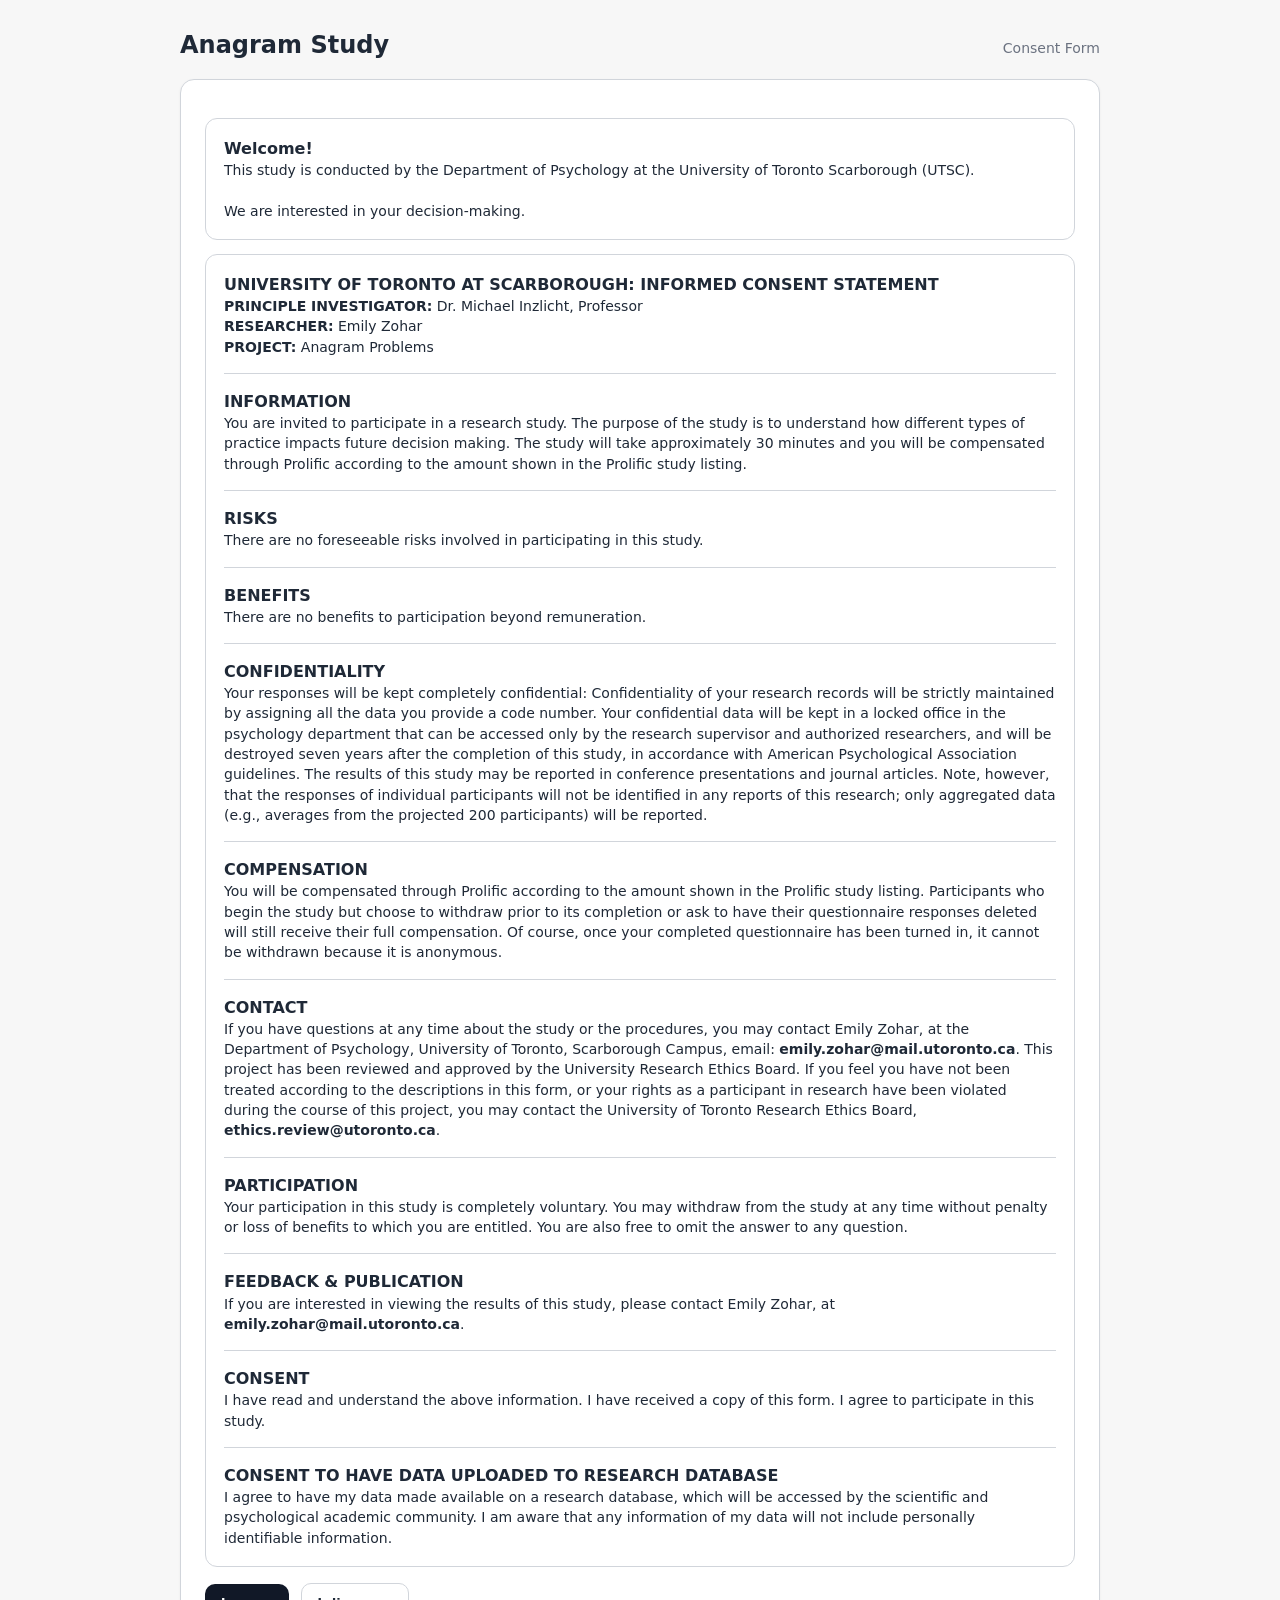
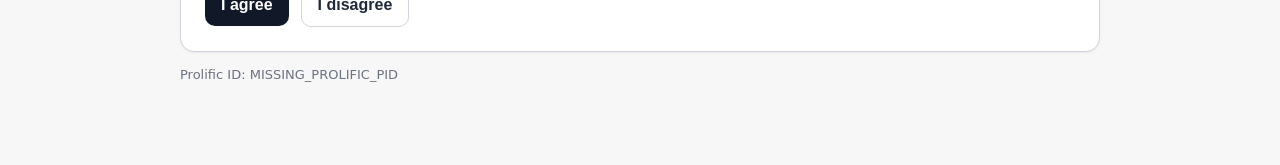
<file: index.html>
<!doctype html>
<html lang="en">
<head>
  <meta charset="utf-8" />
  <meta name="viewport" content="width=device-width,initial-scale=1" />
  <title>Study</title>
  <link rel="stylesheet" href="style.css" />
</head>
<body>
  <div id="app">
    <div class="card">
      <div id="header">
        <div class="title">Study</div>
        <div id="subheader" class="subtle"></div>
      </div>

      <div id="content" class="content"></div>

      <div id="footer" class="footer">
        <div id="leftFooter" class="subtle"></div>
        <div id="rightFooter" class="subtle"></div>
      </div>
    </div>
  </div> 

<script>
  window.location.href = "anagram.html";
</script>
</body>
</html>
</file>
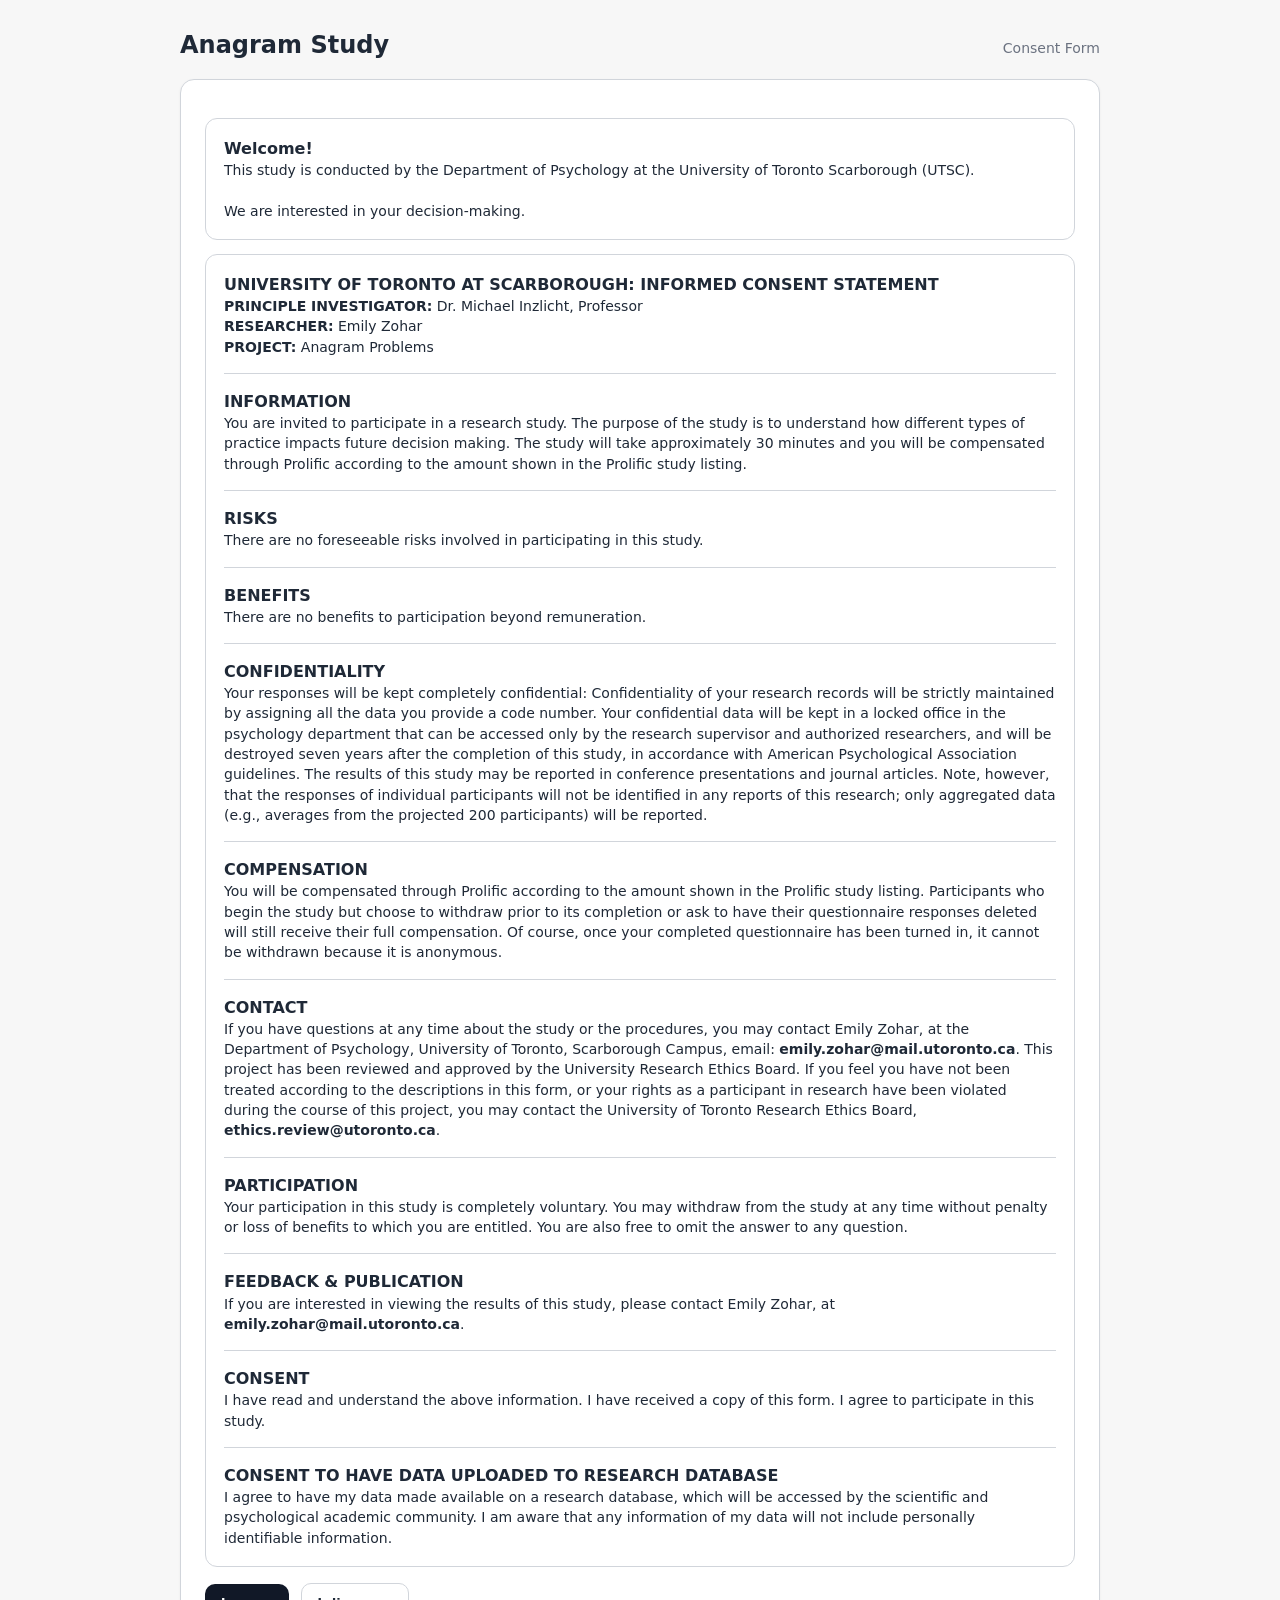
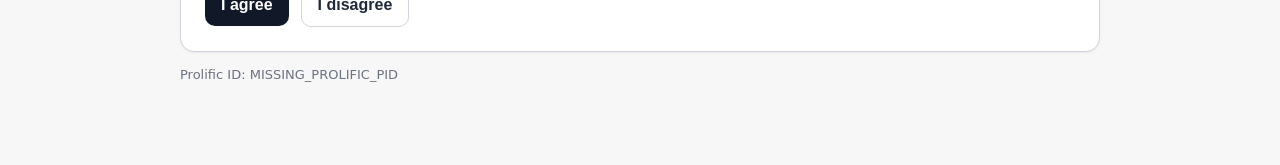
<file: anagram.html>
<!doctype html>
<html lang="en">
<head>
  <meta charset="utf-8" />
  <meta name="viewport" content="width=device-width, initial-scale=1" />
  <title>Anagram Demand Selection Task</title>
  <style>
    :root {
      --bg: #f7f7f7;
      --card: #ffffff;
      --text: #1f2937;
      --muted: #6b7280;
      --border: #d1d5db;
      --good: #047857;
      --bad: #b91c1c;
      --button: #111827;
      --buttonText: #ffffff;
    }

    html, body {
      margin: 0;
      padding: 0;
      min-height: 100%;
      background: var(--bg);
      color: var(--text);
      font-family: system-ui, -apple-system, BlinkMacSystemFont, "Segoe UI", sans-serif;
      line-height: 1.45;
    }

    .shell {
      max-width: 920px;
      margin: 0 auto;
      padding: 28px 18px 80px;
    }

    .topbar {
      display: flex;
      justify-content: space-between;
      gap: 16px;
      align-items: baseline;
      margin-bottom: 16px;
    }

    h1 {
      font-size: 24px;
      margin: 0;
      font-weight: 750;
    }

    #subheader {
      font-size: 14px;
      color: var(--muted);
    }

    .card {
      background: var(--card);
      border: 1px solid var(--border);
      border-radius: 14px;
      padding: 24px;
      box-shadow: 0 1px 3px rgba(0,0,0,.05);
    }

    .notice {
      border: 1px solid var(--border);
      background: #fff;
      border-radius: 12px;
      padding: 18px;
      margin: 14px 0;
    }

    .row {
      display: flex;
      flex-wrap: wrap;
      gap: 12px;
      align-items: center;
      margin-top: 16px;
    }

    .btn {
      appearance: none;
      border: 0;
      background: var(--button);
      color: var(--buttonText);
      border-radius: 10px;
      padding: 12px 16px;
      font-size: 16px;
      font-weight: 650;
      cursor: pointer;
    }

    .btn.secondary {
      background: #ffffff;
      color: var(--text);
      border: 1px solid var(--border);
    }

    .btn.large {
      min-width: 230px;
      min-height: 72px;
      font-size: 18px;
    }

    .btn:disabled {
      opacity: .55;
      cursor: not-allowed;
    }

    .input {
      width: min(420px, 100%);
      font-size: 20px;
      padding: 12px 14px;
      border: 1px solid var(--border);
      border-radius: 10px;
      background: #fff;
      color: var(--text);
    }

    .small { font-size: 14px; }
    .muted { color: var(--muted); }
    .good { color: var(--good); }
    .bad { color: var(--bad); }
    .hr { height: 1px; background: var(--border); margin: 16px 0; }

    .math {
      font-size: 34px;
      line-height: 1.5;
      margin: 10px 0;
    }

    .frac sup { font-size: .72em; vertical-align: .45em; }
    .frac sub { font-size: .72em; vertical-align: -.15em; }

    .pill {
      display: inline-flex;
      align-items: center;
      border: 1px solid var(--border);
      border-radius: 999px;
      padding: 6px 10px;
      font-size: 13px;
      color: var(--muted);
      background: #fff;
    }

    .footer {
      display: flex;
      justify-content: space-between;
      gap: 12px;
      color: var(--muted);
      font-size: 13px;
      margin-top: 14px;
    }

    .choiceGrid {
      display: grid;
      grid-template-columns: repeat(auto-fit, minmax(260px, 1fr));
      gap: 16px;
      margin-top: 18px;
    }

    .choiceCard {
  border: 1px solid var(--border);
  border-radius: 14px;
  padding: 0;
  background: #fff;
  overflow: hidden;
  min-height: 220px;
}

.choiceButton {
  width: 100%;
  height: 100%;
  min-height: 220px;
  border: none;
  background: transparent;
  font-size: 24px;
  font-weight: 700;
  cursor: pointer;

  display: flex;
  align-items: center;
  justify-content: center;
}
.completeButton {
  background: #d93025;
  color: white;
}

.completeButton:hover {
  background: #b3261e;
}

.answerButton {
  background: #1a73e8;
  color: white;
}

.answerButton:hover {
  background: #1558b0;
}


    .choiceTitle {
      font-weight: 750;
      font-size: 18px;
      margin-bottom: 8px;
    }

    .notepad-panel-fixed {
      position: fixed;
      right: 18px;
      bottom: 18px;
      width: 290px;
      background: white;
      border: 1px solid var(--border);
      border-radius: 14px;
      padding: 12px;
      box-shadow: 0 6px 22px rgba(0,0,0,.12);
      z-index: 10;
    }

    .notepad {
      width: calc(100% - 22px);
      min-height: 110px;
      resize: vertical;
      font-family: inherit;
      font-size: 15px;
      line-height: 1.35;
      padding: 9px 10px;
      margin-top: 6px;
      border: 1px solid var(--border);
      border-radius: 8px;
    }

    .calc-grid {
      display: grid;
      grid-template-columns: repeat(4, 1fr);
      gap: 6px;
      margin-top: 8px;
    }

    .calc-key {
      border: 1px solid var(--border);
      background: #fff;
      border-radius: 8px;
      padding: 8px 0;
      font-weight: 650;
      cursor: pointer;
    }

    .calc-input {
      width: calc(100% - 24px);
      font-size: 16px;
      padding: 8px 10px;
      margin-top: 8px;
    }

    .calc-result {
      min-height: 24px;
      font-size: 18px;
      margin-top: 4px;
    }


    .scaffold-table {
      width: 100%;
      border-collapse: collapse;
      margin-top: 12px;
    }
    .scaffold-table th, .scaffold-table td {
      border: 1px solid var(--border);
      padding: 8px;
      vertical-align: top;
    }
    .scaffold-table th {
      text-align: left;
      background: #f3f4f6;
    }
    .scaffold-input {
      width: calc(100% - 18px);
      min-height: 34px;
      padding: 7px 8px;
      border: 1px solid var(--border);
      border-radius: 7px;
      font: inherit;
    }

    .step-bank {
      display: flex;
      flex-wrap: wrap;
      gap: 8px;
      min-height: 48px;
      padding: 10px;
      border: 1px dashed var(--border);
      border-radius: 10px;
      background: #f9fafb;
      margin-top: 10px;
    }
    .step-card {
      border: 1px solid var(--border);
      border-radius: 8px;
      padding: 8px 10px;
      background: #fff;
      cursor: grab;
      user-select: none;
    }
    .step-card:active { cursor: grabbing; }
    .step-slot {
      min-height: 42px;
      border: 1px dashed var(--border);
      border-radius: 8px;
      padding: 5px;
      background: #fff;
    }
    .step-slot.drag-over, .step-bank.drag-over {
      outline: 2px solid #6b7280;
      outline-offset: 1px;
    }

    .likert-scale {
      display: grid;
      grid-template-columns: repeat(7, minmax(42px, 1fr));
      gap: 8px;
      margin-top: 16px;
    }
    .likert-option {
      display: flex;
      flex-direction: column;
      align-items: center;
      gap: 5px;
      cursor: pointer;
    }
    .likert-option input { width: 20px; height: 20px; }
    .likert-option span { font-weight: 650; }
    .likert-anchors {
      display: flex;
      justify-content: space-between;
      margin-top: 6px;
      color: var(--muted);
      font-size: 13px;
    }

    @media (max-width: 760px) {
      .notepad-panel-fixed {
        position: static;
        width: auto;
        margin-top: 18px;
      }
      .math { font-size: 28px; }
    }
  </style>
</head>
<body>
  <div class="shell">
    <div class="topbar">
      <h1>Anagram Study</h1>
      <div id="subheader"></div>
    </div>
    <main id="content" class="card"></main>
    <div class="footer">
      <div id="leftFooter"></div>
      <div id="rightFooter"></div>
    </div>
  </div>

<script>
(() => {
  const $ = (id) => document.getElementById(id);

  // ============================================================
  // CONFIG: EDIT THESE BEFORE LAUNCHING
  // ============================================================
  const CONFIG = {
     experimentID: "1Owm0RGeMQyL", // DataPipe experiment ID
    // Replace with the completion URL supplied by Prolific (normally ends in ?cc=XXXXXXX).
    completionRedirectURL: "https://app.prolific.com/submissions/complete?cc=C2Z4934A",
    totalStudyMs: 45 * 60 * 1000,
    practicePhaseMs: 10 * 60 * 1000,
    minimumPracticeProblems: 4,
    mainTaskTrials: 10,
    mandatoryTaskTrials: 3,
    feedbackMs: 700,
    revealAnswerMs: 1200,
    downloadCSVOnPipeFailure: true
  };

  // ============================================================
  // STATE
  // ============================================================
  const state = {
    participantId: null,
    startedAtISO: null,
    phase: null,
    events: [],
    practiceRows: [],
    dstChoiceRows: [],
    dstPerformanceRows: [],
    selectedPracticeProblems: [],
    selectedDSTProblems: [],
    selectedGiveUpProblems: [],
    selectedMandatoryProblems: [],
    consent: null,
    practiceRatings: null,
    typingCheck: null,
    expectedDemandRating: null,
    demographics: null,
    debrief: null,
    timedOutToDemographics: false,
    taskStartedAtMs: null,
    taskDeadlineMs: null,
    practiceDeadlineMs: null,
    timeoutHandle: null,
    ended: false,
    saving: false,
    practiceCondition: null,
    practiceConditionNumber: null,
    practiceConditionSource: null,
    practiceConditionError: null,
    _eventIndex: 0
  };


  window.addEventListener("beforeunload", e => {
  if (state.taskStartedAtMs !== null && !state.ended) {
    e.preventDefault();
    e.returnValue = "";
  }
});
  // ============================================================
  // BASIC HELPERS
  // ============================================================
  function collectURLParams() {
    const combined = new Map();

    function addParams(raw) {
      if (!raw) return;
      let text = String(raw).replace(/^[?#]/, "");

      // Qualtrics or another redirect layer may encode the entire query string.
      // Decode up to twice, stopping when decoding no longer changes the text.
      for (let i = 0; i < 2; i++) {
        try {
          const decoded = decodeURIComponent(text);
          if (decoded === text) break;
          text = decoded;
        } catch (_) {
          break;
        }
      }

      const params = new URLSearchParams(text);
      for (const [key, value] of params.entries()) {
        combined.set(String(key).trim().toLowerCase(), String(value).trim());
      }
    }

    addParams(window.location.search);
    addParams(window.location.hash);

    // Also handle a nested URL/query passed as a single encoded parameter.
    for (const value of Array.from(combined.values())) {
      if (value.includes("PROLIFIC_PID=") || value.includes("prolific_pid=")) {
        const nestedQuery = value.includes("?") ? value.split("?").slice(1).join("?") : value;
        addParams(nestedQuery);
      }
    }

    return combined;
  }

  function getParam(params, ...names) {
    for (const name of names) {
      const value = params.get(String(name).toLowerCase());
      if (value !== undefined && value !== null && value !== "") return value;
    }
    return "";
  }

  function getURLParams() {
    const params = collectURLParams();
    return {
      participantId: getParam(params, "PROLIFIC_PID", "participantId", "participant_id") || "MISSING_PROLIFIC_PID",
      studyId: getParam(params, "STUDY_ID", "studyId", "study_id"),
      sessionId: getParam(params, "SESSION_ID", "sessionId", "session_id"),
      condition: getParam(params, "condition"),
      receivedParams: Object.fromEntries(params.entries())
    };
  }

  function initStudy() {
    const { participantId, studyId, sessionId, receivedParams } = getURLParams();
    state.participantId = participantId;
    state.studyId = studyId;
    state.sessionId = sessionId;
    state.startedAtISO = new Date().toISOString();
    logEvent("study_page_loaded", {
      participantId,
      studyId,
      sessionId,
      receivedURL: window.location.href,
      receivedParams: JSON.stringify(receivedParams)
    });
  }

  const PRACTICE_CONDITIONS = [
    "solve_practice",
    "answer_exposure"
  ];

  function assignPracticeCondition() {
    const { condition: rawCondition } = getURLParams();
    const conditionNumber = Number(rawCondition);

    if (rawCondition === null || String(rawCondition).trim() === "") {
      throw new Error(
        "Missing condition URL parameter. The study URL must include condition=0 or condition=1."
      );
    }

    if (!Number.isInteger(conditionNumber) || conditionNumber < 0 || conditionNumber >= PRACTICE_CONDITIONS.length) {
      throw new Error(
        `Invalid condition URL parameter: ${rawCondition}. Use condition=0 or condition=1.`
      );
    }

    state.practiceConditionNumber = conditionNumber;
    state.practiceCondition = PRACTICE_CONDITIONS[conditionNumber];
    state.practiceConditionSource = "url_parameter";
    state.practiceConditionError = null;

    logEvent("practice_condition_assigned", {
      practiceConditionNumber: state.practiceConditionNumber,
      practiceCondition: state.practiceCondition,
      practiceConditionSource: state.practiceConditionSource,
      practiceConditionError: ""
    });
  }

  function startTimedStudy() {
    state.taskStartedAtMs = Date.now();
    state.practiceDeadlineMs = state.taskStartedAtMs + CONFIG.practicePhaseMs;
    state.taskDeadlineMs = state.taskStartedAtMs + CONFIG.totalStudyMs;
    logEvent("timed_study_start", {
      totalStudyMs: CONFIG.totalStudyMs,
      practicePhaseMs: CONFIG.practicePhaseMs
    });
    state.timeoutHandle = window.setTimeout(() => {
      // Active trial screens poll studyTimeRemaining() and finish cleanly so
      // the current response/notepad data can be written before saving.
      logEvent("anagram_task_time_expired", { elapsedMs: elapsedStudyMs() });
    }, CONFIG.totalStudyMs);
  }

  function elapsedStudyMs() {
    return state.taskStartedAtMs == null ? 0 : Math.max(0, Date.now() - state.taskStartedAtMs);
  }

  function remainingStudyMs() {
    return state.taskDeadlineMs == null ? CONFIG.totalStudyMs : Math.max(0, state.taskDeadlineMs - Date.now());
  }

  function shouldContinuePracticeBlock() {
    if (!studyTimeRemaining()) return false;
    const tenMinutesElapsed = state.practiceDeadlineMs != null && Date.now() >= state.practiceDeadlineMs;
    const minimumCompleted = state.practiceRows.length >= CONFIG.minimumPracticeProblems;
    return !tenMinutesElapsed || !minimumCompleted;
  }

  function studyTimeRemaining() {
    return state.taskDeadlineMs != null && Date.now() < state.taskDeadlineMs && !state.ended;
  }

  // Timing is enforced in the background only. No participant-facing countdown is rendered.

  function logEvent(type, payload = {}) {
    state._eventIndex += 1;
    state.events.push({
      kind: "event",
      participantId: state.participantId,
      eventIndex: state._eventIndex,
      timestampISO: new Date().toISOString(),
      type,
      ...payload
    });
  }

  function now() { return performance.now(); }
  function wait(ms) { return new Promise(resolve => setTimeout(resolve, ms)); }

  function shuffledCopy(arr) {
    const a = arr.slice();
    for (let i = a.length - 1; i > 0; i--) {
      const j = Math.floor(Math.random() * (i + 1));
      [a[i], a[j]] = [a[j], a[i]];
    }
    return a;
  }

  function escapeHTML(s) {
    return String(s ?? "")
      .replace(/&/g, "&amp;")
      .replace(/</g, "&lt;")
      .replace(/>/g, "&gt;")
      .replace(/"/g, "&quot;")
      .replace(/'/g, "&#039;");
  }

  function html(s) {
    const d = document.createElement("div");
    d.innerHTML = s;
    return d;
  }

  function clearContent() { $("content").innerHTML = ""; }
  function render(node) { clearContent(); $("content").appendChild(node); }
  function setHeader(text) { $("subheader").textContent = text || ""; }
  function setFooter(left = "", right = "") {
    $("leftFooter").textContent = left || "";
    $("rightFooter").textContent = right || "";
  }

  function asciiMathText(s) {
    return String(s ?? "")
      .replace(/−/g, "-")
      .replace(/×/g, "*")
      .replace(/÷/g, "/")
      .replace(/\u00A0/g, " ");
  }

  function excelText(s) {
    const v = String(s ?? "");
    if (v === "") return "";
    return `="${v.replace(/"/g, '""')}"`;
  }

  // ============================================================
  // ANAGRAM ANSWERS AND PROBLEM CREATION
  // ============================================================
  function normalizeWord(raw) {
    return String(raw || "").trim().toLowerCase().replace(/[^a-z]/g, "");
  }

  function parseFractionInput(raw) {
    const normalized = normalizeWord(raw);
    if (!normalized) return { ok: false, error: "Please enter a word." };
    return { ok: true, value: normalized, normalized };
  }

  function sameFrac(a, b) { return normalizeWord(a) === normalizeWord(b); }

  // Compatibility helpers used only by superseded instruction markup below.
  function frac(n, d = 1) { return { n, d }; }
  function fracHTML(f) { return `${f.n}/${f.d}`; }
  function rawFracHTML(n, d) { return `${n}/${d}`; }

  function makeAnagram(id, difficulty, scrambled, answer, clue) {
    const normalizedAnswer = normalizeWord(answer);
    const sortedLetters = normalizedAnswer.split("").sort().join("");
    return {
      id,
      difficulty,
      steps: 3,
      operationSequence: ["check_letters", "use_clue", "solve"],
      expressionText: scrambled.toUpperCase(),
      expressionHTML: `<span style="letter-spacing:.18em">${escapeHTML(scrambled.toUpperCase())}</span>`,
      clue,
      intermediateSteps: [
        { stepNumber: 1, expressionText: "Type the letters in alphabetical order", expressionHTML: "Type the letters in alphabetical order", correctText: sortedLetters },
        { stepNumber: 2, expressionText: "Type the first letter of the answer", expressionHTML: `The clue is: ${escapeHTML(clue)}<br>Type the first letter of the answer`, correctText: normalizedAnswer[0] },
        { stepNumber: 3, expressionText: "Solve the anagram", expressionHTML: `Solve: <span style="letter-spacing:.18em">${escapeHTML(scrambled.toUpperCase())}</span>`, correctText: normalizedAnswer }
      ],
      correctNumerator: "",
      correctDenominator: "",
      correctText: normalizedAnswer
    };
  }

  function generatePracticeBank() {
    return [
      makeAnagram("PRAC_01", "moderate_hard", "ranemtpat", "apartment", "a set of rooms used as a home"),
      makeAnagram("PRAC_02", "moderate_hard", "roeaibhv", "behavior", "the way a person or thing acts"),
      makeAnagram("PRAC_03", "moderate_hard", "imchopan", "champion", "a winner or strong supporter"),
      makeAnagram("PRAC_04", "moderate_hard", "sedibcre", "describe", "give an account in words"),
      makeAnagram("PRAC_05", "moderate_hard", "eerignne", "engineer", "a person who designs or builds systems"),
      makeAnagram("PRAC_06", "moderate_hard", "tsfvilea", "festival", "an organized celebration"),
      makeAnagram("PRAC_07", "moderate_hard", "lgaeanug", "language", "a system used for communication"),
      makeAnagram("PRAC_08", "moderate_hard", "cdneiemi", "medicine", "a substance used to treat illness"),
      makeAnagram("PRAC_09", "moderate_hard", "noiutnam", "mountain", "a very high area of land"),
      makeAnagram("PRAC_10", "moderate_hard", "eevagtni", "negative", "opposed, unfavorable, or below zero"),
      makeAnagram("PRAC_11", "moderate_hard", "aoscnioc", "occasion", "a particular event or time"),
      makeAnagram("PRAC_12", "moderate_hard", "errouecs", "resource", "a useful supply or source of help"),
      makeAnagram("PRAC_13", "hard", "paraseet", "separate", "keep or set apart"),
      makeAnagram("PRAC_14", "hard", "auallbve", "valuable", "worth a great deal"),
      makeAnagram("PRAC_15", "hard", "eleicvh", "vehicle", "something used for transportation"),
      makeAnagram("PRAC_16", "hard", "eproaemths", "atmosphere", ""),
      makeAnagram("PRAC_17", "hard", "narbkougdc", "background", ""),
      makeAnagram("PRAC_18", "hard", "etrgocya", "category", ""),
      makeAnagram("PRAC_19", "hard", "aetlercbe", "celebrate", ""),
      makeAnagram("PRAC_20", "hard", "ricamecntusc", "circumstance", ""),
      makeAnagram("PRAC_21", "hard", "ncbimaooitn", "combination", ""),
      makeAnagram("PRAC_22", "hard", "ocaenimmctu", "communicate", ""),
      makeAnagram("PRAC_23", "hard", "cisnmpaoro", "comparison", ""),
      makeAnagram("PRAC_24", "hard", "ecsnueoqecn", "consequence", ""),
      makeAnagram("PRAC_25", "hard", "ruinbttceo", "contribute", ""),
      makeAnagram("PRAC_26", "hard", "iticoovncn", "conviction", ""),
      makeAnagram("PRAC_27", "hard", "evmetnpledo", "development", ""),
      makeAnagram("PRAC_28", "hard", "oneeivnrmnt", "environment", ""),
      makeAnagram("PRAC_29", "hard", "cepiexenre", "experience", ""),
      makeAnagram("PRAC_30", "hard", "uafonndiot", "foundation", ""),
      makeAnagram("PRAC_31", "hard", "geotainnre", "generation", ""),
      makeAnagram("PRAC_32", "hard", "diavlidiun", "individual", ""),
      makeAnagram("PRAC_33", "hard", "nniiamrofot", "information", ""),
      makeAnagram("PRAC_34", "hard", "rteliuetar", "literature", ""),
      makeAnagram("PRAC_35", "hard", "ttnyouioprp", "opportunity", ""),
      makeAnagram("PRAC_36", "hard", "rrilautapc", "particular", ""),
      makeAnagram("PRAC_37", "hard", "rfrpanoecem", "performance", ""),
      makeAnagram("PRAC_38", "hard", "ppriestevce", "perspective", ""),
      makeAnagram("PRAC_39", "hard", "uloppanito", "population", ""),
      makeAnagram("PRAC_40", "hard", "ilpprcine", "principle", ""),
      makeAnagram("PRAC_41", "hard", "ilhronatieps", "relationship", ""),
      makeAnagram("PRAC_42", "hard", "plsboysieitnir", "responsibility", ""),
      makeAnagram("PRAC_43", "hard", "fngsintciia", "significant", ""),
      makeAnagram("PRAC_44", "hard", "repetauermt", "temperature", ""),
      makeAnagram("PRAC_45", "hard", "ratidaotiln", "traditional", "")
    ];
  }

  function generateLegacyPilotBank() { return generateStudyProblemSet(); }

  function checkProblemBank(bank) {
    for (const p of bank) {
      if (normalizeWord(p.expressionText).split("").sort().join("") !== p.correctText.split("").sort().join("")) {
        throw new Error(`Letters do not match answer in ${p.id}`);
      }
    }
  }

  /*
  // Legacy fraction engine retained below only as an inert comment.
  function gcd(a, b) {
    a = Math.abs(a);
    b = Math.abs(b);
    while (b !== 0) {
      const t = b;
      b = a % b;
      a = t;
    }
    return a || 1;
  }

  function frac(n, d = 1) {
    if (d === 0) throw new Error("Zero denominator");
    if (d < 0) { n = -n; d = -d; }
    const g = gcd(n, d);
    return { n: n / g, d: d / g };
  }

  function add(a, b) { return frac(a.n * b.d + b.n * a.d, a.d * b.d); }
  function sub(a, b) { return frac(a.n * b.d - b.n * a.d, a.d * b.d); }
  function mul(a, b) { return frac(a.n * b.n, a.d * b.d); }
  function div(a, b) { return frac(a.n * b.d, a.d * b.n); }

  function sameFrac(a, b) { return a && b && a.n === b.n && a.d === b.d; }

  function fracText(f) {
    if (!f) return "";
    if (f.d === 1) return String(f.n);
    return `${f.n}/${f.d}`;
  }

  function rawFracHTML(n, d, forceFraction = false) {
    if (d === 1 && !forceFraction) return String(n);
    return `<span class="frac"><sup>${n}</sup>&frasl;<sub>${d}</sub></span>`;
  }

  function fracHTML(f) {
    if (!f) return "";
    if (f.d === 1) return String(f.n);
    return rawFracHTML(f.n, f.d);
  }

  function parseFractionInput(raw) {
    const s = String(raw || "").trim();
    if (!s) return { ok: false, error: "Please enter an answer." };
    if (s.includes(".")) return { ok: false, error: "Decimals are not allowed. Enter a whole number or fraction." };

    if (/^-?\d+$/.test(s)) {
      return { ok: true, value: frac(Number(s), 1), normalized: String(Number(s)) };
    }

    let m = s.match(/^(-?\d+)\s*\/\s*(-?\d+)$/);
    if (m) {
      const n = Number(m[1]);
      const d = Number(m[2]);
      if (d === 0) return { ok: false, error: "The denominator cannot be 0." };
      const f = frac(n, d);
      return { ok: true, value: f, normalized: fracText(f) };
    }

    if (CONFIG.allowMixedNumbers) {
      m = s.match(/^(-?\d+)\s+(\d+)\s*\/\s*(\d+)$/);
      if (m) {
        const whole = Number(m[1]);
        const n = Number(m[2]);
        const d = Number(m[3]);
        if (d === 0) return { ok: false, error: "The denominator cannot be 0." };
        const sign = whole < 0 ? -1 : 1;
        const improper = frac(sign * (Math.abs(whole) * d + n), d);
        return { ok: true, value: improper, normalized: fracText(improper) };
      }
    }

    return {
      ok: false,
      error: CONFIG.allowMixedNumbers
        ? "Use a whole number, fraction, or mixed number, such as 2, 3/4, or 1 1/2."
        : "Use a whole number or fraction, such as 2 or 3/4."
    };
  }

  // ============================================================
  // PROBLEM CREATION
  // ============================================================
  function F(n, d) {
    const f = frac(n, d);
    return { f, text: fracText(f), html: fracHTML(f) };
  }

  function opFunc(op) {
    if (op === "+") return add;
    if (op === "-") return sub;
    if (op === "*") return mul;
    if (op === "/") return div;
    throw new Error(`Unknown operator: ${op}`);
  }

  function opHTML(op) {
    if (op === "+") return "+";
    if (op === "-") return "−";
    if (op === "*") return "×";
    if (op === "/") return "÷";
    throw new Error(`Unknown operator: ${op}`);
  }

  function stepObject(stepNumber, left, op, right, result) {
    const leftText = typeof left === "string" ? left : fracText(left);
    const leftHTML = typeof left === "string" ? escapeHTML(left) : fracHTML(left);
    return {
      stepNumber,
      op,
      leftText,
      leftHTML,
      rightText: right.text,
      rightHTML: right.html,
      expressionText: `${leftText} ${op} ${right.text}`,
      expressionHTML: `${leftHTML} ${opHTML(op)} ${right.html}`,
      correctNumerator: result.n,
      correctDenominator: result.d,
      correctText: fracText(result)
    };
  }

  function makeOne(id, difficulty, A, op, B) {
    const a = F(A[0], A[1]);
    const b = F(B[0], B[1]);
    const answer = opFunc(op)(a.f, b.f);
    return {
      id,
      difficulty,
      steps: 1,
      operationSequence: [op],
      expressionText: `${a.text} ${op} ${b.text}`,
      expressionHTML: `${a.html} ${opHTML(op)} ${b.html}`,
      intermediateSteps: [stepObject(1, a.f, op, b, answer)],
      correctNumerator: answer.n,
      correctDenominator: answer.d,
      correctText: fracText(answer)
    };
  }

  function makeTwo(id, difficulty, A, op1, B, op2, C) {
    const a = F(A[0], A[1]);
    const b = F(B[0], B[1]);
    const c = F(C[0], C[1]);
    const mid = opFunc(op1)(a.f, b.f);
    const answer = opFunc(op2)(mid, c.f);
    return {
      id,
      difficulty,
      steps: 2,
      operationSequence: [op1, op2],
      expressionText: `(${a.text} ${op1} ${b.text}) ${op2} ${c.text}`,
      expressionHTML: `(${a.html} ${opHTML(op1)} ${b.html}) ${opHTML(op2)} ${c.html}`,
      intermediateSteps: [
        stepObject(1, a.f, op1, b, mid),
        stepObject(2, mid, op2, c, answer)
      ],
      correctNumerator: answer.n,
      correctDenominator: answer.d,
      correctText: fracText(answer)
    };
  }

  function makeThreeChain(id, difficulty, A, op1, B, op2, C, op3, D) {
    const a = F(A[0], A[1]);
    const b = F(B[0], B[1]);
    const c = F(C[0], C[1]);
    const d = F(D[0], D[1]);
    const mid1 = opFunc(op1)(a.f, b.f);
    const mid2 = opFunc(op2)(mid1, c.f);
    const answer = opFunc(op3)(mid2, d.f);
    return {
      id,
      difficulty,
      steps: 3,
      operationSequence: [op1, op2, op3],
      expressionText: `((${a.text} ${op1} ${b.text}) ${op2} ${c.text}) ${op3} ${d.text}`,
      expressionHTML: `((${a.html} ${opHTML(op1)} ${b.html}) ${opHTML(op2)} ${c.html}) ${opHTML(op3)} ${d.html}`,
      intermediateSteps: [
        stepObject(1, a.f, op1, b, mid1),
        stepObject(2, mid1, op2, c, mid2),
        stepObject(3, mid2, op3, d, answer)
      ],
      correctNumerator: answer.n,
      correctDenominator: answer.d,
      correctText: fracText(answer)
    };
  }

  function generatePracticeBank() {
    return [
      // Slightly harder practice: all problems require at least two operations.
      makeTwo("PRAC_M01", "medium", [5,7], "+", [4,11], "*", [7,9]),
      makeTwo("PRAC_M02", "medium", [11,12], "-", [2,9], "/", [5,8]),
      makeTwo("PRAC_M03", "medium", [7,10], "+", [5,13], "*", [9,14]),
      makeTwo("PRAC_M04", "medium", [13,15], "-", [3,10], "+", [5,12]),
      makeTwo("PRAC_M05", "medium", [5,8], "*", [7,12], "+", [3,11]),
      makeTwo("PRAC_M06", "medium", [7,9], "/", [14,25], "-", [2,13]),
      makeTwo("PRAC_M07", "medium", [4,11], "+", [7,15], "/", [13,18]),
      makeTwo("PRAC_M08", "medium", [17,20], "-", [5,12], "*", [11,14]),
      makeTwo("PRAC_M09", "medium", [8,13], "+", [7,18], "-", [2,9]),
      makeTwo("PRAC_M10", "medium", [11,14], "/", [22,27], "+", [5,16]),

      // Three-operation chains. The first item mirrors the intended guided format.
      makeThreeChain("PRAC_H01", "hard", [7,11], "+", [18,25], "/", [21,25], "-", [16,21]),
      makeThreeChain("PRAC_H02", "hard", [11,20], "-", [5,12], "/", [7,12], "+", [11,25]),
      makeThreeChain("PRAC_H03", "hard", [15,16], "+", [1,12], "*", [3,14], "-", [1,15]),
      makeThreeChain("PRAC_H04", "hard", [6,11], "-", [11,21], "/", [4,15], "+", [9,11]),
      makeThreeChain("PRAC_H05", "hard", [7,11], "+", [5,11], "*", [7,15], "/", [5,12]),
      makeThreeChain("PRAC_H06", "hard", [2,15], "-", [1,20], "*", [14,15], "+", [11,12]),
      makeThreeChain("PRAC_H07", "hard", [7,18], "/", [7,18], "-", [7,12], "+", [6,11]),
      makeThreeChain("PRAC_H08", "hard", [1,12], "+", [17,25], "/", [7,20], "-", [13,24]),
      makeThreeChain("PRAC_H09", "hard", [17,20], "-", [5,12], "*", [7,24], "+", [5,12]),
      makeThreeChain("PRAC_H10", "hard", [11,24], "+", [7,12], "/", [9,14], "-", [17,18]),
      makeThreeChain("PRAC_H11", "hard", [19,20], "-", [2,11], "/", [13,18], "+", [19,20]),
      makeThreeChain("PRAC_H12", "hard", [5,11], "+", [11,13], "*", [13,15], "-", [4,25]),
      makeThreeChain("PRAC_H13", "hard", [7,12], "-", [1,18], "/", [5,21], "-", [7,18]),
      makeThreeChain("PRAC_H14", "hard", [5,11], "+", [13,14], "*", [7,12], "/", [9,16]),
      makeThreeChain("PRAC_H15", "hard", [17,18], "-", [5,18], "*", [7,11], "+", [7,13])
    ];
  }

  // Legacy 25-item pilot bank retained for reference; the study now uses generateStudyProblemSet().
  function generateLegacyPilotBank() {
    return [
      makeThreeChain("DST_H001", "hard", [1,12], "-", [1,18], "/", [11,16], "+", [9,22]),
    makeThreeChain("DST_H002", "hard", [20,21], "-", [3,14], "*", [17,20], "+", [7,15]),
    makeThreeChain("DST_H003", "hard", [7,18], "+", [5,12], "/", [13,22], "-", [13,14]),
    makeThreeChain("DST_H004", "hard", [1,12], "+", [1,14], "*", [6,11], "/", [5,12]),
    makeThreeChain("DST_H005", "hard", [3,14], "+", [11,14], "*", [7,20], "-", [5,18]),
    makeThreeChain("DST_H006", "hard", [17,24], "-", [5,14], "/", [5,18], "-", [13,24]),
    makeThreeChain("DST_H007", "hard", [11,24], "+", [5,24], "*", [13,16], "-", [5,22]),
    makeThreeChain("DST_H008", "hard", [17,24], "-", [2,11], "*", [4,15], "/", [9,22]),
    makeThreeChain("DST_H009", "hard", [21,22], "-", [13,15], "/", [1,21], "-", [8,15]),
    makeThreeChain("DST_H010", "hard", [1,20], "+", [5,21], "/", [3,28], "-", [7,20]),
    makeThreeChain("DST_H011", "hard", [15,28], "+", [20,21], "*", [22,25], "-", [11,27]),
    makeThreeChain("DST_H012", "hard", [13,20], "+", [13,16], "/", [13,15], "-", [2,15]),
    makeThreeChain("DST_H013", "hard", [1,12], "-", [1,27], "*", [3,14], "+", [1,28]),
    makeThreeChain("DST_H014", "hard", [19,24], "-", [1,16], "/", [13,20], "+", [8,13]),
    makeThreeChain("DST_H015", "hard", [14,15], "-", [1,12], "/", [11,18], "-", [1,12]),
    makeThreeChain("DST_H016", "hard", [21,22], "+", [11,27], "/", [25,27], "*", [11,18]),
    makeThreeChain("DST_H017", "hard", [11,20], "+", [23,28], "*", [7,18], "/", [21,22]),
    makeThreeChain("DST_H018", "hard", [13,27], "-", [1,22], "/", [8,27], "-", [19,20]),
    makeThreeChain("DST_H019", "hard", [8,11], "-", [7,12], "*", [11,15], "/", [11,12]),
    makeThreeChain("DST_H020", "hard", [5,14], "-", [4,21], "*", [14,15], "/", [19,25]),
    makeThreeChain("DST_H021", "hard", [1,12], "+", [11,24], "/", [7,25], "*", [1,15]),
    makeThreeChain("DST_H022", "hard", [9,16], "+", [1,28], "/", [8,15], "-", [23,28]),
    makeThreeChain("DST_H023", "hard", [15,22], "-", [9,14], "/", [6,11], "+", [19,25]),
    makeThreeChain("DST_H024", "hard", [17,22], "-", [11,28], "*", [11,27], "+", [13,22]),
    makeThreeChain("DST_H025", "hard", [13,14], "+", [11,14], "*", [4,15], "-", [5,24])
    ];
  }

  function checkProblemBank(bank) {
    for (const p of bank) {
      if (p.correctDenominator <= 0) throw new Error(`Bad denominator in ${p.id}`);
      if (gcd(p.correctNumerator, p.correctDenominator) !== 1) throw new Error(`Unreduced answer in ${p.id}`);
    }
  }

  */
  // ============================================================
  // NOTEPAD
  // ============================================================
  function safeCalculatorEval(expr) {
    const cleaned = String(expr || "")
      .replace(/\s/g, "")
      .replace(/×/g, "*")
      .replace(/−/g, "-")
      .trim();

    if (!cleaned) return { ok: false, error: "Enter one calculation." };

    const m = cleaned.match(/^(\d+)([+\-*÷])(\d+)$/);
    if (!m) {
      return { ok: false, error: "Enter one whole-number calculation only, e.g., 7+4 or 20÷5." };
    }

    const left = Number(m[1]);
    const op = m[2];
    const right = Number(m[3]);
    let result;

    if (op === "+") result = left + right;
    if (op === "-") result = left - right;
    if (op === "*") result = left * right;
    if (op === "÷") {
      if (right === 0) return { ok: false, error: "Cannot divide by 0." };
      result = left / right;
    }

    if (!Number.isFinite(result)) return { ok: false, error: "Invalid calculation." };
    return { ok: true, result };
  }

  function recordCalculatorEntry(action, expressionRaw, outcome = {}) {
    const context = state.currentCalculatorContext || {};
    const entry = {
      timestampISO: new Date().toISOString(),
      action,
      phaseName: context.phaseName || state.phase || "",
      trialNumber: context.trialNumber ?? "",
      problemId: context.problemId || "",
      expressionRaw: String(expressionRaw || ""),
      ok: outcome.ok === true ? 1 : outcome.ok === false ? 0 : "",
      result: outcome.ok ? String(outcome.result) : "",
      error: outcome.ok === false ? String(outcome.error || "") : ""
    };
    state.currentCalculatorEntries.push(entry);
    state.calculatorHistory.push(entry);
    logEvent("calculator_action", {
      calculatorAction: entry.action,
      calculatorPhaseName: entry.phaseName,
      calculatorTrialNumber: entry.trialNumber,
      problemId: entry.problemId,
      calculatorExpressionRaw: entry.expressionRaw,
      calculatorOK: entry.ok,
      calculatorResult: entry.result,
      calculatorError: entry.error
    });
  }

  function showNotepadPanel(context = {}) {
    let panel = document.getElementById("notepadPanel");
    if (!panel) {
      panel = document.createElement("div");
      panel.id = "notepadPanel";
      panel.className = "notepad-panel-fixed";
      document.body.appendChild(panel);
    }

    state.currentCalculatorContext = context || {};
    state.currentCalculatorEntries = [];

    panel.innerHTML = `
      <div><b>Notepad</b></div>
      <div class="small muted">Use this space for rough work. Your notes are saved with this problem.</div>
      <textarea id="roughNotepad" class="notepad" placeholder="Write rough work here..."></textarea>
      <div class="hr"></div>
      <div><b>Calculator</b></div>
      <div class="small muted">Whole-number scratch calculations only. Calculator entries are saved with this problem.</div>
      <input id="calcInput" class="input calc-input" autocomplete="off" placeholder="e.g., 7+4" />
      <div class="calc-grid">
        <button type="button" class="calc-key" data-calc-key="7">7</button>
        <button type="button" class="calc-key" data-calc-key="8">8</button>
        <button type="button" class="calc-key" data-calc-key="9">9</button>
        <button type="button" class="calc-key" data-calc-key="÷">÷</button>
        <button type="button" class="calc-key" data-calc-key="4">4</button>
        <button type="button" class="calc-key" data-calc-key="5">5</button>
        <button type="button" class="calc-key" data-calc-key="6">6</button>
        <button type="button" class="calc-key" data-calc-key="*">×</button>
        <button type="button" class="calc-key" data-calc-key="1">1</button>
        <button type="button" class="calc-key" data-calc-key="2">2</button>
        <button type="button" class="calc-key" data-calc-key="3">3</button>
        <button type="button" class="calc-key" data-calc-key="-">−</button>
        <button type="button" class="calc-key" data-calc-key="0">0</button>
        <button type="button" class="calc-key" data-calc-key="+">+</button>
        <button type="button" id="btnCalcClear" class="calc-key">clear</button>
        <button type="button" id="btnCalc" class="calc-key">=</button>
      </div>
      <div class="small muted" style="margin-top:8px">Result</div>
      <div id="calcResult" class="calc-result"></div>
    `;

    // Anagrams do not require arithmetic tools; keep only the rough-work pad.
    const divider = panel.querySelector(".hr");
    if (divider) {
      let node = divider;
      while (node) {
        const next = node.nextSibling;
        node.remove();
        node = next;
      }
    }

    state.notepadText = "";
    const note = $("roughNotepad");
    note.value = "";
    note.addEventListener("input", () => { state.notepadText = note.value; });
    attachCalculatorHandlers();
  }

  function attachCalculatorHandlers() {
    const calcInput = $("calcInput");
    const calcResult = $("calcResult");
    const calcBtn = $("btnCalc");
    const calcClear = $("btnCalcClear");
    if (!calcInput || !calcResult || !calcBtn || !calcClear) return;

    function calculate() {
      const raw = calcInput.value;
      const out = safeCalculatorEval(raw);
      recordCalculatorEntry("calculate", raw, out);
      if (!out.ok) {
        calcResult.innerHTML = `<span class="bad">${escapeHTML(out.error)}</span>`;
        return;
      }
      calcResult.innerHTML = `<b>${escapeHTML(String(out.result))}</b>`;
    }

    calcBtn.onclick = calculate;
    calcClear.onclick = () => {
      if (calcInput.value !== "") recordCalculatorEntry("clear", calcInput.value);
      calcInput.value = "";
      calcResult.textContent = "";
      calcInput.focus();
    };
    calcInput.addEventListener("keydown", e => {
      if (e.key === "Enter") {
        e.preventDefault();
        e.stopPropagation();
        calculate();
      }
    });

    document.querySelectorAll("[data-calc-key]").forEach(btn => {
      btn.onclick = () => {
        calcInput.value += btn.getAttribute("data-calc-key");
        calcInput.focus();
      };
    });
  }

  function captureNotepadSnapshot(phaseName, trialNumber, problemId) {
    const note = $("roughNotepad");
    const text = note ? note.value : (state.notepadText || "");
    state.notepadText = text;
    state.notepadHistory.push({
      phaseName,
      trialNumber,
      problemId,
      timestampISO: new Date().toISOString(),
      text
    });
    return text;
  }

  function captureCalculatorSnapshot() {
    const calcInput = $("calcInput");
    return {
      calculatorInputAtEnd: calcInput ? calcInput.value : "",
      calculatorEntriesJSON: JSON.stringify(state.currentCalculatorEntries || [])
    };
  }

  function hideNotepadPanel() {
    const panel = document.getElementById("notepadPanel");
    if (panel) panel.remove();
    state.currentCalculatorContext = null;
    state.currentCalculatorEntries = [];
  }

  // ============================================================
  // SCREENS
  // ============================================================
  async function consentScreen() {
    state.phase = "consent";
    setHeader("Consent Form");
    setFooter("Prolific ID: " + state.participantId, "");
    logEvent("consent_screen");

    render(html(`
      <div class="notice">
        <div><b>Welcome!</b></div>
        <div class="small">
          This study is conducted by the Department of Psychology at the University of Toronto Scarborough (UTSC).
          <br><br>
          We are interested in your decision-making.
        </div>
      </div>

      <div class="notice">
        <div><b>UNIVERSITY OF TORONTO AT SCARBOROUGH: INFORMED CONSENT STATEMENT</b></div>
        <div class="small">
          <b>PRINCIPLE INVESTIGATOR:</b> Dr. Michael Inzlicht, Professor<br>
          <b>RESEARCHER:</b> Emily Zohar<br>
          <b>PROJECT:</b> Anagram Problems
        </div>

        <div class="hr"></div>
        <div><b>INFORMATION</b></div>
        <div class="small">
          You are invited to participate in a research study. The purpose of the study is to understand how different types of practice impacts future decision making. The study will take approximately 30 minutes and you will be compensated through Prolific according to the amount shown in the Prolific study listing.
        </div>

        <div class="hr"></div>
        <div><b>RISKS</b></div>
        <div class="small">
          There are no foreseeable risks involved in participating in this study.
        </div>

        <div class="hr"></div>
        <div><b>BENEFITS</b></div>
        <div class="small">
          There are no benefits to participation beyond remuneration.
        </div>

        <div class="hr"></div>
        <div><b>CONFIDENTIALITY</b></div>
        <div class="small">
          Your responses will be kept completely confidential: Confidentiality of your research records will be strictly maintained by assigning all the data you provide a code number. Your confidential data will be kept in a locked office in the psychology department that can be accessed only by the research supervisor and authorized researchers, and will be destroyed seven years after the completion of this study, in accordance with American Psychological Association guidelines. The results of this study may be reported in conference presentations and journal articles. Note, however, that the responses of individual participants will not be identified in any reports of this research; only aggregated data (e.g., averages from the projected 200 participants) will be reported.
        </div>

        <div class="hr"></div>
        <div><b>COMPENSATION</b></div>
        <div class="small">
          You will be compensated through Prolific according to the amount shown in the Prolific study listing. Participants who begin the study but choose to withdraw prior to its completion or ask to have their questionnaire responses deleted will still receive their full compensation. Of course, once your completed questionnaire has been turned in, it cannot be withdrawn because it is anonymous.
        </div>

        <div class="hr"></div>
        <div><b>CONTACT</b></div>
        <div class="small">
          If you have questions at any time about the study or the procedures, you may contact Emily Zohar, at the Department of Psychology, University of Toronto, Scarborough Campus, email: <b>emily.zohar@mail.utoronto.ca</b>. This project has been reviewed and approved by the University Research Ethics Board. If you feel you have not been treated according to the descriptions in this form, or your rights as a participant in research have been violated during the course of this project, you may contact the University of Toronto Research Ethics Board, <b>ethics.review@utoronto.ca</b>.
        </div>

        <div class="hr"></div>
        <div><b>PARTICIPATION</b></div>
        <div class="small">
          Your participation in this study is completely voluntary. You may withdraw from the study at any time without penalty or loss of benefits to which you are entitled. You are also free to omit the answer to any question.
        </div>

        <div class="hr"></div>
        <div><b>FEEDBACK &amp; PUBLICATION</b></div>
        <div class="small">
          If you are interested in viewing the results of this study, please contact Emily Zohar, at <b>emily.zohar@mail.utoronto.ca</b>.
        </div>

        <div class="hr"></div>
        <div><b>CONSENT</b></div>
        <div class="small">
          I have read and understand the above information. I have received a copy of this form. I agree to participate in this study.
        </div>

        <div class="hr"></div>
        <div><b>CONSENT TO HAVE DATA UPLOADED TO RESEARCH DATABASE</b></div>
        <div class="small">
          I agree to have my data made available on a research database, which will be accessed by the scientific and psychological academic community. I am aware that any information of my data will not include personally identifiable information.
        </div>
      </div>

      <div class="row">
        <button id="btnConsentAgree" class="btn">I agree</button>
        <button id="btnConsentDisagree" class="btn secondary">I disagree</button>
      </div>
    `));

    const agreed = await new Promise(resolve => {
      $("btnConsentAgree").onclick = () => resolve(true);
      $("btnConsentDisagree").onclick = () => resolve(false);
    });

    state.consent = {
      kind: "consent",
      participantId: state.participantId,
      timestampISO: new Date().toISOString(),
      agreed: agreed ? 1 : 0,
      dataSharingConsent: agreed ? 1 : 0
    };
    logEvent("consent_response", {
      agreed: agreed ? 1 : 0,
      dataSharingConsent: agreed ? 1 : 0
    });
    return agreed;
  }

  async function endNoConsentScreen() {
    if (state.saving) return;
    state.saving = true;
    state.phase = "end_no_consent";
    state.ended = true;
    if (state.timeoutHandle) window.clearTimeout(state.timeoutHandle);
    setHeader("Finished");
    setFooter("", "");
    hideNotepadPanel();

    const filename = `anagram-dst-sub-${state.participantId}-${Date.now()}.csv`;
    const csvString = toCSV(flattenForCSV());

    render(html(`
      <div class="notice">
        <div><b>You did not consent to participate.</b></div>
        <div class="small">Saving your response…</div>
        <div class="small">Please do not close this window.</div>
      </div>
    `));

    try {
      await saveCSVToPipe({
        experimentID: CONFIG.experimentID,
        filename,
        csvString
      });

      logEvent("datapipe_save_success_no_consent", { filename });

      render(html(`
        <div class="notice">
          <div class="good"><b>Saved.</b></div>
          <div class="small">You will now be redirected to Prolific.</div>
        </div>
      `));

      await wait(700);
      redirectToCompletionURL();
    } catch (e) {
      console.error(e);
      const errorMessage = e instanceof Error ? e.message : String(e);
      logEvent("datapipe_save_failure_no_consent", { filename, errorMessage });

      const rows = flattenForCSV();
      rows.push({
        kind: "save_error",
        participantId: state.participantId,
        timestampISO: new Date().toISOString(),
        consentAgreed: 0,
        errorMessage
      });
      const csvWithError = toCSV(rows);

      render(html(`
        <div class="notice">
          <div class="bad"><b>Upload failed.</b></div>
          <div class="small">Your consent response could not be uploaded.</div>
          <div class="hr"></div>
          <div class="small"><b>Error:</b> ${escapeHTML(errorMessage)}</div>
        </div>
        <div class="row">
          <button id="btnCsv" class="btn">Download CSV</button>
          <button id="btnRedirect" class="btn secondary">Redirect to Prolific</button>
        </div>
      `));

      $("btnCsv").onclick = () => downloadText(filename, csvWithError, "text/csv");
      $("btnRedirect").onclick = redirectToCompletionURL;
    }
  }

async function fractionInstructionsScreen() {
  state.phase = "anagram_instructions";
  setHeader("Anagram Instructions");
  setFooter("", "");
  logEvent("fraction_instructions_screen", {
    practiceCondition: state.practiceCondition
  });

  const conditionText = {
    solve_practice: `
      <div><b>Your first activity</b></div>
      <div class="small">
        During practice, you will solve difficult anagram problems.
        For each problem, rearrange the letters to form a word and submit your response.
      </div>
    `,

    answer_exposure: `
      <div><b>Your first activity</b></div>
      <div class="small">
        During practice, you will solve difficult anagram problems.
        For each problem, rearrange the letters to form a word and submit your response.
      </div>
    `,

  }[state.practiceCondition];


  // Each item becomes its own instruction page.
  const instructionPages = [

    // PAGE 1
    `
      <div class="notice">
        <div><b>How to enter your answers</b></div>
        <div class="small">
          Enter answers as fractions, mixed numbers, or whole numbers.
          <br><br>
          <b>Do not use decimals.</b>
          <br><br>
          Examples of valid answers:
          <br>
          <b>3/4</b>
          <br>
          <b>1 1/2</b>
          <br>
          <b>2</b>
        </div>
      </div>
    `,

    // PAGE 2
    `
      <div class="notice">
        <div><b>Addition and subtraction</b></div>
        <div class="small">
          To add or subtract fractions:
          <br><br>
          1. Find a common denominator.
          <br>
          2. Rewrite the fractions using that denominator.
          <br>
          3. Add or subtract the numerators.
          <br><br>

          <b>Example:</b>
          <br><br>

          <div class="math">
            ${fracHTML(frac(3,5))} + ${fracHTML(frac(1,4))}
            =
            ${rawFracHTML(12,20)} + ${rawFracHTML(5,20)}
            =
            ${rawFracHTML(17,20)}
          </div>
        </div>
      </div>
    `,

    // PAGE 3
    `
      <div class="notice">
        <div><b>Multiplication</b></div>
        <div class="small">
          To multiply fractions:
          <br><br>
          1. Multiply the numerators together.
          <br>
          2. Multiply the denominators together.
          <br>
          3. Simplify the result when possible.
          <br><br>

          <b>Example:</b>
          <br><br>

          <div class="math">
            ${fracHTML(frac(2,3))} × ${fracHTML(frac(1,2))}
            =
            ${rawFracHTML(2,6)}
            =
            ${fracHTML(frac(1,3))}
          </div>
        </div>
      </div>
    `,

    // PAGE 4
    `
      <div class="notice">
        <div><b>Division</b></div>
        <div class="small">
          To divide fractions:
          <br><br>
          1. Flip the second fraction.
          <br>
          2. Change division to multiplication.
          <br>
          3. Multiply the fractions.
          <br>
          4. Simplify the result when possible.
          <br><br>

          <b>Example:</b>
          <br><br>

          <div class="math">
            ${fracHTML(frac(1,2))} ÷ ${fracHTML(frac(1,4))}
            =
            ${fracHTML(frac(1,2))} × ${rawFracHTML(4,1,true)}
            =
            ${rawFracHTML(4,2)}
            =
            2
          </div>
        </div>
      </div>
    `,

    // PAGE 5
`
  <div class="notice">
    <div><b>Follow the steps in the correct order</b></div>

    <div class="small">
      Some fraction problems involve more than one operation.
      <br><br>

      <b>For these problems, it is important to complete each operation in the correct order.</b>
      Use the parentheses to guide you through the problem from left to right.
      <br><br>

      Depending on the problem, you may need to:
      <ol style="margin-bottom:0">
        <li>
          <b>For addition or subtraction:</b>
          find a common denominator, rewrite the fractions, and then add or subtract.
        </li>

        <li>
          <b>For division:</b>
          flip the second fraction and change division to multiplication.
        </li>

        <li>
          <b>For multiplication:</b>
          multiply the fractions.
        </li>

        <li>
          <b>Continue to the next operation</b>
          until the problem is complete.
        </li>

        <li>
          <b>Simplify your result</b>
          when possible.
        </li>

        <li>
          <b>Enter your final answer.</b>
        </li>
      </ol>

      <br>

      <div class="notice" style="margin-bottom:0">
        <b>Remember:</b>
        Not every problem will require every step.
        Some steps may need to be used more than once.
        <br><br>
        <b>The correct steps and their order depend on the specific problem.</b>
      </div>
    </div>
  </div>
`
  ];

  instructionPages.splice(0, instructionPages.length,
    `<div class="notice"><div><b>How to enter your answers</b></div><div class="small">Rearrange every displayed letter to form one English word. Type only the completed word. Capitalization does not matter, but spelling does.</div></div>`,
    `<div class="notice"><div><b>Every letter must be used</b></div><div class="small">Use each letter exactly once. Do not add or remove letters. For example, <b>LEPA</b> can be rearranged to form <b>PALE</b>.</div></div>`,
    `<div class="notice"><div><b>Working on difficult anagrams</b></div><div class="small">Try different beginnings and endings and look for common letter groups. Before submitting, check that your answer contains exactly the same letters as the anagram.</div></div>`
  );


  // Display each instruction page one at a time.
  for (let pageIndex = 0; pageIndex < instructionPages.length; pageIndex++) {

    const isLastPage = pageIndex === instructionPages.length - 1;

    logEvent("fraction_instruction_page", {
      pageNumber: pageIndex + 1,
      totalPages: instructionPages.length
    });

    render(html(`
      <div class="row">
        <div class="pill">
          Instructions ${pageIndex + 1} of ${instructionPages.length}
        </div>
      </div>

      ${instructionPages[pageIndex]}

      <div id="instructionWaitMessage" class="small muted" style="margin-top:18px">
        Please review these instructions. You will be able to continue shortly.
      </div>

      <div class="row">
        <button
          id="btnInstructionNext"
          class="btn"
          style="display:none"
        >
          ${isLastPage ? "Begin first activity →" : "Next →"}
        </button>
      </div>
    `));

    // Wait 5 seconds before allowing the participant to continue.
    await wait(5000);

    const waitMessage = $("instructionWaitMessage");
    const nextButton = $("btnInstructionNext");

    // The participant may theoretically leave the page before 5 seconds.
    // Check that the elements still exist before modifying them.
    if (waitMessage) {
      waitMessage.textContent = isLastPage
        ? "You may now begin the first activity."
        : "You may now continue to the next instruction.";
    }

    if (nextButton) {
      nextButton.style.display = "inline-block";
    }

    // Wait for the participant to click Next.
    await new Promise(resolve => {
      if (nextButton) {
        nextButton.onclick = resolve;
      } else {
        resolve();
      }
    });
  }

  logEvent("fraction_instructions_completed", {
    totalInstructionPages: instructionPages.length
  });
}


  async function dstInstructionsScreen() {
    if (!studyTimeRemaining()) return false;

    state.phase = "main_instructions";
    setHeader("Main Task");
    setFooter("");
    logEvent("main_instructions_screen");

    render(html(`
      <div class="notice">
        <div><b>The practice period is complete.</b></div>
        <div class="small">
          You will now complete difficult anagram problems.
          Try to solve each problem, but you are free to give up at any time by pressing
          <b>Reveal answer and continue</b>.
           </div>
      </div>
      <div class="row"><button id="btnStartDST" class="btn">Continue</button></div>
    `));

    return await new Promise(resolve => {
      let finished = false;
      const finish = value => {
        if (finished) return;
        finished = true;
        clearInterval(checker);
        resolve(value);
      };
      $("btnStartDST").onclick = () => finish(true);
      const checker = setInterval(() => {
        if (!studyTimeRemaining()) finish(false);
      }, 200);
    });
  }

  async function mandatoryInstructionsScreen() {
    if (!studyTimeRemaining()) return false;

    state.phase = "mandatory_instructions";
    hideNotepadPanel();
    setHeader("Final Anagram Problems");
    setFooter("");
    logEvent("mandatory_instructions_screen");

    render(html(`
      <div class="notice">
        <div><b>Final problems</b></div>
        <div class="small">
          For each of the next problems, solve the anagram and enter your best answer.
          <br><br>
          You must enter a response before continuing.
        </div>
      </div>
      <div class="row"><button id="btnStartMandatory" class="btn">Continue</button></div>
    `));

    return await new Promise(resolve => {
      let finished = false;
      const finish = value => {
        if (finished) return;
        finished = true;
        clearInterval(checker);
        resolve(value);
      };
      $("btnStartMandatory").onclick = () => finish(true);
      const checker = setInterval(() => {
        if (!studyTimeRemaining()) finish(false);
      }, 200);
    });
  }

  function restrictAnswerBox(answerBox) {
    // Answers must be entered manually on every trial.
    answerBox.addEventListener("paste", e => e.preventDefault());
    answerBox.addEventListener("drop", e => e.preventDefault());
    answerBox.addEventListener("beforeinput", e => {
      if (e.inputType === "insertFromPaste" || e.inputType === "insertFromDrop") {
        e.preventDefault();
      }
    });
    answerBox.addEventListener("keydown", e => {
      if (["Backspace", "Delete", "ArrowLeft", "ArrowRight", "Tab", "Enter"].includes(e.key)) return;
      if (!/^[a-zA-Z]$/.test(e.key)) e.preventDefault();
    });
  }

  async function collectFractionAnswer({ problem, phaseLabel, progressLabel, allowReveal = false, requireResponse = false }) {
    if (!studyTimeRemaining()) return { action: "timeout" };
    setFooter(allowReveal ? "Submit or reveal answer" : "Submit an answer");

    render(html(`
      <div class="row">
        <div class="pill">${escapeHTML(progressLabel)}</div>
      </div>
      <div class="notice">
        <div class="small muted">Unscramble the letters to form one English word:</div>
        <div class="math">${problem.expressionHTML}</div>
      </div>
      <div class="notice">
        <div class="small"><b>Your answer</b></div>
        <input id="answerBox" class="input" autocomplete="off" placeholder="Type one word" />
        <div id="answerErr" class="small bad" style="display:none;margin-top:8px"></div>
      </div>
      <div class="row">
        <button id="btnSubmitAnswer" class="btn">Submit answer</button>
        ${allowReveal ? '<button id="btnRevealAnswer" class="btn secondary">Reveal answer and continue</button>' : ''}
      </div>
    `));

    const answerBox = $("answerBox");
    const answerErr = $("answerErr");
    const t0 = now();
    answerBox.focus();
    restrictAnswerBox(answerBox);

    const outcome = await new Promise(resolve => {
      let resolved = false;
      let checker = null;
      function finish(value) {
        if (resolved) return;
        resolved = true;
        if (checker) window.clearInterval(checker);
        resolve(value);
      }
      function submit() {
        const raw = answerBox.value.trim();
        if (requireResponse && raw === "") {
          answerErr.style.display = "block";
          answerErr.textContent = "Please enter a response before continuing. Give your best answer.";
          answerBox.focus();
          return;
        }

        const parsed = parseFractionInput(raw);
        if (!parsed.ok) {
          answerErr.style.display = "block";
          answerErr.textContent = parsed.error;
          answerBox.focus();
          return;
        }
        finish({ action: "submitted", answerRaw: raw, parsed });
      }
      $("btnSubmitAnswer").onclick = submit;
      if (allowReveal) $("btnRevealAnswer").onclick = () => finish({ action: "revealed" });
      answerBox.addEventListener("keydown", e => { if (e.key === "Enter") submit(); });
      checker = window.setInterval(() => {
        if (!studyTimeRemaining()) {
          window.clearInterval(checker);
          finish({ action: "timeout" });
        }
      }, 200);
    });

    const rtMs = Math.round(now() - t0);
    if (outcome.action !== "submitted") {
      logEvent(`${phaseLabel}_${outcome.action}`, { problemId: problem.id, responseRTms: rtMs });
      return { ...outcome, rtMs };
    }

    const correct = sameFrac(outcome.parsed.value, problem.correctText) ? 1 : 0;
    logEvent(`${phaseLabel}_answer_submitted`, { problemId: problem.id, correct, responseRTms: rtMs });
    return { ...outcome, correct, rtMs };
  }

  async function feedbackScreen({ problem, correct, responseText }) {
    hideNotepadPanel();
    setHeader("Feedback");
    setFooter("", "");

    render(html(`
      <div class="notice">
        ${correct ? `<div class="good"><b>Correct</b></div>` : `<div class="bad"><b>Incorrect</b></div>`}
        <div class="small">
          Your answer: <b>${escapeHTML(responseText)}</b><br>
          Correct answer: <b>${escapeHTML(problem.correctText)}</b>
        </div>
      </div>
    `));

    await wait(CONFIG.feedbackMs);
  }

  async function runAnswerExposureTrial(problem, practiceTrialNumber) {
    state.phase = "answer_exposure";
    setHeader(`Learning problem ${practiceTrialNumber}`);
    setFooter("Please wait while the answer is calculated");
    const t0 = now();
    logEvent("answer_exposure_trial_start", { practiceTrialNumber, problemId: problem.id });

    render(html(`
      <div class="row"><div class="pill">Learning problem ${practiceTrialNumber}</div></div>
      <div class="notice">
        <div class="small muted">Problem</div>
        <div class="math">${problem.expressionHTML}</div>
        <div class="hr"></div>
        <div id="exposureStatus" class="notice" style="margin-top:16px">
          <div><b>Solving the anagram…</b></div>
          <div class="small muted">Please wait.</div>
        </div>
        <div id="exposureAnswer" style="display:none">
          <div class="small muted">Solved anagram</div>
          <div class="math">${escapeHTML(problem.correctText)}</div>
          <div class="notice">
            <div><b>Input the calculated answer below.</b></div>
            <div class="small muted">Then use the remaining time to examine how the letters form the answer.</div>
            <input id="exposureCopyBox" class="input" autocomplete="off" placeholder="Type the answer exactly as shown" style="margin-top:12px" />
            <div id="exposureCopyMessage" class="small muted" style="margin-top:8px">You must type the answer correctly before continuing.</div>
          </div>
          <div id="reflectionStatus" class="small muted">Please examine how the letters form this answer.</div>
        </div>
      </div>
      <div class="row"><button id="btnNextExposure" class="btn" disabled>Next problem</button></div>
    `));

    const action = await new Promise(resolve => {
      let done = false;
      let answerShown = false;
      let copiedCorrectly = false;
      let copiedAnswerRaw = "";
      const answerDelayMs = 10000;
      const reflectionDelayMs = 15000;
      const answerAt = t0 + answerDelayMs;
      const nextAt = answerAt + reflectionDelayMs;

      const finish = value => {
        if (done) return;
        done = true;
        window.clearInterval(checker);
        resolve(value);
      };

      $("btnNextExposure").onclick = () => {
        if (!$("btnNextExposure").disabled) finish({ action: "continued", copiedAnswerRaw });
      };

      const checker = window.setInterval(() => {
        if (!studyTimeRemaining()) {
          finish({ action: "timeout", copiedAnswerRaw });
          return;
        }

        const current = now();
        if (!answerShown) {
          if (current >= answerAt) {
            answerShown = true;
            $("exposureStatus").style.display = "none";
            $("exposureAnswer").style.display = "block";
            const copyBox = $("exposureCopyBox");
            const copyMessage = $("exposureCopyMessage");
            restrictAnswerBox(copyBox);
            copyBox.focus();
            const evaluateCopy = () => {
              copiedAnswerRaw = copyBox.value;
              const parsed = parseFractionInput(copiedAnswerRaw);
              copiedCorrectly = Boolean(parsed.ok && sameFrac(parsed.value, problem.correctText));
              copyMessage.textContent = copiedCorrectly
                ? "Answer inputted correctly. Please reflect on the answer."
                : "Input the calculated answer correctly before continuing.";
              copyMessage.className = copiedCorrectly ? "small good" : "small muted";
            };
            copyBox.addEventListener("input", evaluateCopy);
            setFooter("Input the answer and think about what calculations got to this answer");
            logEvent("answer_exposure_answer_shown", {
              practiceTrialNumber,
              problemId: problem.id,
              answerRevealDelayMs: Math.round(current - t0)
            });
          }
          return;
        }

        if (current < nextAt) {
          setFooter("Please think about what calculations got to this answer");
        } else if (!copiedCorrectly) {
          setFooter("Input the answer correctly to continue");
        } else {
          $("btnNextExposure").disabled = false;
          $("reflectionStatus").innerHTML = '<span class="good"><b>Contemplation period complete.</b></span>';
          setFooter("You may continue");
        }
      }, 100);
    });

    const rtMs = Math.round(now() - t0);
    const actionName = typeof action === "string" ? action : action.action;
    const copiedAnswerRaw = typeof action === "object" ? (action.copiedAnswerRaw || "") : "";
    const copiedParsed = parseFractionInput(copiedAnswerRaw);
    const copiedCorrect = copiedParsed.ok && sameFrac(copiedParsed.value, problem.correctText) ? 1 : 0;
    state.practiceRows.push({
      kind: "practice_trial", participantId: state.participantId, timestampISO: new Date().toISOString(),
      practiceCondition: state.practiceCondition, practiceTrialNumber, problemId: problem.id, difficulty: problem.difficulty, steps: problem.steps,
      expressionText: asciiMathText(problem.expressionText), correctTextRaw: problem.correctText, correctTextExcel: excelText(problem.correctText),
      action: actionName, attempted: 0, pressedRevealAnswer: 0, revealedAnswer: 1,
      copiedAnswerRaw, copiedAnswerRawExcel: excelText(copiedAnswerRaw), copiedAnswerCorrect: copiedCorrect,
      answerCorrect: copiedCorrect, correct: copiedCorrect,
      answerRevealDelayMs: 10000, requiredReflectionMs: 15000,
      questionTimeMs: rtMs, questionTimeSeconds: Number((rtMs / 1000).toFixed(3)), responseRTms: rtMs, elapsedStudyMs: elapsedStudyMs()
    });
    logEvent("answer_exposure_trial_end", {
      practiceTrialNumber, problemId: problem.id, action: actionName,
      copiedAnswerRaw, copiedAnswerCorrect: copiedCorrect, responseRTms: rtMs
    });
    return actionName !== "timeout";
  }

  function guidedStepPromptHTML(step, stepIndex) {
    return step.expressionHTML;
  }

  async function runGuidedTableTrial(problem, practiceTrialNumber) {
    state.phase = "guided_table";
    const scaffolded = true;
    const steps = problem.intermediateSteps || [];
    setHeader(`Guided problem ${practiceTrialNumber}`);
    setFooter(  
      scaffolded ? "Solve each intermediate calculation" : "Solve independently; hints are available"
    );
    logEvent("guided_intermediate_trial_start", {
      practiceTrialNumber,
      problemId: problem.id,
      scaffolded: scaffolded ? 1 : 0,
      intermediateStepsJSON: JSON.stringify(steps.map(x => ({
        stepNumber: x.stepNumber,
        expressionText: x.expressionText,
        correctText: x.correctText
      })))
    });

    if (scaffolded) {
      const rows = steps.map((step, i) => `
        <div class="notice" style="margin-bottom:10px">
          <div><b>${i + 1}. ${guidedStepPromptHTML(step, i)}</b></div>
          <input id="guidedStepAnswer${i}" class="input" autocomplete="off" placeholder="Write answer" style="margin-top:10px" />
          <div id="guidedStepErr${i}" class="small bad" style="display:none;margin-top:6px"></div>
        </div>
      `).join("");

      render(html(`
        <div class="row"><div class="pill">Guided problem ${practiceTrialNumber}</div></div>
        <div class="notice"><div class="small muted">Full problem</div><div class="math">${problem.expressionHTML}</div></div>
        <div class="notice">
          <div><b>Solve the problem one intermediate calculation at a time.</b></div>
          <div class="small muted">Use each answer in the next line.</div>
        </div>
        ${rows}
        <div class="row"><button id="btnSubmitGuided" class="btn">Submit answers</button></div>
        <div id="guidedErr" class="small bad" style="display:none;margin-top:8px"></div>
      `));
      showNotepadPanel({ phaseName: "guided_scaffold", trialNumber: practiceTrialNumber, problemId: problem.id });

      steps.forEach((_, i) => {
        const input = $("guidedStepAnswer" + i);
        restrictAnswerBox(input);
        if (i < steps.length - 1) {
          input.addEventListener("input", () => {
            const next = $("guidedPrev" + (i + 1));
            if (next) next.textContent = input.value.trim() || `[your Step ${i + 1} answer]`;
          });
        }
      });
      $("guidedStepAnswer0")?.focus();

      const t0 = now();
      const outcome = await new Promise(resolve => {
        let done = false;
        const finish = value => { if (!done) { done = true; clearInterval(checker); resolve(value); } };
        $("btnSubmitGuided").onclick = () => {
          const rawAnswers = steps.map((_, i) => $("guidedStepAnswer" + i)?.value || "");
          const parsedAnswers = [];
          let anyInvalid = false;
          rawAnswers.forEach((raw, i) => {
            const parsed = parseFractionInput(raw);
            parsedAnswers.push(parsed);
            const err = $("guidedStepErr" + i);
            if (!parsed.ok) {
              anyInvalid = true;
              err.style.display = "block";
              err.textContent = "Enter letters only.";
            } else {
              err.style.display = "none";
            }
          });
          if (anyInvalid) return;
          finish({ action: "submitted", rawAnswers, parsedAnswers });
        };
        const checker = setInterval(() => { if (!studyTimeRemaining()) finish({ action: "timeout" }); }, 200);
      });

      const rtMs = Math.round(now() - t0);
      const notepadText = captureNotepadSnapshot("guided_scaffold", practiceTrialNumber, problem.id);
      const calculatorSnapshot = captureCalculatorSnapshot();
      const rawAnswers = outcome.rawAnswers || steps.map((_, i) => $("guidedStepAnswer" + i)?.value || "");
      const parsedAnswers = outcome.parsedAnswers || rawAnswers.map(parseFractionInput);
      const stepCorrect = steps.map((step, i) => {
        const parsed = parsedAnswers[i];
        return parsed?.ok && sameFrac(parsed.value, step.correctText) ? 1 : 0;
      });
      const finalIndex = steps.length - 1;
      const finalParsed = parsedAnswers[finalIndex];
      const correct = outcome.action === "submitted" ? stepCorrect[finalIndex] : "";

      state.practiceRows.push({
        kind: "practice_trial", participantId: state.participantId, timestampISO: new Date().toISOString(),
        practiceCondition: state.practiceCondition, practiceTrialNumber, problemId: problem.id, difficulty: problem.difficulty, steps: problem.steps,
        expressionText: asciiMathText(problem.expressionText), correctTextRaw: problem.correctText, correctTextExcel: excelText(problem.correctText),
        action: outcome.action, attempted: outcome.action === "submitted" ? 1 : 0, pressedRevealAnswer: 0, revealedAnswer: 0,
        responseRaw: outcome.action === "submitted" ? rawAnswers[finalIndex].trim() : "",
        responseNormalizedRaw: outcome.action === "submitted" ? finalParsed.normalized : "",
        answerCorrect: correct, correct,
        scaffoldedIntermediatePractice: 1, hintsUsed: 0,
        intermediateResponsesJSON: JSON.stringify(rawAnswers),
        intermediateNormalizedJSON: JSON.stringify(parsedAnswers.map(x => x?.ok ? x.normalized : "")),
        intermediateCorrectJSON: JSON.stringify(stepCorrect),
        intermediateCorrectAnswersJSON: JSON.stringify(steps.map(x => x.correctText)),
        notepadText,
        calculatorInputAtEnd: calculatorSnapshot.calculatorInputAtEnd,
        calculatorEntriesJSON: calculatorSnapshot.calculatorEntriesJSON,
        questionTimeMs: rtMs, questionTimeSeconds: Number((rtMs / 1000).toFixed(3)), responseRTms: rtMs, elapsedStudyMs: elapsedStudyMs()
      });

      if (outcome.action === "timeout") return false;
      await feedbackScreen({ problem, correct, responseText: finalParsed.normalized });
      return true;
    }

    // After the first few guided items, participants solve independently.
    // Hints reveal correct intermediate answers one at a time, never the final answer.
    const hintSteps = steps.slice(0, Math.max(0, steps.length - 1));
    render(html(`
      <div class="row"><div class="pill">Guided problem ${practiceTrialNumber}</div></div>
      <div class="notice"><div class="small muted">Unscramble the letters:</div><div class="math">${problem.expressionHTML}</div></div>
      <div class="notice">
        <div class="small"><b>Your final answer</b></div>
        <input id="guidedFinalAnswer" class="input" autocomplete="off" placeholder="Type one word" />
        <div id="guidedFinalErr" class="small bad" style="display:none;margin-top:8px"></div>
      </div>
      <div id="guidedHints"></div>
      <div class="row">
        ${hintSteps.length ? '<button id="btnHint" class="btn secondary">Reveal an intermediate-answer hint</button>' : ''}
        <button id="btnSubmitGuided" class="btn">Submit final answer</button>
      </div>
    `));
    showNotepadPanel({ phaseName: "guided_independent", trialNumber: practiceTrialNumber, problemId: problem.id });
    restrictAnswerBox($("guidedFinalAnswer"));
    $("guidedFinalAnswer").focus();

    let hintsUsed = 0;
    const revealedHints = [];
    if (hintSteps.length) {
      $("btnHint").onclick = () => {
        if (hintsUsed >= hintSteps.length) return;
        const step = hintSteps[hintsUsed];
        revealedHints.push({ stepNumber: step.stepNumber, expressionText: step.expressionText, correctText: step.correctText });
        $("guidedHints").insertAdjacentHTML("beforeend", `
          <div class="notice">
            <div><b>Intermediate hint ${hintsUsed + 1}</b></div>
            <div class="math" style="font-size:26px">${step.expressionHTML} = ${escapeHTML(step.correctText)}</div>
          </div>
        `);
        hintsUsed += 1;
        logEvent("guided_intermediate_hint", {
          practiceTrialNumber,
          problemId: problem.id,
          hintNumber: hintsUsed,
          stepNumber: step.stepNumber,
          correctIntermediateAnswer: step.correctText
        });
        if (hintsUsed >= hintSteps.length) {
          $("btnHint").disabled = true;
          $("btnHint").textContent = "All intermediate hints revealed";
        }
      };
    }

    const t0 = now();
    const outcome = await new Promise(resolve => {
      let done = false;
      const finish = value => { if (!done) { done = true; clearInterval(checker); resolve(value); } };
      const submit = () => {
        const raw = $("guidedFinalAnswer").value;
        const parsed = parseFractionInput(raw);
        if (!parsed.ok) {
          $("guidedFinalErr").style.display = "block";
          $("guidedFinalErr").textContent = parsed.error;
          return;
        }
        finish({ action: "submitted", answerRaw: raw, parsed });
      };
      $("btnSubmitGuided").onclick = submit;
      $("guidedFinalAnswer").addEventListener("keydown", e => { if (e.key === "Enter") submit(); });
      const checker = setInterval(() => { if (!studyTimeRemaining()) finish({ action: "timeout" }); }, 200);
    });

    const rtMs = Math.round(now() - t0);
    const notepadText = captureNotepadSnapshot("guided_independent", practiceTrialNumber, problem.id);
    const calculatorSnapshot = captureCalculatorSnapshot();
    let correct = "";
    if (outcome.action === "submitted") {
      correct = sameFrac(outcome.parsed.value, problem.correctText) ? 1 : 0;
    }

    state.practiceRows.push({
      kind: "practice_trial", participantId: state.participantId, timestampISO: new Date().toISOString(),
      practiceCondition: state.practiceCondition, practiceTrialNumber, problemId: problem.id, difficulty: problem.difficulty, steps: problem.steps,
      expressionText: asciiMathText(problem.expressionText), correctTextRaw: problem.correctText, correctTextExcel: excelText(problem.correctText),
      action: outcome.action, attempted: outcome.action === "submitted" ? 1 : 0, pressedRevealAnswer: 0, revealedAnswer: 0,
      responseRaw: outcome.action === "submitted" ? outcome.answerRaw.trim() : "",
      responseNormalizedRaw: outcome.action === "submitted" ? outcome.parsed.normalized : "",
      answerCorrect: correct, correct,
      scaffoldedIntermediatePractice: 0, hintsUsed,
      revealedIntermediateHintsJSON: JSON.stringify(revealedHints),
      intermediateCorrectAnswersJSON: JSON.stringify(hintSteps.map(x => x.correctText)),
      notepadText,
      calculatorInputAtEnd: calculatorSnapshot.calculatorInputAtEnd,
      calculatorEntriesJSON: calculatorSnapshot.calculatorEntriesJSON,
      questionTimeMs: rtMs, questionTimeSeconds: Number((rtMs / 1000).toFixed(3)), responseRTms: rtMs, elapsedStudyMs: elapsedStudyMs()
    });

    if (outcome.action === "timeout") return false;
    await feedbackScreen({ problem, correct, responseText: outcome.parsed.normalized });
    return true;
  }

  async function runPracticeTrial(problem, practiceTrialNumber) {
    state.phase = "practice";
    setHeader(`Practice problem ${practiceTrialNumber}`);
    logEvent("practice_trial_start", { practiceTrialNumber, problemId: problem.id, difficulty: problem.difficulty, steps: problem.steps });

    const result = await collectFractionAnswer({ problem, phaseLabel: "practice", progressLabel: `Practice problem ${practiceTrialNumber}`, allowReveal: false });

    const row = {
      kind: "practice_trial",
      participantId: state.participantId,
      timestampISO: new Date().toISOString(),
      practiceCondition: state.practiceCondition,
      practiceTrialNumber,
      problemId: problem.id,
      difficulty: problem.difficulty,
      steps: problem.steps,
      expressionText: asciiMathText(problem.expressionText),
      correctTextRaw: problem.correctText,
      correctTextExcel: excelText(problem.correctText),
      correctNumerator: problem.correctNumerator,
      correctDenominator: problem.correctDenominator,
      action: result.action,
      attempted: result.action === "submitted" ? 1 : 0,
      pressedRevealAnswer: result.action === "revealed" ? 1 : 0,
      revealedAnswer: result.action === "revealed" ? 1 : 0,
      responseRaw: result.action === "submitted" ? String(result.answerRaw || "").trim() : "",
      responseRawExcel: result.action === "submitted" ? excelText(String(result.answerRaw || "").trim()) : "",
      responseNormalizedRaw: result.action === "submitted" ? result.parsed.normalized : "",
      responseNormalizedExcel: result.action === "submitted" ? excelText(result.parsed.normalized) : "",
      responseNumerator: result.action === "submitted" ? result.parsed.value.n : "",
      responseDenominator: result.action === "submitted" ? result.parsed.value.d : "",
      answerCorrect: result.action === "submitted" ? result.correct : "",
      correct: result.action === "submitted" ? result.correct : "",
      questionTimeMs: result.rtMs,
      questionTimeSeconds: Number((result.rtMs / 1000).toFixed(3)),
      responseRTms: result.rtMs,
      elapsedStudyMs: elapsedStudyMs()
    };
    state.practiceRows.push(row);

    if (result.action === "timeout") return false;
    await feedbackScreen({ problem, correct: result.correct, responseText: result.parsed.normalized });
    return true;
  }

  async function typingCheckScreen() {
    state.phase = "typing_check";
    hideNotepadPanel();
    setHeader("Typing Check");
    setFooter("Please type the sentence; capitalization does not matter");
    logEvent("typing_check_screen");

    const targetText = "The quick brown fox jumps over the lazy dog";

    render(html(`
      <div id="typingCheckPrompt" class="notice">
        <div><b>Please type the following sentence (capitalization does not matter):</b></div>
        <div class="math" style="font-size:24px">${escapeHTML(targetText)}</div>
        <input id="typingCheckBox" class="input" autocomplete="off" autocapitalize="off" spellcheck="false" />
      </div>
      <div class="row"><button id="btnTypingCheck" class="btn">Continue</button></div>
    `));

    const box = $("typingCheckBox");
    const typingPrompt = $("typingCheckPrompt");
    const t0 = now();
    box.focus();

    // This check must be typed manually. Prevent clipboard shortcuts, context-menu
    // clipboard actions, and drag/drop insertion.
    const blockClipboard = e => e.preventDefault();
    ["copy", "cut", "paste", "drop"].forEach(type => box.addEventListener(type, blockClipboard));
    if (typingPrompt) {
      ["copy", "cut", "dragstart"].forEach(type => typingPrompt.addEventListener(type, blockClipboard));
      typingPrompt.addEventListener("contextmenu", blockClipboard);
    }

    const result = await new Promise(resolve => {
      const submit = () => {
        const response = box.value;
        resolve(response);
      };
      $("btnTypingCheck").onclick = submit;
      box.addEventListener("keydown", e => {
        if (e.key === "Enter") submit();
      });
    });

    const rtMs = Math.round(now() - t0);
    state.typingCheck = {
      kind: "typing_check",
      participantId: state.participantId,
      timestampISO: new Date().toISOString(),
      targetText,
      responseText: result,
      exactMatch: result === targetText ? 1 : 0,
      caseInsensitiveMatch: result.toLocaleLowerCase() === targetText.toLocaleLowerCase() ? 1 : 0,
      typingCheckFailed: result.toLocaleLowerCase() === targetText.toLocaleLowerCase() ? 0 : 1,
      typingRTms: rtMs,
      typingRTseconds: Number((rtMs / 1000).toFixed(3)),
      possibleBotUnder3Seconds: rtMs < 3000 ? 1 : 0
    };

    logEvent("typing_check_response", {
      responseText: result,
      exactMatch: state.typingCheck.exactMatch,
      caseInsensitiveMatch: state.typingCheck.caseInsensitiveMatch,
      typingCheckFailed: state.typingCheck.typingCheckFailed,
      typingRTms: rtMs,
      possibleBotUnder3Seconds: state.typingCheck.possibleBotUnder3Seconds
    });
  }


  async function runPracticeBlock() {
    const practice = generatePracticeBank();
    checkProblemBank(practice);
    state.selectedPracticeProblems = practice;
    logEvent("practice_block_start", {
      practiceCondition: state.practiceCondition,
      targetDurationMs: CONFIG.practicePhaseMs,
      minimumPracticeProblems: CONFIG.minimumPracticeProblems,
      problemIds: practice.map(p => p.id).join(";")
    });

    let trial = 0;
    let queue = [];
    while (shouldContinuePracticeBlock()) {
      if (queue.length === 0) queue = shuffledCopy(practice);
      const problem = queue.shift();
      trial += 1;

      let completed;
      if (state.practiceCondition === "answer_exposure") completed = await runAnswerExposureTrial(problem, trial);
      else completed = await runPracticeTrial(problem, trial);

      if (!completed || !studyTimeRemaining()) break;
    }

    logEvent("practice_block_end", {
      nPracticeTrials: state.practiceRows.length,
      minimumPracticeProblems: CONFIG.minimumPracticeProblems,
      practiceElapsedMs: state.taskStartedAtMs == null ? "" : Date.now() - state.taskStartedAtMs,
      elapsedStudyMs: elapsedStudyMs()
    });
  }


  async function practiceRatingsScreen() {
    if (!studyTimeRemaining()) return false;

    state.phase = "practice_ratings";
    hideNotepadPanel();
    setHeader("Your Experience");
    setFooter("Please answer all nine questions");
    logEvent("practice_ratings_screen");

    const scaleHTML = (name) => `
      <div class="likert-scale" role="radiogroup" aria-label="Response scale from 1 to 7">
        ${[1,2,3,4,5,6,7].map(value => `
          <label class="likert-option">
            <input type="radio" name="${name}" value="${value}">
            <span>${value}</span>
          </label>
        `).join("")}
      </div>
      <div class="likert-anchors"><span>Not at all</span><span>Extremely</span></div>
    `;

    render(html(`
      <div class="notice"><div><b>How difficult did you find it was to answer the anagram problems?</b></div>${scaleHTML("practiceDifficulty")}</div>
      <div class="notice"><div><b>Did you feel you were able to be successful in answering the anagram problems?</b></div>${scaleHTML("practiceSuccess")}</div>
      <div class="notice"><div><b>How rewarding did you find the practice to be?</b></div>${scaleHTML("practiceRewarding")}</div>
      <div class="notice"><div><b>The practice helped me learn how to solve anagrams.</b></div>${scaleHTML("practiceLearning")}</div>
      <div class="notice"><div><b>How mentally demanding was solving the anagram problems?</b></div>${scaleHTML("practiceMentalDemand")}</div>
      <div class="notice"><div><b>I sense that the output of this task belongs to me.</b></div>${scaleHTML("practiceOwnership")}</div>
      <div class="notice"><div><b>I found this type of task meaningful.</b></div>${scaleHTML("practiceMeaningful")}</div>
      <div class="notice"><div><b>I feel confident doing similar tasks in the future without being provided with a solved response.</b></div>${scaleHTML("practiceFutureConfidence")}</div>
      <div class="notice"><div><b>I am certain I can successfully complete tasks like this going forward without being provided with a solved response.</b></div>${scaleHTML("practiceFutureCertainty")}</div>
      <div id="ratingsErr" class="small bad" style="display:none;margin-top:8px">Please answer all nine questions.</div>
      <div class="row"><button id="btnSubmitRatings" class="btn">Continue</button></div>
    `));

    const names = [
      "practiceDifficulty", "practiceSuccess", "practiceRewarding", "practiceLearning",
      "practiceMentalDemand", "practiceOwnership", "practiceMeaningful",
      "practiceFutureConfidence", "practiceFutureCertainty"
    ];
    const t0 = now();

    const result = await new Promise(resolve => {
      let finished = false;
      const finish = value => {
        if (finished) return;
        finished = true;
        clearInterval(checker);
        resolve(value);
      };

      $("btnSubmitRatings").onclick = () => {
        const values = Object.fromEntries(
          names.map(name => [name, document.querySelector(`input[name="${name}"]:checked`)?.value])
        );
        if (names.some(name => !values[name])) {
          $("ratingsErr").style.display = "block";
          return;
        }
        finish({
          action: "submitted",
          ...Object.fromEntries(names.map(name => [name, Number(values[name])]))
        });
      };

      const checker = setInterval(() => {
        if (!studyTimeRemaining()) finish({ action: "timeout" });
      }, 200);
    });

    const rtMs = Math.round(now() - t0);
    state.practiceRatings = {
      kind: "practice_ratings",
      participantId: state.participantId,
      timestampISO: new Date().toISOString(),
      practiceConditionNumber: state.practiceConditionNumber,
      practiceCondition: state.practiceCondition,
      action: result.action,
      ...Object.fromEntries(names.map(name => [name, result.action === "submitted" ? result[name] : ""])),
      ratingsRTms: rtMs,
      ratingsTimeSeconds: Number((rtMs / 1000).toFixed(3)),
      elapsedStudyMs: elapsedStudyMs()
    };

    logEvent("practice_ratings_response", {
      action: result.action,
      ...Object.fromEntries(names.map(name => [name, state.practiceRatings[name]])),
      ratingsRTms: rtMs
    });

    return result.action === "submitted";
  }


  async function expectedDemandScreen() {
    if (!studyTimeRemaining()) return false;

    state.phase = "expected_demand";
    hideNotepadPanel();
    setHeader("Next Anagram Problems");
    setFooter("Please answer the question");
    logEvent("expected_demand_screen");

    const scaleHTML = `
      <div class="likert-scale" role="radiogroup" aria-label="Response scale from 1 to 7">
        ${[1,2,3,4,5,6,7].map(value => `
          <label class="likert-option">
            <input type="radio" name="expectedMentalDemand" value="${value}">
            <span>${value}</span>
          </label>
        `).join("")}
      </div>
      <div class="likert-anchors"><span>Not at all</span><span>Very much</span></div>
    `;

    render(html(`
      <div class="notice">
        <div><b>You will now answer a few more difficult anagram problems yourself. How mentally demanding do you expect them to be?</b></div>
        ${scaleHTML}
      </div>
      <div id="expectedDemandErr" class="small bad" style="display:none;margin-top:8px">Please answer the question.</div>
      <div class="row"><button id="btnExpectedDemand" class="btn">Continue</button></div>
    `));

    const t0 = now();
    const result = await new Promise(resolve => {
      let finished = false;
      const finish = value => {
        if (finished) return;
        finished = true;
        clearInterval(checker);
        resolve(value);
      };
      $("btnExpectedDemand").onclick = () => {
        const value = document.querySelector('input[name="expectedMentalDemand"]:checked')?.value;
        if (!value) {
          $("expectedDemandErr").style.display = "block";
          return;
        }
        finish({ action: "submitted", value: Number(value) });
      };
      const checker = setInterval(() => {
        if (!studyTimeRemaining()) finish({ action: "timeout" });
      }, 200);
    });

    const rtMs = Math.round(now() - t0);
    state.expectedDemandRating = {
      kind: "expected_demand",
      participantId: state.participantId,
      timestampISO: new Date().toISOString(),
      action: result.action,
      expectedMentalDemand: result.action === "submitted" ? result.value : "",
      expectedDemandRTms: rtMs,
      elapsedStudyMs: elapsedStudyMs()
    };
    logEvent("expected_demand_response", {
      action: result.action,
      expectedMentalDemand: state.expectedDemandRating.expectedMentalDemand,
      expectedDemandRTms: rtMs
    });
    return result.action === "submitted";
  }


  function withDifficultyTarget(problem, targetSuccessRate, pilotSuccessRate) {
    return {
      ...problem,
      targetSuccessRate,
      pilotSuccessRate
    };
  }

  function generateStudyProblemSet() {
    // Familiar 8- to 10-letter words intended to span moderately hard to hard difficulty.
    // Item difficulty remains provisional until solution rates are established in a pilot.
    return [
      withDifficultyTarget(makeAnagram("DST_A01", "moderate_hard", "cenahglel", "challenge", "a demanding task or problem"), "", ""),
      withDifficultyTarget(makeAnagram("DST_A02", "moderate_hard", "nlccedou", "conclude", "reach a judgment or bring to an end"), "", ""),
      withDifficultyTarget(makeAnagram("DST_A03", "moderate_hard", "clictofn", "conflict", "a serious disagreement"), "", ""),
      withDifficultyTarget(makeAnagram("DST_A04", "moderate_hard", "ruytcosii", "curiosity", "a desire to know or learn"), "", ""),
      withDifficultyTarget(makeAnagram("DST_A05", "moderate_hard", "tdemeinre", "determine", "establish or decide"), "", ""),
      withDifficultyTarget(makeAnagram("DST_A06", "moderate_hard", "qeetfrun", "frequent", "occurring often"), "", ""),
      withDifficultyTarget(makeAnagram("DST_A07", "hard", "fitnieyd", "identify", "recognize who or what something is"), "", ""),
      withDifficultyTarget(makeAnagram("DST_A08", "hard", "fenunicel", "influence", "the capacity to affect an outcome"), "", ""),
      withDifficultyTarget(makeAnagram("DST_A09", "hard", "ecamsinmh", "mechanism", "a process or system that produces an effect"), "", ""),
      withDifficultyTarget(makeAnagram("DST_A10", "hard", "epvcriee", "perceive", "become aware through the senses or mind"), "", ""),
      withDifficultyTarget(makeAnagram("DST_A11", "hard", "epnomnrit", "prominent", "important or readily noticeable"), "", ""),
      withDifficultyTarget(makeAnagram("DST_A12", "hard", "zencreiog", "recognize", "identify from prior knowledge"), "", ""),
      withDifficultyTarget(makeAnagram("DST_A13", "hard", "fnutfesiic", "sufficient", "enough for a particular purpose"), "", "")
    ];
  }

  async function runMainTrial(problem, trialNumber) {
    state.phase = "main_task";
    setHeader(`Main task problem ${trialNumber}`);
    logEvent("main_trial_start", {
      trialNumber,
      problemId: problem.id,
      difficulty: problem.difficulty,
      targetSuccessRate: problem.targetSuccessRate,
      pilotSuccessRate: problem.pilotSuccessRate,
      steps: problem.steps
    });

    const result = await collectFractionAnswer({
      problem,
      phaseLabel: "main",
      progressLabel: `Main task problem ${trialNumber} of ${CONFIG.mainTaskTrials}`,
      allowReveal: true,
      requireResponse: false
    });

    state.dstPerformanceRows.push({
      kind: "main_trial",
      taskSection: "give_up_allowed",
      giveUpAllowed: 1,
      participantId: state.participantId,
      timestampISO: new Date().toISOString(),
      dstTrialNumber: trialNumber,
      problemId: problem.id,
      difficulty: problem.difficulty,
      targetSuccessRate: problem.targetSuccessRate,
      pilotSuccessRate: problem.pilotSuccessRate,
      steps: problem.steps,
      expressionText: asciiMathText(problem.expressionText),
      correctTextRaw: problem.correctText,
      correctTextExcel: excelText(problem.correctText),
      correctNumerator: problem.correctNumerator,
      correctDenominator: problem.correctDenominator,
      action: result.action,
      attempted: result.action === "submitted" ? 1 : 0,
      pressedRevealAnswer: result.action === "revealed" ? 1 : 0,
      revealedAnswer: result.action === "revealed" ? 1 : 0,
      responseRaw: result.action === "submitted" ? String(result.answerRaw || "").trim() : "",
      responseRawExcel: result.action === "submitted" ? excelText(String(result.answerRaw || "").trim()) : "",
      responseNormalizedRaw: result.action === "submitted" ? result.parsed.normalized : "",
      responseNormalizedExcel: result.action === "submitted" ? excelText(result.parsed.normalized) : "",
      responseNumerator: result.action === "submitted" ? result.parsed.value.n : "",
      responseDenominator: result.action === "submitted" ? result.parsed.value.d : "",
      answerCorrect: result.action === "submitted" ? result.correct : "",
      correct: result.action === "submitted" ? result.correct : "",
      questionTimeMs: result.rtMs,
      questionTimeSeconds: result.rtMs != null ? Number((result.rtMs / 1000).toFixed(3)) : "",
      responseRTms: result.rtMs ?? "",
      elapsedStudyMs: elapsedStudyMs()
    });

    if (result.action === "timeout") return false;
    if (result.action === "revealed") await showGivenAnswerScreen(problem, trialNumber, "Main task");
    else await feedbackScreen({ problem, correct: result.correct, responseText: result.parsed.normalized });
    return true;
  }

  async function showGivenAnswerScreen(problem, trialNumber, phaseName) {
    hideNotepadPanel();
    setHeader(`${phaseName}: answer revealed`);
    setFooter("");
    render(html(`
      <div class="notice">
        <div><b>Correct answer</b></div>
        <div class="small muted">Problem:</div>
        <div class="math">${problem.expressionHTML}</div>
        <div class="hr"></div>
        <div class="math">${escapeHTML(problem.correctText)}</div>
      </div>
    `));
    logEvent("answer_revealed", { phaseName, trialNumber, problemId: problem.id, correctTextRaw: problem.correctText });
    await wait(Math.min(CONFIG.revealAnswerMs, remainingStudyMs()));
  }

  async function runMandatoryTrial(problem, trialNumber) {
    state.phase = "mandatory_task";
    setHeader(`Final problem ${trialNumber}`);
    logEvent("mandatory_trial_start", {
      trialNumber,
      problemId: problem.id,
      difficulty: problem.difficulty,
      targetSuccessRate: problem.targetSuccessRate,
      pilotSuccessRate: problem.pilotSuccessRate,
      steps: problem.steps
    });

    const result = await collectFractionAnswer({
      problem,
      phaseLabel: "mandatory",
      progressLabel: `Final problem ${trialNumber} of ${CONFIG.mandatoryTaskTrials}`,
      allowReveal: false,
      requireResponse: true
    });

    state.dstPerformanceRows.push({
      kind: "mandatory_trial",
      taskSection: "response_required",
      giveUpAllowed: 0,
      participantId: state.participantId,
      timestampISO: new Date().toISOString(),
      mandatoryTrialNumber: trialNumber,
      problemId: problem.id,
      difficulty: problem.difficulty,
      targetSuccessRate: problem.targetSuccessRate,
      pilotSuccessRate: problem.pilotSuccessRate,
      steps: problem.steps,
      expressionText: asciiMathText(problem.expressionText),
      correctTextRaw: problem.correctText,
      correctTextExcel: excelText(problem.correctText),
      correctNumerator: problem.correctNumerator,
      correctDenominator: problem.correctDenominator,
      action: result.action,
      attempted: result.action === "submitted" ? 1 : 0,
      pressedRevealAnswer: 0,
      revealedAnswer: 0,
      responseRaw: result.action === "submitted" ? String(result.answerRaw || "").trim() : "",
      responseRawExcel: result.action === "submitted" ? excelText(String(result.answerRaw || "").trim()) : "",
      responseNormalizedRaw: result.action === "submitted" ? result.parsed.normalized : "",
      responseNormalizedExcel: result.action === "submitted" ? excelText(result.parsed.normalized) : "",
      responseNumerator: result.action === "submitted" ? result.parsed.value.n : "",
      responseDenominator: result.action === "submitted" ? result.parsed.value.d : "",
      answerCorrect: result.action === "submitted" ? result.correct : "",
      correct: result.action === "submitted" ? result.correct : "",
      questionTimeMs: result.rtMs,
      questionTimeSeconds: result.rtMs != null ? Number((result.rtMs / 1000).toFixed(3)) : "",
      responseRTms: result.rtMs ?? "",
      elapsedStudyMs: elapsedStudyMs()
    });

    if (result.action === "timeout") return false;
    await feedbackScreen({ problem, correct: result.correct, responseText: result.parsed.normalized });
    return true;
  }

  async function runDSTBlock() {
    const studyProblems = generateStudyProblemSet();
    checkProblemBank(studyProblems);

    // Reserve three low/middle/high problems for the response-required section.
    const mandatoryIds = new Set(["DST_A01", "DST_A07", "DST_A13"]);
    const giveUpProblems = studyProblems.filter(p => !mandatoryIds.has(p.id));
    const mandatoryProblems = studyProblems.filter(p => mandatoryIds.has(p.id));

    if (giveUpProblems.length !== CONFIG.mainTaskTrials) {
      throw new Error(`Expected ${CONFIG.mainTaskTrials} give-up-allowed problems, found ${giveUpProblems.length}.`);
    }
    if (mandatoryProblems.length !== CONFIG.mandatoryTaskTrials) {
      throw new Error(`Expected ${CONFIG.mandatoryTaskTrials} mandatory problems, found ${mandatoryProblems.length}.`);
    }

    state.selectedGiveUpProblems = shuffledCopy(giveUpProblems);
    state.selectedMandatoryProblems = shuffledCopy(mandatoryProblems);
    state.selectedDSTProblems = [...state.selectedGiveUpProblems, ...state.selectedMandatoryProblems];

    logEvent("main_block_start", {
      bankSize: studyProblems.length,
      targetTrials: CONFIG.mainTaskTrials,
      problemIds: state.selectedGiveUpProblems.map(p => p.id).join(";"),
      targetSuccessRates: state.selectedGiveUpProblems.map(p => p.targetSuccessRate).join(";")
    });

    for (let i = 0; i < state.selectedGiveUpProblems.length; i++) {
      if (!studyTimeRemaining()) return false;
      const completed = await runMainTrial(state.selectedGiveUpProblems[i], i + 1);
      if (!completed) return false;
    }

    logEvent("main_block_end", {
      nMainTrials: state.dstPerformanceRows.filter(r => r.kind === "main_trial").length,
      targetTrials: CONFIG.mainTaskTrials,
      elapsedStudyMs: elapsedStudyMs()
    });

    const readyForMandatory = await mandatoryInstructionsScreen();
    if (!readyForMandatory || !studyTimeRemaining()) return false;

    logEvent("mandatory_block_start", {
      targetTrials: CONFIG.mandatoryTaskTrials,
      problemIds: state.selectedMandatoryProblems.map(p => p.id).join(";"),
      targetSuccessRates: state.selectedMandatoryProblems.map(p => p.targetSuccessRate).join(";")
    });

    for (let i = 0; i < state.selectedMandatoryProblems.length; i++) {
      if (!studyTimeRemaining()) return false;
      const completed = await runMandatoryTrial(state.selectedMandatoryProblems[i], i + 1);
      if (!completed) return false;
    }

    logEvent("mandatory_block_end", {
      nMandatoryTrials: state.dstPerformanceRows.filter(r => r.kind === "mandatory_trial").length,
      targetTrials: CONFIG.mandatoryTaskTrials,
      elapsedStudyMs: elapsedStudyMs()
    });

    return true;
  }

  async function demographicsScreen() {
    state.phase = "demographics";
    hideNotepadPanel();
    setHeader("About You");
    setFooter("You may skip any question");
    logEvent("demographics_screen", {
      arrivedAfterTimeout: state.timedOutToDemographics ? 1 : 0,
      elapsedStudyMs: elapsedStudyMs()
    });

    render(html(`
      <div class="notice">
        <div><b>Age</b></div>
        <input id="demoAge" class="input" type="number" min="18" max="100" step="1" inputmode="numeric" placeholder="Age in years" />
      </div>

      <div class="notice">
        <div><b>Gender</b></div>
        <div style="margin-top:10px;display:grid;gap:10px">
          <label><input type="radio" name="demoGender" value="Woman"> Woman</label>
          <label><input type="radio" name="demoGender" value="Man"> Man</label>
          <label><input type="radio" name="demoGender" value="Non-binary"> Non-binary</label>
          <label><input type="radio" name="demoGender" value="Self-describe"> Self-describe</label>
          <label><input type="radio" name="demoGender" value="Prefer not to say"> Prefer not to say</label>
        </div>
        <input id="demoGenderSelf" class="input" autocomplete="off" placeholder="Optional: self-describe" style="margin-top:10px;display:none" />
      </div>

      <div class="notice">
        <div><b>Highest level of education completed</b></div>
        <select id="demoEducation" class="input" style="margin-top:10px">
          <option value="">Select one or leave blank</option>
          <option value="Less than high school">Less than high school</option>
          <option value="High school or equivalent">High school or equivalent</option>
          <option value="Some college or university">Some college or university</option>
          <option value="College diploma / associate degree">College diploma / associate degree</option>
          <option value="Bachelor's degree">Bachelor's degree</option>
          <option value="Master's degree">Master's degree</option>
          <option value="Doctoral or professional degree">Doctoral or professional degree</option>
          <option value="Prefer not to say">Prefer not to say</option>
        </select>
      </div>

      <div class="notice">
        <div><b>What is your race/ethnicity?</b></div>
        <div style="margin-top:14px;display:grid;gap:14px">
          <label><input type="radio" name="demoRaceEthnicity" value="Black (Caribbean, African Canadian, etc.)"> Black (Caribbean, African Canadian, etc.)</label>
          <label><input type="radio" name="demoRaceEthnicity" value="East Asian (Chinese, Korean, Japanese, etc.)"> East Asian (Chinese, Korean, Japanese, etc.)</label>
          <label><input type="radio" name="demoRaceEthnicity" value="Middle Eastern / North African"> Middle Eastern / North African</label>
          <label><input type="radio" name="demoRaceEthnicity" value="South Asian (Indian, Pakistani, Sri Lankan, etc.)"> South Asian (Indian, Pakistani, Sri Lankan, etc.)</label>
          <label><input type="radio" name="demoRaceEthnicity" value="Latin American (Mexican, Brazilian, etc.)"> Latin American (Mexican, Brazilian, etc.)</label>
          <label><input type="radio" name="demoRaceEthnicity" value="Indigenous"> Indigenous</label>
          <label><input type="radio" name="demoRaceEthnicity" value="White"> White</label>
          <label><input type="radio" name="demoRaceEthnicity" value="Bi-racial"> Bi-racial</label>
          <label><input type="radio" name="demoRaceEthnicity" value="Other"> Other</label>
        </div>
      </div>

      <div class="notice">
        <div><b>Which of these describes your personal income last year?</b></div>
        <div style="margin-top:14px;display:grid;gap:14px">
          <label><input type="radio" name="demoIncome" value="$0"> $0</label>
          <label><input type="radio" name="demoIncome" value="$1 - $9,999"> $1 - $9,999</label>
          <label><input type="radio" name="demoIncome" value="$10,000 - $24,999"> $10,000 - $24,999</label>
          <label><input type="radio" name="demoIncome" value="$25,000 - $49,999"> $25,000 - $49,999</label>
          <label><input type="radio" name="demoIncome" value="$50,000 - $74,999"> $50,000 - $74,999</label>
          <label><input type="radio" name="demoIncome" value="$75,000 - $99,999"> $75,000 - $99,999</label>
          <label><input type="radio" name="demoIncome" value="$100,000 - $149,999"> $100,000 - $149,999</label>
          <label><input type="radio" name="demoIncome" value="$150,000 - $249,999"> $150,000 - $249,999</label>
          <label><input type="radio" name="demoIncome" value="$250,000 or greater"> $250,000 or greater</label>
          <label><input type="radio" name="demoIncome" value="Prefer not to answer"> Prefer not to answer</label>
        </div>
      </div>

      <div id="demoErr" class="small bad" style="display:none;margin-top:8px"></div>
      <div class="row"><button id="btnSubmitDemographics" class="btn">Continue</button></div>
    `));

    document.querySelectorAll('input[name="demoGender"]').forEach(el => {
      el.addEventListener("change", () => {
        const selected = document.querySelector('input[name="demoGender"]:checked')?.value;
        $("demoGenderSelf").style.display = selected === "Self-describe" ? "block" : "none";
        if (selected !== "Self-describe") $("demoGenderSelf").value = "";
      });
    });

    const t0 = now();
    const result = await new Promise(resolve => {
      $("btnSubmitDemographics").onclick = () => {
        const ageRaw = $("demoAge").value.trim();
        const age = ageRaw === "" ? "" : Number(ageRaw);
        const gender = document.querySelector('input[name="demoGender"]:checked')?.value || "";
        const genderSelf = $("demoGenderSelf").value.trim();
        const education = $("demoEducation").value;
        const raceEthnicity = document.querySelector('input[name="demoRaceEthnicity"]:checked')?.value || "";
        const personalIncomeLastYear = document.querySelector('input[name="demoIncome"]:checked')?.value || "";

        // Demographic questions are optional, consistent with the consent form.
        // Validate age only when a response is entered.
        if (ageRaw !== "" && (!Number.isInteger(age) || age < 18 || age > 100)) {
          $("demoErr").style.display = "block";
          $("demoErr").textContent = "Please enter a valid age in years (18–100), or leave the question blank.";
          return;
        }

        $("demoErr").style.display = "none";
        resolve({
          age,
          gender,
          genderSelf,
          education,
          raceEthnicity,
          personalIncomeLastYear
        });
      };
    });

    const rtMs = Math.round(now() - t0);
    state.demographics = {
      kind: "demographics",
      participantId: state.participantId,
      timestampISO: new Date().toISOString(),
      age: result.age,
      gender: result.gender,
      genderSelfDescribe: result.gender === "Self-describe" ? result.genderSelf : "",
      education: result.education,
      raceEthnicity: result.raceEthnicity,
      personalIncomeLastYear: result.personalIncomeLastYear,
      arrivedAfterTimeout: state.timedOutToDemographics ? 1 : 0,
      demographicsRTms: rtMs,
      demographicsTimeSeconds: Number((rtMs / 1000).toFixed(3)),
      elapsedStudyMs: elapsedStudyMs()
    };

    logEvent("demographics_response", {
      arrivedAfterTimeout: state.timedOutToDemographics ? 1 : 0,
      raceEthnicity: result.raceEthnicity,
      personalIncomeLastYear: result.personalIncomeLastYear,
      demographicsRTms: rtMs
    });
  }

  async function debriefScreen() {
    state.phase = "debrief";
    hideNotepadPanel();
    setHeader("Debriefing");
    setFooter("");
    const shownAt = new Date().toISOString();

    state.debrief = {
      kind: "debrief",
      participantId: state.participantId,
      timestampISO: shownAt,
      shown: 1,
      completed: 0,
      arrivedAfterTimeout: state.timedOutToDemographics ? 1 : 0
    };
    logEvent("debrief_screen", {
      arrivedAfterTimeout: state.timedOutToDemographics ? 1 : 0
    });

    render(html(`
      <div class="notice">
        <div><b>Thank you for participating.</b></div>
        <div class="small">
          The purpose of this study is to examine how different ways of practicing difficult anagram problems influence later problem solving and persistence.
          In particular, we are interested in whether practice changes how willing people are to continue working on cognitively demanding problems when they have the option to stop and reveal the answer.
          <br><br>
          Participants were assigned to one of several practice formats. We will compare later anagram performance, persistence, response time, and ratings of the practice experience across these formats.
          <br><br>
          There was no deception about the anagram problems themselves. The option to reveal an answer during the first 10 main-task problems was included so that we could measure persistence when continued effort was optional.
          <br><br>
          If you have questions about the study, please contact Emily Zohar at <b>emily.zohar@mail.utoronto.ca</b>.
          Questions about your rights as a research participant may be directed to the University of Toronto Research Ethics Board at <b>ethics.review@utoronto.ca</b>.
        </div>
      </div>
      <div class="row"><button id="btnFinishDebrief" class="btn">Finish study</button></div>
    `));

    const t0 = now();
    await new Promise(resolve => {
      $("btnFinishDebrief").onclick = resolve;
    });

    const rtMs = Math.round(now() - t0);
    state.debrief.completed = 1;
    state.debrief.completedAtISO = new Date().toISOString();
    state.debrief.debriefRTms = rtMs;
    state.debrief.debriefTimeSeconds = Number((rtMs / 1000).toFixed(3));
    logEvent("debrief_completed", { debriefRTms: rtMs });
  }

  async function goToDemographicsAndDebrief({ timedOut = false } = {}) {
    if (timedOut) {
      state.timedOutToDemographics = true;
      logEvent("routed_to_demographics_after_timeout", {
        elapsedStudyMs: elapsedStudyMs()
      });
    }
    await demographicsScreen();
    await debriefScreen();
  }


  // ============================================================
  // CSV + DATAPIPE
  // ============================================================
  function flattenForCSV() {
    const rows = [];

    rows.push({
      kind: "meta",
      participantId: state.participantId,
      studyId: state.studyId,
      sessionId: state.sessionId,
      startedAtISO: state.startedAtISO,
      exportedAtISO: new Date().toISOString(),
      plannedDurationMs: CONFIG.totalStudyMs,
      plannedPracticeDurationMs: CONFIG.practicePhaseMs,
      minimumPracticeProblems: CONFIG.minimumPracticeProblems,
      plannedMainTrials: CONFIG.mainTaskTrials,
      plannedMandatoryTrials: CONFIG.mandatoryTaskTrials,
      elapsedStudyMs: elapsedStudyMs(),
      nPracticeTrials: state.practiceRows.length,
      nDSTTrials: state.dstPerformanceRows.length,
      nMainTrials: state.dstPerformanceRows.filter(r => r.kind === "main_trial").length,
      nMandatoryTrials: state.dstPerformanceRows.filter(r => r.kind === "mandatory_trial").length,
      timedOutToDemographics: state.timedOutToDemographics ? 1 : 0,
      practiceConditionNumber: state.practiceConditionNumber,
      practiceCondition: state.practiceCondition,
      practiceConditionSource: state.practiceConditionSource,
      practiceConditionError: state.practiceConditionError || "",
      practiceProblemIds: state.selectedPracticeProblems.map(p => p.id).join(";"),
      dstProblemIds: state.selectedDSTProblems.map(p => p.id).join(";"),
      giveUpProblemIds: state.selectedGiveUpProblems.map(p => p.id).join(";"),
      mandatoryProblemIds: state.selectedMandatoryProblems.map(p => p.id).join(";")
    });

    if (state.consent) rows.push(state.consent);
    if (state.typingCheck) rows.push(state.typingCheck);
    if (state.practiceRatings) rows.push(state.practiceRatings);
    if (state.expectedDemandRating) rows.push(state.expectedDemandRating);
    if (state.demographics) rows.push(state.demographics);
    if (state.debrief) rows.push(state.debrief);

    for (const e of state.events) rows.push(e);
    for (const p of state.practiceRows) rows.push(p);
    for (const c of state.dstChoiceRows) rows.push(c);
    for (const d of state.dstPerformanceRows) rows.push(d);

    return rows;
  }

  function toCSV(rows) {
    if (!rows || rows.length === 0) return "";

    const headerSet = new Set();
    rows.forEach(r => Object.keys(r).forEach(k => headerSet.add(k)));

    const preferred = [
      "kind",
      "participantId",
      "studyId",
      "sessionId",
      "timestampISO",
      "agreed",
      "dataSharingConsent",
      "startedAtISO",
      "exportedAtISO",
      "eventIndex",
      "type",
      "plannedDurationMs",
      "plannedPracticeDurationMs",
      "minimumPracticeProblems",
      "plannedMainTrials",
      "plannedMandatoryTrials",
      "elapsedStudyMs",
      "practiceConditionNumber",
      "practiceCondition",
      "practiceConditionSource",
      "practiceConditionError",
      "practiceDifficulty",
      "practiceSuccess",
      "practiceRewarding",
      "practiceLearning",
      "practiceMentalDemand",
      "practiceOwnership",
      "practiceMeaningful",
      "practiceFutureConfidence",
      "practiceFutureCertainty",
      "ratingsRTms",
      "ratingsTimeSeconds",
      "nPracticeTrials",
      "nDSTTrials",
      "nMainTrials",
      "nMandatoryTrials",
      "timedOutToDemographics",
      "targetText",
      "responseText",
      "exactMatch",
      "caseInsensitiveMatch",
      "typingCheckFailed",
      "typingRTms",
      "typingRTseconds",
      "possibleBotUnder3Seconds",
      "expectedMentalDemand",
      "expectedDemandRTms",
      "practiceProblemIds",
      "dstProblemIds",
      "giveUpProblemIds",
      "mandatoryProblemIds",
      "practiceTrialNumber",
      "dstTrialNumber",
      "mandatoryTrialNumber",
      "taskSection",
      "giveUpAllowed",
      "problemId",
      "difficulty",
      "targetSuccessRate",
      "pilotSuccessRate",
      "steps",
      "expressionText",
      "choice",
      "choseComplete",
      "choseGivenAnswer",
      "choiceRTms",
      "action",
      "attempted",
      "pressedRevealAnswer",
      "revealedAnswer",
      "correctTextRaw",
      "correctTextExcel",
      "correctNumerator",
      "correctDenominator",
      "responseRaw",
      "responseRawExcel",
      "responseNormalizedRaw",
      "responseNormalizedExcel",
      "responseNumerator",
      "responseDenominator",
      "answerCorrect",
      "correct",
      "questionTimeMs",
      "questionTimeSeconds",
      "responseRTms",
      "hintsUsed",
      "scaffoldedIntermediatePractice",
      "intermediateResponsesJSON",
      "intermediateNormalizedJSON",
      "intermediateCorrectJSON",
      "intermediateCorrectAnswersJSON",
      "revealedIntermediateHintsJSON",
      "age",
      "gender",
      "genderSelfDescribe",
      "education",
      "raceEthnicity",
      "personalIncomeLastYear",
      "arrivedAfterTimeout",
      "demographicsRTms",
      "demographicsTimeSeconds",
      "shown",
      "completed",
      "completedAtISO",
      "debriefRTms",
      "debriefTimeSeconds"
    ];

    const headers = [
      ...preferred.filter(h => headerSet.has(h)),
      ...Array.from(headerSet).filter(h => !preferred.includes(h))
    ];

    const esc = (v) => {
      const s = String(v ?? "");
      return /[",\n\r]/.test(s) ? `"${s.replace(/"/g, '""')}"` : s;
    };

    return "\uFEFF" + [
      headers.join(","),
      ...rows.map(r => headers.map(h => esc(r[h])).join(","))
    ].join("\n");
  }

  async function saveCSVToPipe({ experimentID, filename, csvString }) {
    const res = await fetch("https://pipe.jspsych.org/api/data/", {
      method: "POST",
      headers: { "Content-Type": "application/json" },
      body: JSON.stringify({ experimentID, filename, data: csvString })
    });

    if (!res.ok) {
      const txt = await res.text().catch(() => "");
      throw new Error(`Pipe save failed: ${res.status} ${res.statusText} ${txt}`);
    }

    return res.json().catch(() => ({}));
  }

  function downloadText(filename, text, mime = "text/csv") {
    const blob = new Blob([text], { type: mime });
    const url = URL.createObjectURL(blob);
    const a = document.createElement("a");
    a.href = url;
    a.download = filename;
    document.body.appendChild(a);
    a.click();
    a.remove();
    URL.revokeObjectURL(url);
  }

  function buildRedirectURL() {
    if (!CONFIG.completionRedirectURL) return "";
    return CONFIG.completionRedirectURL.replaceAll("{participantId}", encodeURIComponent(state.participantId));
  }

  function redirectToCompletionURL() {
    const url = buildRedirectURL();
    if (!url) return;
    window.location.href = url;
  }

  async function endScreen({ timedOut = false } = {}) {
    if (state.saving) return;
    state.saving = true;
    state.ended = true;
    if (state.timeoutHandle) window.clearTimeout(state.timeoutHandle);
    hideNotepadPanel();
    state.phase = "end";
    setHeader("Finished");
    setFooter("", "");

    const filename = `anagram-dst-sub-${state.participantId}-${Date.now()}.csv`;
    const csvString = toCSV(flattenForCSV());

    render(html(`
      <div class="notice">
        <div><b>${timedOut ? "The 45-minute anagram task limit was reached. Your demographics and debriefing are complete." : "Study complete."}</b></div>
        <div class="small">Saving your data…</div>
        <div class="small">Please do not close this window.</div>
      </div>
    `));

    try {
      await saveCSVToPipe({
        experimentID: CONFIG.experimentID,
        filename,
        csvString
      });

      logEvent("datapipe_save_success", { filename });

      render(html(`
        <div class="notice">
          <div class="good"><b>Saved.</b></div>
          <div class="small muted">${escapeHTML(filename)}</div>
          <div class="small">You will now be redirected.</div>
        </div>
      `));

      await wait(700);
      redirectToCompletionURL();
    } catch (e) {
      console.error(e);
      const errorMessage = e instanceof Error ? e.message : String(e);
      logEvent("datapipe_save_failure", { filename, errorMessage });

      const rows = flattenForCSV();
      rows.push({
        kind: "save_error",
        participantId: state.participantId,
        timestampISO: new Date().toISOString(),
        errorMessage
      });
      const csvWithError = toCSV(rows);

      render(html(`
        <div class="notice">
          <div class="bad"><b>Upload failed.</b></div>
          <div class="small">The study is complete, but the data upload did not work.</div>
          <div class="hr"></div>
          <div class="small"><b>Error:</b> ${escapeHTML(errorMessage)}</div>
          <div class="hr"></div>
          <div class="small">Download the CSV and send it to the researcher.</div>
        </div>
        <div class="row">
          <button id="btnCsv" class="btn">Download CSV</button>
          <button id="btnRedirect" class="btn secondary">Redirect anyway</button>
        </div>
      `));

      $("btnCsv").onclick = () => downloadText(filename, csvWithError, "text/csv");
      $("btnRedirect").onclick = redirectToCompletionURL;
    }
  }

  // ============================================================
  // BOOT
  // ============================================================
  async function boot() {
    initStudy();

    const agreed = await consentScreen();
    if (!agreed) {
      await endNoConsentScreen();
      return;
    }

    assignPracticeCondition();
    await fractionInstructionsScreen();

    await typingCheckScreen();

    // The 45-minute maximum applies only to the fraction-task portion and begins with practice.
    startTimedStudy();

    await runPracticeBlock();
    if (!studyTimeRemaining()) {
      await goToDemographicsAndDebrief({ timedOut: true });
      await endScreen({ timedOut: true });
      return;
    }

    const ratingsCompleted = await practiceRatingsScreen();
    if (!ratingsCompleted || !studyTimeRemaining()) {
      await goToDemographicsAndDebrief({ timedOut: true });
      await endScreen({ timedOut: true });
      return;
    }

    const expectedDemandCompleted = await expectedDemandScreen();
    if (!expectedDemandCompleted || !studyTimeRemaining()) {
      await goToDemographicsAndDebrief({ timedOut: true });
      await endScreen({ timedOut: true });
      return;
    }

    const mainInstructionsCompleted = await dstInstructionsScreen();
    if (!mainInstructionsCompleted || !studyTimeRemaining()) {
      await goToDemographicsAndDebrief({ timedOut: true });
      await endScreen({ timedOut: true });
      return;
    }

    const fractionTaskCompleted = await runDSTBlock();
    const timedOut = !fractionTaskCompleted || !studyTimeRemaining();

    await goToDemographicsAndDebrief({ timedOut });
    await endScreen({ timedOut });
  }


  boot().catch(e => {
    console.error(e);
    hideNotepadPanel();
    render(html(`
      <div class="notice">
        <div class="bad"><b>Unexpected error</b></div>
        <div class="small">${escapeHTML(e instanceof Error ? e.message : String(e))}</div>
      </div>
    `));
  });
})();
</script>
</body>
</html>
</file>
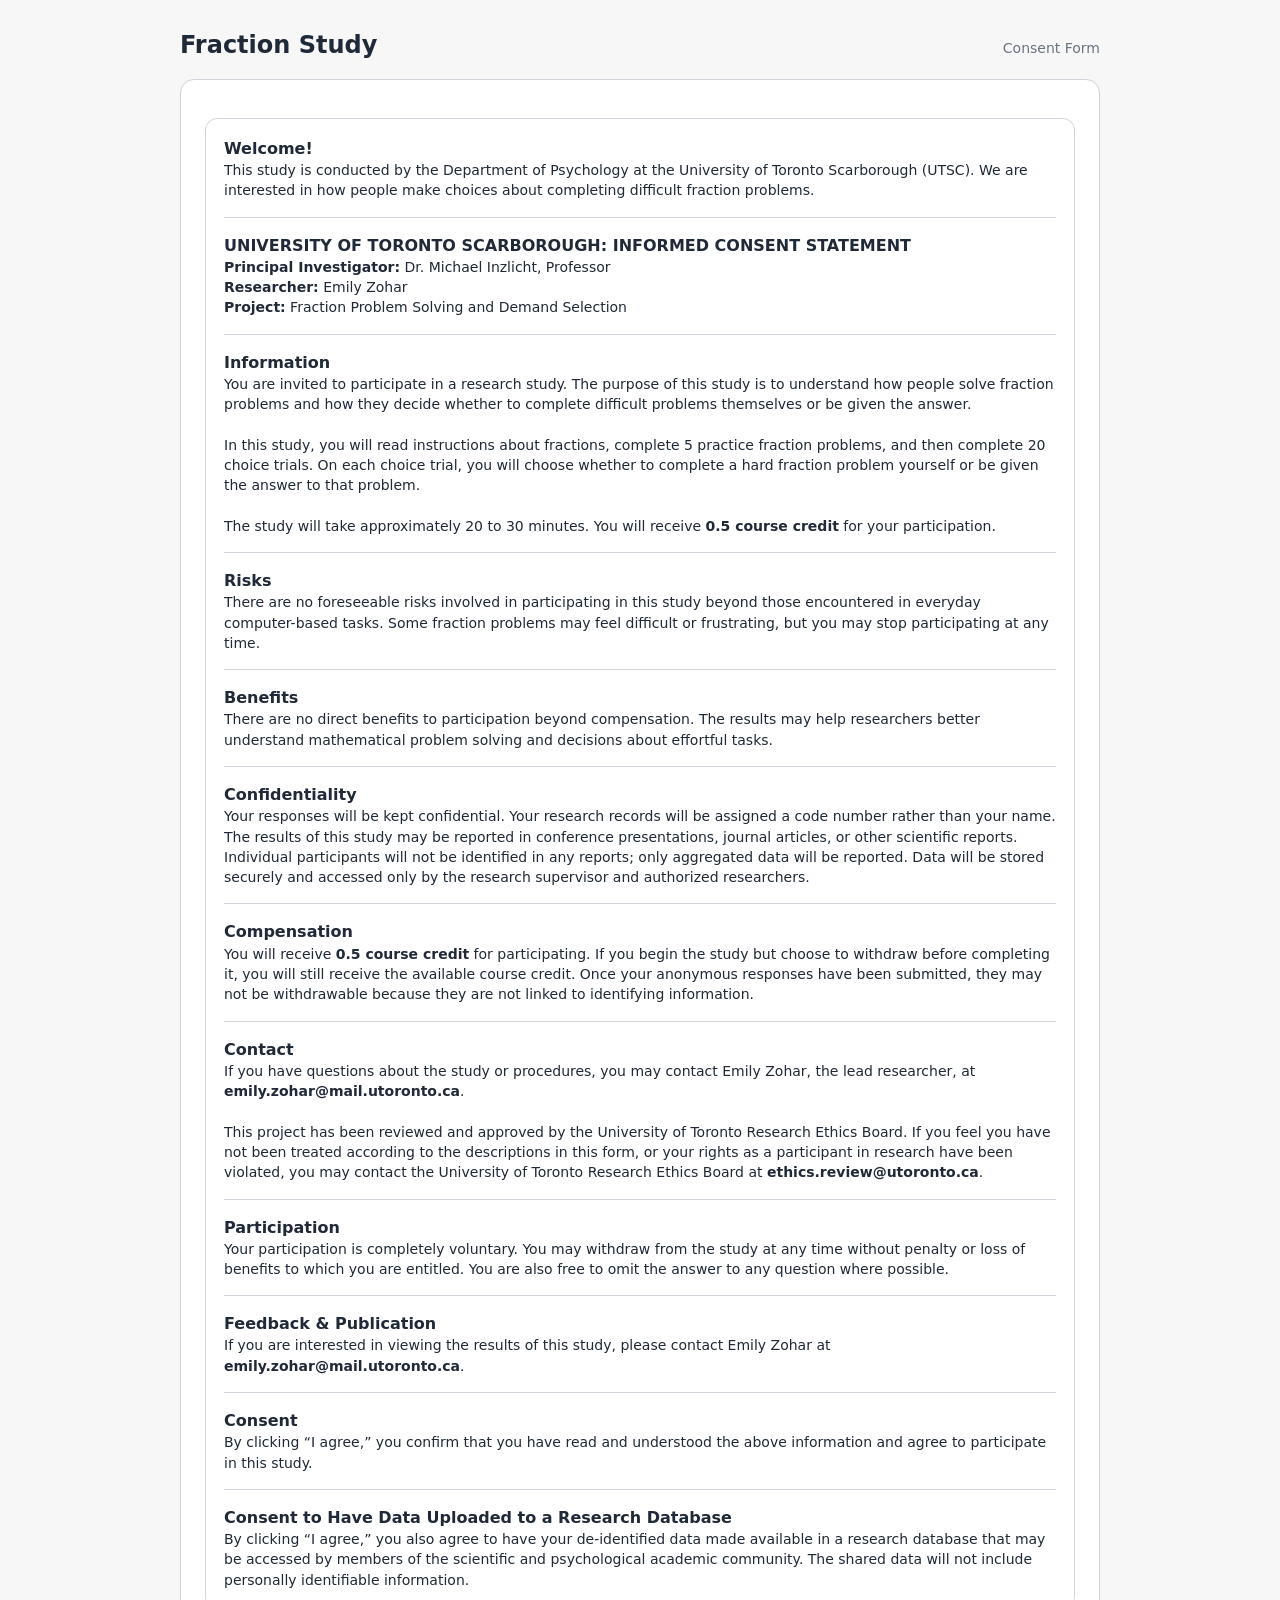
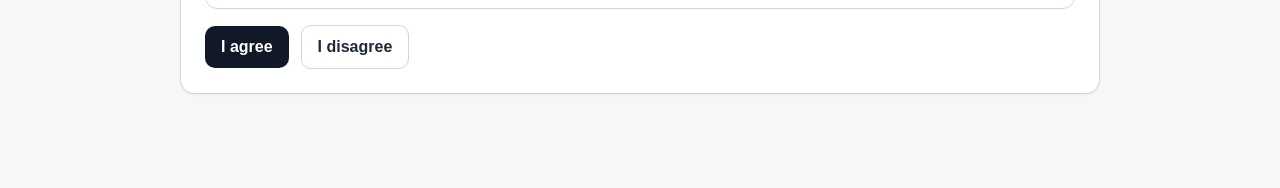
<file: DST.html>
<!doctype html>
<html lang="en">
<head>
  <meta charset="utf-8" />
  <meta name="viewport" content="width=device-width, initial-scale=1" />
  <title>Fraction Demand Selection Task</title>
  <style>
    :root {
      --bg: #f7f7f7;
      --card: #ffffff;
      --text: #1f2937;
      --muted: #6b7280;
      --border: #d1d5db;
      --good: #047857;
      --bad: #b91c1c;
      --button: #111827;
      --buttonText: #ffffff;
    }

    html, body {
      margin: 0;
      padding: 0;
      min-height: 100%;
      background: var(--bg);
      color: var(--text);
      font-family: system-ui, -apple-system, BlinkMacSystemFont, "Segoe UI", sans-serif;
      line-height: 1.45;
    }

    .shell {
      max-width: 920px;
      margin: 0 auto;
      padding: 28px 18px 80px;
    }

    .topbar {
      display: flex;
      justify-content: space-between;
      gap: 16px;
      align-items: baseline;
      margin-bottom: 16px;
    }

    h1 {
      font-size: 24px;
      margin: 0;
      font-weight: 750;
    }

    #subheader {
      font-size: 14px;
      color: var(--muted);
    }

    .card {
      background: var(--card);
      border: 1px solid var(--border);
      border-radius: 14px;
      padding: 24px;
      box-shadow: 0 1px 3px rgba(0,0,0,.05);
    }

    .notice {
      border: 1px solid var(--border);
      background: #fff;
      border-radius: 12px;
      padding: 18px;
      margin: 14px 0;
    }

    .row {
      display: flex;
      flex-wrap: wrap;
      gap: 12px;
      align-items: center;
      margin-top: 16px;
    }

    .btn {
      appearance: none;
      border: 0;
      background: var(--button);
      color: var(--buttonText);
      border-radius: 10px;
      padding: 12px 16px;
      font-size: 16px;
      font-weight: 650;
      cursor: pointer;
    }

    .btn.secondary {
      background: #ffffff;
      color: var(--text);
      border: 1px solid var(--border);
    }

    .btn.large {
      min-width: 230px;
      min-height: 72px;
      font-size: 18px;
    }

    .btn:disabled {
      opacity: .55;
      cursor: not-allowed;
    }

    .input {
      width: min(420px, 100%);
      font-size: 20px;
      padding: 12px 14px;
      border: 1px solid var(--border);
      border-radius: 10px;
      background: #fff;
      color: var(--text);
    }

    .small { font-size: 14px; }
    .muted { color: var(--muted); }
    .good { color: var(--good); }
    .bad { color: var(--bad); }
    .hr { height: 1px; background: var(--border); margin: 16px 0; }

    .math {
      font-size: 34px;
      line-height: 1.5;
      margin: 10px 0;
    }

    .frac sup { font-size: .72em; vertical-align: .45em; }
    .frac sub { font-size: .72em; vertical-align: -.15em; }

    .pill {
      display: inline-flex;
      align-items: center;
      border: 1px solid var(--border);
      border-radius: 999px;
      padding: 6px 10px;
      font-size: 13px;
      color: var(--muted);
      background: #fff;
    }

    .footer {
      display: flex;
      justify-content: space-between;
      gap: 12px;
      color: var(--muted);
      font-size: 13px;
      margin-top: 14px;
    }

    .choiceGrid {
      display: grid;
      grid-template-columns: repeat(auto-fit, minmax(260px, 1fr));
      gap: 16px;
      margin-top: 18px;
    }

    .choiceCard {
  border: 1px solid var(--border);
  border-radius: 14px;
  padding: 0;
  background: #fff;
  overflow: hidden;
  min-height: 220px;
}

.choiceButton {
  width: 100%;
  height: 100%;
  min-height: 220px;
  border: none;
  background: transparent;
  font-size: 24px;
  font-weight: 700;
  cursor: pointer;

  display: flex;
  align-items: center;
  justify-content: center;
}
.completeButton {
  background: #d93025;
  color: white;
}

.completeButton:hover {
  background: #b3261e;
}

.answerButton {
  background: #1a73e8;
  color: white;
}

.answerButton:hover {
  background: #1558b0;
}


    .choiceTitle {
      font-weight: 750;
      font-size: 18px;
      margin-bottom: 8px;
    }

    .calculator-panel-fixed {
      position: fixed;
      right: 18px;
      bottom: 18px;
      width: 250px;
      background: white;
      border: 1px solid var(--border);
      border-radius: 14px;
      padding: 12px;
      box-shadow: 0 6px 22px rgba(0,0,0,.12);
      z-index: 10;
    }

    .calc-grid {
      display: grid;
      grid-template-columns: repeat(4, 1fr);
      gap: 6px;
      margin-top: 8px;
    }

    .calc-key {
      border: 1px solid var(--border);
      background: #fff;
      border-radius: 8px;
      padding: 8px 0;
      font-weight: 650;
      cursor: pointer;
    }

    .calc-input {
      width: calc(100% - 24px);
      font-size: 16px;
      padding: 8px 10px;
      margin-top: 8px;
    }

    .calc-result {
      min-height: 24px;
      font-size: 18px;
      margin-top: 4px;
    }

    @media (max-width: 760px) {
      .calculator-panel-fixed {
        position: static;
        width: auto;
        margin-top: 18px;
      }
      .math { font-size: 28px; }
    }
  </style>
</head>
<body>
  <div class="shell">
    <div class="topbar">
      <h1>Fraction Study</h1>
      <div id="subheader"></div>
    </div>
    <main id="content" class="card"></main>
    <div class="footer">
      <div id="leftFooter"></div>
      <div id="rightFooter"></div>
    </div>
  </div>

<script>
(() => {
  const $ = (id) => document.getElementById(id);

  // ============================================================
  // CONFIG: EDIT THESE BEFORE LAUNCHING
  // ============================================================
  const CONFIG = {
    experimentID: "QgzXmzXwxYHB", // DataPipe experiment ID
    completionRedirectURL: "https://utscpsych.sona-systems.com/webstudy_credit.aspx?experiment_id=1317&credit_token=d4d36918ef934798be0bf69a79e33722&survey_code={participantId}",
    nPracticeTrials: 5,
    nDSTTrials: 20,
    feedbackMs: 900,
    revealAnswerMs: 1800,
    allowMixedNumbers: true,
    downloadCSVOnPipeFailure: true
  };

  // ============================================================
  // STATE
  // ============================================================
  const state = {
    participantId: null,
    startedAtISO: null,
    phase: null,
    events: [],
    practiceRows: [],
    dstChoiceRows: [],
    dstPerformanceRows: [],
    selectedPracticeProblems: [],
    selectedDSTProblems: [],
    consent: null,
    _eventIndex: 0
  };

  // ============================================================
  // BASIC HELPERS
  // ============================================================
  function getURLParams() {
    const sp = new URLSearchParams(window.location.search);
    return {
      participantId:
        sp.get("id") ||
        sp.get("PROLIFIC_PID") ||
        sp.get("participantId") ||
        crypto.randomUUID()
    };
  }

  function initStudy() {
    const { participantId } = getURLParams();
    state.participantId = participantId;
    state.startedAtISO = new Date().toISOString();
    logEvent("study_start", { participantId });
  }

  function logEvent(type, payload = {}) {
    state._eventIndex += 1;
    state.events.push({
      kind: "event",
      participantId: state.participantId,
      eventIndex: state._eventIndex,
      timestampISO: new Date().toISOString(),
      type,
      ...payload
    });
  }

  function now() { return performance.now(); }
  function wait(ms) { return new Promise(resolve => setTimeout(resolve, ms)); }

  function shuffledCopy(arr) {
    const a = arr.slice();
    for (let i = a.length - 1; i > 0; i--) {
      const j = Math.floor(Math.random() * (i + 1));
      [a[i], a[j]] = [a[j], a[i]];
    }
    return a;
  }

  function escapeHTML(s) {
    return String(s ?? "")
      .replace(/&/g, "&amp;")
      .replace(/</g, "&lt;")
      .replace(/>/g, "&gt;")
      .replace(/"/g, "&quot;")
      .replace(/'/g, "&#039;");
  }

  function html(s) {
    const d = document.createElement("div");
    d.innerHTML = s;
    return d;
  }

  function clearContent() { $("content").innerHTML = ""; }
  function render(node) { clearContent(); $("content").appendChild(node); }
  function setHeader(text) { $("subheader").textContent = text || ""; }
  function setFooter(left = "", right = "") {
    $("leftFooter").textContent = left || "";
    $("rightFooter").textContent = right || "";
  }

  function asciiMathText(s) {
    return String(s ?? "")
      .replace(/−/g, "-")
      .replace(/×/g, "*")
      .replace(/÷/g, "/")
      .replace(/\u00A0/g, " ");
  }

  function excelText(s) {
    const v = String(s ?? "");
    if (v === "") return "";
    return `="${v.replace(/"/g, '""')}"`;
  }

  // ============================================================
  // EXACT FRACTION ARITHMETIC
  // ============================================================
  function gcd(a, b) {
    a = Math.abs(a);
    b = Math.abs(b);
    while (b !== 0) {
      const t = b;
      b = a % b;
      a = t;
    }
    return a || 1;
  }

  function frac(n, d = 1) {
    if (d === 0) throw new Error("Zero denominator");
    if (d < 0) { n = -n; d = -d; }
    const g = gcd(n, d);
    return { n: n / g, d: d / g };
  }

  function add(a, b) { return frac(a.n * b.d + b.n * a.d, a.d * b.d); }
  function sub(a, b) { return frac(a.n * b.d - b.n * a.d, a.d * b.d); }
  function mul(a, b) { return frac(a.n * b.n, a.d * b.d); }
  function div(a, b) { return frac(a.n * b.d, a.d * b.n); }

  function sameFrac(a, b) { return a && b && a.n === b.n && a.d === b.d; }

  function fracText(f) {
    if (!f) return "";
    if (f.d === 1) return String(f.n);
    return `${f.n}/${f.d}`;
  }

  function rawFracHTML(n, d, forceFraction = false) {
    if (d === 1 && !forceFraction) return String(n);
    return `<span class="frac"><sup>${n}</sup>&frasl;<sub>${d}</sub></span>`;
  }

  function fracHTML(f) {
    if (!f) return "";
    if (f.d === 1) return String(f.n);
    return rawFracHTML(f.n, f.d);
  }

  function parseFractionInput(raw) {
    const s = String(raw || "").trim();
    if (!s) return { ok: false, error: "Please enter an answer." };
    if (s.includes(".")) return { ok: false, error: "Decimals are not allowed. Enter a whole number or fraction." };

    if (/^-?\d+$/.test(s)) {
      return { ok: true, value: frac(Number(s), 1), normalized: String(Number(s)) };
    }

    let m = s.match(/^(-?\d+)\s*\/\s*(-?\d+)$/);
    if (m) {
      const n = Number(m[1]);
      const d = Number(m[2]);
      if (d === 0) return { ok: false, error: "The denominator cannot be 0." };
      const f = frac(n, d);
      return { ok: true, value: f, normalized: fracText(f) };
    }

    if (CONFIG.allowMixedNumbers) {
      m = s.match(/^(-?\d+)\s+(\d+)\s*\/\s*(\d+)$/);
      if (m) {
        const whole = Number(m[1]);
        const n = Number(m[2]);
        const d = Number(m[3]);
        if (d === 0) return { ok: false, error: "The denominator cannot be 0." };
        const sign = whole < 0 ? -1 : 1;
        const improper = frac(sign * (Math.abs(whole) * d + n), d);
        return { ok: true, value: improper, normalized: fracText(improper) };
      }
    }

    return {
      ok: false,
      error: CONFIG.allowMixedNumbers
        ? "Use a whole number, fraction, or mixed number, such as 2, 3/4, or 1 1/2."
        : "Use a whole number or fraction, such as 2 or 3/4."
    };
  }

  // ============================================================
  // PROBLEM CREATION
  // ============================================================
  function F(n, d) {
    const f = frac(n, d);
    return { f, text: fracText(f), html: fracHTML(f) };
  }

  function opFunc(op) {
    if (op === "+") return add;
    if (op === "-") return sub;
    if (op === "*") return mul;
    if (op === "/") return div;
    throw new Error(`Unknown operator: ${op}`);
  }

  function opHTML(op) {
    if (op === "+") return "+";
    if (op === "-") return "−";
    if (op === "*") return "×";
    if (op === "/") return "÷";
    throw new Error(`Unknown operator: ${op}`);
  }

  function makeOne(id, difficulty, A, op, B) {
    const a = F(A[0], A[1]);
    const b = F(B[0], B[1]);
    const answer = opFunc(op)(a.f, b.f);
    return {
      id,
      difficulty,
      steps: 1,
      expressionText: `${a.text} ${op} ${b.text}`,
      expressionHTML: `${a.html} ${opHTML(op)} ${b.html}`,
      correctNumerator: answer.n,
      correctDenominator: answer.d,
      correctText: fracText(answer)
    };
  }

  function makeTwo(id, difficulty, A, op1, B, op2, C) {
    const a = F(A[0], A[1]);
    const b = F(B[0], B[1]);
    const c = F(C[0], C[1]);
    const mid = opFunc(op1)(a.f, b.f);
    const answer = opFunc(op2)(mid, c.f);
    return {
      id,
      difficulty,
      steps: 2,
      expressionText: `(${a.text} ${op1} ${b.text}) ${op2} ${c.text}`,
      expressionHTML: `(${a.html} ${opHTML(op1)} ${b.html}) ${opHTML(op2)} ${c.html}`,
      correctNumerator: answer.n,
      correctDenominator: answer.d,
      correctText: fracText(answer)
    };
  }

  function makeThreeChain(id, difficulty, A, op1, B, op2, C, op3, D) {
    const a = F(A[0], A[1]);
    const b = F(B[0], B[1]);
    const c = F(C[0], C[1]);
    const d = F(D[0], D[1]);
    const mid1 = opFunc(op1)(a.f, b.f);
    const mid2 = opFunc(op2)(mid1, c.f);
    const answer = opFunc(op3)(mid2, d.f);
    return {
      id,
      difficulty,
      steps: 3,
      expressionText: `((${a.text} ${op1} ${b.text}) ${op2} ${c.text}) ${op3} ${d.text}`,
      expressionHTML: `((${a.html} ${opHTML(op1)} ${b.html}) ${opHTML(op2)} ${c.html}) ${opHTML(op3)} ${d.html}`,
      correctNumerator: answer.n,
      correctDenominator: answer.d,
      correctText: fracText(answer)
    };
  }

  function generatePracticeBank() {
    return [
      makeOne("PRAC_E1", "easy", [1,2], "+", [1,4]),
      makeOne("PRAC_E2", "easy", [3,4], "-", [1,2]),
      makeTwo("PRAC_M1", "medium", [2,3], "+", [1,4], "*", [3,5]),
      makeTwo("PRAC_M2", "medium", [5,6], "-", [1,3], "/", [2,5]),
      makeThreeChain("PRAC_H1", "hard", [1,2], "+", [1,3], "*", [3,4], "/", [2,5])
    ];
  }

function generateDSTHardBank() {
  return [
    makeThreeChain("DST_H001", "hard", [10,11], "-", [5,22], "/", [19,25], "+", [2,11]),
    makeThreeChain("DST_H002", "hard", [7,9], "-", [2,7], "*", [3,25], "+", [8,15]),
    makeThreeChain("DST_H003", "hard", [4,11], "+", [3,11], "/", [7,24], "-", [8,25]),
    makeThreeChain("DST_H004", "hard", [7,24], "+", [3,8], "*", [21,25], "/", [17,24]),
    makeThreeChain("DST_H005", "hard", [14,15], "+", [7,15], "*", [7,11], "-", [5,14]),

    makeThreeChain("DST_H006", "hard", [24,25], "-", [5,18], "/", [7,25], "-", [11,21]),
    makeThreeChain("DST_H007", "hard", [14,15], "+", [7,9], "*", [18,25], "-", [7,20]),
    makeThreeChain("DST_H008", "hard", [2,9], "-", [4,21], "*", [17,18], "/", [1,22]),
    makeThreeChain("DST_H009", "hard", [17,20], "-", [11,18], "/", [4,15], "-", [13,21]),
    makeThreeChain("DST_H010", "hard", [1,16], "+", [2,7], "/", [13,22], "-", [1,18]),

    makeThreeChain("DST_H011", "hard", [11,25], "+", [13,20], "*", [20,21], "-", [1,25]),
    makeThreeChain("DST_H012", "hard", [5,24], "+", [1,20], "/", [7,16], "-", [8,21]),
    makeThreeChain("DST_H013", "hard", [17,18], "-", [19,24], "*", [1,10], "+", [13,15]),
    makeThreeChain("DST_H014", "hard", [13,14], "-", [1,9], "/", [5,12], "+", [9,14]),
    makeThreeChain("DST_H015", "hard", [10,11], "-", [5,24], "/", [17,22], "-", [11,20]),

    makeThreeChain("DST_H016", "hard", [1,15], "+", [2,25], "/", [8,21], "*", [17,21]),
    makeThreeChain("DST_H017", "hard", [4,21], "+", [10,21], "*", [7,13], "/", [11,20]),
    makeThreeChain("DST_H018", "hard", [22,25], "-", [3,14], "/", [17,25], "-", [3,10]),
    makeThreeChain("DST_H019", "hard", [11,12], "-", [16,21], "*", [4,21], "/", [1,24]),
    makeThreeChain("DST_H020", "hard", [9,11], "-", [17,22], "*", [17,25], "/", [1,14]),

    makeThreeChain("DST_H021", "hard", [1,21], "+", [3,13], "/", [1,14], "*", [7,18]),
    makeThreeChain("DST_H022", "hard", [7,11], "+", [18,25], "/", [21,25], "-", [16,21]),
    makeThreeChain("DST_H023", "hard", [7,20], "-", [1,12], "/", [7,18], "+", [7,8]),
    makeThreeChain("DST_H024", "hard", [2,9], "-", [2,11], "*", [1,14], "+", [7,11]),
    makeThreeChain("DST_H025", "hard", [11,13], "+", [11,15], "*", [5,8], "-", [9,16])
  ];
}

  function checkProblemBank(bank) {
    for (const p of bank) {
      if (p.correctDenominator <= 0) throw new Error(`Bad denominator in ${p.id}`);
      if (gcd(p.correctNumerator, p.correctDenominator) !== 1) throw new Error(`Unreduced answer in ${p.id}`);
    }
  }

  // ============================================================
  // SIMPLE WHOLE-NUMBER CALCULATOR
  // ============================================================
  function safeCalculatorEval(expr) {
    const cleaned = String(expr || "")
      .replace(/\s/g, "")
      .replace(/×/g, "*")
      .replace(/−/g, "-")
      .trim();

    if (!cleaned) return { ok: false, error: "Enter one calculation." };

    const m = cleaned.match(/^(\d+)([+\-*÷])(\d+)$/);
    if (!m) {
      return { ok: false, error: "Enter one whole-number calculation only, e.g., 7+4 or 20÷5." };
    }

    const left = Number(m[1]);
    const op = m[2];
    const right = Number(m[3]);
    let result;

    if (op === "+") result = left + right;
    if (op === "-") result = left - right;
    if (op === "*") result = left * right;
    if (op === "÷") {
      if (right === 0) return { ok: false, error: "Cannot divide by 0." };
      result = left / right;
    }

    if (!Number.isFinite(result)) return { ok: false, error: "Invalid calculation." };
    return { ok: true, result };
  }

  function showCalculatorPanel() {
    let panel = document.getElementById("calculatorPanel");
    if (!panel) {
      panel = document.createElement("div");
      panel.id = "calculatorPanel";
      panel.className = "calculator-panel-fixed";
      document.body.appendChild(panel);
    }

    panel.innerHTML = `
      <div><b>Calculator</b></div>
      <div class="small muted">Whole-number scratch calculations only.</div>
      <input id="calcInput" class="input calc-input" autocomplete="off" placeholder="e.g., 7+4" />
      <div class="calc-grid">
        <button type="button" class="calc-key" data-calc-key="7">7</button>
        <button type="button" class="calc-key" data-calc-key="8">8</button>
        <button type="button" class="calc-key" data-calc-key="9">9</button>
        <button type="button" class="calc-key" data-calc-key="÷">÷</button>
        <button type="button" class="calc-key" data-calc-key="4">4</button>
        <button type="button" class="calc-key" data-calc-key="5">5</button>
        <button type="button" class="calc-key" data-calc-key="6">6</button>
        <button type="button" class="calc-key" data-calc-key="*">×</button>
        <button type="button" class="calc-key" data-calc-key="1">1</button>
        <button type="button" class="calc-key" data-calc-key="2">2</button>
        <button type="button" class="calc-key" data-calc-key="3">3</button>
        <button type="button" class="calc-key" data-calc-key="-">−</button>
        <button type="button" class="calc-key" data-calc-key="0">0</button>
        <button type="button" class="calc-key" data-calc-key="+">+</button>
        <button type="button" id="btnCalcClear" class="calc-key">clear</button>
        <button type="button" id="btnCalc" class="calc-key">=</button>
      </div>
      <div class="small muted" style="margin-top:8px">Result</div>
      <div id="calcResult" class="calc-result"></div>
    `;

    attachCalculatorHandlers();
  }

  function attachCalculatorHandlers() {
    const calcInput = $("calcInput");
    const calcResult = $("calcResult");
    const calcBtn = $("btnCalc");
    const calcClear = $("btnCalcClear");
    if (!calcInput || !calcResult || !calcBtn || !calcClear) return;

    function calculate() {
      const out = safeCalculatorEval(calcInput.value);
      if (!out.ok) {
        calcResult.innerHTML = `<span class="bad">${escapeHTML(out.error)}</span>`;
        return;
      }
      calcResult.innerHTML = `<b>${escapeHTML(String(out.result))}</b>`;
    }

    calcBtn.onclick = calculate;
    calcClear.onclick = () => {
      calcInput.value = "";
      calcResult.textContent = "";
      calcInput.focus();
    };
    calcInput.addEventListener("keydown", e => {
      if (e.key === "Enter") calculate();
    });

    document.querySelectorAll("[data-calc-key]").forEach(btn => {
      btn.onclick = () => {
        calcInput.value += btn.getAttribute("data-calc-key");
        calcInput.focus();
      };
    });
  }

  function hideCalculatorPanel() {
    const panel = document.getElementById("calculatorPanel");
    if (panel) panel.remove();
  }

  // ============================================================
  // SCREENS
  // ============================================================
  async function consentScreen() {
    state.phase = "consent";
    setHeader("Consent Form");
    setFooter("", "");
    logEvent("consent_screen");

    render(html(`
      <div class="notice">
        <div><b>Welcome!</b></div>
        <div class="small">
          This study is conducted by the Department of Psychology at the University of Toronto Scarborough (UTSC).
          We are interested in how people make choices about completing difficult fraction problems.
        </div>

        <div class="hr"></div>

        <div><b>UNIVERSITY OF TORONTO SCARBOROUGH: INFORMED CONSENT STATEMENT</b></div>
        <div class="small">
          <b>Principal Investigator:</b> Dr. Michael Inzlicht, Professor<br>
          <b>Researcher:</b> Emily Zohar<br>
          <b>Project:</b> Fraction Problem Solving and Demand Selection
        </div>

        <div class="hr"></div>

        <div><b>Information</b></div>
        <div class="small">
          You are invited to participate in a research study. The purpose of this study is to understand
          how people solve fraction problems and how they decide whether to complete difficult problems
          themselves or be given the answer.
          <br><br>
          In this study, you will read instructions about fractions, complete 5 practice fraction problems,
          and then complete 20 choice trials. On each choice trial, you will choose whether to complete a
          hard fraction problem yourself or be given the answer to that problem.
          <br><br>
          The study will take approximately 20 to 30 minutes. You will receive <b>0.5 course credit</b> for your participation.
        </div>

        <div class="hr"></div>

        <div><b>Risks</b></div>
        <div class="small">
          There are no foreseeable risks involved in participating in this study beyond those encountered
          in everyday computer-based tasks. Some fraction problems may feel difficult or frustrating, but
          you may stop participating at any time.
        </div>

        <div class="hr"></div>

        <div><b>Benefits</b></div>
        <div class="small">
          There are no direct benefits to participation beyond compensation. The results may help researchers
          better understand mathematical problem solving and decisions about effortful tasks.
        </div>

        <div class="hr"></div>

        <div><b>Confidentiality</b></div>
        <div class="small">
          Your responses will be kept confidential. Your research records will be assigned a code number
          rather than your name. The results of this study may be reported in conference presentations,
          journal articles, or other scientific reports. Individual participants will not be identified in any
          reports; only aggregated data will be reported. Data will be stored securely and accessed only by
          the research supervisor and authorized researchers.
        </div>

        <div class="hr"></div>

        <div><b>Compensation</b></div>
        <div class="small">
          You will receive <b>0.5 course credit</b> for participating. If you begin the study but choose to
          withdraw before completing it, you will still receive the available course credit. Once your
          anonymous responses have been submitted, they may not be withdrawable because they are not
          linked to identifying information.
        </div>

        <div class="hr"></div>

        <div><b>Contact</b></div>
        <div class="small">
          If you have questions about the study or procedures, you may contact Emily Zohar, the lead researcher,
          at <b>emily.zohar@mail.utoronto.ca</b>.
          <br><br>
          This project has been reviewed and approved by the University of Toronto Research Ethics Board.
          If you feel you have not been treated according to the descriptions in this form, or your rights as
          a participant in research have been violated, you may contact the University of Toronto Research
          Ethics Board at <b>ethics.review@utoronto.ca</b>.
        </div>

        <div class="hr"></div>

        <div><b>Participation</b></div>
        <div class="small">
          Your participation is completely voluntary. You may withdraw from the study at any time without
          penalty or loss of benefits to which you are entitled. You are also free to omit the answer to any
          question where possible.
        </div>

        <div class="hr"></div>

        <div><b>Feedback &amp; Publication</b></div>
        <div class="small">
          If you are interested in viewing the results of this study, please contact Emily Zohar at
          <b>emily.zohar@mail.utoronto.ca</b>.
        </div>

        <div class="hr"></div>

        <div><b>Consent</b></div>
        <div class="small">
          By clicking “I agree,” you confirm that you have read and understood the above information and
          agree to participate in this study.
        </div>

        <div class="hr"></div>

        <div><b>Consent to Have Data Uploaded to a Research Database</b></div>
        <div class="small">
          By clicking “I agree,” you also agree to have your de-identified data made available in a research
          database that may be accessed by members of the scientific and psychological academic community.
          The shared data will not include personally identifiable information.
        </div>
      </div>

      <div class="row">
        <button id="btnConsentAgree" class="btn">I agree</button>
        <button id="btnConsentDisagree" class="btn secondary">I disagree</button>
      </div>
    `));

    const agreed = await new Promise(resolve => {
      $("btnConsentAgree").onclick = () => resolve(true);
      $("btnConsentDisagree").onclick = () => resolve(false);
    });

    state.consent = {
      kind: "consent",
      participantId: state.participantId,
      timestampISO: new Date().toISOString(),
      agreed: agreed ? 1 : 0
    };

    logEvent("consent_response", { agreed: agreed ? 1 : 0 });

    return agreed;
  }

  async function endNoConsentScreen() {
    state.phase = "end_no_consent";
    setHeader("Finished");
    setFooter("", "");
    hideCalculatorPanel();

    render(html(`
      <div class="notice">
        <div><b>You did not consent to participate.</b></div>
        <div class="small">You will now be redirected for course credit.</div>
      </div>
    `));

    await wait(800);
    redirectToCompletionURL();
  }

  async function welcomeScreen() {
    state.phase = "welcome";
    setHeader("Welcome");
    setFooter("", "");
    logEvent("welcome_screen");

    render(html(`
      <div class="notice">
        <div><b>Welcome.</b></div>
        <div class="small">
          In this study, you will review instructions for solving fractions, complete 5 practice problems,
          and then complete 20 choice trials.
        </div>
        <div class="hr"></div>
        <div class="small">
          In the main task, each trial will show a hard fraction problem. You will choose whether to
          <b>complete the hard fraction problem yourself</b> or be <b>given the answer</b> to the hard fraction problem.
        </div>
      </div>
      <div class="row"><button id="btnContinue" class="btn">Continue</button></div>
    `));

    await new Promise(resolve => { $("btnContinue").onclick = resolve; });
  }

  async function fractionInstructionsScreen() {
    state.phase = "fraction_instructions";
    setHeader("Fraction Instructions");
    setFooter("", "");
    logEvent("fraction_instructions_screen");

    render(html(`
      <div class="notice">
        <div><b>How to enter answers</b></div>
        <div class="small">
          Enter answers as fractions, mixed numbers, or whole numbers. Do not use decimals.
          <br><br>
          Examples of valid answers: <b>3/4</b>, <b>1 1/2</b>, <b>2</b>.
        </div>
      </div>

      <div class="notice">
        <div><b>Addition and subtraction</b></div>
        <div class="small">
          Find a common denominator, convert each fraction, and then add or subtract the numerators.
          <br>
          Example: ${fracHTML(frac(3,5))} + ${fracHTML(frac(1,4))} = ${rawFracHTML(12,20)} + ${rawFracHTML(5,20)} = ${rawFracHTML(17,20)}
        </div>
        <div class="hr"></div>
        <div><b>Multiplication</b></div>
        <div class="small">
          Multiply the numerators together and multiply the denominators together.
          <br>
          Example: ${fracHTML(frac(2,3))} × ${fracHTML(frac(1,2))} = ${rawFracHTML(2,6)} = ${fracHTML(frac(1,3))}
        </div>
        <div class="hr"></div>
        <div><b>Division</b></div>
        <div class="small">
          Multiply by the reciprocal: flip the second fraction.
          <br>
          Example: ${fracHTML(frac(1,2))} ÷ ${fracHTML(frac(1,4))} = ${fracHTML(frac(1,2))} × ${rawFracHTML(4,1,true)} = ${rawFracHTML(4,2)} = 2
        </div>
      </div>

      <div class="row"><button id="btnStartPractice" class="btn">Start practice</button></div>
    `));

    await new Promise(resolve => { $("btnStartPractice").onclick = resolve; });
  }

  async function dstInstructionsScreen() {
    state.phase = "dst_instructions";
    setHeader("Main Task Instructions");
    setFooter("", "");
    logEvent("dst_instructions_screen");

    render(html(`
      <div class="notice">
        <div><b>Main task</b></div>
        <div class="small">
          You will now complete ${CONFIG.nDSTTrials} choice trials. On each trial, you will see a hard fraction problem.
        </div>
         
        <div class="hr"></div>
        <div class="small">
          You will choose between two options:
          <br><br>
          <b>Complete hard fraction</b>: You solve the problem yourself and enter your answer.
          <br>
          <b>Given answer</b>: You are shown the correct answer and do not solve the problem yourself.
        </div>
        <div class="hr"></div>
        <div class="small">
          Choose the option you prefer on each trial.
        </div>
      </div>
      <div class="row"><button id="btnStartDST" class="btn">Start main task</button></div>
    `));

    await new Promise(resolve => { $("btnStartDST").onclick = resolve; });
  }

  function restrictAnswerBox(answerBox) {
    answerBox.addEventListener("keydown", e => {
      if (["Backspace", "Delete", "ArrowLeft", "ArrowRight", "Tab", "Enter", " ", "/", "-"].includes(e.key)) return;
      if (!/^[0-9]$/.test(e.key)) e.preventDefault();
    });
  }

  async function collectFractionAnswer({ problem, phaseLabel, progressLabel }) {
    setFooter("Fractions, mixed numbers, or whole numbers only", "No decimals");

    render(html(`
      <div class="row">
        <div class="pill">${escapeHTML(progressLabel)}</div>
        <div class="pill">${escapeHTML(problem.difficulty)}</div>
      </div>
      <div class="notice">
        <div class="small muted">Calculate:</div>
        <div class="math">${problem.expressionHTML}</div>
      </div>
      <div class="notice">
        <div class="small"><b>Your answer</b></div>
        <input id="answerBox" class="input" autocomplete="off" placeholder="e.g., 3/4 or 2" />
        <div id="answerErr" class="small bad" style="display:none;margin-top:8px"></div>
      </div>
      <div class="row"><button id="btnSubmitAnswer" class="btn">Submit answer</button></div>
    `));

    showCalculatorPanel();

    const answerBox = $("answerBox");
    const answerErr = $("answerErr");
    const t0 = now();
    answerBox.focus();
    restrictAnswerBox(answerBox);

    const answerRaw = await new Promise(resolve => {
      function submit() {
        const parsed = parseFractionInput(answerBox.value);
        if (!parsed.ok) {
          answerErr.style.display = "block";
          answerErr.textContent = parsed.error;
          return;
        }
        resolve(answerBox.value);
      }
      $("btnSubmitAnswer").onclick = submit;
      answerBox.addEventListener("keydown", e => { if (e.key === "Enter") submit(); });
    });

    const rtMs = Math.round(now() - t0);
    const parsed = parseFractionInput(answerRaw);
    const correctFrac = frac(problem.correctNumerator, problem.correctDenominator);
    const correct = sameFrac(parsed.value, correctFrac) ? 1 : 0;

    logEvent(`${phaseLabel}_answer_submitted`, {
      problemId: problem.id,
      correct,
      responseRTms: rtMs
    });

    return { answerRaw, parsed, correct, rtMs };
  }

  async function feedbackScreen({ problem, correct, responseText }) {
    hideCalculatorPanel();
    setHeader("Feedback");
    setFooter("", "");

    render(html(`
      <div class="notice">
        ${correct ? `<div class="good"><b>Correct</b></div>` : `<div class="bad"><b>Incorrect</b></div>`}
        <div class="small">
          Your answer: <b>${escapeHTML(responseText)}</b><br>
          Correct answer: <b>${escapeHTML(problem.correctText)}</b>
        </div>
      </div>
    `));

    await wait(CONFIG.feedbackMs);
  }

  async function runPracticeTrial(problem, practiceTrialNumber) {
    state.phase = "practice";
    setHeader(`Practice ${practiceTrialNumber} of ${CONFIG.nPracticeTrials}`);

    logEvent("practice_trial_start", {
      practiceTrialNumber,
      problemId: problem.id,
      difficulty: problem.difficulty,
      steps: problem.steps
    });

    const result = await collectFractionAnswer({
      problem,
      phaseLabel: "practice",
      progressLabel: `Practice ${practiceTrialNumber} / ${CONFIG.nPracticeTrials}`
    });

    const row = {
      kind: "practice_trial",
      participantId: state.participantId,
      timestampISO: new Date().toISOString(),
      practiceTrialNumber,
      problemId: problem.id,
      difficulty: problem.difficulty,
      steps: problem.steps,
      expressionText: asciiMathText(problem.expressionText),
      correctTextRaw: problem.correctText,
      correctTextExcel: excelText(problem.correctText),
      correctNumerator: problem.correctNumerator,
      correctDenominator: problem.correctDenominator,
      responseRaw: String(result.answerRaw || "").trim(),
      responseRawExcel: excelText(String(result.answerRaw || "").trim()),
      responseNormalizedRaw: result.parsed.normalized,
      responseNormalizedExcel: excelText(result.parsed.normalized),
      responseNumerator: result.parsed.value.n,
      responseDenominator: result.parsed.value.d,
      correct: result.correct,
      responseRTms: result.rtMs
    };

    state.practiceRows.push(row);
    await feedbackScreen({ problem, correct: result.correct, responseText: result.parsed.normalized });
  }

  async function runPracticeBlock() {
    const practice = generatePracticeBank();
    checkProblemBank(practice);
    state.selectedPracticeProblems = practice;

    logEvent("practice_block_start", {
      nPracticeTrials: practice.length,
      problemIds: practice.map(p => p.id).join(";")
    });

    for (let i = 0; i < practice.length; i++) {
      await runPracticeTrial(practice[i], i + 1);
    }

    logEvent("practice_block_end", {
      nPracticeTrials: practice.length,
      nCorrect: state.practiceRows.reduce((sum, r) => sum + Number(r.correct || 0), 0)
    });
  }

  async function runDSTChoiceTrial(problem, dstTrialNumber) {
    state.phase = "dst_choice";
    setHeader(`Main task ${dstTrialNumber} of ${CONFIG.nDSTTrials}`);
    setFooter("Choose one option", "");

    logEvent("dst_trial_start", {
      dstTrialNumber,
      problemId: problem.id,
      difficulty: problem.difficulty,
      steps: problem.steps
    });

    render(html(`
      <div class="row">
        <div class="pill">Trial ${dstTrialNumber} / ${CONFIG.nDSTTrials}</div>
      </div>
      <div class="notice">
        <div class="small muted">Hard fraction problem:</div>
        <div class="math">${problem.expressionHTML}</div>
      </div>
      <div class="choiceGrid">
        <div class="choiceCard">

<button id="btnComplete" class="choiceButton completeButton">Complete</button>
        </div>
        <div class="choiceCard">
<button id="btnAnswer" class="choiceButton answerButton">Given answer</button>
        </div>
      </div>
    `));

    const t0 = now();
    const choice = await new Promise(resolve => {
      $("btnComplete").onclick = () => resolve("complete_hard_fraction");
      $("btnAnswer").onclick = () => resolve("given_answer");
    });
    const choiceRTms = Math.round(now() - t0);

    const choiceRow = {
      kind: "dst_choice",
      participantId: state.participantId,
      timestampISO: new Date().toISOString(),
      dstTrialNumber,
      problemId: problem.id,
      difficulty: problem.difficulty,
      steps: problem.steps,
      expressionText: asciiMathText(problem.expressionText),
      correctTextRaw: problem.correctText,
      correctTextExcel: excelText(problem.correctText),
      correctNumerator: problem.correctNumerator,
      correctDenominator: problem.correctDenominator,
      choice,
      choseComplete: choice === "complete_hard_fraction" ? 1 : 0,
      choseGivenAnswer: choice === "given_answer" ? 1 : 0,
      choiceRTms
    };

    state.dstChoiceRows.push(choiceRow);
    logEvent("dst_choice_made", { dstTrialNumber, problemId: problem.id, choice, choiceRTms });

    if (choice === "given_answer") {
      await showGivenAnswerScreen(problem, dstTrialNumber);
      state.dstPerformanceRows.push({
        kind: "dst_performance",
        participantId: state.participantId,
        timestampISO: new Date().toISOString(),
        dstTrialNumber,
        problemId: problem.id,
        difficulty: problem.difficulty,
        steps: problem.steps,
        expressionText: asciiMathText(problem.expressionText),
        correctTextRaw: problem.correctText,
        correctTextExcel: excelText(problem.correctText),
        attempted: 0,
        choice,
        responseRaw: "",
        responseRawExcel: "",
        responseNormalizedRaw: "",
        responseNormalizedExcel: "",
        responseNumerator: "",
        responseDenominator: "",
        correct: "",
        responseRTms: ""
      });
      return;
    }

    state.phase = "dst_performance";
    setHeader(`Solve trial ${dstTrialNumber} of ${CONFIG.nDSTTrials}`);

    const result = await collectFractionAnswer({
      problem,
      phaseLabel: "dst",
      progressLabel: `Main task ${dstTrialNumber} / ${CONFIG.nDSTTrials}`
    });

    const performanceRow = {
      kind: "dst_performance",
      participantId: state.participantId,
      timestampISO: new Date().toISOString(),
      dstTrialNumber,
      problemId: problem.id,
      difficulty: problem.difficulty,
      steps: problem.steps,
      expressionText: asciiMathText(problem.expressionText),
      correctTextRaw: problem.correctText,
      correctTextExcel: excelText(problem.correctText),
      attempted: 1,
      choice,
      correctNumerator: problem.correctNumerator,
      correctDenominator: problem.correctDenominator,
      responseRaw: String(result.answerRaw || "").trim(),
      responseRawExcel: excelText(String(result.answerRaw || "").trim()),
      responseNormalizedRaw: result.parsed.normalized,
      responseNormalizedExcel: excelText(result.parsed.normalized),
      responseNumerator: result.parsed.value.n,
      responseDenominator: result.parsed.value.d,
      correct: result.correct,
      responseRTms: result.rtMs
    };

    state.dstPerformanceRows.push(performanceRow);
    await feedbackScreen({ problem, correct: result.correct, responseText: result.parsed.normalized });
  }

  async function showGivenAnswerScreen(problem, dstTrialNumber) {
    hideCalculatorPanel();
    state.phase = "given_answer";
    setHeader(`Answer shown ${dstTrialNumber} of ${CONFIG.nDSTTrials}`);
    setFooter("", "");

    render(html(`
      <div class="notice">
        <div><b>Correct answer</b></div>
        <div class="small muted">Problem:</div>
        <div class="math">${problem.expressionHTML}</div>
        <div class="hr"></div>
        <div class="math">${escapeHTML(problem.correctText)}</div>
      </div>
    `));

    logEvent("dst_answer_shown", {
      dstTrialNumber,
      problemId: problem.id,
      correctTextRaw: problem.correctText
    });

    await wait(CONFIG.revealAnswerMs);
  }

  async function runDSTBlock() {
    const hardBank = generateDSTHardBank();
    checkProblemBank(hardBank);
    state.selectedDSTProblems = shuffledCopy(hardBank).slice(0, CONFIG.nDSTTrials);

    logEvent("dst_block_start", {
      nDSTTrials: CONFIG.nDSTTrials,
      bankSize: hardBank.length,
      problemIds: state.selectedDSTProblems.map(p => p.id).join(";")
    });

    for (let i = 0; i < state.selectedDSTProblems.length; i++) {
      await runDSTChoiceTrial(state.selectedDSTProblems[i], i + 1);
    }

    logEvent("dst_block_end", {
      nDSTTrials: CONFIG.nDSTTrials,
      nComplete: state.dstChoiceRows.reduce((sum, r) => sum + Number(r.choseComplete || 0), 0),
      nGivenAnswer: state.dstChoiceRows.reduce((sum, r) => sum + Number(r.choseGivenAnswer || 0), 0),
      nCorrectAmongAttempted: state.dstPerformanceRows.reduce((sum, r) => sum + Number(r.correct || 0), 0)
    });
  }

  // ============================================================
  // CSV + DATAPIPE
  // ============================================================
  function flattenForCSV() {
    const rows = [];

    rows.push({
      kind: "meta",
      participantId: state.participantId,
      startedAtISO: state.startedAtISO,
      exportedAtISO: new Date().toISOString(),
      nPracticeTrials: CONFIG.nPracticeTrials,
      nDSTTrials: CONFIG.nDSTTrials,
      practiceProblemIds: state.selectedPracticeProblems.map(p => p.id).join(";"),
      dstProblemIds: state.selectedDSTProblems.map(p => p.id).join(";")
    });

    if (state.consent) rows.push(state.consent);

    for (const e of state.events) rows.push(e);
    for (const p of state.practiceRows) rows.push(p);
    for (const c of state.dstChoiceRows) rows.push(c);
    for (const d of state.dstPerformanceRows) rows.push(d);

    return rows;
  }

  function toCSV(rows) {
    if (!rows || rows.length === 0) return "";

    const headerSet = new Set();
    rows.forEach(r => Object.keys(r).forEach(k => headerSet.add(k)));

    const preferred = [
      "kind",
      "participantId",
      "timestampISO",
      "agreed",
      "startedAtISO",
      "exportedAtISO",
      "eventIndex",
      "type",
      "nPracticeTrials",
      "nDSTTrials",
      "practiceProblemIds",
      "dstProblemIds",
      "practiceTrialNumber",
      "dstTrialNumber",
      "problemId",
      "difficulty",
      "steps",
      "expressionText",
      "choice",
      "choseComplete",
      "choseGivenAnswer",
      "choiceRTms",
      "attempted",
      "correctTextRaw",
      "correctTextExcel",
      "correctNumerator",
      "correctDenominator",
      "responseRaw",
      "responseRawExcel",
      "responseNormalizedRaw",
      "responseNormalizedExcel",
      "responseNumerator",
      "responseDenominator",
      "correct",
      "responseRTms"
    ];

    const headers = [
      ...preferred.filter(h => headerSet.has(h)),
      ...Array.from(headerSet).filter(h => !preferred.includes(h))
    ];

    const esc = (v) => {
      const s = String(v ?? "");
      return /[",\n\r]/.test(s) ? `"${s.replace(/"/g, '""')}"` : s;
    };

    return "\uFEFF" + [
      headers.join(","),
      ...rows.map(r => headers.map(h => esc(r[h])).join(","))
    ].join("\n");
  }

  async function saveCSVToPipe({ experimentID, filename, csvString }) {
    const res = await fetch("https://pipe.jspsych.org/api/data/", {
      method: "POST",
      headers: { "Content-Type": "application/json" },
      body: JSON.stringify({ experimentID, filename, data: csvString })
    });

    if (!res.ok) {
      const txt = await res.text().catch(() => "");
      throw new Error(`Pipe save failed: ${res.status} ${res.statusText} ${txt}`);
    }

    return res.json().catch(() => ({}));
  }

  function downloadText(filename, text, mime = "text/csv") {
    const blob = new Blob([text], { type: mime });
    const url = URL.createObjectURL(blob);
    const a = document.createElement("a");
    a.href = url;
    a.download = filename;
    document.body.appendChild(a);
    a.click();
    a.remove();
    URL.revokeObjectURL(url);
  }

  function buildRedirectURL() {
    if (!CONFIG.completionRedirectURL) return "";
    return CONFIG.completionRedirectURL.replaceAll("{participantId}", encodeURIComponent(state.participantId));
  }

  function redirectToCompletionURL() {
    const url = buildRedirectURL();
    if (!url) return;
    window.location.href = url;
  }

  async function endScreen() {
    hideCalculatorPanel();
    state.phase = "end";
    setHeader("Finished");
    setFooter("", "");

    const filename = `fraction-dst-sub-${state.participantId}-${Date.now()}.csv`;
    const csvString = toCSV(flattenForCSV());

    render(html(`
      <div class="notice">
        <div><b>Saving your data…</b></div>
        <div class="small">Please do not close this window.</div>
      </div>
    `));

    try {
      await saveCSVToPipe({
        experimentID: CONFIG.experimentID,
        filename,
        csvString
      });

      logEvent("datapipe_save_success", { filename });

      render(html(`
        <div class="notice">
          <div class="good"><b>Saved.</b></div>
          <div class="small muted">${escapeHTML(filename)}</div>
          <div class="small">You will now be redirected.</div>
        </div>
      `));

      await wait(700);
      redirectToCompletionURL();
    } catch (e) {
      console.error(e);
      const errorMessage = e instanceof Error ? e.message : String(e);
      logEvent("datapipe_save_failure", { filename, errorMessage });

      const rows = flattenForCSV();
      rows.push({
        kind: "save_error",
        participantId: state.participantId,
        timestampISO: new Date().toISOString(),
        errorMessage
      });
      const csvWithError = toCSV(rows);

      render(html(`
        <div class="notice">
          <div class="bad"><b>Upload failed.</b></div>
          <div class="small">The study is complete, but the data upload did not work.</div>
          <div class="hr"></div>
          <div class="small"><b>Error:</b> ${escapeHTML(errorMessage)}</div>
          <div class="hr"></div>
          <div class="small">Download the CSV and send it to the researcher.</div>
        </div>
        <div class="row">
          <button id="btnCsv" class="btn">Download CSV</button>
          <button id="btnRedirect" class="btn secondary">Redirect anyway</button>
        </div>
      `));

      $("btnCsv").onclick = () => downloadText(filename, csvWithError, "text/csv");
      $("btnRedirect").onclick = redirectToCompletionURL;
    }
  }

  // ============================================================
  // BOOT
  // ============================================================
  async function boot() {
    initStudy();

    const agreed = await consentScreen();
    if (!agreed) {
      await endNoConsentScreen();
      return;
    }

    await welcomeScreen();
    await fractionInstructionsScreen();
    await runPracticeBlock();
    await dstInstructionsScreen();
    await runDSTBlock();
    await endScreen();
  }

  boot().catch(e => {
    console.error(e);
    hideCalculatorPanel();
    render(html(`
      <div class="notice">
        <div class="bad"><b>Unexpected error</b></div>
        <div class="small">${escapeHTML(e instanceof Error ? e.message : String(e))}</div>
      </div>
    `));
  });
})();
</script>
</body>
</html>
</file>
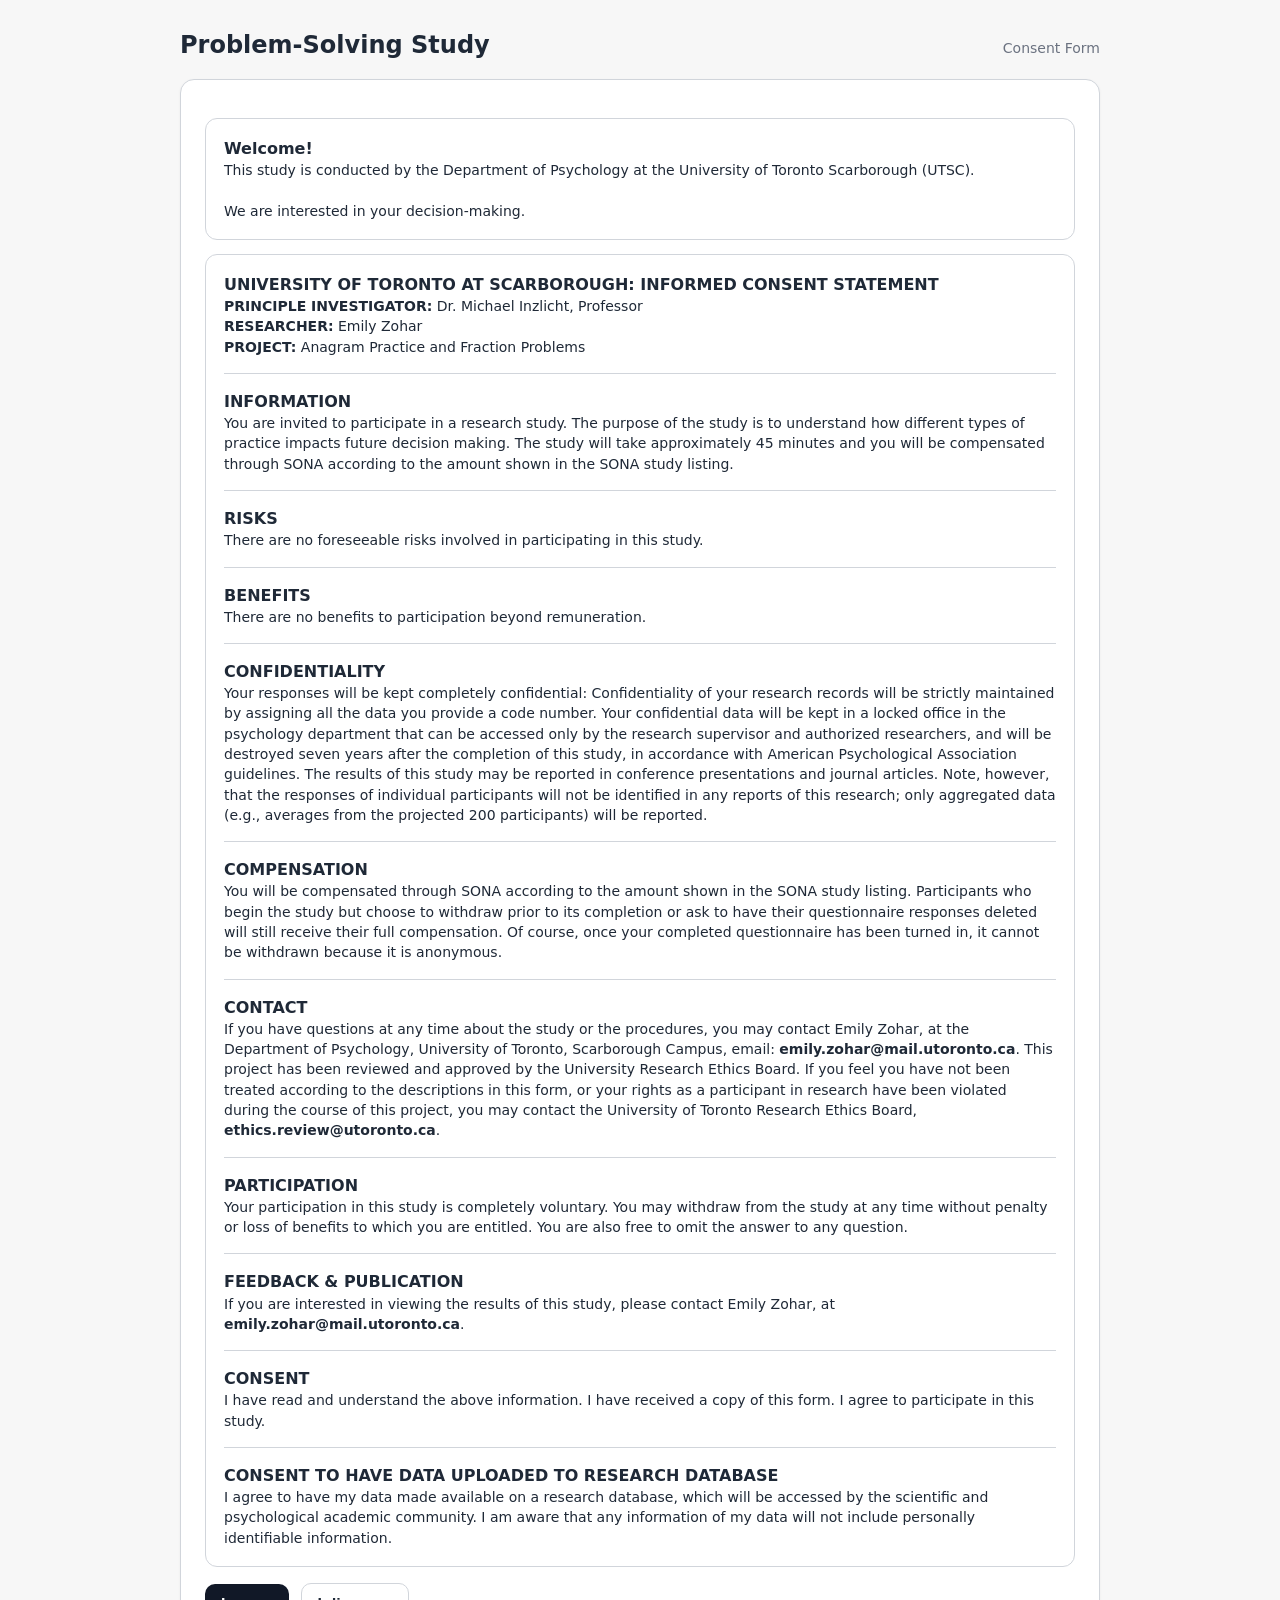
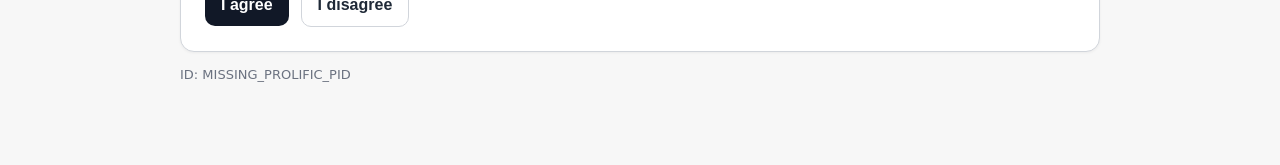
<file: fartransfer.html>
<!doctype html>
<html lang="en">
<head>
  <meta charset="utf-8" />
  <meta name="viewport" content="width=device-width, initial-scale=1" />
  <title>Anagram Practice and Fraction Main Task</title>
  <style>
    :root {
      --bg: #f7f7f7;
      --card: #ffffff;
      --text: #1f2937;
      --muted: #6b7280;
      --border: #d1d5db;
      --good: #047857;
      --bad: #b91c1c;
      --button: #111827;
      --buttonText: #ffffff;
    }

    html, body {
      margin: 0;
      padding: 0;
      min-height: 100%;
      background: var(--bg);
      color: var(--text);
      font-family: system-ui, -apple-system, BlinkMacSystemFont, "Segoe UI", sans-serif;
      line-height: 1.45;
    }

    .shell {
      max-width: 920px;
      margin: 0 auto;
      padding: 28px 18px 80px;
    }

    .topbar {
      display: flex;
      justify-content: space-between;
      gap: 16px;
      align-items: baseline;
      margin-bottom: 16px;
    }

    h1 {
      font-size: 24px;
      margin: 0;
      font-weight: 750;
    }

    #subheader {
      font-size: 14px;
      color: var(--muted);
    }

    .card {
      background: var(--card);
      border: 1px solid var(--border);
      border-radius: 14px;
      padding: 24px;
      box-shadow: 0 1px 3px rgba(0,0,0,.05);
    }

    .notice {
      border: 1px solid var(--border);
      background: #fff;
      border-radius: 12px;
      padding: 18px;
      margin: 14px 0;
    }

    .row {
      display: flex;
      flex-wrap: wrap;
      gap: 12px;
      align-items: center;
      margin-top: 16px;
    }

    .btn {
      appearance: none;
      border: 0;
      background: var(--button);
      color: var(--buttonText);
      border-radius: 10px;
      padding: 12px 16px;
      font-size: 16px;
      font-weight: 650;
      cursor: pointer;
    }

    .btn.secondary {
      background: #ffffff;
      color: var(--text);
      border: 1px solid var(--border);
    }

    .btn.large {
      min-width: 230px;
      min-height: 72px;
      font-size: 18px;
    }

    .btn:disabled {
      opacity: .55;
      cursor: not-allowed;
    }

    .input {
      width: min(420px, 100%);
      font-size: 20px;
      padding: 12px 14px;
      border: 1px solid var(--border);
      border-radius: 10px;
      background: #fff;
      color: var(--text);
    }

    .small { font-size: 14px; }
    .muted { color: var(--muted); }
    .good { color: var(--good); }
    .bad { color: var(--bad); }
    .hr { height: 1px; background: var(--border); margin: 16px 0; }

    .math {
      font-size: 34px;
      line-height: 1.5;
      margin: 10px 0;
    }

    .frac sup { font-size: .72em; vertical-align: .45em; }
    .frac sub { font-size: .72em; vertical-align: -.15em; }

    .pill {
      display: inline-flex;
      align-items: center;
      border: 1px solid var(--border);
      border-radius: 999px;
      padding: 6px 10px;
      font-size: 13px;
      color: var(--muted);
      background: #fff;
    }

    .footer {
      display: flex;
      justify-content: space-between;
      gap: 12px;
      color: var(--muted);
      font-size: 13px;
      margin-top: 14px;
    }

    .choiceGrid {
      display: grid;
      grid-template-columns: repeat(auto-fit, minmax(260px, 1fr));
      gap: 16px;
      margin-top: 18px;
    }

    .choiceCard {
  border: 1px solid var(--border);
  border-radius: 14px;
  padding: 0;
  background: #fff;
  overflow: hidden;
  min-height: 220px;
}

.choiceButton {
  width: 100%;
  height: 100%;
  min-height: 220px;
  border: none;
  background: transparent;
  font-size: 24px;
  font-weight: 700;
  cursor: pointer;

  display: flex;
  align-items: center;
  justify-content: center;
}
.completeButton {
  background: #d93025;
  color: white;
}

.completeButton:hover {
  background: #b3261e;
}

.answerButton {
  background: #1a73e8;
  color: white;
}

.answerButton:hover {
  background: #1558b0;
}


    .choiceTitle {
      font-weight: 750;
      font-size: 18px;
      margin-bottom: 8px;
    }

    .notepad-panel-fixed {
      position: fixed;
      right: 18px;
      bottom: 18px;
      width: 290px;
      background: white;
      border: 1px solid var(--border);
      border-radius: 14px;
      padding: 12px;
      box-shadow: 0 6px 22px rgba(0,0,0,.12);
      z-index: 10;
    }

    .notepad {
      width: calc(100% - 22px);
      min-height: 110px;
      resize: vertical;
      font-family: inherit;
      font-size: 15px;
      line-height: 1.35;
      padding: 9px 10px;
      margin-top: 6px;
      border: 1px solid var(--border);
      border-radius: 8px;
    }

    .calc-grid {
      display: grid;
      grid-template-columns: repeat(4, 1fr);
      gap: 6px;
      margin-top: 8px;
    }

    .calc-key {
      border: 1px solid var(--border);
      background: #fff;
      border-radius: 8px;
      padding: 8px 0;
      font-weight: 650;
      cursor: pointer;
    }

    .calc-input {
      width: calc(100% - 24px);
      font-size: 16px;
      padding: 8px 10px;
      margin-top: 8px;
    }

    .calc-result {
      min-height: 24px;
      font-size: 18px;
      margin-top: 4px;
    }


    .scaffold-table {
      width: 100%;
      border-collapse: collapse;
      margin-top: 12px;
    }
    .scaffold-table th, .scaffold-table td {
      border: 1px solid var(--border);
      padding: 8px;
      vertical-align: top;
    }
    .scaffold-table th {
      text-align: left;
      background: #f3f4f6;
    }
    .scaffold-input {
      width: calc(100% - 18px);
      min-height: 34px;
      padding: 7px 8px;
      border: 1px solid var(--border);
      border-radius: 7px;
      font: inherit;
    }

    .step-bank {
      display: flex;
      flex-wrap: wrap;
      gap: 8px;
      min-height: 48px;
      padding: 10px;
      border: 1px dashed var(--border);
      border-radius: 10px;
      background: #f9fafb;
      margin-top: 10px;
    }
    .step-card {
      border: 1px solid var(--border);
      border-radius: 8px;
      padding: 8px 10px;
      background: #fff;
      cursor: grab;
      user-select: none;
    }
    .step-card:active { cursor: grabbing; }
    .step-slot {
      min-height: 42px;
      border: 1px dashed var(--border);
      border-radius: 8px;
      padding: 5px;
      background: #fff;
    }
    .step-slot.drag-over, .step-bank.drag-over {
      outline: 2px solid #6b7280;
      outline-offset: 1px;
    }

    .likert-scale {
      display: grid;
      grid-template-columns: repeat(7, minmax(42px, 1fr));
      gap: 8px;
      margin-top: 16px;
    }
    .likert-option {
      display: flex;
      flex-direction: column;
      align-items: center;
      gap: 5px;
      cursor: pointer;
    }
    .likert-option input { width: 20px; height: 20px; }
    .likert-option span { font-weight: 650; }
    .likert-anchors {
      display: flex;
      justify-content: space-between;
      margin-top: 6px;
      color: var(--muted);
      font-size: 13px;
    }

    @media (max-width: 760px) {
      .notepad-panel-fixed {
        position: static;
        width: auto;
        margin-top: 18px;
      }
      .math { font-size: 28px; }
    }
  </style>
</head>
<body>
  <div class="shell">
    <div class="topbar">
      <h1>Problem-Solving Study</h1>
      <div id="subheader"></div>
    </div>
    <main id="content" class="card"></main>
    <div class="footer">
      <div id="leftFooter"></div>
      <div id="rightFooter"></div>
    </div>
  </div>

<script>
(() => {
  const $ = (id) => document.getElementById(id);

  // ============================================================
  // CONFIG: EDIT THESE BEFORE LAUNCHING
  // ============================================================
  const CONFIG = {
     experimentID: "T31Uu7UIbD3H", // DataPipe experiment ID
    // Replace with the completion URL supplied by SONA (normally ends in ?cc=XXXXXXX).
completionRedirectURL: "https://utscpsych.sona-systems.com/webstudy_credit.aspx?experiment_id=1333&credit_token=ecca6a864bef4c9389a223c500bba52d&survey_code={participantId}",    totalStudyMs: 120 * 60 * 1000,
    practicePhaseMs: 10 * 60 * 1000,
    minimumPracticeProblems: 4,
    mainTaskTrials: 10,
    mandatoryTaskTrials: 3,
    feedbackMs: 700,
    revealAnswerMs: 1200,
    allowMixedNumbers: true,
    downloadCSVOnPipeFailure: true
  };

  // ============================================================
  // STATE
  // ============================================================
  const state = {
    participantId: null,
    startedAtISO: null,
    phase: null,
    events: [],
    practiceRows: [],
    dstChoiceRows: [],
    dstPerformanceRows: [],
    selectedPracticeProblems: [],
    selectedDSTProblems: [],
    selectedGiveUpProblems: [],
    selectedMandatoryProblems: [],
    consent: null,
    practiceRatings: null,
    typingCheck: null,
    expectedDemandRating: null,
    demographics: null,
    debrief: null,
    timedOutToDemographics: false,
    taskStartedAtMs: null,
    taskDeadlineMs: null,
    practiceDeadlineMs: null,
    timeoutHandle: null,
    ended: false,
    saving: false,
    notepadText: "",
    notepadHistory: [],
    calculatorHistory: [],
    currentCalculatorEntries: [],
    currentCalculatorContext: null,
    practiceCondition: null,
    practiceConditionNumber: null,
    practiceConditionSource: null,
    practiceConditionError: null,
    practiceTask: null,
    testTask: null,
    practiceFormat: null,
    experimentalCell: null,
    _eventIndex: 0
  };


  window.addEventListener("beforeunload", e => {
  if (state.taskStartedAtMs !== null && !state.ended) {
    e.preventDefault();
    e.returnValue = "";
  }
});
  // ============================================================
  // BASIC HELPERS
  // ============================================================
  function collectURLParams() {
    const combined = new Map();

    function addParams(raw) {
      if (!raw) return;
      let text = String(raw).replace(/^[?#]/, "");

      // Qualtrics or another redirect layer may encode the entire query string.
      // Decode up to twice, stopping when decoding no longer changes the text.
      for (let i = 0; i < 2; i++) {
        try {
          const decoded = decodeURIComponent(text);
          if (decoded === text) break;
          text = decoded;
        } catch (_) {
          break;
        }
      }

      const params = new URLSearchParams(text);
      for (const [key, value] of params.entries()) {
        combined.set(String(key).trim().toLowerCase(), String(value).trim());
      }
    }

    addParams(window.location.search);
    addParams(window.location.hash);

    // Also handle a nested URL/query passed as a single encoded parameter.
    for (const value of Array.from(combined.values())) {
      if (value.includes("PROLIFIC_PID=") || value.includes("prolific_pid=")) {
        const nestedQuery = value.includes("?") ? value.split("?").slice(1).join("?") : value;
        addParams(nestedQuery);
      }
    }

    return combined;
  }

  function getParam(params, ...names) {
    for (const name of names) {
      const value = params.get(String(name).toLowerCase());
      if (value !== undefined && value !== null && value !== "") return value;
    }
    return "";
  }

  function getURLParams() {
    const params = collectURLParams();
    return {
      participantId: getParam(params, "PROLIFIC_PID", "participantId", "participant_id") || "MISSING_PROLIFIC_PID",
      studyId: getParam(params, "STUDY_ID", "studyId", "study_id"),
      sessionId: getParam(params, "SESSION_ID", "sessionId", "session_id"),
      condition: getParam(params, "condition"),
      receivedParams: Object.fromEntries(params.entries())
    };
  }

  function initStudy() {
    const { participantId, studyId, sessionId, receivedParams } = getURLParams();
    state.participantId = participantId;
    state.studyId = studyId;
    state.sessionId = sessionId;
    state.startedAtISO = new Date().toISOString();
    logEvent("study_page_loaded", {
      participantId,
      studyId,
      sessionId,
      receivedURL: window.location.href,
      receivedParams: JSON.stringify(receivedParams)
    });
  }

  const EXPERIMENTAL_CONDITIONS = [
    { practiceTask: "fraction", testTask: "anagram", practiceFormat: "solve_practice", cell: "fraction_solve_to_anagram" },
    { practiceTask: "fraction", testTask: "anagram", practiceFormat: "answer_exposure", cell: "fraction_exposure_to_anagram" },
    { practiceTask: "anagram", testTask: "fraction", practiceFormat: "solve_practice", cell: "anagram_solve_to_fraction" },
    { practiceTask: "anagram", testTask: "fraction", practiceFormat: "answer_exposure", cell: "anagram_exposure_to_fraction" }
  ];

  function assignPracticeCondition() {
    const { condition: rawCondition } = getURLParams();
    const conditionNumber = Number(rawCondition);

    if (rawCondition === null || String(rawCondition).trim() === "") {
      throw new Error(
        "Missing condition URL parameter. The study URL must include condition=0, 1, 2, or 3."
      );
    }

    if (!Number.isInteger(conditionNumber) || conditionNumber < 0 || conditionNumber >= EXPERIMENTAL_CONDITIONS.length) {
      throw new Error(
        `Invalid condition URL parameter: ${rawCondition}. Use condition=0, 1, 2, or 3.`
      );
    }

    state.practiceConditionNumber = conditionNumber;
    const assigned = EXPERIMENTAL_CONDITIONS[conditionNumber];
    state.practiceCondition = assigned.practiceFormat;
    state.practiceFormat = assigned.practiceFormat;
    state.practiceTask = assigned.practiceTask;
    state.testTask = assigned.testTask;
    state.experimentalCell = assigned.cell;
    state.practiceConditionSource = "url_parameter";
    state.practiceConditionError = null;

    logEvent("practice_condition_assigned", {
      practiceConditionNumber: state.practiceConditionNumber,
      practiceCondition: state.practiceCondition,
      practiceTask: state.practiceTask,
      testTask: state.testTask,
      practiceFormat: state.practiceFormat,
      experimentalCell: state.experimentalCell,
      practiceConditionSource: state.practiceConditionSource,
      practiceConditionError: ""
    });
  }

  function startTimedStudy() {
    state.taskStartedAtMs = Date.now();
    state.practiceDeadlineMs = state.taskStartedAtMs + CONFIG.practicePhaseMs;
    state.taskDeadlineMs = state.taskStartedAtMs + CONFIG.totalStudyMs;
    logEvent("timed_study_start", {
      totalStudyMs: CONFIG.totalStudyMs,
      practicePhaseMs: CONFIG.practicePhaseMs
    });
    state.timeoutHandle = window.setTimeout(() => {
      // Active trial screens poll studyTimeRemaining() and finish cleanly so
      // the current response/notepad data can be written before saving.
      logEvent("fraction_task_time_expired", { elapsedMs: elapsedStudyMs() });
    }, CONFIG.totalStudyMs);
  }

  function elapsedStudyMs() {
    return state.taskStartedAtMs == null ? 0 : Math.max(0, Date.now() - state.taskStartedAtMs);
  }

  function remainingStudyMs() {
    return state.taskDeadlineMs == null ? CONFIG.totalStudyMs : Math.max(0, state.taskDeadlineMs - Date.now());
  }

  function shouldContinuePracticeBlock() {
    if (!studyTimeRemaining()) return false;
    const tenMinutesElapsed = state.practiceDeadlineMs != null && Date.now() >= state.practiceDeadlineMs;
    const minimumCompleted = state.practiceRows.length >= CONFIG.minimumPracticeProblems;
    return !tenMinutesElapsed || !minimumCompleted;
  }

  function studyTimeRemaining() {
    return state.taskDeadlineMs != null && Date.now() < state.taskDeadlineMs && !state.ended;
  }

  // Timing is enforced in the background only. No participant-facing countdown is rendered.

  function logEvent(type, payload = {}) {
    state._eventIndex += 1;
    state.events.push({
      kind: "event",
      participantId: state.participantId,
      eventIndex: state._eventIndex,
      timestampISO: new Date().toISOString(),
      type,
      ...payload
    });
  }

  function now() { return performance.now(); }
  function wait(ms) { return new Promise(resolve => setTimeout(resolve, ms)); }

  function shuffledCopy(arr) {
    const a = arr.slice();
    for (let i = a.length - 1; i > 0; i--) {
      const j = Math.floor(Math.random() * (i + 1));
      [a[i], a[j]] = [a[j], a[i]];
    }
    return a;
  }

  function escapeHTML(s) {
    return String(s ?? "")
      .replace(/&/g, "&amp;")
      .replace(/</g, "&lt;")
      .replace(/>/g, "&gt;")
      .replace(/"/g, "&quot;")
      .replace(/'/g, "&#039;");
  }

  function html(s) {
    const d = document.createElement("div");
    d.innerHTML = s;
    return d;
  }

  function clearContent() { $("content").innerHTML = ""; }
  function render(node) { clearContent(); $("content").appendChild(node); }
  function setHeader(text) { $("subheader").textContent = text || ""; }
  function setFooter(left = "", right = "") {
    $("leftFooter").textContent = left || "";
    $("rightFooter").textContent = right || "";
  }

  function asciiMathText(s) {
    return String(s ?? "")
      .replace(/−/g, "-")
      .replace(/×/g, "*")
      .replace(/÷/g, "/")
      .replace(/\u00A0/g, " ");
  }

  function excelText(s) {
    const v = String(s ?? "");
    if (v === "") return "";
    return `="${v.replace(/"/g, '""')}"`;
  }

  // ============================================================
  // ANAGRAM PRACTICE PROBLEMS
  // ============================================================
  function normalizeWord(raw) {
    return String(raw || "").trim().toLowerCase().replace(/[^a-z]/g, "");
  }

  function parseAnagramInput(raw) {
    const normalized = normalizeWord(raw);
    if (!normalized) return { ok: false, error: "Please enter a word." };
    return { ok: true, value: normalized, normalized };
  }

  function makeAnagram(id, difficulty, scrambled, answer, clue) {
    return {
      id,
      taskType: "anagram",
      difficulty,
      steps: 1,
      expressionText: scrambled.toUpperCase(),
      expressionHTML: `<span style="letter-spacing:.18em">${escapeHTML(scrambled.toUpperCase())}</span>`,
      clue,
      correctNumerator: "",
      correctDenominator: "",
      correctText: normalizeWord(answer)
    };
  }

  function generateAnagramPracticeBank() {
    return [
      makeAnagram("PRAC_01", "moderate_hard", "ranemtpat", "apartment", "a set of rooms used as a home"),
      makeAnagram("PRAC_02", "moderate_hard", "roeaibhv", "behavior", "the way a person or thing acts"),
      makeAnagram("PRAC_03", "moderate_hard", "imchopan", "champion", "a winner or strong supporter"),
      makeAnagram("PRAC_04", "moderate_hard", "sedibcre", "describe", "give an account in words"),
      makeAnagram("PRAC_05", "moderate_hard", "eerignne", "engineer", "a person who designs or builds systems"),
      makeAnagram("PRAC_06", "moderate_hard", "tsfvilea", "festival", "an organized celebration"),
      makeAnagram("PRAC_07", "moderate_hard", "lgaeanug", "language", "a system used for communication"),
      makeAnagram("PRAC_08", "moderate_hard", "cdneiemi", "medicine", "a substance used to treat illness"),
      makeAnagram("PRAC_09", "moderate_hard", "noiutnam", "mountain", "a very high area of land"),
      makeAnagram("PRAC_10", "moderate_hard", "eevagtni", "negative", "opposed, unfavorable, or below zero"),
      makeAnagram("PRAC_11", "moderate_hard", "aoscnioc", "occasion", "a particular event or time"),
      makeAnagram("PRAC_12", "moderate_hard", "errouecs", "resource", "a useful supply or source of help"),
      makeAnagram("PRAC_13", "hard", "paraseet", "separate", "keep or set apart"),
      makeAnagram("PRAC_14", "hard", "auallbve", "valuable", "worth a great deal"),
      makeAnagram("PRAC_15", "hard", "eleicvh", "vehicle", "something used for transportation"),
      makeAnagram("PRAC_16", "hard", "eproaemths", "atmosphere", ""),
      makeAnagram("PRAC_17", "hard", "narbkougdc", "background", ""),
      makeAnagram("PRAC_18", "hard", "etrgocya", "category", ""),
      makeAnagram("PRAC_19", "hard", "aetlercbe", "celebrate", ""),
      makeAnagram("PRAC_20", "hard", "ricamecntusc", "circumstance", ""),
      makeAnagram("PRAC_21", "hard", "ncbimaooitn", "combination", ""),
      makeAnagram("PRAC_22", "hard", "ocaenimmctu", "communicate", ""),
      makeAnagram("PRAC_23", "hard", "cisnmpaoro", "comparison", ""),
      makeAnagram("PRAC_24", "hard", "ecsnueoqecn", "consequence", ""),
      makeAnagram("PRAC_25", "hard", "ruinbttceo", "contribute", ""),
      makeAnagram("PRAC_26", "hard", "iticoovncn", "conviction", ""),
      makeAnagram("PRAC_27", "hard", "evmetnpledo", "development", ""),
      makeAnagram("PRAC_28", "hard", "oneeivnrmnt", "environment", ""),
      makeAnagram("PRAC_29", "hard", "cepiexenre", "experience", ""),
      makeAnagram("PRAC_30", "hard", "uafonndiot", "foundation", ""),
      makeAnagram("PRAC_31", "hard", "geotainnre", "generation", ""),
      makeAnagram("PRAC_32", "hard", "diavlidiun", "individual", ""),
      makeAnagram("PRAC_33", "hard", "nniiamrofot", "information", ""),
      makeAnagram("PRAC_34", "hard", "rteliuetar", "literature", ""),
      makeAnagram("PRAC_35", "hard", "ttnyouioprp", "opportunity", ""),
      makeAnagram("PRAC_36", "hard", "rrilautapc", "particular", ""),
      makeAnagram("PRAC_37", "hard", "rfrpanoecem", "performance", ""),
      makeAnagram("PRAC_38", "hard", "ppriestevce", "perspective", ""),
      makeAnagram("PRAC_39", "hard", "uloppanito", "population", ""),
      makeAnagram("PRAC_40", "hard", "ilpprcine", "principle", ""),
      makeAnagram("PRAC_41", "hard", "ilhronatieps", "relationship", ""),
      makeAnagram("PRAC_42", "hard", "plsboysieitnir", "responsibility", ""),
      makeAnagram("PRAC_43", "hard", "fngsintciia", "significant", ""),
      makeAnagram("PRAC_44", "hard", "repetauermt", "temperature", ""),
      makeAnagram("PRAC_45", "hard", "ratidaotiln", "traditional", "")
    ];
  }

  // ============================================================
  // EXACT FRACTION ARITHMETIC
  // ============================================================
  function gcd(a, b) {
    a = Math.abs(a);
    b = Math.abs(b);
    while (b !== 0) {
      const t = b;
      b = a % b;
      a = t;
    }
    return a || 1;
  }

  function frac(n, d = 1) {
    if (d === 0) throw new Error("Zero denominator");
    if (d < 0) { n = -n; d = -d; }
    const g = gcd(n, d);
    return { n: n / g, d: d / g };
  }

  function add(a, b) { return frac(a.n * b.d + b.n * a.d, a.d * b.d); }
  function sub(a, b) { return frac(a.n * b.d - b.n * a.d, a.d * b.d); }
  function mul(a, b) { return frac(a.n * b.n, a.d * b.d); }
  function div(a, b) { return frac(a.n * b.d, a.d * b.n); }

  function sameFrac(a, b) { return a && b && a.n === b.n && a.d === b.d; }

  function fracText(f) {
    if (!f) return "";
    if (f.d === 1) return String(f.n);
    return `${f.n}/${f.d}`;
  }

  function rawFracHTML(n, d, forceFraction = false) {
    if (d === 1 && !forceFraction) return String(n);
    return `<span class="frac"><sup>${n}</sup>&frasl;<sub>${d}</sub></span>`;
  }

  function fracHTML(f) {
    if (!f) return "";
    if (f.d === 1) return String(f.n);
    return rawFracHTML(f.n, f.d);
  }

  function parseFractionInput(raw) {
    const s = String(raw || "").trim();
    if (!s) return { ok: false, error: "Please enter an answer." };
    if (s.includes(".")) return { ok: false, error: "Decimals are not allowed. Enter a whole number or fraction." };

    if (/^-?\d+$/.test(s)) {
      return { ok: true, value: frac(Number(s), 1), normalized: String(Number(s)) };
    }

    let m = s.match(/^(-?\d+)\s*\/\s*(-?\d+)$/);
    if (m) {
      const n = Number(m[1]);
      const d = Number(m[2]);
      if (d === 0) return { ok: false, error: "The denominator cannot be 0." };
      const f = frac(n, d);
      return { ok: true, value: f, normalized: fracText(f) };
    }

    if (CONFIG.allowMixedNumbers) {
      m = s.match(/^(-?\d+)\s+(\d+)\s*\/\s*(\d+)$/);
      if (m) {
        const whole = Number(m[1]);
        const n = Number(m[2]);
        const d = Number(m[3]);
        if (d === 0) return { ok: false, error: "The denominator cannot be 0." };
        const sign = whole < 0 ? -1 : 1;
        const improper = frac(sign * (Math.abs(whole) * d + n), d);
        return { ok: true, value: improper, normalized: fracText(improper) };
      }
    }

    return {
      ok: false,
      error: CONFIG.allowMixedNumbers
        ? "Use a whole number, fraction, or mixed number, such as 2, 3/4, or 1 1/2."
        : "Use a whole number or fraction, such as 2 or 3/4."
    };
  }

  // ============================================================
  // PROBLEM CREATION
  // ============================================================
  function F(n, d) {
    const f = frac(n, d);
    return { f, text: fracText(f), html: fracHTML(f) };
  }

  function opFunc(op) {
    if (op === "+") return add;
    if (op === "-") return sub;
    if (op === "*") return mul;
    if (op === "/") return div;
    throw new Error(`Unknown operator: ${op}`);
  }

  function opHTML(op) {
    if (op === "+") return "+";
    if (op === "-") return "−";
    if (op === "*") return "×";
    if (op === "/") return "÷";
    throw new Error(`Unknown operator: ${op}`);
  }

  function stepObject(stepNumber, left, op, right, result) {
    const leftText = typeof left === "string" ? left : fracText(left);
    const leftHTML = typeof left === "string" ? escapeHTML(left) : fracHTML(left);
    return {
      stepNumber,
      op,
      leftText,
      leftHTML,
      rightText: right.text,
      rightHTML: right.html,
      expressionText: `${leftText} ${op} ${right.text}`,
      expressionHTML: `${leftHTML} ${opHTML(op)} ${right.html}`,
      correctNumerator: result.n,
      correctDenominator: result.d,
      correctText: fracText(result)
    };
  }

  function makeOne(id, difficulty, A, op, B) {
    const a = F(A[0], A[1]);
    const b = F(B[0], B[1]);
    const answer = opFunc(op)(a.f, b.f);
    return {
      id,
      difficulty,
      steps: 1,
      operationSequence: [op],
      expressionText: `${a.text} ${op} ${b.text}`,
      expressionHTML: `${a.html} ${opHTML(op)} ${b.html}`,
      intermediateSteps: [stepObject(1, a.f, op, b, answer)],
      correctNumerator: answer.n,
      correctDenominator: answer.d,
      correctText: fracText(answer)
    };
  }

  function makeTwo(id, difficulty, A, op1, B, op2, C) {
    const a = F(A[0], A[1]);
    const b = F(B[0], B[1]);
    const c = F(C[0], C[1]);
    const mid = opFunc(op1)(a.f, b.f);
    const answer = opFunc(op2)(mid, c.f);
    return {
      id,
      difficulty,
      steps: 2,
      operationSequence: [op1, op2],
      expressionText: `(${a.text} ${op1} ${b.text}) ${op2} ${c.text}`,
      expressionHTML: `(${a.html} ${opHTML(op1)} ${b.html}) ${opHTML(op2)} ${c.html}`,
      intermediateSteps: [
        stepObject(1, a.f, op1, b, mid),
        stepObject(2, mid, op2, c, answer)
      ],
      correctNumerator: answer.n,
      correctDenominator: answer.d,
      correctText: fracText(answer)
    };
  }

  function makeThreeChain(id, difficulty, A, op1, B, op2, C, op3, D) {
    const a = F(A[0], A[1]);
    const b = F(B[0], B[1]);
    const c = F(C[0], C[1]);
    const d = F(D[0], D[1]);
    const mid1 = opFunc(op1)(a.f, b.f);
    const mid2 = opFunc(op2)(mid1, c.f);
    const answer = opFunc(op3)(mid2, d.f);
    return {
      id,
      difficulty,
      steps: 3,
      operationSequence: [op1, op2, op3],
      expressionText: `((${a.text} ${op1} ${b.text}) ${op2} ${c.text}) ${op3} ${d.text}`,
      expressionHTML: `((${a.html} ${opHTML(op1)} ${b.html}) ${opHTML(op2)} ${c.html}) ${opHTML(op3)} ${d.html}`,
      intermediateSteps: [
        stepObject(1, a.f, op1, b, mid1),
        stepObject(2, mid1, op2, c, mid2),
        stepObject(3, mid2, op3, d, answer)
      ],
      correctNumerator: answer.n,
      correctDenominator: answer.d,
      correctText: fracText(answer)
    };
  }

  function generateFractionPracticeBank() {
    return [
      // Slightly harder practice: all problems require at least two operations.
      makeTwo("PRAC_M01", "medium", [5,7], "+", [4,11], "*", [7,9]),
      makeTwo("PRAC_M02", "medium", [11,12], "-", [2,9], "/", [5,8]),
      makeTwo("PRAC_M03", "medium", [7,10], "+", [5,13], "*", [9,14]),
      makeTwo("PRAC_M04", "medium", [13,15], "-", [3,10], "+", [5,12]),
      makeTwo("PRAC_M05", "medium", [5,8], "*", [7,12], "+", [3,11]),
      makeTwo("PRAC_M06", "medium", [7,9], "/", [14,25], "-", [2,13]),
      makeTwo("PRAC_M07", "medium", [4,11], "+", [7,15], "/", [13,18]),
      makeTwo("PRAC_M08", "medium", [17,20], "-", [5,12], "*", [11,14]),
      makeTwo("PRAC_M09", "medium", [8,13], "+", [7,18], "-", [2,9]),
      makeTwo("PRAC_M10", "medium", [11,14], "/", [22,27], "+", [5,16]),

      // Three-operation chains. The first item mirrors the intended guided format.
      makeThreeChain("PRAC_H01", "hard", [7,11], "+", [18,25], "/", [21,25], "-", [16,21]),
      makeThreeChain("PRAC_H02", "hard", [11,20], "-", [5,12], "/", [7,12], "+", [11,25]),
      makeThreeChain("PRAC_H03", "hard", [15,16], "+", [1,12], "*", [3,14], "-", [1,15]),
      makeThreeChain("PRAC_H04", "hard", [6,11], "-", [11,21], "/", [4,15], "+", [9,11]),
      makeThreeChain("PRAC_H05", "hard", [7,11], "+", [5,11], "*", [7,15], "/", [5,12]),
      makeThreeChain("PRAC_H06", "hard", [2,15], "-", [1,20], "*", [14,15], "+", [11,12]),
      makeThreeChain("PRAC_H07", "hard", [7,18], "/", [7,18], "-", [7,12], "+", [6,11]),
      makeThreeChain("PRAC_H08", "hard", [1,12], "+", [17,25], "/", [7,20], "-", [13,24]),
      makeThreeChain("PRAC_H09", "hard", [17,20], "-", [5,12], "*", [7,24], "+", [5,12]),
      makeThreeChain("PRAC_H10", "hard", [11,24], "+", [7,12], "/", [9,14], "-", [17,18]),
      makeThreeChain("PRAC_H11", "hard", [19,20], "-", [2,11], "/", [13,18], "+", [19,20]),
      makeThreeChain("PRAC_H12", "hard", [5,11], "+", [11,13], "*", [13,15], "-", [4,25]),
      makeThreeChain("PRAC_H13", "hard", [7,12], "-", [1,18], "/", [5,21], "-", [7,18]),
      makeThreeChain("PRAC_H14", "hard", [5,11], "+", [13,14], "*", [7,12], "/", [9,16]),
      makeThreeChain("PRAC_H15", "hard", [17,18], "-", [5,18], "*", [7,11], "+", [7,13])
    ];
  }

  // Legacy 25-item pilot bank retained for reference; the study now uses generateStudyProblemSet().
  function generateLegacyPilotBank() {
    return [
      makeThreeChain("DST_H001", "hard", [1,12], "-", [1,18], "/", [11,16], "+", [9,22]),
    makeThreeChain("DST_H002", "hard", [20,21], "-", [3,14], "*", [17,20], "+", [7,15]),
    makeThreeChain("DST_H003", "hard", [7,18], "+", [5,12], "/", [13,22], "-", [13,14]),
    makeThreeChain("DST_H004", "hard", [1,12], "+", [1,14], "*", [6,11], "/", [5,12]),
    makeThreeChain("DST_H005", "hard", [3,14], "+", [11,14], "*", [7,20], "-", [5,18]),
    makeThreeChain("DST_H006", "hard", [17,24], "-", [5,14], "/", [5,18], "-", [13,24]),
    makeThreeChain("DST_H007", "hard", [11,24], "+", [5,24], "*", [13,16], "-", [5,22]),
    makeThreeChain("DST_H008", "hard", [17,24], "-", [2,11], "*", [4,15], "/", [9,22]),
    makeThreeChain("DST_H009", "hard", [21,22], "-", [13,15], "/", [1,21], "-", [8,15]),
    makeThreeChain("DST_H010", "hard", [1,20], "+", [5,21], "/", [3,28], "-", [7,20]),
    makeThreeChain("DST_H011", "hard", [15,28], "+", [20,21], "*", [22,25], "-", [11,27]),
    makeThreeChain("DST_H012", "hard", [13,20], "+", [13,16], "/", [13,15], "-", [2,15]),
    makeThreeChain("DST_H013", "hard", [1,12], "-", [1,27], "*", [3,14], "+", [1,28]),
    makeThreeChain("DST_H014", "hard", [19,24], "-", [1,16], "/", [13,20], "+", [8,13]),
    makeThreeChain("DST_H015", "hard", [14,15], "-", [1,12], "/", [11,18], "-", [1,12]),
    makeThreeChain("DST_H016", "hard", [21,22], "+", [11,27], "/", [25,27], "*", [11,18]),
    makeThreeChain("DST_H017", "hard", [11,20], "+", [23,28], "*", [7,18], "/", [21,22]),
    makeThreeChain("DST_H018", "hard", [13,27], "-", [1,22], "/", [8,27], "-", [19,20]),
    makeThreeChain("DST_H019", "hard", [8,11], "-", [7,12], "*", [11,15], "/", [11,12]),
    makeThreeChain("DST_H020", "hard", [5,14], "-", [4,21], "*", [14,15], "/", [19,25]),
    makeThreeChain("DST_H021", "hard", [1,12], "+", [11,24], "/", [7,25], "*", [1,15]),
    makeThreeChain("DST_H022", "hard", [9,16], "+", [1,28], "/", [8,15], "-", [23,28]),
    makeThreeChain("DST_H023", "hard", [15,22], "-", [9,14], "/", [6,11], "+", [19,25]),
    makeThreeChain("DST_H024", "hard", [17,22], "-", [11,28], "*", [11,27], "+", [13,22]),
    makeThreeChain("DST_H025", "hard", [13,14], "+", [11,14], "*", [4,15], "-", [5,24])
    ];
  }

  function checkProblemBank(bank) {
    for (const p of bank) {
      if (p.taskType === "anagram") {
        const supplied = normalizeWord(p.expressionText).split("").sort().join("");
        const answer = normalizeWord(p.correctText).split("").sort().join("");
        if (supplied !== answer) throw new Error(`Letters do not match answer in ${p.id}`);
        continue;
      }
      if (p.correctDenominator <= 0) throw new Error(`Bad denominator in ${p.id}`);
      if (gcd(p.correctNumerator, p.correctDenominator) !== 1) throw new Error(`Unreduced answer in ${p.id}`);
    }
  }

  // ============================================================
  // NOTEPAD + WHOLE-NUMBER CALCULATOR
  // ============================================================
  function safeCalculatorEval(expr) {
    const cleaned = String(expr || "")
      .replace(/\s/g, "")
      .replace(/×/g, "*")
      .replace(/−/g, "-")
      .trim();

    if (!cleaned) return { ok: false, error: "Enter one calculation." };

    const m = cleaned.match(/^(\d+)([+\-*÷])(\d+)$/);
    if (!m) {
      return { ok: false, error: "Enter one whole-number calculation only, e.g., 7+4 or 20÷5." };
    }

    const left = Number(m[1]);
    const op = m[2];
    const right = Number(m[3]);
    let result;

    if (op === "+") result = left + right;
    if (op === "-") result = left - right;
    if (op === "*") result = left * right;
    if (op === "÷") {
      if (right === 0) return { ok: false, error: "Cannot divide by 0." };
      result = left / right;
    }

    if (!Number.isFinite(result)) return { ok: false, error: "Invalid calculation." };
    return { ok: true, result };
  }

  function recordCalculatorEntry(action, expressionRaw, outcome = {}) {
    const context = state.currentCalculatorContext || {};
    const entry = {
      timestampISO: new Date().toISOString(),
      action,
      phaseName: context.phaseName || state.phase || "",
      trialNumber: context.trialNumber ?? "",
      problemId: context.problemId || "",
      expressionRaw: String(expressionRaw || ""),
      ok: outcome.ok === true ? 1 : outcome.ok === false ? 0 : "",
      result: outcome.ok ? String(outcome.result) : "",
      error: outcome.ok === false ? String(outcome.error || "") : ""
    };
    state.currentCalculatorEntries.push(entry);
    state.calculatorHistory.push(entry);
    logEvent("calculator_action", {
      calculatorAction: entry.action,
      calculatorPhaseName: entry.phaseName,
      calculatorTrialNumber: entry.trialNumber,
      problemId: entry.problemId,
      calculatorExpressionRaw: entry.expressionRaw,
      calculatorOK: entry.ok,
      calculatorResult: entry.result,
      calculatorError: entry.error
    });
  }

  function showNotepadPanel(context = {}) {
    let panel = document.getElementById("notepadPanel");
    if (!panel) {
      panel = document.createElement("div");
      panel.id = "notepadPanel";
      panel.className = "notepad-panel-fixed";
      document.body.appendChild(panel);
    }

    state.currentCalculatorContext = context || {};
    state.currentCalculatorEntries = [];

    panel.innerHTML = `
      <div><b>Notepad</b></div>
      <div class="small muted">Use this space for rough work. Your notes are saved with this problem.</div>
      <textarea id="roughNotepad" class="notepad" placeholder="Write rough work here..."></textarea>
      <div class="hr"></div>
      <div><b>Calculator</b></div>
      <div class="small muted">Whole-number scratch calculations only. Calculator entries are saved with this problem.</div>
      <input id="calcInput" class="input calc-input" autocomplete="off" placeholder="e.g., 7+4" />
      <div class="calc-grid">
        <button type="button" class="calc-key" data-calc-key="7">7</button>
        <button type="button" class="calc-key" data-calc-key="8">8</button>
        <button type="button" class="calc-key" data-calc-key="9">9</button>
        <button type="button" class="calc-key" data-calc-key="÷">÷</button>
        <button type="button" class="calc-key" data-calc-key="4">4</button>
        <button type="button" class="calc-key" data-calc-key="5">5</button>
        <button type="button" class="calc-key" data-calc-key="6">6</button>
        <button type="button" class="calc-key" data-calc-key="*">×</button>
        <button type="button" class="calc-key" data-calc-key="1">1</button>
        <button type="button" class="calc-key" data-calc-key="2">2</button>
        <button type="button" class="calc-key" data-calc-key="3">3</button>
        <button type="button" class="calc-key" data-calc-key="-">−</button>
        <button type="button" class="calc-key" data-calc-key="0">0</button>
        <button type="button" class="calc-key" data-calc-key="+">+</button>
        <button type="button" id="btnCalcClear" class="calc-key">clear</button>
        <button type="button" id="btnCalc" class="calc-key">=</button>
      </div>
      <div class="small muted" style="margin-top:8px">Result</div>
      <div id="calcResult" class="calc-result"></div>
    `;

    state.notepadText = "";
    const note = $("roughNotepad");
    note.value = "";
    note.addEventListener("input", () => { state.notepadText = note.value; });
    attachCalculatorHandlers();
  }

  function attachCalculatorHandlers() {
    const calcInput = $("calcInput");
    const calcResult = $("calcResult");
    const calcBtn = $("btnCalc");
    const calcClear = $("btnCalcClear");
    if (!calcInput || !calcResult || !calcBtn || !calcClear) return;

    function calculate() {
      const raw = calcInput.value;
      const out = safeCalculatorEval(raw);
      recordCalculatorEntry("calculate", raw, out);
      if (!out.ok) {
        calcResult.innerHTML = `<span class="bad">${escapeHTML(out.error)}</span>`;
        return;
      }
      calcResult.innerHTML = `<b>${escapeHTML(String(out.result))}</b>`;
    }

    calcBtn.onclick = calculate;
    calcClear.onclick = () => {
      if (calcInput.value !== "") recordCalculatorEntry("clear", calcInput.value);
      calcInput.value = "";
      calcResult.textContent = "";
      calcInput.focus();
    };
    calcInput.addEventListener("keydown", e => {
      if (e.key === "Enter") {
        e.preventDefault();
        e.stopPropagation();
        calculate();
      }
    });

    document.querySelectorAll("[data-calc-key]").forEach(btn => {
      btn.onclick = () => {
        calcInput.value += btn.getAttribute("data-calc-key");
        calcInput.focus();
      };
    });
  }

  function captureNotepadSnapshot(phaseName, trialNumber, problemId) {
    const note = $("roughNotepad");
    const text = note ? note.value : (state.notepadText || "");
    state.notepadText = text;
    state.notepadHistory.push({
      phaseName,
      trialNumber,
      problemId,
      timestampISO: new Date().toISOString(),
      text
    });
    return text;
  }

  function captureCalculatorSnapshot() {
    const calcInput = $("calcInput");
    return {
      calculatorInputAtEnd: calcInput ? calcInput.value : "",
      calculatorEntriesJSON: JSON.stringify(state.currentCalculatorEntries || [])
    };
  }

  function hideNotepadPanel() {
    const panel = document.getElementById("notepadPanel");
    if (panel) panel.remove();
    state.currentCalculatorContext = null;
    state.currentCalculatorEntries = [];
  }

  // ============================================================
  // SCREENS
  // ============================================================
  async function consentScreen() {
    state.phase = "consent";
    setHeader("Consent Form");
    setFooter("ID: " + state.participantId, "");
    logEvent("consent_screen");

    render(html(`
      <div class="notice">
        <div><b>Welcome!</b></div>
        <div class="small">
          This study is conducted by the Department of Psychology at the University of Toronto Scarborough (UTSC).
          <br><br>
          We are interested in your decision-making.
        </div>
      </div>

      <div class="notice">
        <div><b>UNIVERSITY OF TORONTO AT SCARBOROUGH: INFORMED CONSENT STATEMENT</b></div>
        <div class="small">
          <b>PRINCIPLE INVESTIGATOR:</b> Dr. Michael Inzlicht, Professor<br>
          <b>RESEARCHER:</b> Emily Zohar<br>
          <b>PROJECT:</b> Anagram Practice and Fraction Problems
        </div>

        <div class="hr"></div>
        <div><b>INFORMATION</b></div>
        <div class="small">
          You are invited to participate in a research study. The purpose of the study is to understand how different types of practice impacts future decision making. The study will take approximately 45 minutes and you will be compensated through SONA according to the amount shown in the SONA study listing.
        </div>

        <div class="hr"></div>
        <div><b>RISKS</b></div>
        <div class="small">
          There are no foreseeable risks involved in participating in this study.
        </div>

        <div class="hr"></div>
        <div><b>BENEFITS</b></div>
        <div class="small">
          There are no benefits to participation beyond remuneration.
        </div>

        <div class="hr"></div>
        <div><b>CONFIDENTIALITY</b></div>
        <div class="small">
          Your responses will be kept completely confidential: Confidentiality of your research records will be strictly maintained by assigning all the data you provide a code number. Your confidential data will be kept in a locked office in the psychology department that can be accessed only by the research supervisor and authorized researchers, and will be destroyed seven years after the completion of this study, in accordance with American Psychological Association guidelines. The results of this study may be reported in conference presentations and journal articles. Note, however, that the responses of individual participants will not be identified in any reports of this research; only aggregated data (e.g., averages from the projected 200 participants) will be reported.
        </div>

        <div class="hr"></div>
        <div><b>COMPENSATION</b></div>
        <div class="small">
          You will be compensated through SONA according to the amount shown in the SONA study listing. Participants who begin the study but choose to withdraw prior to its completion or ask to have their questionnaire responses deleted will still receive their full compensation. Of course, once your completed questionnaire has been turned in, it cannot be withdrawn because it is anonymous.
        </div>

        <div class="hr"></div>
        <div><b>CONTACT</b></div>
        <div class="small">
          If you have questions at any time about the study or the procedures, you may contact Emily Zohar, at the Department of Psychology, University of Toronto, Scarborough Campus, email: <b>emily.zohar@mail.utoronto.ca</b>. This project has been reviewed and approved by the University Research Ethics Board. If you feel you have not been treated according to the descriptions in this form, or your rights as a participant in research have been violated during the course of this project, you may contact the University of Toronto Research Ethics Board, <b>ethics.review@utoronto.ca</b>.
        </div>

        <div class="hr"></div>
        <div><b>PARTICIPATION</b></div>
        <div class="small">
          Your participation in this study is completely voluntary. You may withdraw from the study at any time without penalty or loss of benefits to which you are entitled. You are also free to omit the answer to any question.
        </div>

        <div class="hr"></div>
        <div><b>FEEDBACK &amp; PUBLICATION</b></div>
        <div class="small">
          If you are interested in viewing the results of this study, please contact Emily Zohar, at <b>emily.zohar@mail.utoronto.ca</b>.
        </div>

        <div class="hr"></div>
        <div><b>CONSENT</b></div>
        <div class="small">
          I have read and understand the above information. I have received a copy of this form. I agree to participate in this study.
        </div>

        <div class="hr"></div>
        <div><b>CONSENT TO HAVE DATA UPLOADED TO RESEARCH DATABASE</b></div>
        <div class="small">
          I agree to have my data made available on a research database, which will be accessed by the scientific and psychological academic community. I am aware that any information of my data will not include personally identifiable information.
        </div>
      </div>

      <div class="row">
        <button id="btnConsentAgree" class="btn">I agree</button>
        <button id="btnConsentDisagree" class="btn secondary">I disagree</button>
      </div>
    `));

    const agreed = await new Promise(resolve => {
      $("btnConsentAgree").onclick = () => resolve(true);
      $("btnConsentDisagree").onclick = () => resolve(false);
    });

    state.consent = {
      kind: "consent",
      participantId: state.participantId,
      timestampISO: new Date().toISOString(),
      agreed: agreed ? 1 : 0,
      dataSharingConsent: agreed ? 1 : 0
    };
    logEvent("consent_response", {
      agreed: agreed ? 1 : 0,
      dataSharingConsent: agreed ? 1 : 0
    });
    return agreed;
  }

  async function endNoConsentScreen() {
    if (state.saving) return;
    state.saving = true;
    state.phase = "end_no_consent";
    state.ended = true;
    if (state.timeoutHandle) window.clearTimeout(state.timeoutHandle);
    setHeader("Finished");
    setFooter("", "");
    hideNotepadPanel();

    const filename = `cross-task-2x2-sub-${state.participantId}-${Date.now()}.csv`;
    const csvString = toCSV(flattenForCSV());

    render(html(`
      <div class="notice">
        <div><b>You did not consent to participate.</b></div>
        <div class="small">Saving your response…</div>
        <div class="small">Please do not close this window.</div>
      </div>
    `));

    try {
      await saveCSVToPipe({
        experimentID: CONFIG.experimentID,
        filename,
        csvString
      });

      logEvent("datapipe_save_success_no_consent", { filename });

      render(html(`
        <div class="notice">
          <div class="good"><b>Saved.</b></div>
          <div class="small">You will now be redirected to SONA.</div>
        </div>
      `));

      await wait(700);
      redirectToCompletionURL();
    } catch (e) {
      console.error(e);
      const errorMessage = e instanceof Error ? e.message : String(e);
      logEvent("datapipe_save_failure_no_consent", { filename, errorMessage });

      const rows = flattenForCSV();
      rows.push({
        kind: "save_error",
        participantId: state.participantId,
        timestampISO: new Date().toISOString(),
        consentAgreed: 0,
        errorMessage
      });
      const csvWithError = toCSV(rows);

      render(html(`
        <div class="notice">
          <div class="bad"><b>Upload failed.</b></div>
          <div class="small">Your consent response could not be uploaded.</div>
          <div class="hr"></div>
          <div class="small"><b>Error:</b> ${escapeHTML(errorMessage)}</div>
        </div>
        <div class="row">
          <button id="btnCsv" class="btn">Download CSV</button>
          <button id="btnRedirect" class="btn secondary">Redirect to SONA</button>
        </div>
      `));

      $("btnCsv").onclick = () => downloadText(filename, csvWithError, "text/csv");
      $("btnRedirect").onclick = redirectToCompletionURL;
    }
  }

async function fractionInstructionsScreen(mode = "fraction") {
  const isAnagramInstructions = mode === "anagram";
  state.phase = isAnagramInstructions ? "anagram_instructions" : "fraction_instructions";
  setHeader(isAnagramInstructions ? "Anagram Instructions" : "Fraction Instructions");
  setFooter("", "");
  logEvent("task_instructions_screen", {
    instructedTask: mode,
    practiceCondition: state.practiceCondition
  });

  const conditionText = {
    solve_practice: `
      <div><b>Solving Anagrams</b></div>
      <div class="small">
        You will solve difficult anagram problems.
        For each problem, rearrange the letters to form a word and submit your response.
      </div>
    `,

    answer_exposure: `
      <div><b>Solving Anagrams</b></div>
      <div class="small">
        You will solve difficult anagram problems.
        For each problem, rearrange the letters to form a word and submit your response.
      </div>
    `,

  }[state.practiceCondition];


  // Each item becomes its own instruction page.
  const instructionPages = [

    // PAGE 1
    `
      <div class="notice">
        <div><b>Fraction Instructions</b></div>
        <div class="small">
          Enter answers as fractions, mixed numbers, or whole numbers.
          <br><br>
          <b>Do not use decimals.</b>
          <br><br>
          Examples of valid answers:
          <br>
          <b>3/4</b>
          <br>
          <b>1 1/2</b>
          <br>
          <b>2</b>
        </div>
      </div>
    `,

    // PAGE 2
    `
      <div class="notice">
        <div><b>Addition and subtraction</b></div>
        <div class="small">
          To add or subtract fractions:
          <br><br>
          1. Find a common denominator.
          <br>
          2. Rewrite the fractions using that denominator.
          <br>
          3. Add or subtract the numerators.
          <br><br>

          <b>Example:</b>
          <br><br>

          <div class="math">
            ${fracHTML(frac(3,5))} + ${fracHTML(frac(1,4))}
            =
            ${rawFracHTML(12,20)} + ${rawFracHTML(5,20)}
            =
            ${rawFracHTML(17,20)}
          </div>
        </div>
      </div>
    `,

    // PAGE 3
    `
      <div class="notice">
        <div><b>Multiplication</b></div>
        <div class="small">
          To multiply fractions:
          <br><br>
          1. Multiply the numerators together.
          <br>
          2. Multiply the denominators together.
          <br>
          3. Simplify the result when possible.
          <br><br>

          <b>Example:</b>
          <br><br>

          <div class="math">
            ${fracHTML(frac(2,3))} × ${fracHTML(frac(1,2))}
            =
            ${rawFracHTML(2,6)}
            =
            ${fracHTML(frac(1,3))}
          </div>
        </div>
      </div>
    `,

    // PAGE 4
    `
      <div class="notice">
        <div><b>Division</b></div>
        <div class="small">
          To divide fractions:
          <br><br>
          1. Flip the second fraction.
          <br>
          2. Change division to multiplication.
          <br>
          3. Multiply the fractions.
          <br>
          4. Simplify the result when possible.
          <br><br>

          <b>Example:</b>
          <br><br>

          <div class="math">
            ${fracHTML(frac(1,2))} ÷ ${fracHTML(frac(1,4))}
            =
            ${fracHTML(frac(1,2))} × ${rawFracHTML(4,1,true)}
            =
            ${rawFracHTML(4,2)}
            =
            2
          </div>
        </div>
      </div>
    `,

    // PAGE 5
`
  <div class="notice">
    <div><b>Follow the steps in the correct order</b></div>

    <div class="small">
      Some fraction problems involve more than one operation.
      <br><br>

      <b>For these problems, it is important to complete each operation in the correct order.</b>
      Use the parentheses to guide you through the problem from left to right.
      <br><br>

      Depending on the problem, you may need to:
      <ol style="margin-bottom:0">
        <li>
          <b>For addition or subtraction:</b>
          find a common denominator, rewrite the fractions, and then add or subtract.
        </li>

        <li>
          <b>For division:</b>
          flip the second fraction and change division to multiplication.
        </li>

        <li>
          <b>For multiplication:</b>
          multiply the fractions.
        </li>

        <li>
          <b>Continue to the next operation</b>
          until the problem is complete.
        </li>

        <li>
          <b>Simplify your result</b>
          when possible.
        </li>

        <li>
          <b>Enter your final answer.</b>
        </li>
      </ol>

      <br>

      <div class="notice" style="margin-bottom:0">
        <b>Remember:</b>
        Not every problem will require every step.
        Some steps may need to be used more than once.
        <br><br>
        <b>The correct steps and their order depend on the specific problem.</b>
      </div>
    </div>
  </div>
`
  ];

  if (isAnagramInstructions) {
    instructionPages.splice(0, instructionPages.length,
      `<div class="notice"><div><b>Anagram Instructions</b></div><div class="small">Rearrange every displayed letter to form one English word. Type only the completed word. Capitalization does not matter, but spelling does.</div></div>`,
      `<div class="notice"><div><b>Every letter must be used</b></div><div class="small">Use each letter exactly once. Do not add or remove letters. For example, <b>LEPA</b> can be rearranged to form <b>PALE</b>.</div></div>`,
      `<div class="notice"><div><b>Working on difficult anagrams</b></div><div class="small">Try different beginnings and endings and look for common letter groups. Before submitting, check that your answer contains exactly the same letters as the anagram.</div></div>`
    );
  }


  // Display each instruction page one at a time.
  for (let pageIndex = 0; pageIndex < instructionPages.length; pageIndex++) {

    const isLastPage = pageIndex === instructionPages.length - 1;

    logEvent("task_instruction_page", {
      instructedTask: mode,
      pageNumber: pageIndex + 1,
      totalPages: instructionPages.length
    });

    render(html(`
      <div class="row">
        <div class="pill">
          Instructions ${pageIndex + 1} of ${instructionPages.length}
        </div>
      </div>

      ${instructionPages[pageIndex]}

      <div id="instructionWaitMessage" class="small muted" style="margin-top:18px">
        Please review these instructions. You will be able to continue shortly.
      </div>

      <div class="row">
        <button
          id="btnInstructionNext"
          class="btn"
          style="display:none"
        >
          ${isLastPage ? (isAnagramInstructions ? "Begin first activity →" : "Continue →") : "Next →"}
        </button>
      </div>
    `));

    // Wait 5 seconds before allowing the participant to continue.
    await wait(5000);

    const waitMessage = $("instructionWaitMessage");
    const nextButton = $("btnInstructionNext");

    // The participant may theoretically leave the page before 5 seconds.
    // Check that the elements still exist before modifying them.
    if (waitMessage) {
      waitMessage.textContent = isLastPage
        ? "You may now begin the first activity."
        : "You may now continue to the next instruction.";
    }

    if (nextButton) {
      nextButton.style.display = "inline-block";
    }

    // Wait for the participant to click Next.
    await new Promise(resolve => {
      if (nextButton) {
        nextButton.onclick = resolve;
      } else {
        resolve();
      }
    });
  }

  logEvent("task_instructions_completed", {
    instructedTask: mode,
    totalInstructionPages: instructionPages.length
  });
}


  async function dstInstructionsScreen() {
    if (!studyTimeRemaining()) return false;

    state.phase = "main_instructions";
    setHeader("Main Task");
    setFooter("");
    logEvent("main_instructions_screen");
    const testTaskLabel = state.testTask === "anagram" ? "anagram" : "fraction";

    render(html(`
      <div class="notice">
        <div><b>The practice period is complete.</b></div>
        <div class="small">
          You will now complete ${testTaskLabel} problems.
          Try to solve each problem, but you are free to give up at any time by pressing
          <b>Reveal answer and continue</b>.
           </div>
      </div>
      <div class="row"><button id="btnStartDST" class="btn">Continue</button></div>
    `));

    return await new Promise(resolve => {
      let finished = false;
      const finish = value => {
        if (finished) return;
        finished = true;
        clearInterval(checker);
        resolve(value);
      };
      $("btnStartDST").onclick = () => finish(true);
      const checker = setInterval(() => {
        if (!studyTimeRemaining()) finish(false);
      }, 200);
    });
  }

  async function mandatoryInstructionsScreen() {
    if (!studyTimeRemaining()) return false;

    state.phase = "mandatory_instructions";
    hideNotepadPanel();
    const testTaskLabel = state.testTask === "anagram" ? "anagram" : "fraction";
    setHeader(`Final ${state.testTask === "anagram" ? "Anagram" : "Fraction"} Problems`);
    setFooter("");
    logEvent("mandatory_instructions_screen");

    render(html(`
      <div class="notice">
        <div><b>Final problems</b></div>
        <div class="small">
          For each of the next problems, solve the ${testTaskLabel} problem and enter your best answer.
          <br><br>
          You must enter a response before continuing.
        </div>
      </div>
      <div class="row"><button id="btnStartMandatory" class="btn">Continue</button></div>
    `));

    return await new Promise(resolve => {
      let finished = false;
      const finish = value => {
        if (finished) return;
        finished = true;
        clearInterval(checker);
        resolve(value);
      };
      $("btnStartMandatory").onclick = () => finish(true);
      const checker = setInterval(() => {
        if (!studyTimeRemaining()) finish(false);
      }, 200);
    });
  }

  function restrictAnswerBox(answerBox, taskType = "fraction") {
    if (taskType === "anagram") {
      answerBox.addEventListener("paste", e => e.preventDefault());
      answerBox.addEventListener("drop", e => e.preventDefault());
      answerBox.addEventListener("beforeinput", e => {
        if (e.inputType === "insertFromPaste" || e.inputType === "insertFromDrop") e.preventDefault();
      });
    }
    answerBox.addEventListener("keydown", e => {
      if (["Backspace", "Delete", "ArrowLeft", "ArrowRight", "Tab", "Enter"].includes(e.key)) return;
      if (taskType === "anagram") {
        if (!/^[a-zA-Z]$/.test(e.key)) e.preventDefault();
      } else {
        if ([" ", "/", "-"].includes(e.key)) return;
        if (!/^[0-9]$/.test(e.key)) e.preventDefault();
      }
    });
  }

  async function collectFractionAnswer({ problem, phaseLabel, progressLabel, allowReveal = false, requireResponse = false }) {
    if (!studyTimeRemaining()) return { action: "timeout" };
    const isAnagram = problem.taskType === "anagram";
    setFooter(allowReveal ? "Submit or reveal answer" : "Submit an answer");

    render(html(`
      <div class="row">
        <div class="pill">${escapeHTML(progressLabel)}</div>
      </div>
      <div class="notice">
        <div class="small muted">${isAnagram ? "Unscramble the letters to form one English word:" : "Calculate:"}</div>
        <div class="math">${problem.expressionHTML}</div>
      </div>
      <div class="notice">
        <div class="small"><b>Your answer</b></div>
        <input id="answerBox" class="input" autocomplete="off" placeholder="${isAnagram ? "Type one word" : "e.g., 3/4 or 2"}" />
        <div id="answerErr" class="small bad" style="display:none;margin-top:8px"></div>
      </div>
      <div class="row">
        <button id="btnSubmitAnswer" class="btn">Submit answer</button>
        ${allowReveal ? '<button id="btnRevealAnswer" class="btn secondary">Reveal answer and continue</button>' : ''}
      </div>
    `));

    if (!isAnagram) showNotepadPanel({ phaseName: phaseLabel, trialNumber: progressLabel, problemId: problem.id });
    const answerBox = $("answerBox");
    const answerErr = $("answerErr");
    const t0 = now();
    answerBox.focus();
    restrictAnswerBox(answerBox, problem.taskType);

    const outcome = await new Promise(resolve => {
      let resolved = false;
      let checker = null;
      function finish(value) {
        if (resolved) return;
        resolved = true;
        if (checker) window.clearInterval(checker);
        resolve(value);
      }
      function submit() {
        const raw = answerBox.value.trim();
        if (requireResponse && raw === "") {
          answerErr.style.display = "block";
          answerErr.textContent = "Please enter a response before continuing. Give your best answer.";
          answerBox.focus();
          return;
        }

        const parsed = isAnagram ? parseAnagramInput(raw) : parseFractionInput(raw);
        if (!parsed.ok) {
          answerErr.style.display = "block";
          answerErr.textContent = parsed.error;
          answerBox.focus();
          return;
        }
        finish({ action: "submitted", answerRaw: raw, parsed });
      }
      $("btnSubmitAnswer").onclick = submit;
      if (allowReveal) $("btnRevealAnswer").onclick = () => finish({ action: "revealed" });
      answerBox.addEventListener("keydown", e => { if (e.key === "Enter") submit(); });
      checker = window.setInterval(() => {
        if (!studyTimeRemaining()) {
          window.clearInterval(checker);
          finish({ action: "timeout" });
        }
      }, 200);
    });

    const rtMs = Math.round(now() - t0);
    const notepadText = captureNotepadSnapshot(phaseLabel, progressLabel, problem.id);
    const calculatorSnapshot = captureCalculatorSnapshot();
    if (outcome.action !== "submitted") {
      logEvent(`${phaseLabel}_${outcome.action}`, { problemId: problem.id, responseRTms: rtMs });
      return { ...outcome, rtMs, notepadText, ...calculatorSnapshot };
    }

    const correct = isAnagram
      ? (outcome.parsed.value === normalizeWord(problem.correctText) ? 1 : 0)
      : (sameFrac(outcome.parsed.value, frac(problem.correctNumerator, problem.correctDenominator)) ? 1 : 0);
    logEvent(`${phaseLabel}_answer_submitted`, { problemId: problem.id, correct, responseRTms: rtMs });
    return { ...outcome, correct, rtMs, notepadText, ...calculatorSnapshot };
  }

  async function feedbackScreen({ problem, correct, responseText }) {
    hideNotepadPanel();
    setHeader("Feedback");
    setFooter("", "");

    render(html(`
      <div class="notice">
        ${correct ? `<div class="good"><b>Correct</b></div>` : `<div class="bad"><b>Incorrect</b></div>`}
        <div class="small">
          Your answer: <b>${escapeHTML(responseText)}</b><br>
          Correct answer: <b>${escapeHTML(problem.correctText)}</b>
        </div>
      </div>
    `));

    await wait(CONFIG.feedbackMs);
  }

  async function runAnswerExposureTrial(problem, practiceTrialNumber) {
    const isAnagram = problem.taskType === "anagram";
    state.phase = "answer_exposure";
    setHeader(`Learning problem ${practiceTrialNumber}`);
    setFooter(isAnagram ? "Please wait while the anagram is solved" : "Please wait while the answer is calculated");
    const t0 = now();
    logEvent("answer_exposure_trial_start", { practiceTrialNumber, problemId: problem.id });

    render(html(`
      <div class="row"><div class="pill">Learning problem ${practiceTrialNumber}</div></div>
      <div class="notice">
        <div class="small muted">Problem</div>
        <div class="math">${problem.expressionHTML}</div>
        <div class="hr"></div>
        <div id="exposureStatus" class="notice" style="margin-top:16px">
          <div><b>${isAnagram ? "Solving the anagram…" : "Calculating the answer…"}</b></div>
          <div class="small muted">Please wait.</div>
        </div>
        <div id="exposureAnswer" style="display:none">
          <div class="small muted">${isAnagram ? "Solved anagram" : "Calculated answer"}</div>
          <div class="math">${escapeHTML(problem.correctText)}</div>
          <div class="notice">
            <div><b>Input the ${isAnagram ? "solved anagram" : "calculated answer"} below.</b></div>
            <div class="small muted">${isAnagram ? "Then use the remaining time to examine how the letters form the answer." : "Then use the remaining time to think about how the answer follows from the problem."}</div>
            <input id="exposureCopyBox" class="input" autocomplete="off" placeholder="Type the answer exactly as shown" style="margin-top:12px" />
            <div id="exposureCopyMessage" class="small muted" style="margin-top:8px">You must type the answer correctly before continuing.</div>
          </div>
          <div id="reflectionStatus" class="small muted">${isAnagram ? "Please examine how the letters form this answer." : "Please think about what calculations produced this answer."}</div>
        </div>
      </div>
      <div class="row"><button id="btnNextExposure" class="btn" disabled>Next problem</button></div>
    `));
    if (!isAnagram) showNotepadPanel({ phaseName: "answer_exposure", trialNumber: practiceTrialNumber, problemId: problem.id });

    const action = await new Promise(resolve => {
      let done = false;
      let answerShown = false;
      let copiedCorrectly = false;
      let copiedAnswerRaw = "";
      const answerDelayMs = 10000;
      const reflectionDelayMs = 15000;
      const answerAt = t0 + answerDelayMs;
      const nextAt = answerAt + reflectionDelayMs;

      const finish = value => {
        if (done) return;
        done = true;
        window.clearInterval(checker);
        resolve(value);
      };

      $("btnNextExposure").onclick = () => {
        if (!$("btnNextExposure").disabled) finish({ action: "continued", copiedAnswerRaw });
      };

      const checker = window.setInterval(() => {
        if (!studyTimeRemaining()) {
          finish({ action: "timeout", copiedAnswerRaw });
          return;
        }

        const current = now();
        if (!answerShown) {
          if (current >= answerAt) {
            answerShown = true;
            $("exposureStatus").style.display = "none";
            $("exposureAnswer").style.display = "block";
            const copyBox = $("exposureCopyBox");
            const copyMessage = $("exposureCopyMessage");
            restrictAnswerBox(copyBox, problem.taskType);
            copyBox.focus();
            const evaluateCopy = () => {
              copiedAnswerRaw = copyBox.value;
              const parsed = isAnagram ? parseAnagramInput(copiedAnswerRaw) : parseFractionInput(copiedAnswerRaw);
              copiedCorrectly = Boolean(parsed.ok && (isAnagram
                ? parsed.value === normalizeWord(problem.correctText)
                : sameFrac(parsed.value, frac(problem.correctNumerator, problem.correctDenominator))));
              copyMessage.textContent = copiedCorrectly
                ? "Answer inputted correctly. Please reflect on the answer."
                : `Input the ${isAnagram ? "solved anagram" : "calculated answer"} correctly before continuing.`;
              copyMessage.className = copiedCorrectly ? "small good" : "small muted";
            };
            copyBox.addEventListener("input", evaluateCopy);
            setFooter(isAnagram ? "Input the answer and examine how the letters form it" : "Input the answer and think about the calculations");
            logEvent("answer_exposure_answer_shown", {
              practiceTrialNumber,
              problemId: problem.id,
              answerRevealDelayMs: Math.round(current - t0)
            });
          }
          return;
        }

        if (current < nextAt) {
          setFooter(isAnagram ? "Please examine how the letters form this answer" : "Please think about what calculations produced this answer");
        } else if (!copiedCorrectly) {
          setFooter("Input the answer correctly to continue");
        } else {
          $("btnNextExposure").disabled = false;
          $("reflectionStatus").innerHTML = '<span class="good"><b>Contemplation period complete.</b></span>';
          setFooter("You may continue");
        }
      }, 100);
    });

    const rtMs = Math.round(now() - t0);
    const notepadText = captureNotepadSnapshot("answer_exposure", practiceTrialNumber, problem.id);
    const calculatorSnapshot = captureCalculatorSnapshot();
    const actionName = typeof action === "string" ? action : action.action;
    const copiedAnswerRaw = typeof action === "object" ? (action.copiedAnswerRaw || "") : "";
    const copiedParsed = isAnagram ? parseAnagramInput(copiedAnswerRaw) : parseFractionInput(copiedAnswerRaw);
    const copiedCorrect = copiedParsed.ok && (isAnagram
      ? copiedParsed.value === normalizeWord(problem.correctText)
      : sameFrac(copiedParsed.value, frac(problem.correctNumerator, problem.correctDenominator))) ? 1 : 0;
    state.practiceRows.push({
      kind: "practice_trial", participantId: state.participantId, timestampISO: new Date().toISOString(),
      practiceCondition: state.practiceCondition, practiceTrialNumber, problemId: problem.id, difficulty: problem.difficulty, steps: problem.steps,
      expressionText: asciiMathText(problem.expressionText), correctTextRaw: problem.correctText, correctTextExcel: excelText(problem.correctText),
      action: actionName, attempted: 0, pressedRevealAnswer: 0, revealedAnswer: 1,
      copiedAnswerRaw, copiedAnswerRawExcel: excelText(copiedAnswerRaw), copiedAnswerCorrect: copiedCorrect,
      answerCorrect: copiedCorrect, correct: copiedCorrect,
      answerRevealDelayMs: 10000, requiredReflectionMs: 15000,
      notepadText,
      calculatorInputAtEnd: calculatorSnapshot.calculatorInputAtEnd,
      calculatorEntriesJSON: calculatorSnapshot.calculatorEntriesJSON,
      questionTimeMs: rtMs, questionTimeSeconds: Number((rtMs / 1000).toFixed(3)), responseRTms: rtMs, elapsedStudyMs: elapsedStudyMs()
    });
    logEvent("answer_exposure_trial_end", {
      practiceTrialNumber, problemId: problem.id, action: actionName,
      copiedAnswerRaw, copiedAnswerCorrect: copiedCorrect, responseRTms: rtMs
    });
    return actionName !== "timeout";
  }

  function guidedStepPromptHTML(step, stepIndex) {
    if (stepIndex === 0) return step.expressionHTML;
    return `<span id="guidedPrev${stepIndex}">[your Step ${stepIndex} answer]</span> ${opHTML(step.op)} ${step.rightHTML}`;
  }

  async function runGuidedTableTrial(problem, practiceTrialNumber) {
    state.phase = "guided_table";
    const scaffolded = true;
    const steps = problem.intermediateSteps || [];
    setHeader(`Guided problem ${practiceTrialNumber}`);
    setFooter(  
      scaffolded ? "Solve each intermediate calculation" : "Solve independently; hints are available"
    );
    logEvent("guided_intermediate_trial_start", {
      practiceTrialNumber,
      problemId: problem.id,
      scaffolded: scaffolded ? 1 : 0,
      intermediateStepsJSON: JSON.stringify(steps.map(x => ({
        stepNumber: x.stepNumber,
        expressionText: x.expressionText,
        correctText: x.correctText
      })))
    });

    if (scaffolded) {
      const rows = steps.map((step, i) => `
        <div class="notice" style="margin-bottom:10px">
          <div><b>${i + 1}. ${guidedStepPromptHTML(step, i)}</b></div>
          <input id="guidedStepAnswer${i}" class="input" autocomplete="off" placeholder="Write answer" style="margin-top:10px" />
          <div id="guidedStepErr${i}" class="small bad" style="display:none;margin-top:6px"></div>
        </div>
      `).join("");

      render(html(`
        <div class="row"><div class="pill">Guided problem ${practiceTrialNumber}</div></div>
        <div class="notice"><div class="small muted">Full problem</div><div class="math">${problem.expressionHTML}</div></div>
        <div class="notice">
          <div><b>Solve the problem one intermediate calculation at a time.</b></div>
          <div class="small muted">Use each answer in the next line.</div>
        </div>
        ${rows}
        <div class="row"><button id="btnSubmitGuided" class="btn">Submit answers</button></div>
        <div id="guidedErr" class="small bad" style="display:none;margin-top:8px"></div>
      `));
      showNotepadPanel({ phaseName: "guided_scaffold", trialNumber: practiceTrialNumber, problemId: problem.id });

      steps.forEach((_, i) => {
        const input = $("guidedStepAnswer" + i);
        restrictAnswerBox(input);
        if (i < steps.length - 1) {
          input.addEventListener("input", () => {
            const next = $("guidedPrev" + (i + 1));
            if (next) next.textContent = input.value.trim() || `[your Step ${i + 1} answer]`;
          });
        }
      });
      $("guidedStepAnswer0")?.focus();

      const t0 = now();
      const outcome = await new Promise(resolve => {
        let done = false;
        const finish = value => { if (!done) { done = true; clearInterval(checker); resolve(value); } };
        $("btnSubmitGuided").onclick = () => {
          const rawAnswers = steps.map((_, i) => $("guidedStepAnswer" + i)?.value || "");
          const parsedAnswers = [];
          let anyInvalid = false;
          rawAnswers.forEach((raw, i) => {
            const parsed = parseFractionInput(raw);
            parsedAnswers.push(parsed);
            const err = $("guidedStepErr" + i);
            if (!parsed.ok) {
              anyInvalid = true;
              err.style.display = "block";
              err.textContent = "Enter a whole number or fraction.";
            } else {
              err.style.display = "none";
            }
          });
          if (anyInvalid) return;
          finish({ action: "submitted", rawAnswers, parsedAnswers });
        };
        const checker = setInterval(() => { if (!studyTimeRemaining()) finish({ action: "timeout" }); }, 200);
      });

      const rtMs = Math.round(now() - t0);
      const notepadText = captureNotepadSnapshot("guided_scaffold", practiceTrialNumber, problem.id);
      const calculatorSnapshot = captureCalculatorSnapshot();
      const rawAnswers = outcome.rawAnswers || steps.map((_, i) => $("guidedStepAnswer" + i)?.value || "");
      const parsedAnswers = outcome.parsedAnswers || rawAnswers.map(parseFractionInput);
      const stepCorrect = steps.map((step, i) => {
        const parsed = parsedAnswers[i];
        return parsed?.ok && sameFrac(parsed.value, frac(step.correctNumerator, step.correctDenominator)) ? 1 : 0;
      });
      const finalIndex = steps.length - 1;
      const finalParsed = parsedAnswers[finalIndex];
      const correct = outcome.action === "submitted" ? stepCorrect[finalIndex] : "";

      state.practiceRows.push({
        kind: "practice_trial", participantId: state.participantId, timestampISO: new Date().toISOString(),
        practiceCondition: state.practiceCondition, practiceTrialNumber, problemId: problem.id, difficulty: problem.difficulty, steps: problem.steps,
        expressionText: asciiMathText(problem.expressionText), correctTextRaw: problem.correctText, correctTextExcel: excelText(problem.correctText),
        action: outcome.action, attempted: outcome.action === "submitted" ? 1 : 0, pressedRevealAnswer: 0, revealedAnswer: 0,
        responseRaw: outcome.action === "submitted" ? rawAnswers[finalIndex].trim() : "",
        responseNormalizedRaw: outcome.action === "submitted" ? finalParsed.normalized : "",
        answerCorrect: correct, correct,
        scaffoldedIntermediatePractice: 1, hintsUsed: 0,
        intermediateResponsesJSON: JSON.stringify(rawAnswers),
        intermediateNormalizedJSON: JSON.stringify(parsedAnswers.map(x => x?.ok ? x.normalized : "")),
        intermediateCorrectJSON: JSON.stringify(stepCorrect),
        intermediateCorrectAnswersJSON: JSON.stringify(steps.map(x => x.correctText)),
        notepadText,
        calculatorInputAtEnd: calculatorSnapshot.calculatorInputAtEnd,
        calculatorEntriesJSON: calculatorSnapshot.calculatorEntriesJSON,
        questionTimeMs: rtMs, questionTimeSeconds: Number((rtMs / 1000).toFixed(3)), responseRTms: rtMs, elapsedStudyMs: elapsedStudyMs()
      });

      if (outcome.action === "timeout") return false;
      await feedbackScreen({ problem, correct, responseText: finalParsed.normalized });
      return true;
    }

    // After the first few guided items, participants solve independently.
    // Hints reveal correct intermediate answers one at a time, never the final answer.
    const hintSteps = steps.slice(0, Math.max(0, steps.length - 1));
    render(html(`
      <div class="row"><div class="pill">Guided problem ${practiceTrialNumber}</div></div>
      <div class="notice"><div class="small muted">Calculate:</div><div class="math">${problem.expressionHTML}</div></div>
      <div class="notice">
        <div class="small"><b>Your final answer</b></div>
        <input id="guidedFinalAnswer" class="input" autocomplete="off" placeholder="e.g., 3/4 or 2" />
        <div id="guidedFinalErr" class="small bad" style="display:none;margin-top:8px"></div>
      </div>
      <div id="guidedHints"></div>
      <div class="row">
        ${hintSteps.length ? '<button id="btnHint" class="btn secondary">Reveal an intermediate-answer hint</button>' : ''}
        <button id="btnSubmitGuided" class="btn">Submit final answer</button>
      </div>
    `));
    showNotepadPanel({ phaseName: "guided_independent", trialNumber: practiceTrialNumber, problemId: problem.id });
    restrictAnswerBox($("guidedFinalAnswer"));
    $("guidedFinalAnswer").focus();

    let hintsUsed = 0;
    const revealedHints = [];
    if (hintSteps.length) {
      $("btnHint").onclick = () => {
        if (hintsUsed >= hintSteps.length) return;
        const step = hintSteps[hintsUsed];
        revealedHints.push({ stepNumber: step.stepNumber, expressionText: step.expressionText, correctText: step.correctText });
        $("guidedHints").insertAdjacentHTML("beforeend", `
          <div class="notice">
            <div><b>Intermediate hint ${hintsUsed + 1}</b></div>
            <div class="math" style="font-size:26px">${step.expressionHTML} = ${escapeHTML(step.correctText)}</div>
          </div>
        `);
        hintsUsed += 1;
        logEvent("guided_intermediate_hint", {
          practiceTrialNumber,
          problemId: problem.id,
          hintNumber: hintsUsed,
          stepNumber: step.stepNumber,
          correctIntermediateAnswer: step.correctText
        });
        if (hintsUsed >= hintSteps.length) {
          $("btnHint").disabled = true;
          $("btnHint").textContent = "All intermediate hints revealed";
        }
      };
    }

    const t0 = now();
    const outcome = await new Promise(resolve => {
      let done = false;
      const finish = value => { if (!done) { done = true; clearInterval(checker); resolve(value); } };
      const submit = () => {
        const raw = $("guidedFinalAnswer").value;
        const parsed = parseFractionInput(raw);
        if (!parsed.ok) {
          $("guidedFinalErr").style.display = "block";
          $("guidedFinalErr").textContent = parsed.error;
          return;
        }
        finish({ action: "submitted", answerRaw: raw, parsed });
      };
      $("btnSubmitGuided").onclick = submit;
      $("guidedFinalAnswer").addEventListener("keydown", e => { if (e.key === "Enter") submit(); });
      const checker = setInterval(() => { if (!studyTimeRemaining()) finish({ action: "timeout" }); }, 200);
    });

    const rtMs = Math.round(now() - t0);
    const notepadText = captureNotepadSnapshot("guided_independent", practiceTrialNumber, problem.id);
    const calculatorSnapshot = captureCalculatorSnapshot();
    let correct = "";
    if (outcome.action === "submitted") {
      correct = sameFrac(outcome.parsed.value, frac(problem.correctNumerator, problem.correctDenominator)) ? 1 : 0;
    }

    state.practiceRows.push({
      kind: "practice_trial", participantId: state.participantId, timestampISO: new Date().toISOString(),
      practiceCondition: state.practiceCondition, practiceTrialNumber, problemId: problem.id, difficulty: problem.difficulty, steps: problem.steps,
      expressionText: asciiMathText(problem.expressionText), correctTextRaw: problem.correctText, correctTextExcel: excelText(problem.correctText),
      action: outcome.action, attempted: outcome.action === "submitted" ? 1 : 0, pressedRevealAnswer: 0, revealedAnswer: 0,
      responseRaw: outcome.action === "submitted" ? outcome.answerRaw.trim() : "",
      responseNormalizedRaw: outcome.action === "submitted" ? outcome.parsed.normalized : "",
      answerCorrect: correct, correct,
      scaffoldedIntermediatePractice: 0, hintsUsed,
      revealedIntermediateHintsJSON: JSON.stringify(revealedHints),
      intermediateCorrectAnswersJSON: JSON.stringify(hintSteps.map(x => x.correctText)),
      notepadText,
      calculatorInputAtEnd: calculatorSnapshot.calculatorInputAtEnd,
      calculatorEntriesJSON: calculatorSnapshot.calculatorEntriesJSON,
      questionTimeMs: rtMs, questionTimeSeconds: Number((rtMs / 1000).toFixed(3)), responseRTms: rtMs, elapsedStudyMs: elapsedStudyMs()
    });

    if (outcome.action === "timeout") return false;
    await feedbackScreen({ problem, correct, responseText: outcome.parsed.normalized });
    return true;
  }

  async function runPracticeTrial(problem, practiceTrialNumber) {
    state.phase = "practice";
    setHeader(`Practice problem ${practiceTrialNumber}`);
    logEvent("practice_trial_start", { practiceTrialNumber, problemId: problem.id, difficulty: problem.difficulty, steps: problem.steps });

    const result = await collectFractionAnswer({ problem, phaseLabel: "practice", progressLabel: `Practice problem ${practiceTrialNumber}`, allowReveal: false });

    const row = {
      kind: "practice_trial",
      participantId: state.participantId,
      timestampISO: new Date().toISOString(),
      practiceCondition: state.practiceCondition,
      practiceTrialNumber,
      problemId: problem.id,
      difficulty: problem.difficulty,
      steps: problem.steps,
      expressionText: asciiMathText(problem.expressionText),
      correctTextRaw: problem.correctText,
      correctTextExcel: excelText(problem.correctText),
      correctNumerator: problem.correctNumerator,
      correctDenominator: problem.correctDenominator,
      action: result.action,
      attempted: result.action === "submitted" ? 1 : 0,
      pressedRevealAnswer: result.action === "revealed" ? 1 : 0,
      revealedAnswer: result.action === "revealed" ? 1 : 0,
      responseRaw: result.action === "submitted" ? String(result.answerRaw || "").trim() : "",
      responseRawExcel: result.action === "submitted" ? excelText(String(result.answerRaw || "").trim()) : "",
      responseNormalizedRaw: result.action === "submitted" ? result.parsed.normalized : "",
      responseNormalizedExcel: result.action === "submitted" ? excelText(result.parsed.normalized) : "",
      responseNumerator: result.action === "submitted" ? result.parsed.value.n : "",
      responseDenominator: result.action === "submitted" ? result.parsed.value.d : "",
      answerCorrect: result.action === "submitted" ? result.correct : "",
      correct: result.action === "submitted" ? result.correct : "",
      questionTimeMs: result.rtMs,
      questionTimeSeconds: Number((result.rtMs / 1000).toFixed(3)),
      responseRTms: result.rtMs,
      notepadText: result.notepadText || "",
      calculatorInputAtEnd: result.calculatorInputAtEnd || "",
      calculatorEntriesJSON: result.calculatorEntriesJSON || "[]",
      elapsedStudyMs: elapsedStudyMs()
    };
    state.practiceRows.push(row);

    if (result.action === "timeout") return false;
    await feedbackScreen({ problem, correct: result.correct, responseText: result.parsed.normalized });
    return true;
  }

  async function typingCheckScreen() {
    state.phase = "typing_check";
    hideNotepadPanel();
    setHeader("Typing Check");
    setFooter("Please type the sentence; capitalization does not matter");
    logEvent("typing_check_screen");

    const targetText = "The quick brown fox jumps over the lazy dog";

    render(html(`
      <div id="typingCheckPrompt" class="notice">
        <div><b>Please type the following sentence (capitalization does not matter):</b></div>
        <div class="math" style="font-size:24px">${escapeHTML(targetText)}</div>
        <input id="typingCheckBox" class="input" autocomplete="off" autocapitalize="off" spellcheck="false" />
      </div>
      <div class="row"><button id="btnTypingCheck" class="btn">Continue</button></div>
    `));

    const box = $("typingCheckBox");
    const typingPrompt = $("typingCheckPrompt");
    const t0 = now();
    box.focus();

    // This check must be typed manually. Prevent clipboard shortcuts, context-menu
    // clipboard actions, and drag/drop insertion.
    const blockClipboard = e => e.preventDefault();
    ["copy", "cut", "paste", "drop"].forEach(type => box.addEventListener(type, blockClipboard));
    if (typingPrompt) {
      ["copy", "cut", "dragstart"].forEach(type => typingPrompt.addEventListener(type, blockClipboard));
      typingPrompt.addEventListener("contextmenu", blockClipboard);
    }

    const result = await new Promise(resolve => {
      const submit = () => {
        const response = box.value;
        resolve(response);
      };
      $("btnTypingCheck").onclick = submit;
      box.addEventListener("keydown", e => {
        if (e.key === "Enter") submit();
      });
    });

    const rtMs = Math.round(now() - t0);
    state.typingCheck = {
      kind: "typing_check",
      participantId: state.participantId,
      timestampISO: new Date().toISOString(),
      targetText,
      responseText: result,
      exactMatch: result === targetText ? 1 : 0,
      caseInsensitiveMatch: result.toLocaleLowerCase() === targetText.toLocaleLowerCase() ? 1 : 0,
      typingCheckFailed: result.toLocaleLowerCase() === targetText.toLocaleLowerCase() ? 0 : 1,
      typingRTms: rtMs,
      typingRTseconds: Number((rtMs / 1000).toFixed(3)),
      possibleBotUnder3Seconds: rtMs < 3000 ? 1 : 0
    };

    logEvent("typing_check_response", {
      responseText: result,
      exactMatch: state.typingCheck.exactMatch,
      caseInsensitiveMatch: state.typingCheck.caseInsensitiveMatch,
      typingCheckFailed: state.typingCheck.typingCheckFailed,
      typingRTms: rtMs,
      possibleBotUnder3Seconds: state.typingCheck.possibleBotUnder3Seconds
    });
  }


  async function runPracticeBlock() {
    const practice = state.practiceTask === "anagram"
      ? generateAnagramPracticeBank()
      : generateFractionPracticeBank();
    checkProblemBank(practice);
    state.selectedPracticeProblems = practice;
    logEvent("practice_block_start", {
      practiceCondition: state.practiceCondition,
      practiceTask: state.practiceTask,
      testTask: state.testTask,
      targetDurationMs: CONFIG.practicePhaseMs,
      minimumPracticeProblems: CONFIG.minimumPracticeProblems,
      problemIds: practice.map(p => p.id).join(";")
    });

    let trial = 0;
    let queue = [];
    while (shouldContinuePracticeBlock()) {
      if (queue.length === 0) queue = shuffledCopy(practice);
      const problem = queue.shift();
      trial += 1;

      let completed;
      if (state.practiceCondition === "answer_exposure") completed = await runAnswerExposureTrial(problem, trial);
      else completed = await runPracticeTrial(problem, trial);

      if (!completed || !studyTimeRemaining()) break;
    }

    logEvent("practice_block_end", {
      nPracticeTrials: state.practiceRows.length,
      minimumPracticeProblems: CONFIG.minimumPracticeProblems,
      practiceElapsedMs: state.taskStartedAtMs == null ? "" : Date.now() - state.taskStartedAtMs,
      elapsedStudyMs: elapsedStudyMs()
    });
  }


  async function practiceRatingsScreen() {
    if (!studyTimeRemaining()) return false;

    state.phase = "practice_ratings";
    hideNotepadPanel();
    setHeader("Your Experience");
    setFooter("Please answer all nine questions");
    logEvent("practice_ratings_screen");

    const scaleHTML = (name) => `
      <div class="likert-scale" role="radiogroup" aria-label="Response scale from 1 to 7">
        ${[1,2,3,4,5,6,7].map(value => `
          <label class="likert-option">
            <input type="radio" name="${name}" value="${value}">
            <span>${value}</span>
          </label>
        `).join("")}
      </div>
      <div class="likert-anchors"><span>Not at all</span><span>Extremely</span></div>
    `;
    const practiceTaskLabel = state.practiceTask === "anagram" ? "anagram" : "fraction";

    render(html(`
      <div class="notice"><div><b>How difficult did you find it was to answer the ${practiceTaskLabel} problems?</b></div>${scaleHTML("practiceDifficulty")}</div>
      <div class="notice"><div><b>Did you feel you were able to be successful in answering the ${practiceTaskLabel} problems?</b></div>${scaleHTML("practiceSuccess")}</div>
      <div class="notice"><div><b>How rewarding did you find the practice to be?</b></div>${scaleHTML("practiceRewarding")}</div>
      <div class="notice"><div><b>The practice helped me learn how to solve ${practiceTaskLabel} problems.</b></div>${scaleHTML("practiceLearning")}</div>
      <div class="notice"><div><b>How mentally demanding was solving the ${practiceTaskLabel} problems?</b></div>${scaleHTML("practiceMentalDemand")}</div>
      <div class="notice"><div><b>I sense that the output of this task belongs to me.</b></div>${scaleHTML("practiceOwnership")}</div>
      <div class="notice"><div><b>I found this type of task meaningful.</b></div>${scaleHTML("practiceMeaningful")}</div>
      <div class="notice"><div><b>I feel confident doing similar tasks in the future without being provided with a solved response.</b></div>${scaleHTML("practiceFutureConfidence")}</div>
      <div class="notice"><div><b>I am certain I can successfully complete tasks like this going forward without being provided with a solved response.</b></div>${scaleHTML("practiceFutureCertainty")}</div>
      <div id="ratingsErr" class="small bad" style="display:none;margin-top:8px">Please answer all nine questions.</div>
      <div class="row"><button id="btnSubmitRatings" class="btn">Continue</button></div>
    `));

    const names = [
      "practiceDifficulty", "practiceSuccess", "practiceRewarding", "practiceLearning",
      "practiceMentalDemand", "practiceOwnership", "practiceMeaningful",
      "practiceFutureConfidence", "practiceFutureCertainty"
    ];
    const t0 = now();

    const result = await new Promise(resolve => {
      let finished = false;
      const finish = value => {
        if (finished) return;
        finished = true;
        clearInterval(checker);
        resolve(value);
      };

      $("btnSubmitRatings").onclick = () => {
        const values = Object.fromEntries(
          names.map(name => [name, document.querySelector(`input[name="${name}"]:checked`)?.value])
        );
        if (names.some(name => !values[name])) {
          $("ratingsErr").style.display = "block";
          return;
        }
        finish({
          action: "submitted",
          ...Object.fromEntries(names.map(name => [name, Number(values[name])]))
        });
      };

      const checker = setInterval(() => {
        if (!studyTimeRemaining()) finish({ action: "timeout" });
      }, 200);
    });

    const rtMs = Math.round(now() - t0);
    state.practiceRatings = {
      kind: "practice_ratings",
      participantId: state.participantId,
      timestampISO: new Date().toISOString(),
      practiceConditionNumber: state.practiceConditionNumber,
      practiceCondition: state.practiceCondition,
      practiceTask: state.practiceTask,
      testTask: state.testTask,
      practiceFormat: state.practiceFormat,
      experimentalCell: state.experimentalCell,
      action: result.action,
      ...Object.fromEntries(names.map(name => [name, result.action === "submitted" ? result[name] : ""])),
      ratingsRTms: rtMs,
      ratingsTimeSeconds: Number((rtMs / 1000).toFixed(3)),
      elapsedStudyMs: elapsedStudyMs()
    };

    logEvent("practice_ratings_response", {
      action: result.action,
      ...Object.fromEntries(names.map(name => [name, state.practiceRatings[name]])),
      ratingsRTms: rtMs
    });

    return result.action === "submitted";
  }


  async function expectedDemandScreen() {
    if (!studyTimeRemaining()) return false;

    state.phase = "expected_demand";
    hideNotepadPanel();
    const testTaskLabel = state.testTask === "anagram" ? "anagram" : "fraction";
    setHeader(`Next ${state.testTask === "anagram" ? "Anagram" : "Fraction"} Problems`);
    setFooter("Please answer the question");
    logEvent("expected_demand_screen");

    const scaleHTML = `
      <div class="likert-scale" role="radiogroup" aria-label="Response scale from 1 to 7">
        ${[1,2,3,4,5,6,7].map(value => `
          <label class="likert-option">
            <input type="radio" name="expectedMentalDemand" value="${value}">
            <span>${value}</span>
          </label>
        `).join("")}
      </div>
      <div class="likert-anchors"><span>Not at all</span><span>Very much</span></div>
    `;

    render(html(`
      <div class="notice">
        <div><b>You will now answer a few ${testTaskLabel} problems yourself. How mentally demanding do you expect them to be?</b></div>
        ${scaleHTML}
      </div>
      <div id="expectedDemandErr" class="small bad" style="display:none;margin-top:8px">Please answer the question.</div>
      <div class="row"><button id="btnExpectedDemand" class="btn">Continue</button></div>
    `));

    const t0 = now();
    const result = await new Promise(resolve => {
      let finished = false;
      const finish = value => {
        if (finished) return;
        finished = true;
        clearInterval(checker);
        resolve(value);
      };
      $("btnExpectedDemand").onclick = () => {
        const value = document.querySelector('input[name="expectedMentalDemand"]:checked')?.value;
        if (!value) {
          $("expectedDemandErr").style.display = "block";
          return;
        }
        finish({ action: "submitted", value: Number(value) });
      };
      const checker = setInterval(() => {
        if (!studyTimeRemaining()) finish({ action: "timeout" });
      }, 200);
    });

    const rtMs = Math.round(now() - t0);
    state.expectedDemandRating = {
      kind: "expected_demand",
      participantId: state.participantId,
      timestampISO: new Date().toISOString(),
      action: result.action,
      expectedMentalDemand: result.action === "submitted" ? result.value : "",
      expectedDemandRTms: rtMs,
      elapsedStudyMs: elapsedStudyMs()
    };
    logEvent("expected_demand_response", {
      action: result.action,
      expectedMentalDemand: state.expectedDemandRating.expectedMentalDemand,
      expectedDemandRTms: rtMs
    });
    return result.action === "submitted";
  }


  function withDifficultyTarget(problem, targetSuccessRate, pilotSuccessRate) {
    return {
      ...problem,
      targetSuccessRate,
      pilotSuccessRate
    };
  }

  function generateStudyProblemSet() {
    /*
      Thirteen pilot-anchored problems spanning the intended 20%-70% difficulty range.

      IMPORTANT:
      - targetSuccessRate is the design/calibration target used to space the problems.
      - pilotSuccessRate is the raw success rate observed in this small Prolific pilot.
      - Pilot item Ns were small, so the target values should be treated as approximate
        difficulty labels rather than precise population probabilities.

      Sorted target levels:
      20, 24, 28, 33, 37, 41, 45, 49, 53, 57, 61, 66, 70.
    */
    return [
      withDifficultyTarget(makeThreeChain("DST_H008", "target_20", [17,24], "-", [2,11], "*", [4,15], "/", [9,22]), 20, 20.0),
      withDifficultyTarget(makeThreeChain("DST_H001", "target_24", [1,12], "-", [1,18], "/", [11,16], "+", [9,22]), 24, 28.6),
      withDifficultyTarget(makeThreeChain("DST_H018", "target_28", [13,27], "-", [1,22], "/", [8,27], "-", [19,20]), 28, 28.6),
      withDifficultyTarget(makeThreeChain("DST_H022", "target_33", [9,16], "+", [1,28], "/", [8,15], "-", [23,28]), 33, 33.3),
      withDifficultyTarget(makeThreeChain("DST_H020", "target_37", [5,14], "-", [4,21], "*", [14,15], "/", [19,25]), 37, 40.0),
      withDifficultyTarget(makeThreeChain("DST_H011", "target_41", [15,28], "+", [20,21], "*", [22,25], "-", [11,27]), 41, 40.0),
      withDifficultyTarget(makeThreeChain("DST_H023", "target_45", [15,22], "-", [9,14], "/", [6,11], "+", [19,25]), 45, 42.9),
      withDifficultyTarget(makeThreeChain("DST_H021", "target_49", [1,12], "+", [11,24], "/", [7,25], "*", [1,15]), 49, 50.0),
      withDifficultyTarget(makeThreeChain("DST_H013", "target_53", [1,12], "-", [1,27], "*", [3,14], "+", [1,28]), 53, 50.0),
      withDifficultyTarget(makeThreeChain("DST_H014", "target_57", [19,24], "-", [1,16], "/", [13,20], "+", [8,13]), 57, 57.1),
      withDifficultyTarget(makeThreeChain("DST_H004", "target_61", [1,12], "+", [1,14], "*", [6,11], "/", [5,12]), 61, 60.0),
      withDifficultyTarget(makeThreeChain("DST_H012", "target_66", [13,20], "+", [13,16], "/", [13,15], "-", [2,15]), 66, 66.7),
      withDifficultyTarget(makeThreeChain("DST_H006", "target_70", [17,24], "-", [5,14], "/", [5,18], "-", [13,24]), 70, 75.0)
    ];
  }

  function generateAnagramStudyProblemSet() {
    return [
      withDifficultyTarget(makeAnagram("DST_A01", "moderate_hard", "cenahglel", "challenge", "a demanding task or problem"), 70, ""),
      withDifficultyTarget(makeAnagram("DST_A02", "moderate_hard", "nlccedou", "conclude", "reach a judgment or bring to an end"), 66, ""),
      withDifficultyTarget(makeAnagram("DST_A03", "moderate_hard", "clictofn", "conflict", "a serious disagreement"), 61, ""),
      withDifficultyTarget(makeAnagram("DST_A04", "moderate_hard", "ruytcosii", "curiosity", "a desire to know or learn"), 57, ""),
      withDifficultyTarget(makeAnagram("DST_A05", "moderate_hard", "tdemeinre", "determine", "establish or decide"), 53, ""),
      withDifficultyTarget(makeAnagram("DST_A06", "moderate_hard", "qeetfrun", "frequent", "occurring often"), 49, ""),
      withDifficultyTarget(makeAnagram("DST_A07", "hard", "fitnieyd", "identify", "recognize who or what something is"), 45, ""),
      withDifficultyTarget(makeAnagram("DST_A08", "hard", "fenunicel", "influence", "the capacity to affect an outcome"), 41, ""),
      withDifficultyTarget(makeAnagram("DST_A09", "hard", "ecamsinmh", "mechanism", "a process or system that produces an effect"), 37, ""),
      withDifficultyTarget(makeAnagram("DST_A10", "hard", "epvcriee", "perceive", "become aware through the senses or mind"), 33, ""),
      withDifficultyTarget(makeAnagram("DST_A11", "hard", "epnomnrit", "prominent", "important or readily noticeable"), 28, ""),
      withDifficultyTarget(makeAnagram("DST_A12", "hard", "zencreiog", "recognize", "identify from prior knowledge"), 24, ""),
      withDifficultyTarget(makeAnagram("DST_A13", "hard", "fnutfesiic", "sufficient", "enough for a particular purpose"), 20, "")
    ];
  }

  async function runMainTrial(problem, trialNumber) {
    state.phase = "main_task";
    setHeader(`Main task problem ${trialNumber}`);
    logEvent("main_trial_start", {
      trialNumber,
      problemId: problem.id,
      difficulty: problem.difficulty,
      targetSuccessRate: problem.targetSuccessRate,
      pilotSuccessRate: problem.pilotSuccessRate,
      steps: problem.steps
    });

    const result = await collectFractionAnswer({
      problem,
      phaseLabel: "main",
      progressLabel: `Main task problem ${trialNumber} of ${CONFIG.mainTaskTrials}`,
      allowReveal: true,
      requireResponse: false
    });

    state.dstPerformanceRows.push({
      kind: "main_trial",
      taskSection: "give_up_allowed",
      testTask: state.testTask,
      giveUpAllowed: 1,
      participantId: state.participantId,
      timestampISO: new Date().toISOString(),
      dstTrialNumber: trialNumber,
      problemId: problem.id,
      difficulty: problem.difficulty,
      targetSuccessRate: problem.targetSuccessRate,
      pilotSuccessRate: problem.pilotSuccessRate,
      steps: problem.steps,
      expressionText: asciiMathText(problem.expressionText),
      correctTextRaw: problem.correctText,
      correctTextExcel: excelText(problem.correctText),
      correctNumerator: problem.correctNumerator,
      correctDenominator: problem.correctDenominator,
      action: result.action,
      attempted: result.action === "submitted" ? 1 : 0,
      pressedRevealAnswer: result.action === "revealed" ? 1 : 0,
      revealedAnswer: result.action === "revealed" ? 1 : 0,
      responseRaw: result.action === "submitted" ? String(result.answerRaw || "").trim() : "",
      responseRawExcel: result.action === "submitted" ? excelText(String(result.answerRaw || "").trim()) : "",
      responseNormalizedRaw: result.action === "submitted" ? result.parsed.normalized : "",
      responseNormalizedExcel: result.action === "submitted" ? excelText(result.parsed.normalized) : "",
      responseNumerator: result.action === "submitted" ? result.parsed.value.n : "",
      responseDenominator: result.action === "submitted" ? result.parsed.value.d : "",
      answerCorrect: result.action === "submitted" ? result.correct : "",
      correct: result.action === "submitted" ? result.correct : "",
      questionTimeMs: result.rtMs,
      questionTimeSeconds: result.rtMs != null ? Number((result.rtMs / 1000).toFixed(3)) : "",
      responseRTms: result.rtMs ?? "",
      notepadText: result.notepadText || "",
      calculatorInputAtEnd: result.calculatorInputAtEnd || "",
      calculatorEntriesJSON: result.calculatorEntriesJSON || "[]",
      elapsedStudyMs: elapsedStudyMs()
    });

    if (result.action === "timeout") return false;
    if (result.action === "revealed") await showGivenAnswerScreen(problem, trialNumber, "Main task");
    else await feedbackScreen({ problem, correct: result.correct, responseText: result.parsed.normalized });
    return true;
  }

  async function showGivenAnswerScreen(problem, trialNumber, phaseName) {
    hideNotepadPanel();
    setHeader(`${phaseName}: answer revealed`);
    setFooter("");
    render(html(`
      <div class="notice">
        <div><b>Correct answer</b></div>
        <div class="small muted">Problem:</div>
        <div class="math">${problem.expressionHTML}</div>
        <div class="hr"></div>
        <div class="math">${escapeHTML(problem.correctText)}</div>
      </div>
    `));
    logEvent("answer_revealed", { phaseName, trialNumber, problemId: problem.id, correctTextRaw: problem.correctText });
    await wait(Math.min(CONFIG.revealAnswerMs, remainingStudyMs()));
  }

  async function runMandatoryTrial(problem, trialNumber) {
    state.phase = "mandatory_task";
    setHeader(`Final problem ${trialNumber}`);
    logEvent("mandatory_trial_start", {
      trialNumber,
      problemId: problem.id,
      difficulty: problem.difficulty,
      targetSuccessRate: problem.targetSuccessRate,
      pilotSuccessRate: problem.pilotSuccessRate,
      steps: problem.steps
    });

    const result = await collectFractionAnswer({
      problem,
      phaseLabel: "mandatory",
      progressLabel: `Final problem ${trialNumber} of ${CONFIG.mandatoryTaskTrials}`,
      allowReveal: false,
      requireResponse: true
    });

    state.dstPerformanceRows.push({
      kind: "mandatory_trial",
      taskSection: "response_required",
      testTask: state.testTask,
      giveUpAllowed: 0,
      participantId: state.participantId,
      timestampISO: new Date().toISOString(),
      mandatoryTrialNumber: trialNumber,
      problemId: problem.id,
      difficulty: problem.difficulty,
      targetSuccessRate: problem.targetSuccessRate,
      pilotSuccessRate: problem.pilotSuccessRate,
      steps: problem.steps,
      expressionText: asciiMathText(problem.expressionText),
      correctTextRaw: problem.correctText,
      correctTextExcel: excelText(problem.correctText),
      correctNumerator: problem.correctNumerator,
      correctDenominator: problem.correctDenominator,
      action: result.action,
      attempted: result.action === "submitted" ? 1 : 0,
      pressedRevealAnswer: 0,
      revealedAnswer: 0,
      responseRaw: result.action === "submitted" ? String(result.answerRaw || "").trim() : "",
      responseRawExcel: result.action === "submitted" ? excelText(String(result.answerRaw || "").trim()) : "",
      responseNormalizedRaw: result.action === "submitted" ? result.parsed.normalized : "",
      responseNormalizedExcel: result.action === "submitted" ? excelText(result.parsed.normalized) : "",
      responseNumerator: result.action === "submitted" ? result.parsed.value.n : "",
      responseDenominator: result.action === "submitted" ? result.parsed.value.d : "",
      answerCorrect: result.action === "submitted" ? result.correct : "",
      correct: result.action === "submitted" ? result.correct : "",
      questionTimeMs: result.rtMs,
      questionTimeSeconds: result.rtMs != null ? Number((result.rtMs / 1000).toFixed(3)) : "",
      responseRTms: result.rtMs ?? "",
      notepadText: result.notepadText || "",
      calculatorInputAtEnd: result.calculatorInputAtEnd || "",
      calculatorEntriesJSON: result.calculatorEntriesJSON || "[]",
      elapsedStudyMs: elapsedStudyMs()
    });

    if (result.action === "timeout") return false;
    await feedbackScreen({ problem, correct: result.correct, responseText: result.parsed.normalized });
    return true;
  }

  async function runDSTBlock() {
    const studyProblems = state.testTask === "anagram"
      ? generateAnagramStudyProblemSet()
      : generateStudyProblemSet();
    checkProblemBank(studyProblems);

    // Reserve three low/middle/high problems for the response-required section.
    const mandatoryIds = state.testTask === "anagram"
      ? new Set(["DST_A01", "DST_A07", "DST_A13"])
      : new Set(["DST_H001", "DST_H023", "DST_H012"]);
    const giveUpProblems = studyProblems.filter(p => !mandatoryIds.has(p.id));
    const mandatoryProblems = studyProblems.filter(p => mandatoryIds.has(p.id));

    if (giveUpProblems.length !== CONFIG.mainTaskTrials) {
      throw new Error(`Expected ${CONFIG.mainTaskTrials} give-up-allowed problems, found ${giveUpProblems.length}.`);
    }
    if (mandatoryProblems.length !== CONFIG.mandatoryTaskTrials) {
      throw new Error(`Expected ${CONFIG.mandatoryTaskTrials} mandatory problems, found ${mandatoryProblems.length}.`);
    }

    state.selectedGiveUpProblems = shuffledCopy(giveUpProblems);
    state.selectedMandatoryProblems = shuffledCopy(mandatoryProblems);
    state.selectedDSTProblems = [...state.selectedGiveUpProblems, ...state.selectedMandatoryProblems];

    logEvent("main_block_start", {
      bankSize: studyProblems.length,
      targetTrials: CONFIG.mainTaskTrials,
      problemIds: state.selectedGiveUpProblems.map(p => p.id).join(";"),
      targetSuccessRates: state.selectedGiveUpProblems.map(p => p.targetSuccessRate).join(";")
    });

    for (let i = 0; i < state.selectedGiveUpProblems.length; i++) {
      if (!studyTimeRemaining()) return false;
      const completed = await runMainTrial(state.selectedGiveUpProblems[i], i + 1);
      if (!completed) return false;
    }

    logEvent("main_block_end", {
      nMainTrials: state.dstPerformanceRows.filter(r => r.kind === "main_trial").length,
      targetTrials: CONFIG.mainTaskTrials,
      elapsedStudyMs: elapsedStudyMs()
    });

    const readyForMandatory = await mandatoryInstructionsScreen();
    if (!readyForMandatory || !studyTimeRemaining()) return false;

    logEvent("mandatory_block_start", {
      targetTrials: CONFIG.mandatoryTaskTrials,
      problemIds: state.selectedMandatoryProblems.map(p => p.id).join(";"),
      targetSuccessRates: state.selectedMandatoryProblems.map(p => p.targetSuccessRate).join(";")
    });

    for (let i = 0; i < state.selectedMandatoryProblems.length; i++) {
      if (!studyTimeRemaining()) return false;
      const completed = await runMandatoryTrial(state.selectedMandatoryProblems[i], i + 1);
      if (!completed) return false;
    }

    logEvent("mandatory_block_end", {
      nMandatoryTrials: state.dstPerformanceRows.filter(r => r.kind === "mandatory_trial").length,
      targetTrials: CONFIG.mandatoryTaskTrials,
      elapsedStudyMs: elapsedStudyMs()
    });

    return true;
  }

  async function demographicsScreen() {
    state.phase = "demographics";
    hideNotepadPanel();
    setHeader("About You");
    setFooter("You may skip any question");
    logEvent("demographics_screen", {
      arrivedAfterTimeout: state.timedOutToDemographics ? 1 : 0,
      elapsedStudyMs: elapsedStudyMs()
    });

    render(html(`
      <div class="notice">
        <div><b>Age</b></div>
        <input id="demoAge" class="input" type="number" min="18" max="100" step="1" inputmode="numeric" placeholder="Age in years" />
      </div>

      <div class="notice">
        <div><b>Gender</b></div>
        <div style="margin-top:10px;display:grid;gap:10px">
          <label><input type="radio" name="demoGender" value="Woman"> Woman</label>
          <label><input type="radio" name="demoGender" value="Man"> Man</label>
          <label><input type="radio" name="demoGender" value="Non-binary"> Non-binary</label>
          <label><input type="radio" name="demoGender" value="Self-describe"> Self-describe</label>
          <label><input type="radio" name="demoGender" value="Prefer not to say"> Prefer not to say</label>
        </div>
        <input id="demoGenderSelf" class="input" autocomplete="off" placeholder="Optional: self-describe" style="margin-top:10px;display:none" />
      </div>

      <div class="notice">
        <div><b>Highest level of education completed</b></div>
        <select id="demoEducation" class="input" style="margin-top:10px">
          <option value="">Select one or leave blank</option>
          <option value="Less than high school">Less than high school</option>
          <option value="High school or equivalent">High school or equivalent</option>
          <option value="Some college or university">Some college or university</option>
          <option value="College diploma / associate degree">College diploma / associate degree</option>
          <option value="Bachelor's degree">Bachelor's degree</option>
          <option value="Master's degree">Master's degree</option>
          <option value="Doctoral or professional degree">Doctoral or professional degree</option>
          <option value="Prefer not to say">Prefer not to say</option>
        </select>
      </div>

      <div class="notice">
        <div><b>What is your race/ethnicity?</b></div>
        <div style="margin-top:14px;display:grid;gap:14px">
          <label><input type="radio" name="demoRaceEthnicity" value="Black (Caribbean, African Canadian, etc.)"> Black (Caribbean, African Canadian, etc.)</label>
          <label><input type="radio" name="demoRaceEthnicity" value="East Asian (Chinese, Korean, Japanese, etc.)"> East Asian (Chinese, Korean, Japanese, etc.)</label>
          <label><input type="radio" name="demoRaceEthnicity" value="Middle Eastern / North African"> Middle Eastern / North African</label>
          <label><input type="radio" name="demoRaceEthnicity" value="South Asian (Indian, Pakistani, Sri Lankan, etc.)"> South Asian (Indian, Pakistani, Sri Lankan, etc.)</label>
          <label><input type="radio" name="demoRaceEthnicity" value="Latin American (Mexican, Brazilian, etc.)"> Latin American (Mexican, Brazilian, etc.)</label>
          <label><input type="radio" name="demoRaceEthnicity" value="Indigenous"> Indigenous</label>
          <label><input type="radio" name="demoRaceEthnicity" value="White"> White</label>
          <label><input type="radio" name="demoRaceEthnicity" value="Bi-racial"> Bi-racial</label>
          <label><input type="radio" name="demoRaceEthnicity" value="Other"> Other</label>
        </div>
      </div>

      <div class="notice">
        <div><b>Which of these describes your personal income last year?</b></div>
        <div style="margin-top:14px;display:grid;gap:14px">
          <label><input type="radio" name="demoIncome" value="$0"> $0</label>
          <label><input type="radio" name="demoIncome" value="$1 - $9,999"> $1 - $9,999</label>
          <label><input type="radio" name="demoIncome" value="$10,000 - $24,999"> $10,000 - $24,999</label>
          <label><input type="radio" name="demoIncome" value="$25,000 - $49,999"> $25,000 - $49,999</label>
          <label><input type="radio" name="demoIncome" value="$50,000 - $74,999"> $50,000 - $74,999</label>
          <label><input type="radio" name="demoIncome" value="$75,000 - $99,999"> $75,000 - $99,999</label>
          <label><input type="radio" name="demoIncome" value="$100,000 - $149,999"> $100,000 - $149,999</label>
          <label><input type="radio" name="demoIncome" value="$150,000 - $249,999"> $150,000 - $249,999</label>
          <label><input type="radio" name="demoIncome" value="$250,000 or greater"> $250,000 or greater</label>
          <label><input type="radio" name="demoIncome" value="Prefer not to answer"> Prefer not to answer</label>
        </div>
      </div>

      <div id="demoErr" class="small bad" style="display:none;margin-top:8px"></div>
      <div class="row"><button id="btnSubmitDemographics" class="btn">Continue</button></div>
    `));

    document.querySelectorAll('input[name="demoGender"]').forEach(el => {
      el.addEventListener("change", () => {
        const selected = document.querySelector('input[name="demoGender"]:checked')?.value;
        $("demoGenderSelf").style.display = selected === "Self-describe" ? "block" : "none";
        if (selected !== "Self-describe") $("demoGenderSelf").value = "";
      });
    });

    const t0 = now();
    const result = await new Promise(resolve => {
      $("btnSubmitDemographics").onclick = () => {
        const ageRaw = $("demoAge").value.trim();
        const age = ageRaw === "" ? "" : Number(ageRaw);
        const gender = document.querySelector('input[name="demoGender"]:checked')?.value || "";
        const genderSelf = $("demoGenderSelf").value.trim();
        const education = $("demoEducation").value;
        const raceEthnicity = document.querySelector('input[name="demoRaceEthnicity"]:checked')?.value || "";
        const personalIncomeLastYear = document.querySelector('input[name="demoIncome"]:checked')?.value || "";

        // Demographic questions are optional, consistent with the consent form.
        // Validate age only when a response is entered.
        if (ageRaw !== "" && (!Number.isInteger(age) || age < 18 || age > 100)) {
          $("demoErr").style.display = "block";
          $("demoErr").textContent = "Please enter a valid age in years (18–100), or leave the question blank.";
          return;
        }

        $("demoErr").style.display = "none";
        resolve({
          age,
          gender,
          genderSelf,
          education,
          raceEthnicity,
          personalIncomeLastYear
        });
      };
    });

    const rtMs = Math.round(now() - t0);
    state.demographics = {
      kind: "demographics",
      participantId: state.participantId,
      timestampISO: new Date().toISOString(),
      age: result.age,
      gender: result.gender,
      genderSelfDescribe: result.gender === "Self-describe" ? result.genderSelf : "",
      education: result.education,
      raceEthnicity: result.raceEthnicity,
      personalIncomeLastYear: result.personalIncomeLastYear,
      arrivedAfterTimeout: state.timedOutToDemographics ? 1 : 0,
      demographicsRTms: rtMs,
      demographicsTimeSeconds: Number((rtMs / 1000).toFixed(3)),
      elapsedStudyMs: elapsedStudyMs()
    };

    logEvent("demographics_response", {
      arrivedAfterTimeout: state.timedOutToDemographics ? 1 : 0,
      raceEthnicity: result.raceEthnicity,
      personalIncomeLastYear: result.personalIncomeLastYear,
      demographicsRTms: rtMs
    });
  }

  async function debriefScreen() {
    state.phase = "debrief";
    hideNotepadPanel();
    setHeader("Debriefing");
    setFooter("");
    const shownAt = new Date().toISOString();

    state.debrief = {
      kind: "debrief",
      participantId: state.participantId,
      timestampISO: shownAt,
      shown: 1,
      completed: 0,
      arrivedAfterTimeout: state.timedOutToDemographics ? 1 : 0
    };
    logEvent("debrief_screen", {
      arrivedAfterTimeout: state.timedOutToDemographics ? 1 : 0
    });

    render(html(`
      <div class="notice">
        <div><b>Thank you for participating.</b></div>
        <div class="small">
          The purpose of this study is to examine how different ways of practicing one kind of difficult problem influence later problem solving and persistence on another kind of problem.
          In particular, we are interested in whether practice changes how willing people are to continue working on cognitively demanding problems when they have the option to stop and reveal the answer.
          <br><br>
          Participants practiced either anagrams or fractions using one of two practice formats, and then completed the other type of task. We will compare later performance, persistence, response time, and ratings of the practice experience across these conditions.
          <br><br>
          There was no deception about the problems themselves. The option to reveal an answer during the first 10 main-task problems was included so that we could measure persistence when continued effort was optional.
          <br><br>
          If you have questions about the study, please contact Emily Zohar at <b>emily.zohar@mail.utoronto.ca</b>.
          Questions about your rights as a research participant may be directed to the University of Toronto Research Ethics Board at <b>ethics.review@utoronto.ca</b>.
        </div>
      </div>
      <div class="row"><button id="btnFinishDebrief" class="btn">Finish study</button></div>
    `));

    const t0 = now();
    await new Promise(resolve => {
      $("btnFinishDebrief").onclick = resolve;
    });

    const rtMs = Math.round(now() - t0);
    state.debrief.completed = 1;
    state.debrief.completedAtISO = new Date().toISOString();
    state.debrief.debriefRTms = rtMs;
    state.debrief.debriefTimeSeconds = Number((rtMs / 1000).toFixed(3));
    logEvent("debrief_completed", { debriefRTms: rtMs });
  }

  async function goToDemographicsAndDebrief({ timedOut = false } = {}) {
    if (timedOut) {
      state.timedOutToDemographics = true;
      logEvent("routed_to_demographics_after_timeout", {
        elapsedStudyMs: elapsedStudyMs()
      });
    }
    await demographicsScreen();
    await debriefScreen();
  }


  // ============================================================
  // CSV + DATAPIPE
  // ============================================================
  function flattenForCSV() {
    const rows = [];

    rows.push({
      kind: "meta",
      participantId: state.participantId,
      startedAtISO: state.startedAtISO,
      exportedAtISO: new Date().toISOString(),
      plannedDurationMs: CONFIG.totalStudyMs,
      plannedPracticeDurationMs: CONFIG.practicePhaseMs,
      minimumPracticeProblems: CONFIG.minimumPracticeProblems,
      plannedMainTrials: CONFIG.mainTaskTrials,
      plannedMandatoryTrials: CONFIG.mandatoryTaskTrials,
      elapsedStudyMs: elapsedStudyMs(),
      nPracticeTrials: state.practiceRows.length,
      nDSTTrials: state.dstPerformanceRows.length,
      nMainTrials: state.dstPerformanceRows.filter(r => r.kind === "main_trial").length,
      nMandatoryTrials: state.dstPerformanceRows.filter(r => r.kind === "mandatory_trial").length,
      timedOutToDemographics: state.timedOutToDemographics ? 1 : 0,
      notepadText: state.notepadText,
      notepadHistoryJSON: JSON.stringify(state.notepadHistory),
      calculatorHistoryJSON: JSON.stringify(state.calculatorHistory),
      practiceConditionNumber: state.practiceConditionNumber,
      practiceCondition: state.practiceCondition,
      practiceTask: state.practiceTask,
      testTask: state.testTask,
      practiceFormat: state.practiceFormat,
      experimentalCell: state.experimentalCell,
      practiceConditionSource: state.practiceConditionSource,
      practiceConditionError: state.practiceConditionError || "",
      practiceProblemIds: state.selectedPracticeProblems.map(p => p.id).join(";"),
      dstProblemIds: state.selectedDSTProblems.map(p => p.id).join(";"),
      giveUpProblemIds: state.selectedGiveUpProblems.map(p => p.id).join(";"),
      mandatoryProblemIds: state.selectedMandatoryProblems.map(p => p.id).join(";")
    });

    if (state.consent) rows.push(state.consent);
    if (state.typingCheck) rows.push(state.typingCheck);
    if (state.practiceRatings) rows.push(state.practiceRatings);
    if (state.expectedDemandRating) rows.push(state.expectedDemandRating);
    if (state.demographics) rows.push(state.demographics);
    if (state.debrief) rows.push(state.debrief);

    for (const e of state.events) rows.push(e);
    for (const p of state.practiceRows) rows.push(p);
    for (const c of state.dstChoiceRows) rows.push(c);
    for (const d of state.dstPerformanceRows) rows.push(d);

    return rows;
  }

  function toCSV(rows) {
    if (!rows || rows.length === 0) return "";

    const headerSet = new Set();
    rows.forEach(r => Object.keys(r).forEach(k => headerSet.add(k)));

    const preferred = [
      "kind",
      "participantId",
      "timestampISO",
      "agreed",
      "dataSharingConsent",
      "startedAtISO",
      "exportedAtISO",
      "eventIndex",
      "type",
      "plannedDurationMs",
      "plannedPracticeDurationMs",
      "minimumPracticeProblems",
      "plannedMainTrials",
      "plannedMandatoryTrials",
      "elapsedStudyMs",
      "notepadText",
      "notepadHistoryJSON",
      "calculatorInputAtEnd",
      "calculatorEntriesJSON",
      "calculatorHistoryJSON",
      "practiceConditionNumber",
      "practiceCondition",
      "practiceTask",
      "testTask",
      "practiceFormat",
      "experimentalCell",
      "practiceConditionSource",
      "practiceConditionError",
      "practiceDifficulty",
      "practiceSuccess",
      "practiceRewarding",
      "practiceLearning",
      "practiceMentalDemand",
      "ratingsRTms",
      "ratingsTimeSeconds",
      "nPracticeTrials",
      "nDSTTrials",
      "nMainTrials",
      "nMandatoryTrials",
      "timedOutToDemographics",
      "practiceProblemIds",
      "dstProblemIds",
      "giveUpProblemIds",
      "mandatoryProblemIds",
      "practiceTrialNumber",
      "dstTrialNumber",
      "mandatoryTrialNumber",
      "taskSection",
      "giveUpAllowed",
      "problemId",
      "difficulty",
      "targetSuccessRate",
      "pilotSuccessRate",
      "steps",
      "expressionText",
      "choice",
      "choseComplete",
      "choseGivenAnswer",
      "choiceRTms",
      "action",
      "attempted",
      "pressedRevealAnswer",
      "revealedAnswer",
      "correctTextRaw",
      "correctTextExcel",
      "correctNumerator",
      "correctDenominator",
      "responseRaw",
      "responseRawExcel",
      "responseNormalizedRaw",
      "responseNormalizedExcel",
      "responseNumerator",
      "responseDenominator",
      "answerCorrect",
      "correct",
      "questionTimeMs",
      "questionTimeSeconds",
      "responseRTms",
      "hintsUsed",
      "scaffoldedIntermediatePractice",
      "intermediateResponsesJSON",
      "intermediateNormalizedJSON",
      "intermediateCorrectJSON",
      "intermediateCorrectAnswersJSON",
      "revealedIntermediateHintsJSON",
      "age",
      "gender",
      "genderSelfDescribe",
      "education",
      "raceEthnicity",
      "personalIncomeLastYear",
      "arrivedAfterTimeout",
      "demographicsRTms",
      "demographicsTimeSeconds",
      "shown",
      "completed",
      "completedAtISO",
      "debriefRTms",
      "debriefTimeSeconds"
    ];

    const headers = [
      ...preferred.filter(h => headerSet.has(h)),
      ...Array.from(headerSet).filter(h => !preferred.includes(h))
    ];

    const esc = (v) => {
      const s = String(v ?? "");
      return /[",\n\r]/.test(s) ? `"${s.replace(/"/g, '""')}"` : s;
    };

    return "\uFEFF" + [
      headers.join(","),
      ...rows.map(r => headers.map(h => esc(r[h])).join(","))
    ].join("\n");
  }

  async function saveCSVToPipe({ experimentID, filename, csvString }) {
    const res = await fetch("https://pipe.jspsych.org/api/data/", {
      method: "POST",
      headers: { "Content-Type": "application/json" },
      body: JSON.stringify({ experimentID, filename, data: csvString })
    });

    if (!res.ok) {
      const txt = await res.text().catch(() => "");
      throw new Error(`Pipe save failed: ${res.status} ${res.statusText} ${txt}`);
    }

    return res.json().catch(() => ({}));
  }

  function downloadText(filename, text, mime = "text/csv") {
    const blob = new Blob([text], { type: mime });
    const url = URL.createObjectURL(blob);
    const a = document.createElement("a");
    a.href = url;
    a.download = filename;
    document.body.appendChild(a);
    a.click();
    a.remove();
    URL.revokeObjectURL(url);
  }

  function buildRedirectURL() {
    if (!CONFIG.completionRedirectURL) return "";
    return CONFIG.completionRedirectURL.replaceAll("{participantId}", encodeURIComponent(state.participantId));
  }

  function redirectToCompletionURL() {
    const url = buildRedirectURL();
    if (!url) return;
    window.location.href = url;
  }

  async function endScreen({ timedOut = false } = {}) {
    if (state.saving) return;
    state.saving = true;
    state.ended = true;
    if (state.timeoutHandle) window.clearTimeout(state.timeoutHandle);
    hideNotepadPanel();
    state.phase = "end";
    setHeader("Finished");
    setFooter("", "");

    const filename = `cross-task-2x2-sub-${state.participantId}-${Date.now()}.csv`;
    const csvString = toCSV(flattenForCSV());

    render(html(`
      <div class="notice">
        <div><b>${timedOut ? "The problem-solving limit was reached. Your demographics and debriefing are complete." : "Study complete."}</b></div>
        <div class="small">Saving your data…</div>
        <div class="small">Please do not close this window.</div>
      </div>
    `));

    try {
      await saveCSVToPipe({
        experimentID: CONFIG.experimentID,
        filename,
        csvString
      });

      logEvent("datapipe_save_success", { filename });

      render(html(`
        <div class="notice">
          <div class="good"><b>Saved.</b></div>
          <div class="small muted">${escapeHTML(filename)}</div>
          <div class="small">You will now be redirected.</div>
        </div>
      `));

      await wait(700);
      redirectToCompletionURL();
    } catch (e) {
      console.error(e);
      const errorMessage = e instanceof Error ? e.message : String(e);
      logEvent("datapipe_save_failure", { filename, errorMessage });

      const rows = flattenForCSV();
      rows.push({
        kind: "save_error",
        participantId: state.participantId,
        timestampISO: new Date().toISOString(),
        errorMessage
      });
      const csvWithError = toCSV(rows);

      render(html(`
        <div class="notice">
          <div class="bad"><b>Upload failed.</b></div>
          <div class="small">The study is complete, but the data upload did not work.</div>
          <div class="hr"></div>
          <div class="small"><b>Error:</b> ${escapeHTML(errorMessage)}</div>
          <div class="hr"></div>
          <div class="small">Download the CSV and send it to the researcher.</div>
        </div>
        <div class="row">
          <button id="btnCsv" class="btn">Download CSV</button>
          <button id="btnRedirect" class="btn secondary">Redirect anyway</button>
        </div>
      `));

      $("btnCsv").onclick = () => downloadText(filename, csvWithError, "text/csv");
      $("btnRedirect").onclick = redirectToCompletionURL;
    }
  }

  // ============================================================
  // BOOT
  // ============================================================
  async function boot() {
    initStudy();

    const agreed = await consentScreen();
    if (!agreed) {
      await endNoConsentScreen();
      return;
    }

    assignPracticeCondition();
    await fractionInstructionsScreen(state.practiceTask);

    await typingCheckScreen();

    // The 120-minute maximum applies to the timed problem-solving portion and begins with practice.
    startTimedStudy();

    await runPracticeBlock();
    if (!studyTimeRemaining()) {
      await goToDemographicsAndDebrief({ timedOut: true });
      await endScreen({ timedOut: true });
      return;
    }

    const ratingsCompleted = await practiceRatingsScreen();
    if (!ratingsCompleted || !studyTimeRemaining()) {
      await goToDemographicsAndDebrief({ timedOut: true });
      await endScreen({ timedOut: true });
      return;
    }

    await fractionInstructionsScreen(state.testTask);
    if (!studyTimeRemaining()) {
      await goToDemographicsAndDebrief({ timedOut: true });
      await endScreen({ timedOut: true });
      return;
    }

    const expectedDemandCompleted = await expectedDemandScreen();
    if (!expectedDemandCompleted || !studyTimeRemaining()) {
      await goToDemographicsAndDebrief({ timedOut: true });
      await endScreen({ timedOut: true });
      return;
    }

    const mainInstructionsCompleted = await dstInstructionsScreen();
    if (!mainInstructionsCompleted || !studyTimeRemaining()) {
      await goToDemographicsAndDebrief({ timedOut: true });
      await endScreen({ timedOut: true });
      return;
    }

    const fractionTaskCompleted = await runDSTBlock();
    const timedOut = !fractionTaskCompleted || !studyTimeRemaining();

    await goToDemographicsAndDebrief({ timedOut });
    await endScreen({ timedOut });
  }


  boot().catch(e => {
    console.error(e);
    hideNotepadPanel();
    render(html(`
      <div class="notice">
        <div class="bad"><b>Unexpected error</b></div>
        <div class="small">${escapeHTML(e instanceof Error ? e.message : String(e))}</div>
      </div>
    `));
  });
})();
</script>
</body>
</html>
</file>
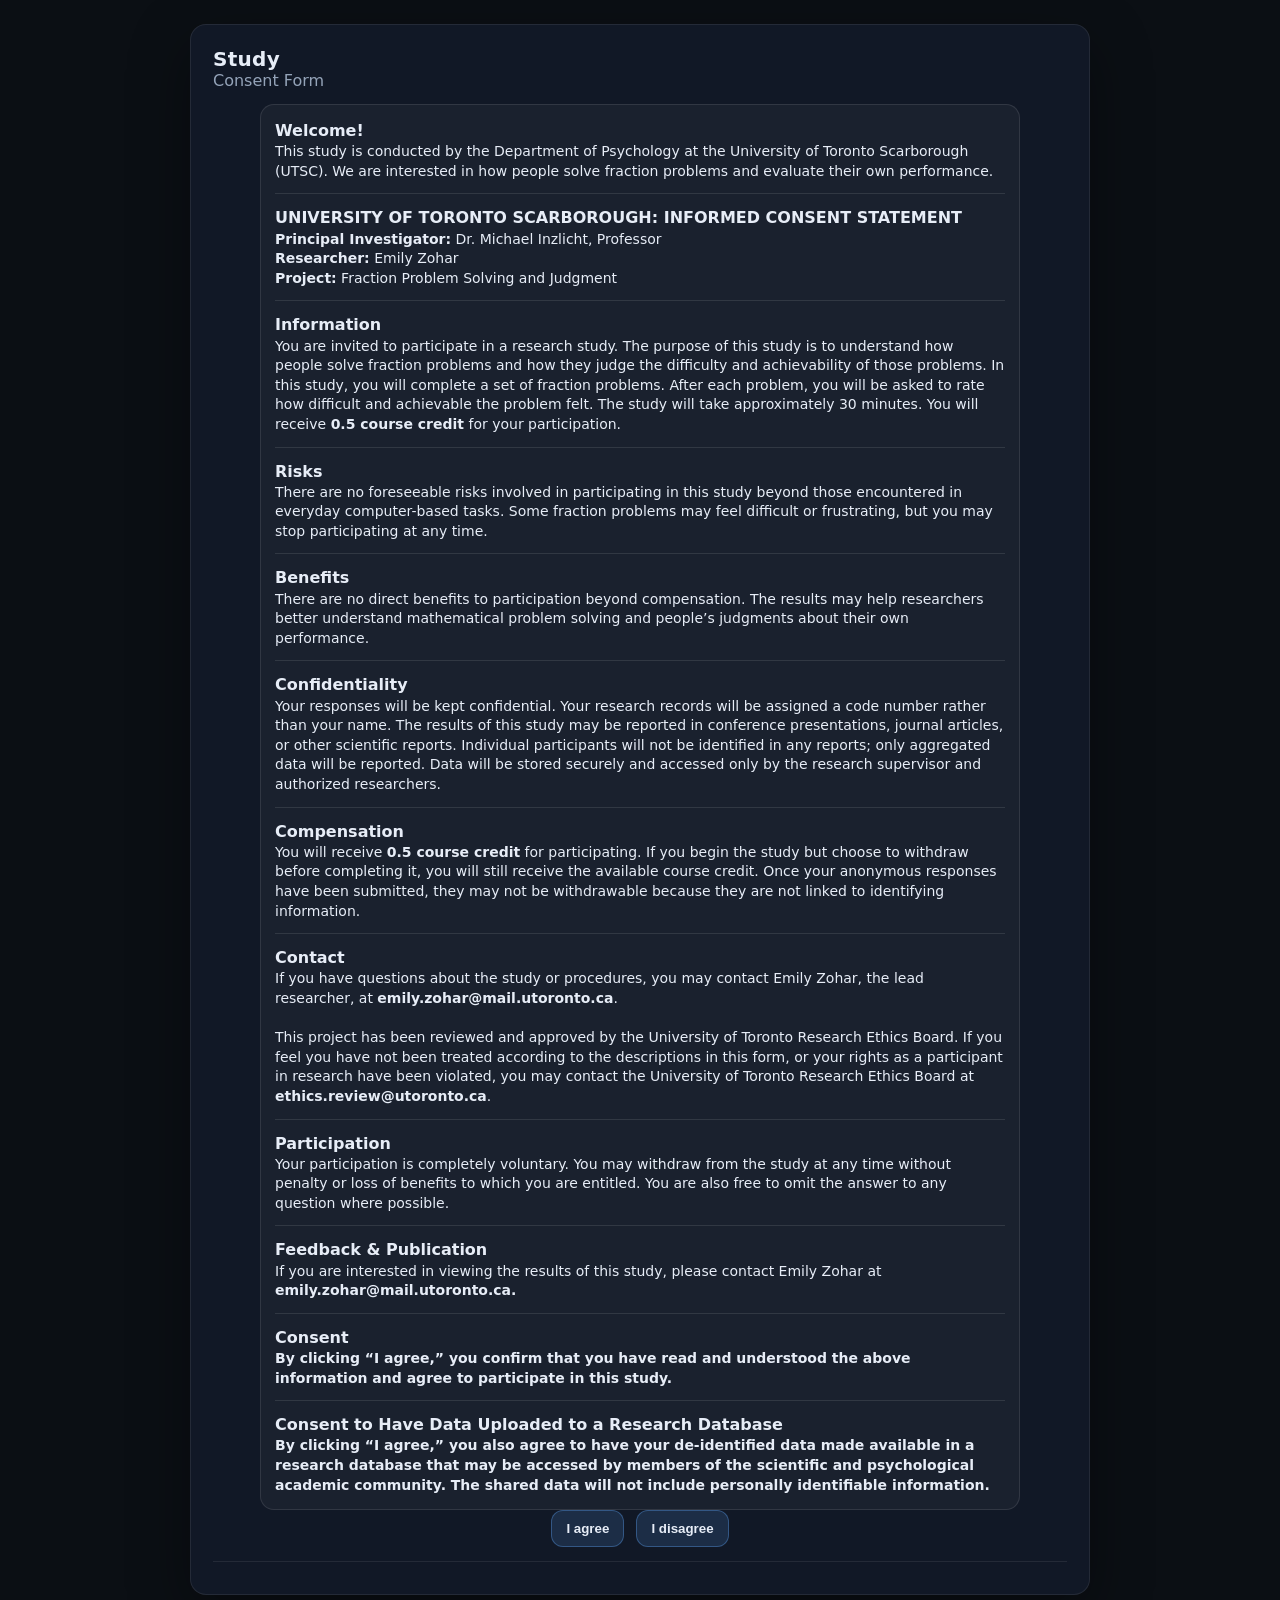
<file: fractioncalibration.html>
<!doctype html>
<html lang="en">
<head>
  <meta charset="utf-8" />
  <meta name="viewport" content="width=device-width,initial-scale=1" />
  <title>Study</title>
  <link rel="stylesheet" href="style.css" />
</head>
<body>
  <div id="app">
    <div class="card">
      <div id="header">
        <div class="title">Study</div>
        <div id="subheader" class="subtle"></div>
      </div>

      <div id="content" class="content"></div>

      <div id="footer" class="footer">
        <div id="leftFooter" class="subtle"></div>
        <div id="rightFooter" class="subtle"></div>
      </div>
    </div>
  </div>

  <script src="fraction.js"></script>
</body>
</html>
</file>
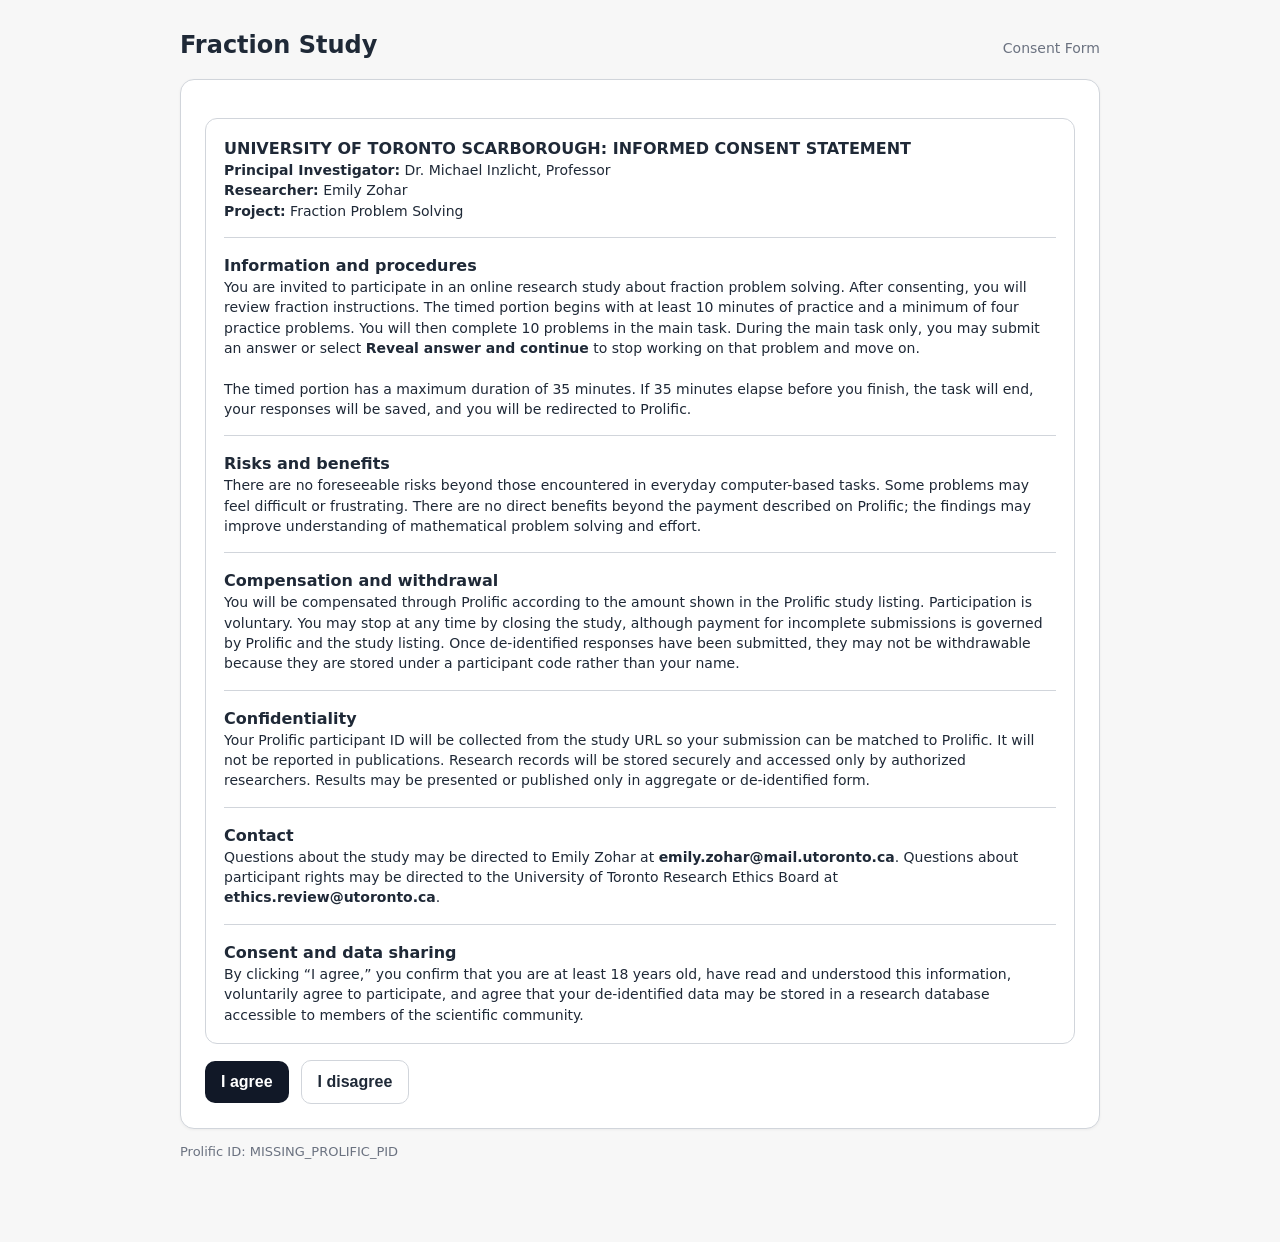
<file: prolific.html>
<!doctype html>
<html lang="en">
<head>
  <meta charset="utf-8" />
  <meta name="viewport" content="width=device-width, initial-scale=1" />
  <title>Fraction Demand Selection Task</title>
  <style>
    :root {
      --bg: #f7f7f7;
      --card: #ffffff;
      --text: #1f2937;
      --muted: #6b7280;
      --border: #d1d5db;
      --good: #047857;
      --bad: #b91c1c;
      --button: #111827;
      --buttonText: #ffffff;
    }

    html, body {
      margin: 0;
      padding: 0;
      min-height: 100%;
      background: var(--bg);
      color: var(--text);
      font-family: system-ui, -apple-system, BlinkMacSystemFont, "Segoe UI", sans-serif;
      line-height: 1.45;
    }

    .shell {
      max-width: 920px;
      margin: 0 auto;
      padding: 28px 18px 80px;
    }

    .topbar {
      display: flex;
      justify-content: space-between;
      gap: 16px;
      align-items: baseline;
      margin-bottom: 16px;
    }

    h1 {
      font-size: 24px;
      margin: 0;
      font-weight: 750;
    }

    #subheader {
      font-size: 14px;
      color: var(--muted);
    }

    .card {
      background: var(--card);
      border: 1px solid var(--border);
      border-radius: 14px;
      padding: 24px;
      box-shadow: 0 1px 3px rgba(0,0,0,.05);
    }

    .notice {
      border: 1px solid var(--border);
      background: #fff;
      border-radius: 12px;
      padding: 18px;
      margin: 14px 0;
    }

    .row {
      display: flex;
      flex-wrap: wrap;
      gap: 12px;
      align-items: center;
      margin-top: 16px;
    }

    .btn {
      appearance: none;
      border: 0;
      background: var(--button);
      color: var(--buttonText);
      border-radius: 10px;
      padding: 12px 16px;
      font-size: 16px;
      font-weight: 650;
      cursor: pointer;
    }

    .btn.secondary {
      background: #ffffff;
      color: var(--text);
      border: 1px solid var(--border);
    }

    .btn.large {
      min-width: 230px;
      min-height: 72px;
      font-size: 18px;
    }

    .btn:disabled {
      opacity: .55;
      cursor: not-allowed;
    }

    .input {
      width: min(420px, 100%);
      font-size: 20px;
      padding: 12px 14px;
      border: 1px solid var(--border);
      border-radius: 10px;
      background: #fff;
      color: var(--text);
    }

    .small { font-size: 14px; }
    .muted { color: var(--muted); }
    .good { color: var(--good); }
    .bad { color: var(--bad); }
    .hr { height: 1px; background: var(--border); margin: 16px 0; }

    .math {
      font-size: 34px;
      line-height: 1.5;
      margin: 10px 0;
    }

    .frac sup { font-size: .72em; vertical-align: .45em; }
    .frac sub { font-size: .72em; vertical-align: -.15em; }

    .pill {
      display: inline-flex;
      align-items: center;
      border: 1px solid var(--border);
      border-radius: 999px;
      padding: 6px 10px;
      font-size: 13px;
      color: var(--muted);
      background: #fff;
    }

    .footer {
      display: flex;
      justify-content: space-between;
      gap: 12px;
      color: var(--muted);
      font-size: 13px;
      margin-top: 14px;
    }

    .choiceGrid {
      display: grid;
      grid-template-columns: repeat(auto-fit, minmax(260px, 1fr));
      gap: 16px;
      margin-top: 18px;
    }

    .choiceCard {
  border: 1px solid var(--border);
  border-radius: 14px;
  padding: 0;
  background: #fff;
  overflow: hidden;
  min-height: 220px;
}

.choiceButton {
  width: 100%;
  height: 100%;
  min-height: 220px;
  border: none;
  background: transparent;
  font-size: 24px;
  font-weight: 700;
  cursor: pointer;

  display: flex;
  align-items: center;
  justify-content: center;
}
.completeButton {
  background: #d93025;
  color: white;
}

.completeButton:hover {
  background: #b3261e;
}

.answerButton {
  background: #1a73e8;
  color: white;
}

.answerButton:hover {
  background: #1558b0;
}


    .choiceTitle {
      font-weight: 750;
      font-size: 18px;
      margin-bottom: 8px;
    }

    .notepad-panel-fixed {
      position: fixed;
      right: 18px;
      bottom: 18px;
      width: 290px;
      background: white;
      border: 1px solid var(--border);
      border-radius: 14px;
      padding: 12px;
      box-shadow: 0 6px 22px rgba(0,0,0,.12);
      z-index: 10;
    }

    .notepad {
      width: calc(100% - 22px);
      min-height: 110px;
      resize: vertical;
      font-family: inherit;
      font-size: 15px;
      line-height: 1.35;
      padding: 9px 10px;
      margin-top: 6px;
      border: 1px solid var(--border);
      border-radius: 8px;
    }

    .calc-grid {
      display: grid;
      grid-template-columns: repeat(4, 1fr);
      gap: 6px;
      margin-top: 8px;
    }

    .calc-key {
      border: 1px solid var(--border);
      background: #fff;
      border-radius: 8px;
      padding: 8px 0;
      font-weight: 650;
      cursor: pointer;
    }

    .calc-input {
      width: calc(100% - 24px);
      font-size: 16px;
      padding: 8px 10px;
      margin-top: 8px;
    }

    .calc-result {
      min-height: 24px;
      font-size: 18px;
      margin-top: 4px;
    }


    .scaffold-table {
      width: 100%;
      border-collapse: collapse;
      margin-top: 12px;
    }
    .scaffold-table th, .scaffold-table td {
      border: 1px solid var(--border);
      padding: 8px;
      vertical-align: top;
    }
    .scaffold-table th {
      text-align: left;
      background: #f3f4f6;
    }
    .scaffold-input {
      width: calc(100% - 18px);
      min-height: 34px;
      padding: 7px 8px;
      border: 1px solid var(--border);
      border-radius: 7px;
      font: inherit;
    }

    .step-bank {
      display: flex;
      flex-wrap: wrap;
      gap: 8px;
      min-height: 48px;
      padding: 10px;
      border: 1px dashed var(--border);
      border-radius: 10px;
      background: #f9fafb;
      margin-top: 10px;
    }
    .step-card {
      border: 1px solid var(--border);
      border-radius: 8px;
      padding: 8px 10px;
      background: #fff;
      cursor: grab;
      user-select: none;
    }
    .step-card:active { cursor: grabbing; }
    .step-slot {
      min-height: 42px;
      border: 1px dashed var(--border);
      border-radius: 8px;
      padding: 5px;
      background: #fff;
    }
    .step-slot.drag-over, .step-bank.drag-over {
      outline: 2px solid #6b7280;
      outline-offset: 1px;
    }

    .likert-scale {
      display: grid;
      grid-template-columns: repeat(7, minmax(42px, 1fr));
      gap: 8px;
      margin-top: 16px;
    }
    .likert-option {
      display: flex;
      flex-direction: column;
      align-items: center;
      gap: 5px;
      cursor: pointer;
    }
    .likert-option input { width: 20px; height: 20px; }
    .likert-option span { font-weight: 650; }
    .likert-anchors {
      display: flex;
      justify-content: space-between;
      margin-top: 6px;
      color: var(--muted);
      font-size: 13px;
    }

    @media (max-width: 760px) {
      .notepad-panel-fixed {
        position: static;
        width: auto;
        margin-top: 18px;
      }
      .math { font-size: 28px; }
    }
  </style>
</head>
<body>
  <div class="shell">
    <div class="topbar">
      <h1>Fraction Study</h1>
      <div id="subheader"></div>
    </div>
    <main id="content" class="card"></main>
    <div class="footer">
      <div id="leftFooter"></div>
      <div id="rightFooter"></div>
    </div>
  </div>

<script>
(() => {
  const $ = (id) => document.getElementById(id);

  // ============================================================
  // CONFIG: EDIT THESE BEFORE LAUNCHING
  // ============================================================
  const CONFIG = {
     experimentID: "1Owm0RGeMQyL", // DataPipe experiment ID
    // Replace with the completion URL supplied by Prolific (normally ends in ?cc=XXXXXXX).
    completionRedirectURL: "https://app.prolific.com/submissions/complete?cc=C1FUTHEC",
    totalStudyMs: 35 * 60 * 1000,
    practicePhaseMs: 10 * 60 * 1000,
    minimumPracticeProblems: 3,
    mainTaskTrials: 10,
    guidedScaffoldTrials: 3,
    feedbackMs: 700,
    revealAnswerMs: 1200,
    allowMixedNumbers: true,
    downloadCSVOnPipeFailure: true
  };

  // ============================================================
  // STATE
  // ============================================================
  const state = {
    participantId: null,
    startedAtISO: null,
    phase: null,
    events: [],
    practiceRows: [],
    dstChoiceRows: [],
    dstPerformanceRows: [],
    selectedPracticeProblems: [],
    selectedDSTProblems: [],
    consent: null,
    practiceRatings: null,
    taskStartedAtMs: null,
    taskDeadlineMs: null,
    practiceDeadlineMs: null,
    timeoutHandle: null,
    ended: false,
    saving: false,
    notepadText: "",
    notepadHistory: [],
    calculatorHistory: [],
    currentCalculatorEntries: [],
    currentCalculatorContext: null,
    practiceCondition: null,
    practiceConditionNumber: null,
    practiceConditionSource: null,
    practiceConditionError: null,
    _eventIndex: 0
  };


  window.addEventListener("beforeunload", e => {
  if (state.taskStartedAtMs !== null && !state.ended) {
    e.preventDefault();
    e.returnValue = "";
  }
});
  // ============================================================
  // BASIC HELPERS
  // ============================================================
  function collectURLParams() {
    const combined = new Map();

    function addParams(raw) {
      if (!raw) return;
      let text = String(raw).replace(/^[?#]/, "");

      // Qualtrics or another redirect layer may encode the entire query string.
      // Decode up to twice, stopping when decoding no longer changes the text.
      for (let i = 0; i < 2; i++) {
        try {
          const decoded = decodeURIComponent(text);
          if (decoded === text) break;
          text = decoded;
        } catch (_) {
          break;
        }
      }

      const params = new URLSearchParams(text);
      for (const [key, value] of params.entries()) {
        combined.set(String(key).trim().toLowerCase(), String(value).trim());
      }
    }

    addParams(window.location.search);
    addParams(window.location.hash);

    // Also handle a nested URL/query passed as a single encoded parameter.
    for (const value of Array.from(combined.values())) {
      if (value.includes("PROLIFIC_PID=") || value.includes("prolific_pid=")) {
        const nestedQuery = value.includes("?") ? value.split("?").slice(1).join("?") : value;
        addParams(nestedQuery);
      }
    }

    return combined;
  }

  function getParam(params, ...names) {
    for (const name of names) {
      const value = params.get(String(name).toLowerCase());
      if (value !== undefined && value !== null && value !== "") return value;
    }
    return "";
  }

  function getURLParams() {
    const params = collectURLParams();
    return {
      participantId: getParam(params, "PROLIFIC_PID", "participantId", "participant_id") || "MISSING_PROLIFIC_PID",
      studyId: getParam(params, "STUDY_ID", "studyId", "study_id"),
      sessionId: getParam(params, "SESSION_ID", "sessionId", "session_id"),
      condition: getParam(params, "condition"),
      receivedParams: Object.fromEntries(params.entries())
    };
  }

  function initStudy() {
    const { participantId, studyId, sessionId, receivedParams } = getURLParams();
    state.participantId = participantId;
    state.studyId = studyId;
    state.sessionId = sessionId;
    state.startedAtISO = new Date().toISOString();
    logEvent("study_page_loaded", {
      participantId,
      studyId,
      sessionId,
      receivedURL: window.location.href,
      receivedParams: JSON.stringify(receivedParams)
    });
  }

  const PRACTICE_CONDITIONS = [
    "solve_practice",
    "answer_exposure",
    "guided_table"
  ];

  function assignPracticeCondition() {
    const { condition: rawCondition } = getURLParams();
    const conditionNumber = Number(rawCondition);

    if (rawCondition === null || String(rawCondition).trim() === "") {
      throw new Error(
        "Missing condition URL parameter. The study URL must include condition=0, condition=1, or condition=2."
      );
    }

    if (!Number.isInteger(conditionNumber) || conditionNumber < 0 || conditionNumber >= PRACTICE_CONDITIONS.length) {
      throw new Error(
        `Invalid condition URL parameter: ${rawCondition}. Use condition=0, condition=1, or condition=2.`
      );
    }

    state.practiceConditionNumber = conditionNumber;
    state.practiceCondition = PRACTICE_CONDITIONS[conditionNumber];
    state.practiceConditionSource = "url_parameter";
    state.practiceConditionError = null;

    logEvent("practice_condition_assigned", {
      practiceConditionNumber: state.practiceConditionNumber,
      practiceCondition: state.practiceCondition,
      practiceConditionSource: state.practiceConditionSource,
      practiceConditionError: ""
    });
  }

  function startTimedStudy() {
    state.taskStartedAtMs = Date.now();
    state.practiceDeadlineMs = state.taskStartedAtMs + CONFIG.practicePhaseMs;
    state.taskDeadlineMs = state.taskStartedAtMs + CONFIG.totalStudyMs;
    logEvent("timed_study_start", {
      totalStudyMs: CONFIG.totalStudyMs,
      practicePhaseMs: CONFIG.practicePhaseMs
    });
    state.timeoutHandle = window.setTimeout(() => {
      // Active trial screens poll studyTimeRemaining() and finish cleanly so
      // the current response/notepad data can be written before saving.
      logEvent("study_time_expired", { elapsedMs: elapsedStudyMs() });
    }, CONFIG.totalStudyMs);
  }

  function elapsedStudyMs() {
    return state.taskStartedAtMs == null ? 0 : Math.max(0, Date.now() - state.taskStartedAtMs);
  }

  function remainingStudyMs() {
    return state.taskDeadlineMs == null ? CONFIG.totalStudyMs : Math.max(0, state.taskDeadlineMs - Date.now());
  }

  function shouldContinuePracticeBlock() {
    if (!studyTimeRemaining()) return false;
    const tenMinutesElapsed = state.practiceDeadlineMs != null && Date.now() >= state.practiceDeadlineMs;
    const minimumCompleted = state.practiceRows.length >= CONFIG.minimumPracticeProblems;
    return !tenMinutesElapsed || !minimumCompleted;
  }

  function studyTimeRemaining() {
    return state.taskDeadlineMs != null && Date.now() < state.taskDeadlineMs && !state.ended;
  }

  // Timing is enforced in the background only. No participant-facing countdown is rendered.

  function logEvent(type, payload = {}) {
    state._eventIndex += 1;
    state.events.push({
      kind: "event",
      participantId: state.participantId,
      eventIndex: state._eventIndex,
      timestampISO: new Date().toISOString(),
      type,
      ...payload
    });
  }

  function now() { return performance.now(); }
  function wait(ms) { return new Promise(resolve => setTimeout(resolve, ms)); }

  function shuffledCopy(arr) {
    const a = arr.slice();
    for (let i = a.length - 1; i > 0; i--) {
      const j = Math.floor(Math.random() * (i + 1));
      [a[i], a[j]] = [a[j], a[i]];
    }
    return a;
  }

  function escapeHTML(s) {
    return String(s ?? "")
      .replace(/&/g, "&amp;")
      .replace(/</g, "&lt;")
      .replace(/>/g, "&gt;")
      .replace(/"/g, "&quot;")
      .replace(/'/g, "&#039;");
  }

  function html(s) {
    const d = document.createElement("div");
    d.innerHTML = s;
    return d;
  }

  function clearContent() { $("content").innerHTML = ""; }
  function render(node) { clearContent(); $("content").appendChild(node); }
  function setHeader(text) { $("subheader").textContent = text || ""; }
  function setFooter(left = "", right = "") {
    $("leftFooter").textContent = left || "";
    $("rightFooter").textContent = right || "";
  }

  function asciiMathText(s) {
    return String(s ?? "")
      .replace(/−/g, "-")
      .replace(/×/g, "*")
      .replace(/÷/g, "/")
      .replace(/\u00A0/g, " ");
  }

  function excelText(s) {
    const v = String(s ?? "");
    if (v === "") return "";
    return `="${v.replace(/"/g, '""')}"`;
  }

  // ============================================================
  // EXACT FRACTION ARITHMETIC
  // ============================================================
  function gcd(a, b) {
    a = Math.abs(a);
    b = Math.abs(b);
    while (b !== 0) {
      const t = b;
      b = a % b;
      a = t;
    }
    return a || 1;
  }

  function frac(n, d = 1) {
    if (d === 0) throw new Error("Zero denominator");
    if (d < 0) { n = -n; d = -d; }
    const g = gcd(n, d);
    return { n: n / g, d: d / g };
  }

  function add(a, b) { return frac(a.n * b.d + b.n * a.d, a.d * b.d); }
  function sub(a, b) { return frac(a.n * b.d - b.n * a.d, a.d * b.d); }
  function mul(a, b) { return frac(a.n * b.n, a.d * b.d); }
  function div(a, b) { return frac(a.n * b.d, a.d * b.n); }

  function sameFrac(a, b) { return a && b && a.n === b.n && a.d === b.d; }

  function fracText(f) {
    if (!f) return "";
    if (f.d === 1) return String(f.n);
    return `${f.n}/${f.d}`;
  }

  function rawFracHTML(n, d, forceFraction = false) {
    if (d === 1 && !forceFraction) return String(n);
    return `<span class="frac"><sup>${n}</sup>&frasl;<sub>${d}</sub></span>`;
  }

  function fracHTML(f) {
    if (!f) return "";
    if (f.d === 1) return String(f.n);
    return rawFracHTML(f.n, f.d);
  }

  function parseFractionInput(raw) {
    const s = String(raw || "").trim();
    if (!s) return { ok: false, error: "Please enter an answer." };
    if (s.includes(".")) return { ok: false, error: "Decimals are not allowed. Enter a whole number or fraction." };

    if (/^-?\d+$/.test(s)) {
      return { ok: true, value: frac(Number(s), 1), normalized: String(Number(s)) };
    }

    let m = s.match(/^(-?\d+)\s*\/\s*(-?\d+)$/);
    if (m) {
      const n = Number(m[1]);
      const d = Number(m[2]);
      if (d === 0) return { ok: false, error: "The denominator cannot be 0." };
      const f = frac(n, d);
      return { ok: true, value: f, normalized: fracText(f) };
    }

    if (CONFIG.allowMixedNumbers) {
      m = s.match(/^(-?\d+)\s+(\d+)\s*\/\s*(\d+)$/);
      if (m) {
        const whole = Number(m[1]);
        const n = Number(m[2]);
        const d = Number(m[3]);
        if (d === 0) return { ok: false, error: "The denominator cannot be 0." };
        const sign = whole < 0 ? -1 : 1;
        const improper = frac(sign * (Math.abs(whole) * d + n), d);
        return { ok: true, value: improper, normalized: fracText(improper) };
      }
    }

    return {
      ok: false,
      error: CONFIG.allowMixedNumbers
        ? "Use a whole number, fraction, or mixed number, such as 2, 3/4, or 1 1/2."
        : "Use a whole number or fraction, such as 2 or 3/4."
    };
  }

  // ============================================================
  // PROBLEM CREATION
  // ============================================================
  function F(n, d) {
    const f = frac(n, d);
    return { f, text: fracText(f), html: fracHTML(f) };
  }

  function opFunc(op) {
    if (op === "+") return add;
    if (op === "-") return sub;
    if (op === "*") return mul;
    if (op === "/") return div;
    throw new Error(`Unknown operator: ${op}`);
  }

  function opHTML(op) {
    if (op === "+") return "+";
    if (op === "-") return "−";
    if (op === "*") return "×";
    if (op === "/") return "÷";
    throw new Error(`Unknown operator: ${op}`);
  }

  function stepObject(stepNumber, left, op, right, result) {
    const leftText = typeof left === "string" ? left : fracText(left);
    const leftHTML = typeof left === "string" ? escapeHTML(left) : fracHTML(left);
    return {
      stepNumber,
      op,
      leftText,
      leftHTML,
      rightText: right.text,
      rightHTML: right.html,
      expressionText: `${leftText} ${op} ${right.text}`,
      expressionHTML: `${leftHTML} ${opHTML(op)} ${right.html}`,
      correctNumerator: result.n,
      correctDenominator: result.d,
      correctText: fracText(result)
    };
  }

  function makeOne(id, difficulty, A, op, B) {
    const a = F(A[0], A[1]);
    const b = F(B[0], B[1]);
    const answer = opFunc(op)(a.f, b.f);
    return {
      id,
      difficulty,
      steps: 1,
      operationSequence: [op],
      expressionText: `${a.text} ${op} ${b.text}`,
      expressionHTML: `${a.html} ${opHTML(op)} ${b.html}`,
      intermediateSteps: [stepObject(1, a.f, op, b, answer)],
      correctNumerator: answer.n,
      correctDenominator: answer.d,
      correctText: fracText(answer)
    };
  }

  function makeTwo(id, difficulty, A, op1, B, op2, C) {
    const a = F(A[0], A[1]);
    const b = F(B[0], B[1]);
    const c = F(C[0], C[1]);
    const mid = opFunc(op1)(a.f, b.f);
    const answer = opFunc(op2)(mid, c.f);
    return {
      id,
      difficulty,
      steps: 2,
      operationSequence: [op1, op2],
      expressionText: `(${a.text} ${op1} ${b.text}) ${op2} ${c.text}`,
      expressionHTML: `(${a.html} ${opHTML(op1)} ${b.html}) ${opHTML(op2)} ${c.html}`,
      intermediateSteps: [
        stepObject(1, a.f, op1, b, mid),
        stepObject(2, mid, op2, c, answer)
      ],
      correctNumerator: answer.n,
      correctDenominator: answer.d,
      correctText: fracText(answer)
    };
  }

  function makeThreeChain(id, difficulty, A, op1, B, op2, C, op3, D) {
    const a = F(A[0], A[1]);
    const b = F(B[0], B[1]);
    const c = F(C[0], C[1]);
    const d = F(D[0], D[1]);
    const mid1 = opFunc(op1)(a.f, b.f);
    const mid2 = opFunc(op2)(mid1, c.f);
    const answer = opFunc(op3)(mid2, d.f);
    return {
      id,
      difficulty,
      steps: 3,
      operationSequence: [op1, op2, op3],
      expressionText: `((${a.text} ${op1} ${b.text}) ${op2} ${c.text}) ${op3} ${d.text}`,
      expressionHTML: `((${a.html} ${opHTML(op1)} ${b.html}) ${opHTML(op2)} ${c.html}) ${opHTML(op3)} ${d.html}`,
      intermediateSteps: [
        stepObject(1, a.f, op1, b, mid1),
        stepObject(2, mid1, op2, c, mid2),
        stepObject(3, mid2, op3, d, answer)
      ],
      correctNumerator: answer.n,
      correctDenominator: answer.d,
      correctText: fracText(answer)
    };
  }

  function generatePracticeBank() {
    return [
      // Slightly harder practice: all problems require at least two operations.
      makeTwo("PRAC_M01", "medium", [5,7], "+", [4,11], "*", [7,9]),
      makeTwo("PRAC_M02", "medium", [11,12], "-", [2,9], "/", [5,8]),
      makeTwo("PRAC_M03", "medium", [7,10], "+", [5,13], "*", [9,14]),
      makeTwo("PRAC_M04", "medium", [13,15], "-", [3,10], "+", [5,12]),
      makeTwo("PRAC_M05", "medium", [5,8], "*", [7,12], "+", [3,11]),
      makeTwo("PRAC_M06", "medium", [7,9], "/", [14,25], "-", [2,13]),
      makeTwo("PRAC_M07", "medium", [4,11], "+", [7,15], "/", [13,18]),
      makeTwo("PRAC_M08", "medium", [17,20], "-", [5,12], "*", [11,14]),
      makeTwo("PRAC_M09", "medium", [8,13], "+", [7,18], "-", [2,9]),
      makeTwo("PRAC_M10", "medium", [11,14], "/", [22,27], "+", [5,16]),

      // Three-operation chains. The first item mirrors the intended guided format.
      makeThreeChain("PRAC_H01", "hard", [7,11], "+", [18,25], "/", [21,25], "-", [16,21]),
      makeThreeChain("PRAC_H02", "hard", [11,20], "-", [5,12], "/", [7,12], "+", [11,25]),
      makeThreeChain("PRAC_H03", "hard", [15,16], "+", [1,12], "*", [3,14], "-", [1,15]),
      makeThreeChain("PRAC_H04", "hard", [6,11], "-", [11,21], "/", [4,15], "+", [9,11]),
      makeThreeChain("PRAC_H05", "hard", [7,11], "+", [5,11], "*", [7,15], "/", [5,12]),
      makeThreeChain("PRAC_H06", "hard", [2,15], "-", [1,20], "*", [14,15], "+", [11,12]),
      makeThreeChain("PRAC_H07", "hard", [7,18], "/", [7,18], "-", [7,12], "+", [6,11]),
      makeThreeChain("PRAC_H08", "hard", [1,12], "+", [17,25], "/", [7,20], "-", [13,24]),
      makeThreeChain("PRAC_H09", "hard", [17,20], "-", [5,12], "*", [7,24], "+", [5,12]),
      makeThreeChain("PRAC_H10", "hard", [11,24], "+", [7,12], "/", [9,14], "-", [17,18]),
      makeThreeChain("PRAC_H11", "hard", [19,20], "-", [2,11], "/", [13,18], "+", [19,20]),
      makeThreeChain("PRAC_H12", "hard", [5,11], "+", [11,13], "*", [13,15], "-", [4,25]),
      makeThreeChain("PRAC_H13", "hard", [7,12], "-", [1,18], "/", [5,21], "-", [7,18]),
      makeThreeChain("PRAC_H14", "hard", [5,11], "+", [13,14], "*", [7,12], "/", [9,16]),
      makeThreeChain("PRAC_H15", "hard", [17,18], "-", [5,18], "*", [7,11], "+", [7,13])
    ];
  }

  function generateDSTHardBank() {
    return [
      makeThreeChain("DST_H001", "hard", [1,12], "-", [1,18], "/", [11,16], "+", [9,22]),
    makeThreeChain("DST_H002", "hard", [20,21], "-", [3,14], "*", [17,20], "+", [7,15]),
    makeThreeChain("DST_H003", "hard", [7,18], "+", [5,12], "/", [13,22], "-", [13,14]),
    makeThreeChain("DST_H004", "hard", [1,12], "+", [1,14], "*", [6,11], "/", [5,12]),
    makeThreeChain("DST_H005", "hard", [3,14], "+", [11,14], "*", [7,20], "-", [5,18]),
    makeThreeChain("DST_H006", "hard", [17,24], "-", [5,14], "/", [5,18], "-", [13,24]),
    makeThreeChain("DST_H007", "hard", [11,24], "+", [5,24], "*", [13,16], "-", [5,22]),
    makeThreeChain("DST_H008", "hard", [17,24], "-", [2,11], "*", [4,15], "/", [9,22]),
    makeThreeChain("DST_H009", "hard", [21,22], "-", [13,15], "/", [1,21], "-", [8,15]),
    makeThreeChain("DST_H010", "hard", [1,20], "+", [5,21], "/", [3,28], "-", [7,20]),
    makeThreeChain("DST_H011", "hard", [15,28], "+", [20,21], "*", [22,25], "-", [11,27]),
    makeThreeChain("DST_H012", "hard", [13,20], "+", [13,16], "/", [13,15], "-", [2,15]),
    makeThreeChain("DST_H013", "hard", [1,12], "-", [1,27], "*", [3,14], "+", [1,28]),
    makeThreeChain("DST_H014", "hard", [19,24], "-", [1,16], "/", [13,20], "+", [8,13]),
    makeThreeChain("DST_H015", "hard", [14,15], "-", [1,12], "/", [11,18], "-", [1,12]),
    makeThreeChain("DST_H016", "hard", [21,22], "+", [11,27], "/", [25,27], "*", [11,18]),
    makeThreeChain("DST_H017", "hard", [11,20], "+", [23,28], "*", [7,18], "/", [21,22]),
    makeThreeChain("DST_H018", "hard", [13,27], "-", [1,22], "/", [8,27], "-", [19,20]),
    makeThreeChain("DST_H019", "hard", [8,11], "-", [7,12], "*", [11,15], "/", [11,12]),
    makeThreeChain("DST_H020", "hard", [5,14], "-", [4,21], "*", [14,15], "/", [19,25]),
    makeThreeChain("DST_H021", "hard", [1,12], "+", [11,24], "/", [7,25], "*", [1,15]),
    makeThreeChain("DST_H022", "hard", [9,16], "+", [1,28], "/", [8,15], "-", [23,28]),
    makeThreeChain("DST_H023", "hard", [15,22], "-", [9,14], "/", [6,11], "+", [19,25]),
    makeThreeChain("DST_H024", "hard", [17,22], "-", [11,28], "*", [11,27], "+", [13,22]),
    makeThreeChain("DST_H025", "hard", [13,14], "+", [11,14], "*", [4,15], "-", [5,24])
    ];
  }

  function checkProblemBank(bank) {
    for (const p of bank) {
      if (p.correctDenominator <= 0) throw new Error(`Bad denominator in ${p.id}`);
      if (gcd(p.correctNumerator, p.correctDenominator) !== 1) throw new Error(`Unreduced answer in ${p.id}`);
    }
  }

  // ============================================================
  // NOTEPAD + WHOLE-NUMBER CALCULATOR
  // ============================================================
  function safeCalculatorEval(expr) {
    const cleaned = String(expr || "")
      .replace(/\s/g, "")
      .replace(/×/g, "*")
      .replace(/−/g, "-")
      .trim();

    if (!cleaned) return { ok: false, error: "Enter one calculation." };

    const m = cleaned.match(/^(\d+)([+\-*÷])(\d+)$/);
    if (!m) {
      return { ok: false, error: "Enter one whole-number calculation only, e.g., 7+4 or 20÷5." };
    }

    const left = Number(m[1]);
    const op = m[2];
    const right = Number(m[3]);
    let result;

    if (op === "+") result = left + right;
    if (op === "-") result = left - right;
    if (op === "*") result = left * right;
    if (op === "÷") {
      if (right === 0) return { ok: false, error: "Cannot divide by 0." };
      result = left / right;
    }

    if (!Number.isFinite(result)) return { ok: false, error: "Invalid calculation." };
    return { ok: true, result };
  }

  function recordCalculatorEntry(action, expressionRaw, outcome = {}) {
    const context = state.currentCalculatorContext || {};
    const entry = {
      timestampISO: new Date().toISOString(),
      action,
      phaseName: context.phaseName || state.phase || "",
      trialNumber: context.trialNumber ?? "",
      problemId: context.problemId || "",
      expressionRaw: String(expressionRaw || ""),
      ok: outcome.ok === true ? 1 : outcome.ok === false ? 0 : "",
      result: outcome.ok ? String(outcome.result) : "",
      error: outcome.ok === false ? String(outcome.error || "") : ""
    };
    state.currentCalculatorEntries.push(entry);
    state.calculatorHistory.push(entry);
    logEvent("calculator_action", {
      calculatorAction: entry.action,
      calculatorPhaseName: entry.phaseName,
      calculatorTrialNumber: entry.trialNumber,
      problemId: entry.problemId,
      calculatorExpressionRaw: entry.expressionRaw,
      calculatorOK: entry.ok,
      calculatorResult: entry.result,
      calculatorError: entry.error
    });
  }

  function showNotepadPanel(context = {}) {
    let panel = document.getElementById("notepadPanel");
    if (!panel) {
      panel = document.createElement("div");
      panel.id = "notepadPanel";
      panel.className = "notepad-panel-fixed";
      document.body.appendChild(panel);
    }

    state.currentCalculatorContext = context || {};
    state.currentCalculatorEntries = [];

    panel.innerHTML = `
      <div><b>Notepad</b></div>
      <div class="small muted">Use this space for rough work. Your notes are saved with this problem.</div>
      <textarea id="roughNotepad" class="notepad" placeholder="Write rough work here..."></textarea>
      <div class="hr"></div>
      <div><b>Calculator</b></div>
      <div class="small muted">Whole-number scratch calculations only. Calculator entries are saved with this problem.</div>
      <input id="calcInput" class="input calc-input" autocomplete="off" placeholder="e.g., 7+4" />
      <div class="calc-grid">
        <button type="button" class="calc-key" data-calc-key="7">7</button>
        <button type="button" class="calc-key" data-calc-key="8">8</button>
        <button type="button" class="calc-key" data-calc-key="9">9</button>
        <button type="button" class="calc-key" data-calc-key="÷">÷</button>
        <button type="button" class="calc-key" data-calc-key="4">4</button>
        <button type="button" class="calc-key" data-calc-key="5">5</button>
        <button type="button" class="calc-key" data-calc-key="6">6</button>
        <button type="button" class="calc-key" data-calc-key="*">×</button>
        <button type="button" class="calc-key" data-calc-key="1">1</button>
        <button type="button" class="calc-key" data-calc-key="2">2</button>
        <button type="button" class="calc-key" data-calc-key="3">3</button>
        <button type="button" class="calc-key" data-calc-key="-">−</button>
        <button type="button" class="calc-key" data-calc-key="0">0</button>
        <button type="button" class="calc-key" data-calc-key="+">+</button>
        <button type="button" id="btnCalcClear" class="calc-key">clear</button>
        <button type="button" id="btnCalc" class="calc-key">=</button>
      </div>
      <div class="small muted" style="margin-top:8px">Result</div>
      <div id="calcResult" class="calc-result"></div>
    `;

    state.notepadText = "";
    const note = $("roughNotepad");
    note.value = "";
    note.addEventListener("input", () => { state.notepadText = note.value; });
    attachCalculatorHandlers();
  }

  function attachCalculatorHandlers() {
    const calcInput = $("calcInput");
    const calcResult = $("calcResult");
    const calcBtn = $("btnCalc");
    const calcClear = $("btnCalcClear");
    if (!calcInput || !calcResult || !calcBtn || !calcClear) return;

    function calculate() {
      const raw = calcInput.value;
      const out = safeCalculatorEval(raw);
      recordCalculatorEntry("calculate", raw, out);
      if (!out.ok) {
        calcResult.innerHTML = `<span class="bad">${escapeHTML(out.error)}</span>`;
        return;
      }
      calcResult.innerHTML = `<b>${escapeHTML(String(out.result))}</b>`;
    }

    calcBtn.onclick = calculate;
    calcClear.onclick = () => {
      if (calcInput.value !== "") recordCalculatorEntry("clear", calcInput.value);
      calcInput.value = "";
      calcResult.textContent = "";
      calcInput.focus();
    };
    calcInput.addEventListener("keydown", e => {
      if (e.key === "Enter") {
        e.preventDefault();
        e.stopPropagation();
        calculate();
      }
    });

    document.querySelectorAll("[data-calc-key]").forEach(btn => {
      btn.onclick = () => {
        calcInput.value += btn.getAttribute("data-calc-key");
        calcInput.focus();
      };
    });
  }

  function captureNotepadSnapshot(phaseName, trialNumber, problemId) {
    const note = $("roughNotepad");
    const text = note ? note.value : (state.notepadText || "");
    state.notepadText = text;
    state.notepadHistory.push({
      phaseName,
      trialNumber,
      problemId,
      timestampISO: new Date().toISOString(),
      text
    });
    return text;
  }

  function captureCalculatorSnapshot() {
    const calcInput = $("calcInput");
    return {
      calculatorInputAtEnd: calcInput ? calcInput.value : "",
      calculatorEntriesJSON: JSON.stringify(state.currentCalculatorEntries || [])
    };
  }

  function hideNotepadPanel() {
    const panel = document.getElementById("notepadPanel");
    if (panel) panel.remove();
    state.currentCalculatorContext = null;
    state.currentCalculatorEntries = [];
  }

  // ============================================================
  // SCREENS
  // ============================================================
  async function consentScreen() {
    state.phase = "consent";
    setHeader("Consent Form");
    setFooter("Prolific ID: " + state.participantId, "");
    logEvent("consent_screen");

    render(html(`
      <div class="notice">
        <div><b>UNIVERSITY OF TORONTO SCARBOROUGH: INFORMED CONSENT STATEMENT</b></div>
        <div class="small">
          <b>Principal Investigator:</b> Dr. Michael Inzlicht, Professor<br>
          <b>Researcher:</b> Emily Zohar<br>
          <b>Project:</b> Fraction Problem Solving
        </div>
        <div class="hr"></div>
        <div><b>Information and procedures</b></div>
        <div class="small">
          You are invited to participate in an online research study about fraction problem solving. After consenting, you will review fraction instructions. The timed portion begins with at least 10 minutes of practice and a minimum of four practice problems. You will then complete 10 problems in the main task. During the main task only, you may submit an answer or select <b>Reveal answer and continue</b> to stop working on that problem and move on.
          <br><br>
          The timed portion has a maximum duration of 35 minutes. If 35 minutes elapse before you finish, the task will end, your responses will be saved, and you will be redirected to Prolific.
        </div>
        <div class="hr"></div>
        <div><b>Risks and benefits</b></div>
        <div class="small">
          There are no foreseeable risks beyond those encountered in everyday computer-based tasks. Some problems may feel difficult or frustrating. There are no direct benefits beyond the payment described on Prolific; the findings may improve understanding of mathematical problem solving and effort.
        </div>
        <div class="hr"></div>
        <div><b>Compensation and withdrawal</b></div>
        <div class="small">
          You will be compensated through Prolific according to the amount shown in the Prolific study listing. Participation is voluntary. You may stop at any time by closing the study, although payment for incomplete submissions is governed by Prolific and the study listing. Once de-identified responses have been submitted, they may not be withdrawable because they are stored under a participant code rather than your name.
        </div>
        <div class="hr"></div>
        <div><b>Confidentiality</b></div>
        <div class="small">
          Your Prolific participant ID will be collected from the study URL so your submission can be matched to Prolific. It will not be reported in publications. Research records will be stored securely and accessed only by authorized researchers. Results may be presented or published only in aggregate or de-identified form.
        </div>
        <div class="hr"></div>
        <div><b>Contact</b></div>
        <div class="small">
          Questions about the study may be directed to Emily Zohar at <b>emily.zohar@mail.utoronto.ca</b>. Questions about participant rights may be directed to the University of Toronto Research Ethics Board at <b>ethics.review@utoronto.ca</b>.
        </div>
        <div class="hr"></div>
        <div><b>Consent and data sharing</b></div>
        <div class="small">
          By clicking “I agree,” you confirm that you are at least 18 years old, have read and understood this information, voluntarily agree to participate, and agree that your de-identified data may be stored in a research database accessible to members of the scientific community.
        </div>
      </div>
      <div class="row">
        <button id="btnConsentAgree" class="btn">I agree</button>
        <button id="btnConsentDisagree" class="btn secondary">I disagree</button>
      </div>
    `));

    const agreed = await new Promise(resolve => {
      $("btnConsentAgree").onclick = () => resolve(true);
      $("btnConsentDisagree").onclick = () => resolve(false);
    });

    state.consent = {
      kind: "consent",
      participantId: state.participantId,
      timestampISO: new Date().toISOString(),
      agreed: agreed ? 1 : 0
    };
    logEvent("consent_response", { agreed: agreed ? 1 : 0 });
    return agreed;
  }

  async function endNoConsentScreen() {
    state.phase = "end_no_consent";
    setHeader("Finished");
    setFooter("", "");
    hideNotepadPanel();

    render(html(`
      <div class="notice">
        <div><b>You did not consent to participate.</b></div>
        <div class="small">You may now close this window.</div>
      </div>
    `));


  }

async function fractionInstructionsScreen() {
  state.phase = "fraction_instructions";
  setHeader("Fraction Instructions");
  setFooter("", "");
  logEvent("fraction_instructions_screen", {
    practiceCondition: state.practiceCondition
  });

  const conditionText = {
    solve_practice: `
      <div><b>Your first activity</b></div>
      <div class="small">
        During practice, you will solve fraction problems for at least 10 minutes and complete at least four problems.
        For each problem, calculate the answer and submit your response.
      </div>
    `,

    answer_exposure: `
      <div><b>Your first activity</b></div>
      <div class="small">
        During practice, you will work with fraction problems for at least 10 minutes and complete at least four problems.
        Follow the instructions shown for each problem.
      </div>
    `,

    guided_table: `
      <div><b>Your first activity</b></div>
      <div class="small">
        During practice, you will solve fraction problems for at least 10 minutes and complete at least four problems.
        For the first few problems, you will solve each intermediate calculation in sequence. After that, you will solve the full problem yourself, but you may reveal intermediate-answer hints if needed.
      </div>
    `
  }[state.practiceCondition];


  // Each item becomes its own instruction page.
  const instructionPages = [

    // PAGE 1
    `
      <div class="notice">
        <div><b>How to enter your answers</b></div>
        <div class="small">
          Enter answers as fractions, mixed numbers, or whole numbers.
          <br><br>
          <b>Do not use decimals.</b>
          <br><br>
          Examples of valid answers:
          <br>
          <b>3/4</b>
          <br>
          <b>1 1/2</b>
          <br>
          <b>2</b>
        </div>
      </div>
    `,

    // PAGE 2
    `
      <div class="notice">
        <div><b>Addition and subtraction</b></div>
        <div class="small">
          To add or subtract fractions:
          <br><br>
          1. Find a common denominator.
          <br>
          2. Rewrite the fractions using that denominator.
          <br>
          3. Add or subtract the numerators.
          <br><br>

          <b>Example:</b>
          <br><br>

          <div class="math">
            ${fracHTML(frac(3,5))} + ${fracHTML(frac(1,4))}
            =
            ${rawFracHTML(12,20)} + ${rawFracHTML(5,20)}
            =
            ${rawFracHTML(17,20)}
          </div>
        </div>
      </div>
    `,

    // PAGE 3
    `
      <div class="notice">
        <div><b>Multiplication</b></div>
        <div class="small">
          To multiply fractions:
          <br><br>
          1. Multiply the numerators together.
          <br>
          2. Multiply the denominators together.
          <br>
          3. Simplify the result when possible.
          <br><br>

          <b>Example:</b>
          <br><br>

          <div class="math">
            ${fracHTML(frac(2,3))} × ${fracHTML(frac(1,2))}
            =
            ${rawFracHTML(2,6)}
            =
            ${fracHTML(frac(1,3))}
          </div>
        </div>
      </div>
    `,

    // PAGE 4
    `
      <div class="notice">
        <div><b>Division</b></div>
        <div class="small">
          To divide fractions:
          <br><br>
          1. Flip the second fraction.
          <br>
          2. Change division to multiplication.
          <br>
          3. Multiply the fractions.
          <br>
          4. Simplify the result when possible.
          <br><br>

          <b>Example:</b>
          <br><br>

          <div class="math">
            ${fracHTML(frac(1,2))} ÷ ${fracHTML(frac(1,4))}
            =
            ${fracHTML(frac(1,2))} × ${rawFracHTML(4,1,true)}
            =
            ${rawFracHTML(4,2)}
            =
            2
          </div>
        </div>
      </div>
    `,

    // PAGE 5
`
  <div class="notice">
    <div><b>Follow the steps in the correct order</b></div>

    <div class="small">
      Some fraction problems involve more than one operation.
      <br><br>

      <b>For these problems, it is important to complete each operation in the correct order.</b>
      Use the parentheses to guide you through the problem from left to right.
      <br><br>

      Depending on the problem, you may need to:
      <ol style="margin-bottom:0">
        <li>
          <b>For addition or subtraction:</b>
          find a common denominator, rewrite the fractions, and then add or subtract.
        </li>

        <li>
          <b>For division:</b>
          flip the second fraction and change division to multiplication.
        </li>

        <li>
          <b>For multiplication:</b>
          multiply the fractions.
        </li>

        <li>
          <b>Continue to the next operation</b>
          until the problem is complete.
        </li>

        <li>
          <b>Simplify your result</b>
          when possible.
        </li>

        <li>
          <b>Enter your final answer.</b>
        </li>
      </ol>

      <br>

      <div class="notice" style="margin-bottom:0">
        <b>Remember:</b>
        Not every problem will require every step.
        Some steps may need to be used more than once.
        <br><br>
        <b>The correct steps and their order depend on the specific problem.</b>
      </div>
    </div>
  </div>
`
  ];


  // Display each instruction page one at a time.
  for (let pageIndex = 0; pageIndex < instructionPages.length; pageIndex++) {

    const isLastPage = pageIndex === instructionPages.length - 1;

    logEvent("fraction_instruction_page", {
      pageNumber: pageIndex + 1,
      totalPages: instructionPages.length
    });

    render(html(`
      <div class="row">
        <div class="pill">
          Instructions ${pageIndex + 1} of ${instructionPages.length}
        </div>
      </div>

      ${instructionPages[pageIndex]}

      <div id="instructionWaitMessage" class="small muted" style="margin-top:18px">
        Please review these instructions. You will be able to continue shortly.
      </div>

      <div class="row">
        <button
          id="btnInstructionNext"
          class="btn"
          style="display:none"
        >
          ${isLastPage ? "Begin first activity →" : "Next →"}
        </button>
      </div>
    `));

    // Wait 5 seconds before allowing the participant to continue.
    await wait(5000);

    const waitMessage = $("instructionWaitMessage");
    const nextButton = $("btnInstructionNext");

    // The participant may theoretically leave the page before 5 seconds.
    // Check that the elements still exist before modifying them.
    if (waitMessage) {
      waitMessage.textContent = isLastPage
        ? "You may now begin the first activity."
        : "You may now continue to the next instruction.";
    }

    if (nextButton) {
      nextButton.style.display = "inline-block";
    }

    // Wait for the participant to click Next.
    await new Promise(resolve => {
      if (nextButton) {
        nextButton.onclick = resolve;
      } else {
        resolve();
      }
    });
  }

  logEvent("fraction_instructions_completed", {
    totalInstructionPages: instructionPages.length
  });
}


  async function dstInstructionsScreen() {
    state.phase = "main_instructions";
    setHeader("Main Task");

    logEvent("main_instructions_screen");
    render(html(`
      <div class="notice">
        <div><b>The practice period is complete.</b></div>
        <div class="small">You will now complete 10 fraction problems. Try to solve each problem, but you are free to give up at any time by pressing <b>Reveal answer and continue</b>. The entire timed portion will end if the 35-minute maximum is reached.</div>
      </div>
      <div class="row"><button id="btnStartDST" class="btn">Continue</button></div>
    `));
    await new Promise(resolve => { $("btnStartDST").onclick = resolve; });
  }

  function restrictAnswerBox(answerBox) {
    answerBox.addEventListener("keydown", e => {
      if (["Backspace", "Delete", "ArrowLeft", "ArrowRight", "Tab", "Enter", " ", "/", "-"].includes(e.key)) return;
      if (!/^[0-9]$/.test(e.key)) e.preventDefault();
    });
  }

  async function collectFractionAnswer({ problem, phaseLabel, progressLabel, allowReveal = false }) {
    if (!studyTimeRemaining()) return { action: "timeout" };
    setFooter(allowReveal ? "Submit or reveal answer" : "Submit an answer");

    render(html(`
      <div class="row">
        <div class="pill">${escapeHTML(progressLabel)}</div>
      </div>
      <div class="notice">
        <div class="small muted">Calculate:</div>
        <div class="math">${problem.expressionHTML}</div>
      </div>
      <div class="notice">
        <div class="small"><b>Your answer</b></div>
        <input id="answerBox" class="input" autocomplete="off" placeholder="e.g., 3/4 or 2" />
        <div id="answerErr" class="small bad" style="display:none;margin-top:8px"></div>
      </div>
      <div class="row">
        <button id="btnSubmitAnswer" class="btn">Submit answer</button>
        ${allowReveal ? '<button id="btnRevealAnswer" class="btn secondary">Reveal answer and continue</button>' : ''}
      </div>
    `));

    showNotepadPanel({ phaseName: phaseLabel, trialNumber: progressLabel, problemId: problem.id });
    const answerBox = $("answerBox");
    const answerErr = $("answerErr");
    const t0 = now();
    answerBox.focus();
    restrictAnswerBox(answerBox);

    const outcome = await new Promise(resolve => {
      let resolved = false;
      let checker = null;
      function finish(value) {
        if (resolved) return;
        resolved = true;
        if (checker) window.clearInterval(checker);
        resolve(value);
      }
      function submit() {
        const parsed = parseFractionInput(answerBox.value);
        if (!parsed.ok) {
          answerErr.style.display = "block";
          answerErr.textContent = parsed.error;
          return;
        }
        finish({ action: "submitted", answerRaw: answerBox.value, parsed });
      }
      $("btnSubmitAnswer").onclick = submit;
      if (allowReveal) $("btnRevealAnswer").onclick = () => finish({ action: "revealed" });
      answerBox.addEventListener("keydown", e => { if (e.key === "Enter") submit(); });
      checker = window.setInterval(() => {
        if (!studyTimeRemaining()) {
          window.clearInterval(checker);
          finish({ action: "timeout" });
        }
      }, 200);
    });

    const rtMs = Math.round(now() - t0);
    const notepadText = captureNotepadSnapshot(phaseLabel, progressLabel, problem.id);
    const calculatorSnapshot = captureCalculatorSnapshot();
    if (outcome.action !== "submitted") {
      logEvent(`${phaseLabel}_${outcome.action}`, { problemId: problem.id, responseRTms: rtMs });
      return { ...outcome, rtMs, notepadText, ...calculatorSnapshot };
    }

    const correctFrac = frac(problem.correctNumerator, problem.correctDenominator);
    const correct = sameFrac(outcome.parsed.value, correctFrac) ? 1 : 0;
    logEvent(`${phaseLabel}_answer_submitted`, { problemId: problem.id, correct, responseRTms: rtMs });
    return { ...outcome, correct, rtMs, notepadText, ...calculatorSnapshot };
  }

  async function feedbackScreen({ problem, correct, responseText }) {
    hideNotepadPanel();
    setHeader("Feedback");
    setFooter("", "");

    render(html(`
      <div class="notice">
        ${correct ? `<div class="good"><b>Correct</b></div>` : `<div class="bad"><b>Incorrect</b></div>`}
        <div class="small">
          Your answer: <b>${escapeHTML(responseText)}</b><br>
          Correct answer: <b>${escapeHTML(problem.correctText)}</b>
        </div>
      </div>
    `));

    await wait(CONFIG.feedbackMs);
  }

  async function runAnswerExposureTrial(problem, practiceTrialNumber) {
    state.phase = "answer_exposure";
    setHeader(`Learning problem ${practiceTrialNumber}`);
    setFooter("Please wait while the answer is calculated");
    const t0 = now();
    logEvent("answer_exposure_trial_start", { practiceTrialNumber, problemId: problem.id });

    render(html(`
      <div class="row"><div class="pill">Learning problem ${practiceTrialNumber}</div></div>
      <div class="notice">
        <div class="small muted">Problem</div>
        <div class="math">${problem.expressionHTML}</div>
        <div class="hr"></div>
        <div id="exposureStatus" class="notice" style="margin-top:16px">
          <div><b>Calculating the answer…</b></div>
          <div class="small muted">Please wait.</div>
        </div>
        <div id="exposureAnswer" style="display:none">
          <div class="small muted">Calculated answer</div>
          <div class="math">${escapeHTML(problem.correctText)}</div>
          <div class="notice">
            <div><b>Input the calculated answer below.</b></div>
            <div class="small muted">Then use the remaining time to think about how the answer follows from the problem.</div>
            <input id="exposureCopyBox" class="input" autocomplete="off" placeholder="Type the answer exactly as shown" style="margin-top:12px" />
            <div id="exposureCopyMessage" class="small muted" style="margin-top:8px">You must type the answer correctly before continuing.</div>
          </div>
          <div id="reflectionStatus" class="small muted">Please think about what calculations got to this answer.</div>
        </div>
      </div>
      <div class="row"><button id="btnNextExposure" class="btn" disabled>Next problem</button></div>
    `));
    showNotepadPanel({ phaseName: "answer_exposure", trialNumber: practiceTrialNumber, problemId: problem.id });

    const action = await new Promise(resolve => {
      let done = false;
      let answerShown = false;
      let copiedCorrectly = false;
      let copiedAnswerRaw = "";
      const answerDelayMs = 10000;
      const reflectionDelayMs = 15000;
      const answerAt = t0 + answerDelayMs;
      const nextAt = answerAt + reflectionDelayMs;

      const finish = value => {
        if (done) return;
        done = true;
        window.clearInterval(checker);
        resolve(value);
      };

      $("btnNextExposure").onclick = () => {
        if (!$("btnNextExposure").disabled) finish({ action: "continued", copiedAnswerRaw });
      };

      const checker = window.setInterval(() => {
        if (!studyTimeRemaining()) {
          finish({ action: "timeout", copiedAnswerRaw });
          return;
        }

        const current = now();
        if (!answerShown) {
          if (current >= answerAt) {
            answerShown = true;
            $("exposureStatus").style.display = "none";
            $("exposureAnswer").style.display = "block";
            const copyBox = $("exposureCopyBox");
            const copyMessage = $("exposureCopyMessage");
            restrictAnswerBox(copyBox);
            copyBox.focus();
            const evaluateCopy = () => {
              copiedAnswerRaw = copyBox.value;
              const parsed = parseFractionInput(copiedAnswerRaw);
              const correctFrac = frac(problem.correctNumerator, problem.correctDenominator);
              copiedCorrectly = Boolean(parsed.ok && sameFrac(parsed.value, correctFrac));
              copyMessage.textContent = copiedCorrectly
                ? "Answer inputted correctly. Please reflect on the answer."
                : "Input the calculated answer correctly before continuing.";
              copyMessage.className = copiedCorrectly ? "small good" : "small muted";
            };
            copyBox.addEventListener("input", evaluateCopy);
            setFooter("Input the answer and think about what calculations got to this answer");
            logEvent("answer_exposure_answer_shown", {
              practiceTrialNumber,
              problemId: problem.id,
              answerRevealDelayMs: Math.round(current - t0)
            });
          }
          return;
        }

        if (current < nextAt) {
          setFooter("Please think about what calculations got to this answer");
        } else if (!copiedCorrectly) {
          setFooter("Input the answer correctly to continue");
        } else {
          $("btnNextExposure").disabled = false;
          $("reflectionStatus").innerHTML = '<span class="good"><b>Contemplation period complete.</b></span>';
          setFooter("You may continue");
        }
      }, 100);
    });

    const rtMs = Math.round(now() - t0);
    const notepadText = captureNotepadSnapshot("answer_exposure", practiceTrialNumber, problem.id);
    const calculatorSnapshot = captureCalculatorSnapshot();
    const actionName = typeof action === "string" ? action : action.action;
    const copiedAnswerRaw = typeof action === "object" ? (action.copiedAnswerRaw || "") : "";
    const copiedParsed = parseFractionInput(copiedAnswerRaw);
    const copiedCorrect = copiedParsed.ok && sameFrac(copiedParsed.value, frac(problem.correctNumerator, problem.correctDenominator)) ? 1 : 0;
    state.practiceRows.push({
      kind: "practice_trial", participantId: state.participantId, timestampISO: new Date().toISOString(),
      practiceCondition: state.practiceCondition, practiceTrialNumber, problemId: problem.id, difficulty: problem.difficulty, steps: problem.steps,
      expressionText: asciiMathText(problem.expressionText), correctTextRaw: problem.correctText, correctTextExcel: excelText(problem.correctText),
      action: actionName, attempted: 0, pressedRevealAnswer: 0, revealedAnswer: 1,
      copiedAnswerRaw, copiedAnswerRawExcel: excelText(copiedAnswerRaw), copiedAnswerCorrect: copiedCorrect,
      answerCorrect: copiedCorrect, correct: copiedCorrect,
      answerRevealDelayMs: 10000, requiredReflectionMs: 15000,
      notepadText,
      calculatorInputAtEnd: calculatorSnapshot.calculatorInputAtEnd,
      calculatorEntriesJSON: calculatorSnapshot.calculatorEntriesJSON,
      questionTimeMs: rtMs, questionTimeSeconds: Number((rtMs / 1000).toFixed(3)), responseRTms: rtMs, elapsedStudyMs: elapsedStudyMs()
    });
    logEvent("answer_exposure_trial_end", {
      practiceTrialNumber, problemId: problem.id, action: actionName,
      copiedAnswerRaw, copiedAnswerCorrect: copiedCorrect, responseRTms: rtMs
    });
    return actionName !== "timeout";
  }

  function guidedStepPromptHTML(step, stepIndex) {
    if (stepIndex === 0) return step.expressionHTML;
    return `<span id="guidedPrev${stepIndex}">[your Step ${stepIndex} answer]</span> ${opHTML(step.op)} ${step.rightHTML}`;
  }

  async function runGuidedTableTrial(problem, practiceTrialNumber) {
    state.phase = "guided_table";
    const scaffolded = practiceTrialNumber <= CONFIG.guidedScaffoldTrials;
    const steps = problem.intermediateSteps || [];
    setHeader(`Guided problem ${practiceTrialNumber}`);
    setFooter(  
      scaffolded ? "Solve each intermediate calculation" : "Solve independently; hints are available"
    );
    logEvent("guided_intermediate_trial_start", {
      practiceTrialNumber,
      problemId: problem.id,
      scaffolded: scaffolded ? 1 : 0,
      intermediateStepsJSON: JSON.stringify(steps.map(x => ({
        stepNumber: x.stepNumber,
        expressionText: x.expressionText,
        correctText: x.correctText
      })))
    });

    if (scaffolded) {
      const rows = steps.map((step, i) => `
        <div class="notice" style="margin-bottom:10px">
          <div><b>${i + 1}. ${guidedStepPromptHTML(step, i)}</b></div>
          <input id="guidedStepAnswer${i}" class="input" autocomplete="off" placeholder="Write answer" style="margin-top:10px" />
          <div id="guidedStepErr${i}" class="small bad" style="display:none;margin-top:6px"></div>
        </div>
      `).join("");

      render(html(`
        <div class="row"><div class="pill">Guided problem ${practiceTrialNumber}</div></div>
        <div class="notice"><div class="small muted">Full problem</div><div class="math">${problem.expressionHTML}</div></div>
        <div class="notice">
          <div><b>Solve the problem one intermediate calculation at a time.</b></div>
          <div class="small muted">Use each answer in the next line.</div>
        </div>
        ${rows}
        <div class="row"><button id="btnSubmitGuided" class="btn">Submit answers</button></div>
        <div id="guidedErr" class="small bad" style="display:none;margin-top:8px"></div>
      `));
      showNotepadPanel({ phaseName: "guided_scaffold", trialNumber: practiceTrialNumber, problemId: problem.id });

      steps.forEach((_, i) => {
        const input = $("guidedStepAnswer" + i);
        restrictAnswerBox(input);
        if (i < steps.length - 1) {
          input.addEventListener("input", () => {
            const next = $("guidedPrev" + (i + 1));
            if (next) next.textContent = input.value.trim() || `[your Step ${i + 1} answer]`;
          });
        }
      });
      $("guidedStepAnswer0")?.focus();

      const t0 = now();
      const outcome = await new Promise(resolve => {
        let done = false;
        const finish = value => { if (!done) { done = true; clearInterval(checker); resolve(value); } };
        $("btnSubmitGuided").onclick = () => {
          const rawAnswers = steps.map((_, i) => $("guidedStepAnswer" + i)?.value || "");
          const parsedAnswers = [];
          let anyInvalid = false;
          rawAnswers.forEach((raw, i) => {
            const parsed = parseFractionInput(raw);
            parsedAnswers.push(parsed);
            const err = $("guidedStepErr" + i);
            if (!parsed.ok) {
              anyInvalid = true;
              err.style.display = "block";
              err.textContent = "Enter a whole number or fraction.";
            } else {
              err.style.display = "none";
            }
          });
          if (anyInvalid) return;
          finish({ action: "submitted", rawAnswers, parsedAnswers });
        };
        const checker = setInterval(() => { if (!studyTimeRemaining()) finish({ action: "timeout" }); }, 200);
      });

      const rtMs = Math.round(now() - t0);
      const notepadText = captureNotepadSnapshot("guided_scaffold", practiceTrialNumber, problem.id);
      const calculatorSnapshot = captureCalculatorSnapshot();
      const rawAnswers = outcome.rawAnswers || steps.map((_, i) => $("guidedStepAnswer" + i)?.value || "");
      const parsedAnswers = outcome.parsedAnswers || rawAnswers.map(parseFractionInput);
      const stepCorrect = steps.map((step, i) => {
        const parsed = parsedAnswers[i];
        return parsed?.ok && sameFrac(parsed.value, frac(step.correctNumerator, step.correctDenominator)) ? 1 : 0;
      });
      const finalIndex = steps.length - 1;
      const finalParsed = parsedAnswers[finalIndex];
      const correct = outcome.action === "submitted" ? stepCorrect[finalIndex] : "";

      state.practiceRows.push({
        kind: "practice_trial", participantId: state.participantId, timestampISO: new Date().toISOString(),
        practiceCondition: state.practiceCondition, practiceTrialNumber, problemId: problem.id, difficulty: problem.difficulty, steps: problem.steps,
        expressionText: asciiMathText(problem.expressionText), correctTextRaw: problem.correctText, correctTextExcel: excelText(problem.correctText),
        action: outcome.action, attempted: outcome.action === "submitted" ? 1 : 0, pressedRevealAnswer: 0, revealedAnswer: 0,
        responseRaw: outcome.action === "submitted" ? rawAnswers[finalIndex].trim() : "",
        responseNormalizedRaw: outcome.action === "submitted" ? finalParsed.normalized : "",
        answerCorrect: correct, correct,
        scaffoldedIntermediatePractice: 1, hintsUsed: 0,
        intermediateResponsesJSON: JSON.stringify(rawAnswers),
        intermediateNormalizedJSON: JSON.stringify(parsedAnswers.map(x => x?.ok ? x.normalized : "")),
        intermediateCorrectJSON: JSON.stringify(stepCorrect),
        intermediateCorrectAnswersJSON: JSON.stringify(steps.map(x => x.correctText)),
        notepadText,
        calculatorInputAtEnd: calculatorSnapshot.calculatorInputAtEnd,
        calculatorEntriesJSON: calculatorSnapshot.calculatorEntriesJSON,
        questionTimeMs: rtMs, questionTimeSeconds: Number((rtMs / 1000).toFixed(3)), responseRTms: rtMs, elapsedStudyMs: elapsedStudyMs()
      });

      if (outcome.action === "timeout") return false;
      await feedbackScreen({ problem, correct, responseText: finalParsed.normalized });
      return true;
    }

    // After the first few guided items, participants solve independently.
    // Hints reveal correct intermediate answers one at a time, never the final answer.
    const hintSteps = steps.slice(0, Math.max(0, steps.length - 1));
    render(html(`
      <div class="row"><div class="pill">Guided problem ${practiceTrialNumber}</div></div>
      <div class="notice"><div class="small muted">Calculate:</div><div class="math">${problem.expressionHTML}</div></div>
      <div class="notice">
        <div class="small"><b>Your final answer</b></div>
        <input id="guidedFinalAnswer" class="input" autocomplete="off" placeholder="e.g., 3/4 or 2" />
        <div id="guidedFinalErr" class="small bad" style="display:none;margin-top:8px"></div>
      </div>
      <div id="guidedHints"></div>
      <div class="row">
        ${hintSteps.length ? '<button id="btnHint" class="btn secondary">Reveal an intermediate-answer hint</button>' : ''}
        <button id="btnSubmitGuided" class="btn">Submit final answer</button>
      </div>
    `));
    showNotepadPanel({ phaseName: "guided_independent", trialNumber: practiceTrialNumber, problemId: problem.id });
    restrictAnswerBox($("guidedFinalAnswer"));
    $("guidedFinalAnswer").focus();

    let hintsUsed = 0;
    const revealedHints = [];
    if (hintSteps.length) {
      $("btnHint").onclick = () => {
        if (hintsUsed >= hintSteps.length) return;
        const step = hintSteps[hintsUsed];
        revealedHints.push({ stepNumber: step.stepNumber, expressionText: step.expressionText, correctText: step.correctText });
        $("guidedHints").insertAdjacentHTML("beforeend", `
          <div class="notice">
            <div><b>Intermediate hint ${hintsUsed + 1}</b></div>
            <div class="math" style="font-size:26px">${step.expressionHTML} = ${escapeHTML(step.correctText)}</div>
          </div>
        `);
        hintsUsed += 1;
        logEvent("guided_intermediate_hint", {
          practiceTrialNumber,
          problemId: problem.id,
          hintNumber: hintsUsed,
          stepNumber: step.stepNumber,
          correctIntermediateAnswer: step.correctText
        });
        if (hintsUsed >= hintSteps.length) {
          $("btnHint").disabled = true;
          $("btnHint").textContent = "All intermediate hints revealed";
        }
      };
    }

    const t0 = now();
    const outcome = await new Promise(resolve => {
      let done = false;
      const finish = value => { if (!done) { done = true; clearInterval(checker); resolve(value); } };
      const submit = () => {
        const raw = $("guidedFinalAnswer").value;
        const parsed = parseFractionInput(raw);
        if (!parsed.ok) {
          $("guidedFinalErr").style.display = "block";
          $("guidedFinalErr").textContent = parsed.error;
          return;
        }
        finish({ action: "submitted", answerRaw: raw, parsed });
      };
      $("btnSubmitGuided").onclick = submit;
      $("guidedFinalAnswer").addEventListener("keydown", e => { if (e.key === "Enter") submit(); });
      const checker = setInterval(() => { if (!studyTimeRemaining()) finish({ action: "timeout" }); }, 200);
    });

    const rtMs = Math.round(now() - t0);
    const notepadText = captureNotepadSnapshot("guided_independent", practiceTrialNumber, problem.id);
    const calculatorSnapshot = captureCalculatorSnapshot();
    let correct = "";
    if (outcome.action === "submitted") {
      correct = sameFrac(outcome.parsed.value, frac(problem.correctNumerator, problem.correctDenominator)) ? 1 : 0;
    }

    state.practiceRows.push({
      kind: "practice_trial", participantId: state.participantId, timestampISO: new Date().toISOString(),
      practiceCondition: state.practiceCondition, practiceTrialNumber, problemId: problem.id, difficulty: problem.difficulty, steps: problem.steps,
      expressionText: asciiMathText(problem.expressionText), correctTextRaw: problem.correctText, correctTextExcel: excelText(problem.correctText),
      action: outcome.action, attempted: outcome.action === "submitted" ? 1 : 0, pressedRevealAnswer: 0, revealedAnswer: 0,
      responseRaw: outcome.action === "submitted" ? outcome.answerRaw.trim() : "",
      responseNormalizedRaw: outcome.action === "submitted" ? outcome.parsed.normalized : "",
      answerCorrect: correct, correct,
      scaffoldedIntermediatePractice: 0, hintsUsed,
      revealedIntermediateHintsJSON: JSON.stringify(revealedHints),
      intermediateCorrectAnswersJSON: JSON.stringify(hintSteps.map(x => x.correctText)),
      notepadText,
      calculatorInputAtEnd: calculatorSnapshot.calculatorInputAtEnd,
      calculatorEntriesJSON: calculatorSnapshot.calculatorEntriesJSON,
      questionTimeMs: rtMs, questionTimeSeconds: Number((rtMs / 1000).toFixed(3)), responseRTms: rtMs, elapsedStudyMs: elapsedStudyMs()
    });

    if (outcome.action === "timeout") return false;
    await feedbackScreen({ problem, correct, responseText: outcome.parsed.normalized });
    return true;
  }

  async function runPracticeTrial(problem, practiceTrialNumber) {
    state.phase = "practice";
    setHeader(`Practice problem ${practiceTrialNumber}`);
    logEvent("practice_trial_start", { practiceTrialNumber, problemId: problem.id, difficulty: problem.difficulty, steps: problem.steps });

    const result = await collectFractionAnswer({ problem, phaseLabel: "practice", progressLabel: `Practice problem ${practiceTrialNumber}`, allowReveal: false });

    const row = {
      kind: "practice_trial",
      participantId: state.participantId,
      timestampISO: new Date().toISOString(),
      practiceCondition: state.practiceCondition,
      practiceTrialNumber,
      problemId: problem.id,
      difficulty: problem.difficulty,
      steps: problem.steps,
      expressionText: asciiMathText(problem.expressionText),
      correctTextRaw: problem.correctText,
      correctTextExcel: excelText(problem.correctText),
      correctNumerator: problem.correctNumerator,
      correctDenominator: problem.correctDenominator,
      action: result.action,
      attempted: result.action === "submitted" ? 1 : 0,
      pressedRevealAnswer: result.action === "revealed" ? 1 : 0,
      revealedAnswer: result.action === "revealed" ? 1 : 0,
      responseRaw: result.action === "submitted" ? String(result.answerRaw || "").trim() : "",
      responseRawExcel: result.action === "submitted" ? excelText(String(result.answerRaw || "").trim()) : "",
      responseNormalizedRaw: result.action === "submitted" ? result.parsed.normalized : "",
      responseNormalizedExcel: result.action === "submitted" ? excelText(result.parsed.normalized) : "",
      responseNumerator: result.action === "submitted" ? result.parsed.value.n : "",
      responseDenominator: result.action === "submitted" ? result.parsed.value.d : "",
      answerCorrect: result.action === "submitted" ? result.correct : "",
      correct: result.action === "submitted" ? result.correct : "",
      questionTimeMs: result.rtMs,
      questionTimeSeconds: Number((result.rtMs / 1000).toFixed(3)),
      responseRTms: result.rtMs,
      notepadText: result.notepadText || "",
      calculatorInputAtEnd: result.calculatorInputAtEnd || "",
      calculatorEntriesJSON: result.calculatorEntriesJSON || "[]",
      elapsedStudyMs: elapsedStudyMs()
    };
    state.practiceRows.push(row);

    if (result.action === "timeout") return false;
    await feedbackScreen({ problem, correct: result.correct, responseText: result.parsed.normalized });
    return true;
  }

  async function runPracticeBlock() {
    const practice = generatePracticeBank();
    checkProblemBank(practice);
    state.selectedPracticeProblems = practice;
    logEvent("practice_block_start", {
      practiceCondition: state.practiceCondition,
      targetDurationMs: CONFIG.practicePhaseMs,
      minimumPracticeProblems: CONFIG.minimumPracticeProblems,
      problemIds: practice.map(p => p.id).join(";")
    });

    let trial = 0;
    let queue = [];
    while (shouldContinuePracticeBlock()) {
      if (queue.length === 0) queue = shuffledCopy(practice);
      const problem = queue.shift();
      trial += 1;

      let completed;
      if (state.practiceCondition === "answer_exposure") completed = await runAnswerExposureTrial(problem, trial);
      else if (state.practiceCondition === "guided_table") completed = await runGuidedTableTrial(problem, trial);
      else completed = await runPracticeTrial(problem, trial);

      if (!completed || !studyTimeRemaining()) break;
    }

    logEvent("practice_block_end", {
      nPracticeTrials: state.practiceRows.length,
      minimumPracticeProblems: CONFIG.minimumPracticeProblems,
      practiceElapsedMs: state.taskStartedAtMs == null ? "" : Date.now() - state.taskStartedAtMs,
      elapsedStudyMs: elapsedStudyMs()
    });
  }


  async function practiceRatingsScreen() {
    if (!studyTimeRemaining()) return false;

    state.phase = "practice_ratings";
    hideNotepadPanel();
    setHeader("Your Experience");
    setFooter("Please answer all four questions");
    logEvent("practice_ratings_screen");

    const scaleHTML = (name) => `
      <div class="likert-scale" role="radiogroup" aria-label="Response scale from 1 to 7">
        ${[1,2,3,4,5,6,7].map(value => `
          <label class="likert-option">
            <input type="radio" name="${name}" value="${value}">
            <span>${value}</span>
          </label>
        `).join("")}
      </div>
      <div class="likert-anchors"><span>Not at all</span><span>Extremely</span></div>
    `;

    render(html(`
      <div class="notice">
        <div><b>How difficult did you find it was to answer the fraction problems?</b></div>
        ${scaleHTML("practiceDifficulty")}
      </div>
      <div class="notice">
        <div><b>Did you feel you were able to be successful in answering the fraction problems?</b></div>
        ${scaleHTML("practiceSuccess")}
      </div>
      <div class="notice">
        <div><b>How rewarding did you find the practice to be?</b></div>
        ${scaleHTML("practiceRewarding")}
      </div>
      <div class="notice">
        <div><b>The practice helped me learn how to solve fractions.</b></div>
        ${scaleHTML("practiceLearning")}
      </div>
      <div id="ratingsErr" class="small bad" style="display:none;margin-top:8px">Please answer all four questions.</div>
      <div class="row"><button id="btnSubmitRatings" class="btn">Continue</button></div>
    `));

    const t0 = now();
    const result = await new Promise(resolve => {
      let finished = false;
      const finish = value => {
        if (finished) return;
        finished = true;
        clearInterval(checker);
        resolve(value);
      };

      $("btnSubmitRatings").onclick = () => {
        const difficulty = document.querySelector('input[name="practiceDifficulty"]:checked')?.value;
        const success = document.querySelector('input[name="practiceSuccess"]:checked')?.value;
        const rewarding = document.querySelector('input[name="practiceRewarding"]:checked')?.value;
        const learning = document.querySelector('input[name="practiceLearning"]:checked')?.value;
        if (!difficulty || !success || !rewarding || !learning) {
          $("ratingsErr").style.display = "block";
          return;
        }
        finish({
          action: "submitted",
          difficulty: Number(difficulty),
          success: Number(success),
          rewarding: Number(rewarding),
          learning: Number(learning)
        });
      };

      const checker = setInterval(() => {
        if (!studyTimeRemaining()) finish({ action: "timeout" });
      }, 200);
    });

    const rtMs = Math.round(now() - t0);
    state.practiceRatings = {
      kind: "practice_ratings",
      participantId: state.participantId,
      timestampISO: new Date().toISOString(),
      practiceConditionNumber: state.practiceConditionNumber,
      practiceCondition: state.practiceCondition,
      action: result.action,
      practiceDifficulty: result.action === "submitted" ? result.difficulty : "",
      practiceSuccess: result.action === "submitted" ? result.success : "",
      practiceRewarding: result.action === "submitted" ? result.rewarding : "",
      practiceLearning: result.action === "submitted" ? result.learning : "",
      ratingsRTms: rtMs,
      ratingsTimeSeconds: Number((rtMs / 1000).toFixed(3)),
      elapsedStudyMs: elapsedStudyMs()
    };

    logEvent("practice_ratings_response", {
      action: result.action,
      practiceDifficulty: state.practiceRatings.practiceDifficulty,
      practiceSuccess: state.practiceRatings.practiceSuccess,
      practiceRewarding: state.practiceRatings.practiceRewarding,
      practiceLearning: state.practiceRatings.practiceLearning,
      ratingsRTms: rtMs
    });

    return result.action === "submitted";
  }


  async function runMainTrial(problem, trialNumber) {
    state.phase = "main_task";
    setHeader(`Main task problem ${trialNumber}`);
    logEvent("main_trial_start", { trialNumber, problemId: problem.id, difficulty: problem.difficulty, steps: problem.steps });

    const result = await collectFractionAnswer({ problem, phaseLabel: "main", progressLabel: `Main task problem ${trialNumber}`, allowReveal: true });

    state.dstPerformanceRows.push({
      kind: "main_trial",
      participantId: state.participantId,
      timestampISO: new Date().toISOString(),
      dstTrialNumber: trialNumber,
      problemId: problem.id,
      difficulty: problem.difficulty,
      steps: problem.steps,
      expressionText: asciiMathText(problem.expressionText),
      correctTextRaw: problem.correctText,
      correctTextExcel: excelText(problem.correctText),
      correctNumerator: problem.correctNumerator,
      correctDenominator: problem.correctDenominator,
      action: result.action,
      attempted: result.action === "submitted" ? 1 : 0,
      pressedRevealAnswer: result.action === "revealed" ? 1 : 0,
      revealedAnswer: result.action === "revealed" ? 1 : 0,
      responseRaw: result.action === "submitted" ? String(result.answerRaw || "").trim() : "",
      responseRawExcel: result.action === "submitted" ? excelText(String(result.answerRaw || "").trim()) : "",
      responseNormalizedRaw: result.action === "submitted" ? result.parsed.normalized : "",
      responseNormalizedExcel: result.action === "submitted" ? excelText(result.parsed.normalized) : "",
      responseNumerator: result.action === "submitted" ? result.parsed.value.n : "",
      responseDenominator: result.action === "submitted" ? result.parsed.value.d : "",
      answerCorrect: result.action === "submitted" ? result.correct : "",
      correct: result.action === "submitted" ? result.correct : "",
      questionTimeMs: result.rtMs,
      questionTimeSeconds: Number((result.rtMs / 1000).toFixed(3)),
      responseRTms: result.rtMs,
      notepadText: result.notepadText || "",
      calculatorInputAtEnd: result.calculatorInputAtEnd || "",
      calculatorEntriesJSON: result.calculatorEntriesJSON || "[]",
      elapsedStudyMs: elapsedStudyMs()
    });

    if (result.action === "timeout") return false;
    if (result.action === "revealed") await showGivenAnswerScreen(problem, trialNumber, "Main task");
    else await feedbackScreen({ problem, correct: result.correct, responseText: result.parsed.normalized });
    return true;
  }

  async function showGivenAnswerScreen(problem, trialNumber, phaseName) {
    hideNotepadPanel();
    setHeader(`${phaseName}: answer revealed`);
    setFooter("");
    render(html(`
      <div class="notice">
        <div><b>Correct answer</b></div>
        <div class="small muted">Problem:</div>
        <div class="math">${problem.expressionHTML}</div>
        <div class="hr"></div>
        <div class="math">${escapeHTML(problem.correctText)}</div>
      </div>
    `));
    logEvent("answer_revealed", { phaseName, trialNumber, problemId: problem.id, correctTextRaw: problem.correctText });
    await wait(Math.min(CONFIG.revealAnswerMs, remainingStudyMs()));
  }

  async function runDSTBlock() {
    const hardBank = generateDSTHardBank();
    checkProblemBank(hardBank);
    state.selectedDSTProblems = shuffledCopy(hardBank).slice(0, CONFIG.mainTaskTrials);
    logEvent("main_block_start", {
      bankSize: hardBank.length,
      targetTrials: CONFIG.mainTaskTrials,
      problemIds: state.selectedDSTProblems.map(p => p.id).join(";")
    });

    for (let i = 0; i < state.selectedDSTProblems.length; i++) {
      if (!studyTimeRemaining()) break;
      const completed = await runMainTrial(state.selectedDSTProblems[i], i + 1);
      if (!completed) break;
    }

    logEvent("main_block_end", {
      nMainTrials: state.dstPerformanceRows.length,
      targetTrials: CONFIG.mainTaskTrials,
      elapsedStudyMs: elapsedStudyMs()
    });
  }


  // ============================================================
  // CSV + DATAPIPE
  // ============================================================
  function flattenForCSV() {
    const rows = [];

    rows.push({
      kind: "meta",
      participantId: state.participantId,
      startedAtISO: state.startedAtISO,
      exportedAtISO: new Date().toISOString(),
      plannedDurationMs: CONFIG.totalStudyMs,
      plannedPracticeDurationMs: CONFIG.practicePhaseMs,
      minimumPracticeProblems: CONFIG.minimumPracticeProblems,
      plannedMainTrials: CONFIG.mainTaskTrials,
      elapsedStudyMs: elapsedStudyMs(),
      nPracticeTrials: state.practiceRows.length,
      nDSTTrials: state.dstPerformanceRows.length,
      notepadText: state.notepadText,
      notepadHistoryJSON: JSON.stringify(state.notepadHistory),
      calculatorHistoryJSON: JSON.stringify(state.calculatorHistory),
      practiceConditionNumber: state.practiceConditionNumber,
      practiceCondition: state.practiceCondition,
      practiceConditionSource: state.practiceConditionSource,
      practiceConditionError: state.practiceConditionError || "",
      practiceProblemIds: state.selectedPracticeProblems.map(p => p.id).join(";"),
      dstProblemIds: state.selectedDSTProblems.map(p => p.id).join(";")
    });

    if (state.consent) rows.push(state.consent);
    if (state.practiceRatings) rows.push(state.practiceRatings);

    for (const e of state.events) rows.push(e);
    for (const p of state.practiceRows) rows.push(p);
    for (const c of state.dstChoiceRows) rows.push(c);
    for (const d of state.dstPerformanceRows) rows.push(d);

    return rows;
  }

  function toCSV(rows) {
    if (!rows || rows.length === 0) return "";

    const headerSet = new Set();
    rows.forEach(r => Object.keys(r).forEach(k => headerSet.add(k)));

    const preferred = [
      "kind",
      "participantId",
      "timestampISO",
      "agreed",
      "startedAtISO",
      "exportedAtISO",
      "eventIndex",
      "type",
      "plannedDurationMs",
      "plannedPracticeDurationMs",
      "minimumPracticeProblems",
      "plannedMainTrials",
      "elapsedStudyMs",
      "notepadText",
      "notepadHistoryJSON",
      "calculatorInputAtEnd",
      "calculatorEntriesJSON",
      "calculatorHistoryJSON",
      "practiceConditionNumber",
      "practiceCondition",
      "practiceConditionSource",
      "practiceConditionError",
      "practiceDifficulty",
      "practiceSuccess",
      "practiceRewarding",
      "practiceLearning",
      "ratingsRTms",
      "ratingsTimeSeconds",
      "nPracticeTrials",
      "nDSTTrials",
      "practiceProblemIds",
      "dstProblemIds",
      "practiceTrialNumber",
      "dstTrialNumber",
      "problemId",
      "difficulty",
      "steps",
      "expressionText",
      "choice",
      "choseComplete",
      "choseGivenAnswer",
      "choiceRTms",
      "action",
      "attempted",
      "pressedRevealAnswer",
      "revealedAnswer",
      "correctTextRaw",
      "correctTextExcel",
      "correctNumerator",
      "correctDenominator",
      "responseRaw",
      "responseRawExcel",
      "responseNormalizedRaw",
      "responseNormalizedExcel",
      "responseNumerator",
      "responseDenominator",
      "answerCorrect",
      "correct",
      "questionTimeMs",
      "questionTimeSeconds",
      "responseRTms",
      "hintsUsed",
      "scaffoldedIntermediatePractice",
      "intermediateResponsesJSON",
      "intermediateNormalizedJSON",
      "intermediateCorrectJSON",
      "intermediateCorrectAnswersJSON",
      "revealedIntermediateHintsJSON"
    ];

    const headers = [
      ...preferred.filter(h => headerSet.has(h)),
      ...Array.from(headerSet).filter(h => !preferred.includes(h))
    ];

    const esc = (v) => {
      const s = String(v ?? "");
      return /[",\n\r]/.test(s) ? `"${s.replace(/"/g, '""')}"` : s;
    };

    return "\uFEFF" + [
      headers.join(","),
      ...rows.map(r => headers.map(h => esc(r[h])).join(","))
    ].join("\n");
  }

  async function saveCSVToPipe({ experimentID, filename, csvString }) {
    const res = await fetch("https://pipe.jspsych.org/api/data/", {
      method: "POST",
      headers: { "Content-Type": "application/json" },
      body: JSON.stringify({ experimentID, filename, data: csvString })
    });

    if (!res.ok) {
      const txt = await res.text().catch(() => "");
      throw new Error(`Pipe save failed: ${res.status} ${res.statusText} ${txt}`);
    }

    return res.json().catch(() => ({}));
  }

  function downloadText(filename, text, mime = "text/csv") {
    const blob = new Blob([text], { type: mime });
    const url = URL.createObjectURL(blob);
    const a = document.createElement("a");
    a.href = url;
    a.download = filename;
    document.body.appendChild(a);
    a.click();
    a.remove();
    URL.revokeObjectURL(url);
  }

  function buildRedirectURL() {
    if (!CONFIG.completionRedirectURL) return "";
    return CONFIG.completionRedirectURL.replaceAll("{participantId}", encodeURIComponent(state.participantId));
  }

  function redirectToCompletionURL() {
    const url = buildRedirectURL();
    if (!url) return;
    window.location.href = url;
  }

  async function endScreen({ timedOut = false } = {}) {
    if (state.saving) return;
    state.saving = true;
    state.ended = true;
    if (state.timeoutHandle) window.clearTimeout(state.timeoutHandle);
    hideNotepadPanel();
    state.phase = "end";
    setHeader(timedOut ? "Time is up" : "Finished");
    setFooter("", "");

    const filename = `fraction-dst-sub-${state.participantId}-${Date.now()}.csv`;
    const csvString = toCSV(flattenForCSV());

    render(html(`
      <div class="notice">
        <div><b>${timedOut ? "The maximum timed period has ended." : "Study complete."}</b></div>
        <div class="small">Saving your data…</div>
        <div class="small">Please do not close this window.</div>
      </div>
    `));

    try {
      await saveCSVToPipe({
        experimentID: CONFIG.experimentID,
        filename,
        csvString
      });

      logEvent("datapipe_save_success", { filename });

      render(html(`
        <div class="notice">
          <div class="good"><b>Saved.</b></div>
          <div class="small muted">${escapeHTML(filename)}</div>
          <div class="small">You will now be redirected.</div>
        </div>
      `));

      await wait(700);
      redirectToCompletionURL();
    } catch (e) {
      console.error(e);
      const errorMessage = e instanceof Error ? e.message : String(e);
      logEvent("datapipe_save_failure", { filename, errorMessage });

      const rows = flattenForCSV();
      rows.push({
        kind: "save_error",
        participantId: state.participantId,
        timestampISO: new Date().toISOString(),
        errorMessage
      });
      const csvWithError = toCSV(rows);

      render(html(`
        <div class="notice">
          <div class="bad"><b>Upload failed.</b></div>
          <div class="small">The study is complete, but the data upload did not work.</div>
          <div class="hr"></div>
          <div class="small"><b>Error:</b> ${escapeHTML(errorMessage)}</div>
          <div class="hr"></div>
          <div class="small">Download the CSV and send it to the researcher.</div>
        </div>
        <div class="row">
          <button id="btnCsv" class="btn">Download CSV</button>
          <button id="btnRedirect" class="btn secondary">Redirect anyway</button>
        </div>
      `));

      $("btnCsv").onclick = () => downloadText(filename, csvWithError, "text/csv");
      $("btnRedirect").onclick = redirectToCompletionURL;
    }
  }

  // ============================================================
  // BOOT
  // ============================================================
  async function boot() {
    initStudy();

    const agreed = await consentScreen();
    if (!agreed) {
      await endNoConsentScreen();
      return;
    }

    assignPracticeCondition();
    await fractionInstructionsScreen();

    // The 35-minute maximum begins with practice, not with consent/instructions.
    startTimedStudy();
    await runPracticeBlock();
    if (!studyTimeRemaining()) {
      await endScreen({ timedOut: true });
      return;
    }

    const ratingsCompleted = await practiceRatingsScreen();
    if (!ratingsCompleted || !studyTimeRemaining()) {
      await endScreen({ timedOut: true });
      return;
    }

    await dstInstructionsScreen();
    if (!studyTimeRemaining()) {
      await endScreen({ timedOut: true });
      return;
    }

    await runDSTBlock();
    if (!state.ended) await endScreen({ timedOut: !studyTimeRemaining() });
  }


  boot().catch(e => {
    console.error(e);
    hideNotepadPanel();
    render(html(`
      <div class="notice">
        <div class="bad"><b>Unexpected error</b></div>
        <div class="small">${escapeHTML(e instanceof Error ? e.message : String(e))}</div>
      </div>
    `));
  });
})();
</script>
</body>
</html>
</file>
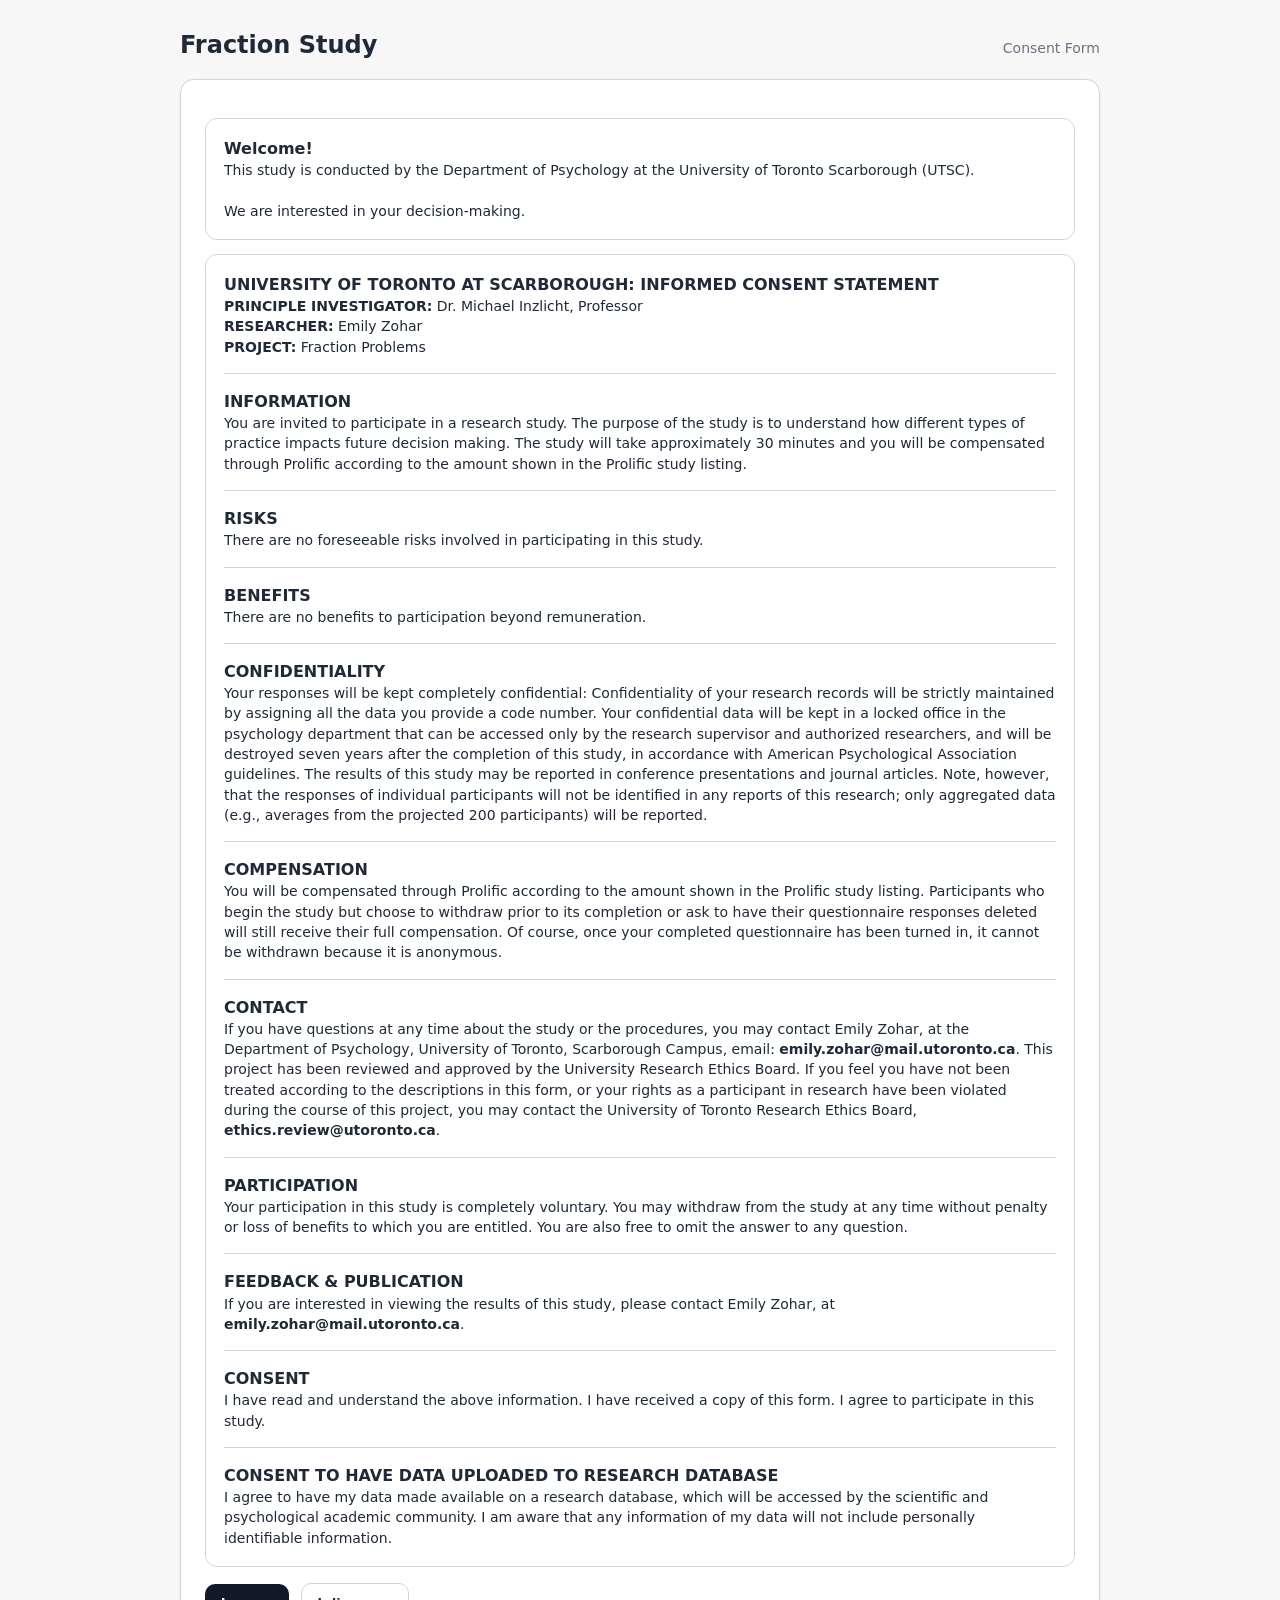
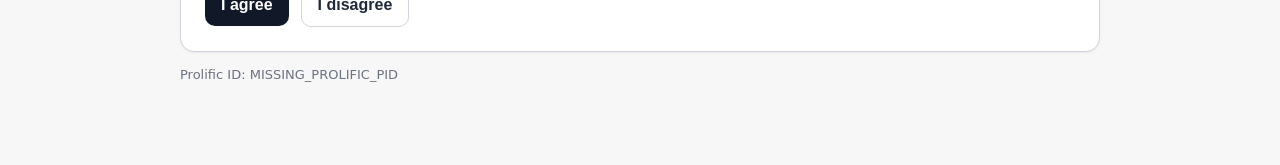
<file: real_run.html>
<!doctype html>
<html lang="en">
<head>
  <meta charset="utf-8" />
  <meta name="viewport" content="width=device-width, initial-scale=1" />
  <title>Fraction Demand Selection Task</title>
  <style>
    :root {
      --bg: #f7f7f7;
      --card: #ffffff;
      --text: #1f2937;
      --muted: #6b7280;
      --border: #d1d5db;
      --good: #047857;
      --bad: #b91c1c;
      --button: #111827;
      --buttonText: #ffffff;
    }

    html, body {
      margin: 0;
      padding: 0;
      min-height: 100%;
      background: var(--bg);
      color: var(--text);
      font-family: system-ui, -apple-system, BlinkMacSystemFont, "Segoe UI", sans-serif;
      line-height: 1.45;
    }

    .shell {
      max-width: 920px;
      margin: 0 auto;
      padding: 28px 18px 80px;
    }

    .topbar {
      display: flex;
      justify-content: space-between;
      gap: 16px;
      align-items: baseline;
      margin-bottom: 16px;
    }

    h1 {
      font-size: 24px;
      margin: 0;
      font-weight: 750;
    }

    #subheader {
      font-size: 14px;
      color: var(--muted);
    }

    .card {
      background: var(--card);
      border: 1px solid var(--border);
      border-radius: 14px;
      padding: 24px;
      box-shadow: 0 1px 3px rgba(0,0,0,.05);
    }

    .notice {
      border: 1px solid var(--border);
      background: #fff;
      border-radius: 12px;
      padding: 18px;
      margin: 14px 0;
    }

    .row {
      display: flex;
      flex-wrap: wrap;
      gap: 12px;
      align-items: center;
      margin-top: 16px;
    }

    .btn {
      appearance: none;
      border: 0;
      background: var(--button);
      color: var(--buttonText);
      border-radius: 10px;
      padding: 12px 16px;
      font-size: 16px;
      font-weight: 650;
      cursor: pointer;
    }

    .btn.secondary {
      background: #ffffff;
      color: var(--text);
      border: 1px solid var(--border);
    }

    .btn.large {
      min-width: 230px;
      min-height: 72px;
      font-size: 18px;
    }

    .btn:disabled {
      opacity: .55;
      cursor: not-allowed;
    }

    .input {
      width: min(420px, 100%);
      font-size: 20px;
      padding: 12px 14px;
      border: 1px solid var(--border);
      border-radius: 10px;
      background: #fff;
      color: var(--text);
    }

    .small { font-size: 14px; }
    .muted { color: var(--muted); }
    .good { color: var(--good); }
    .bad { color: var(--bad); }
    .hr { height: 1px; background: var(--border); margin: 16px 0; }

    .math {
      font-size: 34px;
      line-height: 1.5;
      margin: 10px 0;
    }

    .frac sup { font-size: .72em; vertical-align: .45em; }
    .frac sub { font-size: .72em; vertical-align: -.15em; }

    .pill {
      display: inline-flex;
      align-items: center;
      border: 1px solid var(--border);
      border-radius: 999px;
      padding: 6px 10px;
      font-size: 13px;
      color: var(--muted);
      background: #fff;
    }

    .footer {
      display: flex;
      justify-content: space-between;
      gap: 12px;
      color: var(--muted);
      font-size: 13px;
      margin-top: 14px;
    }

    .choiceGrid {
      display: grid;
      grid-template-columns: repeat(auto-fit, minmax(260px, 1fr));
      gap: 16px;
      margin-top: 18px;
    }

    .choiceCard {
  border: 1px solid var(--border);
  border-radius: 14px;
  padding: 0;
  background: #fff;
  overflow: hidden;
  min-height: 220px;
}

.choiceButton {
  width: 100%;
  height: 100%;
  min-height: 220px;
  border: none;
  background: transparent;
  font-size: 24px;
  font-weight: 700;
  cursor: pointer;

  display: flex;
  align-items: center;
  justify-content: center;
}
.completeButton {
  background: #d93025;
  color: white;
}

.completeButton:hover {
  background: #b3261e;
}

.answerButton {
  background: #1a73e8;
  color: white;
}

.answerButton:hover {
  background: #1558b0;
}


    .choiceTitle {
      font-weight: 750;
      font-size: 18px;
      margin-bottom: 8px;
    }

    .notepad-panel-fixed {
      position: fixed;
      right: 18px;
      bottom: 18px;
      width: 290px;
      background: white;
      border: 1px solid var(--border);
      border-radius: 14px;
      padding: 12px;
      box-shadow: 0 6px 22px rgba(0,0,0,.12);
      z-index: 10;
    }

    .notepad {
      width: calc(100% - 22px);
      min-height: 110px;
      resize: vertical;
      font-family: inherit;
      font-size: 15px;
      line-height: 1.35;
      padding: 9px 10px;
      margin-top: 6px;
      border: 1px solid var(--border);
      border-radius: 8px;
    }

    .calc-grid {
      display: grid;
      grid-template-columns: repeat(4, 1fr);
      gap: 6px;
      margin-top: 8px;
    }

    .calc-key {
      border: 1px solid var(--border);
      background: #fff;
      border-radius: 8px;
      padding: 8px 0;
      font-weight: 650;
      cursor: pointer;
    }

    .calc-input {
      width: calc(100% - 24px);
      font-size: 16px;
      padding: 8px 10px;
      margin-top: 8px;
    }

    .calc-result {
      min-height: 24px;
      font-size: 18px;
      margin-top: 4px;
    }


    .scaffold-table {
      width: 100%;
      border-collapse: collapse;
      margin-top: 12px;
    }
    .scaffold-table th, .scaffold-table td {
      border: 1px solid var(--border);
      padding: 8px;
      vertical-align: top;
    }
    .scaffold-table th {
      text-align: left;
      background: #f3f4f6;
    }
    .scaffold-input {
      width: calc(100% - 18px);
      min-height: 34px;
      padding: 7px 8px;
      border: 1px solid var(--border);
      border-radius: 7px;
      font: inherit;
    }

    .step-bank {
      display: flex;
      flex-wrap: wrap;
      gap: 8px;
      min-height: 48px;
      padding: 10px;
      border: 1px dashed var(--border);
      border-radius: 10px;
      background: #f9fafb;
      margin-top: 10px;
    }
    .step-card {
      border: 1px solid var(--border);
      border-radius: 8px;
      padding: 8px 10px;
      background: #fff;
      cursor: grab;
      user-select: none;
    }
    .step-card:active { cursor: grabbing; }
    .step-slot {
      min-height: 42px;
      border: 1px dashed var(--border);
      border-radius: 8px;
      padding: 5px;
      background: #fff;
    }
    .step-slot.drag-over, .step-bank.drag-over {
      outline: 2px solid #6b7280;
      outline-offset: 1px;
    }

    .likert-scale {
      display: grid;
      grid-template-columns: repeat(7, minmax(42px, 1fr));
      gap: 8px;
      margin-top: 16px;
    }
    .likert-option {
      display: flex;
      flex-direction: column;
      align-items: center;
      gap: 5px;
      cursor: pointer;
    }
    .likert-option input { width: 20px; height: 20px; }
    .likert-option span { font-weight: 650; }
    .likert-anchors {
      display: flex;
      justify-content: space-between;
      margin-top: 6px;
      color: var(--muted);
      font-size: 13px;
    }

    @media (max-width: 760px) {
      .notepad-panel-fixed {
        position: static;
        width: auto;
        margin-top: 18px;
      }
      .math { font-size: 28px; }
    }
  </style>
</head>
<body>
  <div class="shell">
    <div class="topbar">
      <h1>Fraction Study</h1>
      <div id="subheader"></div>
    </div>
    <main id="content" class="card"></main>
    <div class="footer">
      <div id="leftFooter"></div>
      <div id="rightFooter"></div>
    </div>
  </div>

<script>
(() => {
  const $ = (id) => document.getElementById(id);

  // ============================================================
  // CONFIG: EDIT THESE BEFORE LAUNCHING
  // ============================================================
  const CONFIG = {
     experimentID: "1Owm0RGeMQyL", // DataPipe experiment ID
    // Replace with the completion URL supplied by Prolific (normally ends in ?cc=XXXXXXX).
    completionRedirectURL: "https://app.prolific.com/submissions/complete?cc=C1FUTHEC",
    totalStudyMs: 45 * 60 * 1000,
    practicePhaseMs: 10 * 60 * 1000,
    minimumPracticeProblems: 4,
    mainTaskTrials: 10,
    mandatoryTaskTrials: 3,
    feedbackMs: 700,
    revealAnswerMs: 1200,
    allowMixedNumbers: true,
    downloadCSVOnPipeFailure: true
  };

  // ============================================================
  // STATE
  // ============================================================
  const state = {
    participantId: null,
    startedAtISO: null,
    phase: null,
    events: [],
    practiceRows: [],
    dstChoiceRows: [],
    dstPerformanceRows: [],
    selectedPracticeProblems: [],
    selectedDSTProblems: [],
    selectedGiveUpProblems: [],
    selectedMandatoryProblems: [],
    consent: null,
    practiceRatings: null,
    typingCheck: null,
    expectedDemandRating: null,
    demographics: null,
    debrief: null,
    timedOutToDemographics: false,
    taskStartedAtMs: null,
    taskDeadlineMs: null,
    practiceDeadlineMs: null,
    timeoutHandle: null,
    ended: false,
    saving: false,
    notepadText: "",
    notepadHistory: [],
    calculatorHistory: [],
    currentCalculatorEntries: [],
    currentCalculatorContext: null,
    practiceCondition: null,
    practiceConditionNumber: null,
    practiceConditionSource: null,
    practiceConditionError: null,
    _eventIndex: 0
  };


  window.addEventListener("beforeunload", e => {
  if (state.taskStartedAtMs !== null && !state.ended) {
    e.preventDefault();
    e.returnValue = "";
  }
});
  // ============================================================
  // BASIC HELPERS
  // ============================================================
  function collectURLParams() {
    const combined = new Map();

    function addParams(raw) {
      if (!raw) return;
      let text = String(raw).replace(/^[?#]/, "");

      // Qualtrics or another redirect layer may encode the entire query string.
      // Decode up to twice, stopping when decoding no longer changes the text.
      for (let i = 0; i < 2; i++) {
        try {
          const decoded = decodeURIComponent(text);
          if (decoded === text) break;
          text = decoded;
        } catch (_) {
          break;
        }
      }

      const params = new URLSearchParams(text);
      for (const [key, value] of params.entries()) {
        combined.set(String(key).trim().toLowerCase(), String(value).trim());
      }
    }

    addParams(window.location.search);
    addParams(window.location.hash);

    // Also handle a nested URL/query passed as a single encoded parameter.
    for (const value of Array.from(combined.values())) {
      if (value.includes("PROLIFIC_PID=") || value.includes("prolific_pid=")) {
        const nestedQuery = value.includes("?") ? value.split("?").slice(1).join("?") : value;
        addParams(nestedQuery);
      }
    }

    return combined;
  }

  function getParam(params, ...names) {
    for (const name of names) {
      const value = params.get(String(name).toLowerCase());
      if (value !== undefined && value !== null && value !== "") return value;
    }
    return "";
  }

  function getURLParams() {
    const params = collectURLParams();
    return {
      participantId: getParam(params, "PROLIFIC_PID", "participantId", "participant_id") || "MISSING_PROLIFIC_PID",
      studyId: getParam(params, "STUDY_ID", "studyId", "study_id"),
      sessionId: getParam(params, "SESSION_ID", "sessionId", "session_id"),
      condition: getParam(params, "condition"),
      receivedParams: Object.fromEntries(params.entries())
    };
  }

  function initStudy() {
    const { participantId, studyId, sessionId, receivedParams } = getURLParams();
    state.participantId = participantId;
    state.studyId = studyId;
    state.sessionId = sessionId;
    state.startedAtISO = new Date().toISOString();
    logEvent("study_page_loaded", {
      participantId,
      studyId,
      sessionId,
      receivedURL: window.location.href,
      receivedParams: JSON.stringify(receivedParams)
    });
  }

  const PRACTICE_CONDITIONS = [
    "solve_practice",
    "answer_exposure",
    "guided_table"
  ];

  function assignPracticeCondition() {
    const { condition: rawCondition } = getURLParams();
    const conditionNumber = Number(rawCondition);

    if (rawCondition === null || String(rawCondition).trim() === "") {
      throw new Error(
        "Missing condition URL parameter. The study URL must include condition=0, condition=1, or condition=2."
      );
    }

    if (!Number.isInteger(conditionNumber) || conditionNumber < 0 || conditionNumber >= PRACTICE_CONDITIONS.length) {
      throw new Error(
        `Invalid condition URL parameter: ${rawCondition}. Use condition=0, condition=1, or condition=2.`
      );
    }

    state.practiceConditionNumber = conditionNumber;
    state.practiceCondition = PRACTICE_CONDITIONS[conditionNumber];
    state.practiceConditionSource = "url_parameter";
    state.practiceConditionError = null;

    logEvent("practice_condition_assigned", {
      practiceConditionNumber: state.practiceConditionNumber,
      practiceCondition: state.practiceCondition,
      practiceConditionSource: state.practiceConditionSource,
      practiceConditionError: ""
    });
  }

  function startTimedStudy() {
    state.taskStartedAtMs = Date.now();
    state.practiceDeadlineMs = state.taskStartedAtMs + CONFIG.practicePhaseMs;
    state.taskDeadlineMs = state.taskStartedAtMs + CONFIG.totalStudyMs;
    logEvent("timed_study_start", {
      totalStudyMs: CONFIG.totalStudyMs,
      practicePhaseMs: CONFIG.practicePhaseMs
    });
    state.timeoutHandle = window.setTimeout(() => {
      // Active trial screens poll studyTimeRemaining() and finish cleanly so
      // the current response/notepad data can be written before saving.
      logEvent("fraction_task_time_expired", { elapsedMs: elapsedStudyMs() });
    }, CONFIG.totalStudyMs);
  }

  function elapsedStudyMs() {
    return state.taskStartedAtMs == null ? 0 : Math.max(0, Date.now() - state.taskStartedAtMs);
  }

  function remainingStudyMs() {
    return state.taskDeadlineMs == null ? CONFIG.totalStudyMs : Math.max(0, state.taskDeadlineMs - Date.now());
  }

  function shouldContinuePracticeBlock() {
    if (!studyTimeRemaining()) return false;
    const tenMinutesElapsed = state.practiceDeadlineMs != null && Date.now() >= state.practiceDeadlineMs;
    const minimumCompleted = state.practiceRows.length >= CONFIG.minimumPracticeProblems;
    return !tenMinutesElapsed || !minimumCompleted;
  }

  function studyTimeRemaining() {
    return state.taskDeadlineMs != null && Date.now() < state.taskDeadlineMs && !state.ended;
  }

  // Timing is enforced in the background only. No participant-facing countdown is rendered.

  function logEvent(type, payload = {}) {
    state._eventIndex += 1;
    state.events.push({
      kind: "event",
      participantId: state.participantId,
      eventIndex: state._eventIndex,
      timestampISO: new Date().toISOString(),
      type,
      ...payload
    });
  }

  function now() { return performance.now(); }
  function wait(ms) { return new Promise(resolve => setTimeout(resolve, ms)); }

  function shuffledCopy(arr) {
    const a = arr.slice();
    for (let i = a.length - 1; i > 0; i--) {
      const j = Math.floor(Math.random() * (i + 1));
      [a[i], a[j]] = [a[j], a[i]];
    }
    return a;
  }

  function escapeHTML(s) {
    return String(s ?? "")
      .replace(/&/g, "&amp;")
      .replace(/</g, "&lt;")
      .replace(/>/g, "&gt;")
      .replace(/"/g, "&quot;")
      .replace(/'/g, "&#039;");
  }

  function html(s) {
    const d = document.createElement("div");
    d.innerHTML = s;
    return d;
  }

  function clearContent() { $("content").innerHTML = ""; }
  function render(node) { clearContent(); $("content").appendChild(node); }
  function setHeader(text) { $("subheader").textContent = text || ""; }
  function setFooter(left = "", right = "") {
    $("leftFooter").textContent = left || "";
    $("rightFooter").textContent = right || "";
  }

  function asciiMathText(s) {
    return String(s ?? "")
      .replace(/−/g, "-")
      .replace(/×/g, "*")
      .replace(/÷/g, "/")
      .replace(/\u00A0/g, " ");
  }

  function excelText(s) {
    const v = String(s ?? "");
    if (v === "") return "";
    return `="${v.replace(/"/g, '""')}"`;
  }

  // ============================================================
  // EXACT FRACTION ARITHMETIC
  // ============================================================
  function gcd(a, b) {
    a = Math.abs(a);
    b = Math.abs(b);
    while (b !== 0) {
      const t = b;
      b = a % b;
      a = t;
    }
    return a || 1;
  }

  function frac(n, d = 1) {
    if (d === 0) throw new Error("Zero denominator");
    if (d < 0) { n = -n; d = -d; }
    const g = gcd(n, d);
    return { n: n / g, d: d / g };
  }

  function add(a, b) { return frac(a.n * b.d + b.n * a.d, a.d * b.d); }
  function sub(a, b) { return frac(a.n * b.d - b.n * a.d, a.d * b.d); }
  function mul(a, b) { return frac(a.n * b.n, a.d * b.d); }
  function div(a, b) { return frac(a.n * b.d, a.d * b.n); }

  function sameFrac(a, b) { return a && b && a.n === b.n && a.d === b.d; }

  function fracText(f) {
    if (!f) return "";
    if (f.d === 1) return String(f.n);
    return `${f.n}/${f.d}`;
  }

  function rawFracHTML(n, d, forceFraction = false) {
    if (d === 1 && !forceFraction) return String(n);
    return `<span class="frac"><sup>${n}</sup>&frasl;<sub>${d}</sub></span>`;
  }

  function fracHTML(f) {
    if (!f) return "";
    if (f.d === 1) return String(f.n);
    return rawFracHTML(f.n, f.d);
  }

  function parseFractionInput(raw) {
    const s = String(raw || "").trim();
    if (!s) return { ok: false, error: "Please enter an answer." };
    if (s.includes(".")) return { ok: false, error: "Decimals are not allowed. Enter a whole number or fraction." };

    if (/^-?\d+$/.test(s)) {
      return { ok: true, value: frac(Number(s), 1), normalized: String(Number(s)) };
    }

    let m = s.match(/^(-?\d+)\s*\/\s*(-?\d+)$/);
    if (m) {
      const n = Number(m[1]);
      const d = Number(m[2]);
      if (d === 0) return { ok: false, error: "The denominator cannot be 0." };
      const f = frac(n, d);
      return { ok: true, value: f, normalized: fracText(f) };
    }

    if (CONFIG.allowMixedNumbers) {
      m = s.match(/^(-?\d+)\s+(\d+)\s*\/\s*(\d+)$/);
      if (m) {
        const whole = Number(m[1]);
        const n = Number(m[2]);
        const d = Number(m[3]);
        if (d === 0) return { ok: false, error: "The denominator cannot be 0." };
        const sign = whole < 0 ? -1 : 1;
        const improper = frac(sign * (Math.abs(whole) * d + n), d);
        return { ok: true, value: improper, normalized: fracText(improper) };
      }
    }

    return {
      ok: false,
      error: CONFIG.allowMixedNumbers
        ? "Use a whole number, fraction, or mixed number, such as 2, 3/4, or 1 1/2."
        : "Use a whole number or fraction, such as 2 or 3/4."
    };
  }

  // ============================================================
  // PROBLEM CREATION
  // ============================================================
  function F(n, d) {
    const f = frac(n, d);
    return { f, text: fracText(f), html: fracHTML(f) };
  }

  function opFunc(op) {
    if (op === "+") return add;
    if (op === "-") return sub;
    if (op === "*") return mul;
    if (op === "/") return div;
    throw new Error(`Unknown operator: ${op}`);
  }

  function opHTML(op) {
    if (op === "+") return "+";
    if (op === "-") return "−";
    if (op === "*") return "×";
    if (op === "/") return "÷";
    throw new Error(`Unknown operator: ${op}`);
  }

  function stepObject(stepNumber, left, op, right, result) {
    const leftText = typeof left === "string" ? left : fracText(left);
    const leftHTML = typeof left === "string" ? escapeHTML(left) : fracHTML(left);
    return {
      stepNumber,
      op,
      leftText,
      leftHTML,
      rightText: right.text,
      rightHTML: right.html,
      expressionText: `${leftText} ${op} ${right.text}`,
      expressionHTML: `${leftHTML} ${opHTML(op)} ${right.html}`,
      correctNumerator: result.n,
      correctDenominator: result.d,
      correctText: fracText(result)
    };
  }

  function makeOne(id, difficulty, A, op, B) {
    const a = F(A[0], A[1]);
    const b = F(B[0], B[1]);
    const answer = opFunc(op)(a.f, b.f);
    return {
      id,
      difficulty,
      steps: 1,
      operationSequence: [op],
      expressionText: `${a.text} ${op} ${b.text}`,
      expressionHTML: `${a.html} ${opHTML(op)} ${b.html}`,
      intermediateSteps: [stepObject(1, a.f, op, b, answer)],
      correctNumerator: answer.n,
      correctDenominator: answer.d,
      correctText: fracText(answer)
    };
  }

  function makeTwo(id, difficulty, A, op1, B, op2, C) {
    const a = F(A[0], A[1]);
    const b = F(B[0], B[1]);
    const c = F(C[0], C[1]);
    const mid = opFunc(op1)(a.f, b.f);
    const answer = opFunc(op2)(mid, c.f);
    return {
      id,
      difficulty,
      steps: 2,
      operationSequence: [op1, op2],
      expressionText: `(${a.text} ${op1} ${b.text}) ${op2} ${c.text}`,
      expressionHTML: `(${a.html} ${opHTML(op1)} ${b.html}) ${opHTML(op2)} ${c.html}`,
      intermediateSteps: [
        stepObject(1, a.f, op1, b, mid),
        stepObject(2, mid, op2, c, answer)
      ],
      correctNumerator: answer.n,
      correctDenominator: answer.d,
      correctText: fracText(answer)
    };
  }

  function makeThreeChain(id, difficulty, A, op1, B, op2, C, op3, D) {
    const a = F(A[0], A[1]);
    const b = F(B[0], B[1]);
    const c = F(C[0], C[1]);
    const d = F(D[0], D[1]);
    const mid1 = opFunc(op1)(a.f, b.f);
    const mid2 = opFunc(op2)(mid1, c.f);
    const answer = opFunc(op3)(mid2, d.f);
    return {
      id,
      difficulty,
      steps: 3,
      operationSequence: [op1, op2, op3],
      expressionText: `((${a.text} ${op1} ${b.text}) ${op2} ${c.text}) ${op3} ${d.text}`,
      expressionHTML: `((${a.html} ${opHTML(op1)} ${b.html}) ${opHTML(op2)} ${c.html}) ${opHTML(op3)} ${d.html}`,
      intermediateSteps: [
        stepObject(1, a.f, op1, b, mid1),
        stepObject(2, mid1, op2, c, mid2),
        stepObject(3, mid2, op3, d, answer)
      ],
      correctNumerator: answer.n,
      correctDenominator: answer.d,
      correctText: fracText(answer)
    };
  }

  function generatePracticeBank() {
    return [
      // Slightly harder practice: all problems require at least two operations.
      makeTwo("PRAC_M01", "medium", [5,7], "+", [4,11], "*", [7,9]),
      makeTwo("PRAC_M02", "medium", [11,12], "-", [2,9], "/", [5,8]),
      makeTwo("PRAC_M03", "medium", [7,10], "+", [5,13], "*", [9,14]),
      makeTwo("PRAC_M04", "medium", [13,15], "-", [3,10], "+", [5,12]),
      makeTwo("PRAC_M05", "medium", [5,8], "*", [7,12], "+", [3,11]),
      makeTwo("PRAC_M06", "medium", [7,9], "/", [14,25], "-", [2,13]),
      makeTwo("PRAC_M07", "medium", [4,11], "+", [7,15], "/", [13,18]),
      makeTwo("PRAC_M08", "medium", [17,20], "-", [5,12], "*", [11,14]),
      makeTwo("PRAC_M09", "medium", [8,13], "+", [7,18], "-", [2,9]),
      makeTwo("PRAC_M10", "medium", [11,14], "/", [22,27], "+", [5,16]),

      // Three-operation chains. The first item mirrors the intended guided format.
      makeThreeChain("PRAC_H01", "hard", [7,11], "+", [18,25], "/", [21,25], "-", [16,21]),
      makeThreeChain("PRAC_H02", "hard", [11,20], "-", [5,12], "/", [7,12], "+", [11,25]),
      makeThreeChain("PRAC_H03", "hard", [15,16], "+", [1,12], "*", [3,14], "-", [1,15]),
      makeThreeChain("PRAC_H04", "hard", [6,11], "-", [11,21], "/", [4,15], "+", [9,11]),
      makeThreeChain("PRAC_H05", "hard", [7,11], "+", [5,11], "*", [7,15], "/", [5,12]),
      makeThreeChain("PRAC_H06", "hard", [2,15], "-", [1,20], "*", [14,15], "+", [11,12]),
      makeThreeChain("PRAC_H07", "hard", [7,18], "/", [7,18], "-", [7,12], "+", [6,11]),
      makeThreeChain("PRAC_H08", "hard", [1,12], "+", [17,25], "/", [7,20], "-", [13,24]),
      makeThreeChain("PRAC_H09", "hard", [17,20], "-", [5,12], "*", [7,24], "+", [5,12]),
      makeThreeChain("PRAC_H10", "hard", [11,24], "+", [7,12], "/", [9,14], "-", [17,18]),
      makeThreeChain("PRAC_H11", "hard", [19,20], "-", [2,11], "/", [13,18], "+", [19,20]),
      makeThreeChain("PRAC_H12", "hard", [5,11], "+", [11,13], "*", [13,15], "-", [4,25]),
      makeThreeChain("PRAC_H13", "hard", [7,12], "-", [1,18], "/", [5,21], "-", [7,18]),
      makeThreeChain("PRAC_H14", "hard", [5,11], "+", [13,14], "*", [7,12], "/", [9,16]),
      makeThreeChain("PRAC_H15", "hard", [17,18], "-", [5,18], "*", [7,11], "+", [7,13])
    ];
  }

  // Legacy 25-item pilot bank retained for reference; the study now uses generateStudyProblemSet().
  function generateLegacyPilotBank() {
    return [
      makeThreeChain("DST_H001", "hard", [1,12], "-", [1,18], "/", [11,16], "+", [9,22]),
    makeThreeChain("DST_H002", "hard", [20,21], "-", [3,14], "*", [17,20], "+", [7,15]),
    makeThreeChain("DST_H003", "hard", [7,18], "+", [5,12], "/", [13,22], "-", [13,14]),
    makeThreeChain("DST_H004", "hard", [1,12], "+", [1,14], "*", [6,11], "/", [5,12]),
    makeThreeChain("DST_H005", "hard", [3,14], "+", [11,14], "*", [7,20], "-", [5,18]),
    makeThreeChain("DST_H006", "hard", [17,24], "-", [5,14], "/", [5,18], "-", [13,24]),
    makeThreeChain("DST_H007", "hard", [11,24], "+", [5,24], "*", [13,16], "-", [5,22]),
    makeThreeChain("DST_H008", "hard", [17,24], "-", [2,11], "*", [4,15], "/", [9,22]),
    makeThreeChain("DST_H009", "hard", [21,22], "-", [13,15], "/", [1,21], "-", [8,15]),
    makeThreeChain("DST_H010", "hard", [1,20], "+", [5,21], "/", [3,28], "-", [7,20]),
    makeThreeChain("DST_H011", "hard", [15,28], "+", [20,21], "*", [22,25], "-", [11,27]),
    makeThreeChain("DST_H012", "hard", [13,20], "+", [13,16], "/", [13,15], "-", [2,15]),
    makeThreeChain("DST_H013", "hard", [1,12], "-", [1,27], "*", [3,14], "+", [1,28]),
    makeThreeChain("DST_H014", "hard", [19,24], "-", [1,16], "/", [13,20], "+", [8,13]),
    makeThreeChain("DST_H015", "hard", [14,15], "-", [1,12], "/", [11,18], "-", [1,12]),
    makeThreeChain("DST_H016", "hard", [21,22], "+", [11,27], "/", [25,27], "*", [11,18]),
    makeThreeChain("DST_H017", "hard", [11,20], "+", [23,28], "*", [7,18], "/", [21,22]),
    makeThreeChain("DST_H018", "hard", [13,27], "-", [1,22], "/", [8,27], "-", [19,20]),
    makeThreeChain("DST_H019", "hard", [8,11], "-", [7,12], "*", [11,15], "/", [11,12]),
    makeThreeChain("DST_H020", "hard", [5,14], "-", [4,21], "*", [14,15], "/", [19,25]),
    makeThreeChain("DST_H021", "hard", [1,12], "+", [11,24], "/", [7,25], "*", [1,15]),
    makeThreeChain("DST_H022", "hard", [9,16], "+", [1,28], "/", [8,15], "-", [23,28]),
    makeThreeChain("DST_H023", "hard", [15,22], "-", [9,14], "/", [6,11], "+", [19,25]),
    makeThreeChain("DST_H024", "hard", [17,22], "-", [11,28], "*", [11,27], "+", [13,22]),
    makeThreeChain("DST_H025", "hard", [13,14], "+", [11,14], "*", [4,15], "-", [5,24])
    ];
  }

  function checkProblemBank(bank) {
    for (const p of bank) {
      if (p.correctDenominator <= 0) throw new Error(`Bad denominator in ${p.id}`);
      if (gcd(p.correctNumerator, p.correctDenominator) !== 1) throw new Error(`Unreduced answer in ${p.id}`);
    }
  }

  // ============================================================
  // NOTEPAD + WHOLE-NUMBER CALCULATOR
  // ============================================================
  function safeCalculatorEval(expr) {
    const cleaned = String(expr || "")
      .replace(/\s/g, "")
      .replace(/×/g, "*")
      .replace(/−/g, "-")
      .trim();

    if (!cleaned) return { ok: false, error: "Enter one calculation." };

    const m = cleaned.match(/^(\d+)([+\-*÷])(\d+)$/);
    if (!m) {
      return { ok: false, error: "Enter one whole-number calculation only, e.g., 7+4 or 20÷5." };
    }

    const left = Number(m[1]);
    const op = m[2];
    const right = Number(m[3]);
    let result;

    if (op === "+") result = left + right;
    if (op === "-") result = left - right;
    if (op === "*") result = left * right;
    if (op === "÷") {
      if (right === 0) return { ok: false, error: "Cannot divide by 0." };
      result = left / right;
    }

    if (!Number.isFinite(result)) return { ok: false, error: "Invalid calculation." };
    return { ok: true, result };
  }

  function recordCalculatorEntry(action, expressionRaw, outcome = {}) {
    const context = state.currentCalculatorContext || {};
    const entry = {
      timestampISO: new Date().toISOString(),
      action,
      phaseName: context.phaseName || state.phase || "",
      trialNumber: context.trialNumber ?? "",
      problemId: context.problemId || "",
      expressionRaw: String(expressionRaw || ""),
      ok: outcome.ok === true ? 1 : outcome.ok === false ? 0 : "",
      result: outcome.ok ? String(outcome.result) : "",
      error: outcome.ok === false ? String(outcome.error || "") : ""
    };
    state.currentCalculatorEntries.push(entry);
    state.calculatorHistory.push(entry);
    logEvent("calculator_action", {
      calculatorAction: entry.action,
      calculatorPhaseName: entry.phaseName,
      calculatorTrialNumber: entry.trialNumber,
      problemId: entry.problemId,
      calculatorExpressionRaw: entry.expressionRaw,
      calculatorOK: entry.ok,
      calculatorResult: entry.result,
      calculatorError: entry.error
    });
  }

  function showNotepadPanel(context = {}) {
    let panel = document.getElementById("notepadPanel");
    if (!panel) {
      panel = document.createElement("div");
      panel.id = "notepadPanel";
      panel.className = "notepad-panel-fixed";
      document.body.appendChild(panel);
    }

    state.currentCalculatorContext = context || {};
    state.currentCalculatorEntries = [];

    panel.innerHTML = `
      <div><b>Notepad</b></div>
      <div class="small muted">Use this space for rough work. Your notes are saved with this problem.</div>
      <textarea id="roughNotepad" class="notepad" placeholder="Write rough work here..."></textarea>
      <div class="hr"></div>
      <div><b>Calculator</b></div>
      <div class="small muted">Whole-number scratch calculations only. Calculator entries are saved with this problem.</div>
      <input id="calcInput" class="input calc-input" autocomplete="off" placeholder="e.g., 7+4" />
      <div class="calc-grid">
        <button type="button" class="calc-key" data-calc-key="7">7</button>
        <button type="button" class="calc-key" data-calc-key="8">8</button>
        <button type="button" class="calc-key" data-calc-key="9">9</button>
        <button type="button" class="calc-key" data-calc-key="÷">÷</button>
        <button type="button" class="calc-key" data-calc-key="4">4</button>
        <button type="button" class="calc-key" data-calc-key="5">5</button>
        <button type="button" class="calc-key" data-calc-key="6">6</button>
        <button type="button" class="calc-key" data-calc-key="*">×</button>
        <button type="button" class="calc-key" data-calc-key="1">1</button>
        <button type="button" class="calc-key" data-calc-key="2">2</button>
        <button type="button" class="calc-key" data-calc-key="3">3</button>
        <button type="button" class="calc-key" data-calc-key="-">−</button>
        <button type="button" class="calc-key" data-calc-key="0">0</button>
        <button type="button" class="calc-key" data-calc-key="+">+</button>
        <button type="button" id="btnCalcClear" class="calc-key">clear</button>
        <button type="button" id="btnCalc" class="calc-key">=</button>
      </div>
      <div class="small muted" style="margin-top:8px">Result</div>
      <div id="calcResult" class="calc-result"></div>
    `;

    state.notepadText = "";
    const note = $("roughNotepad");
    note.value = "";
    note.addEventListener("input", () => { state.notepadText = note.value; });
    attachCalculatorHandlers();
  }

  function attachCalculatorHandlers() {
    const calcInput = $("calcInput");
    const calcResult = $("calcResult");
    const calcBtn = $("btnCalc");
    const calcClear = $("btnCalcClear");
    if (!calcInput || !calcResult || !calcBtn || !calcClear) return;

    function calculate() {
      const raw = calcInput.value;
      const out = safeCalculatorEval(raw);
      recordCalculatorEntry("calculate", raw, out);
      if (!out.ok) {
        calcResult.innerHTML = `<span class="bad">${escapeHTML(out.error)}</span>`;
        return;
      }
      calcResult.innerHTML = `<b>${escapeHTML(String(out.result))}</b>`;
    }

    calcBtn.onclick = calculate;
    calcClear.onclick = () => {
      if (calcInput.value !== "") recordCalculatorEntry("clear", calcInput.value);
      calcInput.value = "";
      calcResult.textContent = "";
      calcInput.focus();
    };
    calcInput.addEventListener("keydown", e => {
      if (e.key === "Enter") {
        e.preventDefault();
        e.stopPropagation();
        calculate();
      }
    });

    document.querySelectorAll("[data-calc-key]").forEach(btn => {
      btn.onclick = () => {
        calcInput.value += btn.getAttribute("data-calc-key");
        calcInput.focus();
      };
    });
  }

  function captureNotepadSnapshot(phaseName, trialNumber, problemId) {
    const note = $("roughNotepad");
    const text = note ? note.value : (state.notepadText || "");
    state.notepadText = text;
    state.notepadHistory.push({
      phaseName,
      trialNumber,
      problemId,
      timestampISO: new Date().toISOString(),
      text
    });
    return text;
  }

  function captureCalculatorSnapshot() {
    const calcInput = $("calcInput");
    return {
      calculatorInputAtEnd: calcInput ? calcInput.value : "",
      calculatorEntriesJSON: JSON.stringify(state.currentCalculatorEntries || [])
    };
  }

  function hideNotepadPanel() {
    const panel = document.getElementById("notepadPanel");
    if (panel) panel.remove();
    state.currentCalculatorContext = null;
    state.currentCalculatorEntries = [];
  }

  // ============================================================
  // SCREENS
  // ============================================================
  async function consentScreen() {
    state.phase = "consent";
    setHeader("Consent Form");
    setFooter("Prolific ID: " + state.participantId, "");
    logEvent("consent_screen");

    render(html(`
      <div class="notice">
        <div><b>Welcome!</b></div>
        <div class="small">
          This study is conducted by the Department of Psychology at the University of Toronto Scarborough (UTSC).
          <br><br>
          We are interested in your decision-making.
        </div>
      </div>

      <div class="notice">
        <div><b>UNIVERSITY OF TORONTO AT SCARBOROUGH: INFORMED CONSENT STATEMENT</b></div>
        <div class="small">
          <b>PRINCIPLE INVESTIGATOR:</b> Dr. Michael Inzlicht, Professor<br>
          <b>RESEARCHER:</b> Emily Zohar<br>
          <b>PROJECT:</b> Fraction Problems
        </div>

        <div class="hr"></div>
        <div><b>INFORMATION</b></div>
        <div class="small">
          You are invited to participate in a research study. The purpose of the study is to understand how different types of practice impacts future decision making. The study will take approximately 30 minutes and you will be compensated through Prolific according to the amount shown in the Prolific study listing.
        </div>

        <div class="hr"></div>
        <div><b>RISKS</b></div>
        <div class="small">
          There are no foreseeable risks involved in participating in this study.
        </div>

        <div class="hr"></div>
        <div><b>BENEFITS</b></div>
        <div class="small">
          There are no benefits to participation beyond remuneration.
        </div>

        <div class="hr"></div>
        <div><b>CONFIDENTIALITY</b></div>
        <div class="small">
          Your responses will be kept completely confidential: Confidentiality of your research records will be strictly maintained by assigning all the data you provide a code number. Your confidential data will be kept in a locked office in the psychology department that can be accessed only by the research supervisor and authorized researchers, and will be destroyed seven years after the completion of this study, in accordance with American Psychological Association guidelines. The results of this study may be reported in conference presentations and journal articles. Note, however, that the responses of individual participants will not be identified in any reports of this research; only aggregated data (e.g., averages from the projected 200 participants) will be reported.
        </div>

        <div class="hr"></div>
        <div><b>COMPENSATION</b></div>
        <div class="small">
          You will be compensated through Prolific according to the amount shown in the Prolific study listing. Participants who begin the study but choose to withdraw prior to its completion or ask to have their questionnaire responses deleted will still receive their full compensation. Of course, once your completed questionnaire has been turned in, it cannot be withdrawn because it is anonymous.
        </div>

        <div class="hr"></div>
        <div><b>CONTACT</b></div>
        <div class="small">
          If you have questions at any time about the study or the procedures, you may contact Emily Zohar, at the Department of Psychology, University of Toronto, Scarborough Campus, email: <b>emily.zohar@mail.utoronto.ca</b>. This project has been reviewed and approved by the University Research Ethics Board. If you feel you have not been treated according to the descriptions in this form, or your rights as a participant in research have been violated during the course of this project, you may contact the University of Toronto Research Ethics Board, <b>ethics.review@utoronto.ca</b>.
        </div>

        <div class="hr"></div>
        <div><b>PARTICIPATION</b></div>
        <div class="small">
          Your participation in this study is completely voluntary. You may withdraw from the study at any time without penalty or loss of benefits to which you are entitled. You are also free to omit the answer to any question.
        </div>

        <div class="hr"></div>
        <div><b>FEEDBACK &amp; PUBLICATION</b></div>
        <div class="small">
          If you are interested in viewing the results of this study, please contact Emily Zohar, at <b>emily.zohar@mail.utoronto.ca</b>.
        </div>

        <div class="hr"></div>
        <div><b>CONSENT</b></div>
        <div class="small">
          I have read and understand the above information. I have received a copy of this form. I agree to participate in this study.
        </div>

        <div class="hr"></div>
        <div><b>CONSENT TO HAVE DATA UPLOADED TO RESEARCH DATABASE</b></div>
        <div class="small">
          I agree to have my data made available on a research database, which will be accessed by the scientific and psychological academic community. I am aware that any information of my data will not include personally identifiable information.
        </div>
      </div>

      <div class="row">
        <button id="btnConsentAgree" class="btn">I agree</button>
        <button id="btnConsentDisagree" class="btn secondary">I disagree</button>
      </div>
    `));

    const agreed = await new Promise(resolve => {
      $("btnConsentAgree").onclick = () => resolve(true);
      $("btnConsentDisagree").onclick = () => resolve(false);
    });

    state.consent = {
      kind: "consent",
      participantId: state.participantId,
      timestampISO: new Date().toISOString(),
      agreed: agreed ? 1 : 0,
      dataSharingConsent: agreed ? 1 : 0
    };
    logEvent("consent_response", {
      agreed: agreed ? 1 : 0,
      dataSharingConsent: agreed ? 1 : 0
    });
    return agreed;
  }

  async function endNoConsentScreen() {
    if (state.saving) return;
    state.saving = true;
    state.phase = "end_no_consent";
    state.ended = true;
    if (state.timeoutHandle) window.clearTimeout(state.timeoutHandle);
    setHeader("Finished");
    setFooter("", "");
    hideNotepadPanel();

    const filename = `fraction-dst-sub-${state.participantId}-${Date.now()}.csv`;
    const csvString = toCSV(flattenForCSV());

    render(html(`
      <div class="notice">
        <div><b>You did not consent to participate.</b></div>
        <div class="small">Saving your response…</div>
        <div class="small">Please do not close this window.</div>
      </div>
    `));

    try {
      await saveCSVToPipe({
        experimentID: CONFIG.experimentID,
        filename,
        csvString
      });

      logEvent("datapipe_save_success_no_consent", { filename });

      render(html(`
        <div class="notice">
          <div class="good"><b>Saved.</b></div>
          <div class="small">You will now be redirected to Prolific.</div>
        </div>
      `));

      await wait(700);
      redirectToCompletionURL();
    } catch (e) {
      console.error(e);
      const errorMessage = e instanceof Error ? e.message : String(e);
      logEvent("datapipe_save_failure_no_consent", { filename, errorMessage });

      const rows = flattenForCSV();
      rows.push({
        kind: "save_error",
        participantId: state.participantId,
        timestampISO: new Date().toISOString(),
        consentAgreed: 0,
        errorMessage
      });
      const csvWithError = toCSV(rows);

      render(html(`
        <div class="notice">
          <div class="bad"><b>Upload failed.</b></div>
          <div class="small">Your consent response could not be uploaded.</div>
          <div class="hr"></div>
          <div class="small"><b>Error:</b> ${escapeHTML(errorMessage)}</div>
        </div>
        <div class="row">
          <button id="btnCsv" class="btn">Download CSV</button>
          <button id="btnRedirect" class="btn secondary">Redirect to Prolific</button>
        </div>
      `));

      $("btnCsv").onclick = () => downloadText(filename, csvWithError, "text/csv");
      $("btnRedirect").onclick = redirectToCompletionURL;
    }
  }

async function fractionInstructionsScreen() {
  state.phase = "fraction_instructions";
  setHeader("Fraction Instructions");
  setFooter("", "");
  logEvent("fraction_instructions_screen", {
    practiceCondition: state.practiceCondition
  });

  const conditionText = {
    solve_practice: `
      <div><b>Your first activity</b></div>
      <div class="small">
        During practice, you will solve fraction problems.
        For each problem, calculate the answer and submit your response.
      </div>
    `,

    answer_exposure: `
      <div><b>Your first activity</b></div>
      <div class="small">
        During practice, you will solve fraction problems.
        For each problem, calculate the answer and submit your response.
      </div>
    `,

    guided_table: `
      <div><b>Your first activity</b></div>
      <div class="small">
        During practice, you will solve fraction problems.
        For each problem, calculate the answer and submit your response.
      </div>
    `
  }[state.practiceCondition];


  // Each item becomes its own instruction page.
  const instructionPages = [

    // PAGE 1
    `
      <div class="notice">
        <div><b>How to enter your answers</b></div>
        <div class="small">
          Enter answers as fractions, mixed numbers, or whole numbers.
          <br><br>
          <b>Do not use decimals.</b>
          <br><br>
          Examples of valid answers:
          <br>
          <b>3/4</b>
          <br>
          <b>1 1/2</b>
          <br>
          <b>2</b>
        </div>
      </div>
    `,

    // PAGE 2
    `
      <div class="notice">
        <div><b>Addition and subtraction</b></div>
        <div class="small">
          To add or subtract fractions:
          <br><br>
          1. Find a common denominator.
          <br>
          2. Rewrite the fractions using that denominator.
          <br>
          3. Add or subtract the numerators.
          <br><br>

          <b>Example:</b>
          <br><br>

          <div class="math">
            ${fracHTML(frac(3,5))} + ${fracHTML(frac(1,4))}
            =
            ${rawFracHTML(12,20)} + ${rawFracHTML(5,20)}
            =
            ${rawFracHTML(17,20)}
          </div>
        </div>
      </div>
    `,

    // PAGE 3
    `
      <div class="notice">
        <div><b>Multiplication</b></div>
        <div class="small">
          To multiply fractions:
          <br><br>
          1. Multiply the numerators together.
          <br>
          2. Multiply the denominators together.
          <br>
          3. Simplify the result when possible.
          <br><br>

          <b>Example:</b>
          <br><br>

          <div class="math">
            ${fracHTML(frac(2,3))} × ${fracHTML(frac(1,2))}
            =
            ${rawFracHTML(2,6)}
            =
            ${fracHTML(frac(1,3))}
          </div>
        </div>
      </div>
    `,

    // PAGE 4
    `
      <div class="notice">
        <div><b>Division</b></div>
        <div class="small">
          To divide fractions:
          <br><br>
          1. Flip the second fraction.
          <br>
          2. Change division to multiplication.
          <br>
          3. Multiply the fractions.
          <br>
          4. Simplify the result when possible.
          <br><br>

          <b>Example:</b>
          <br><br>

          <div class="math">
            ${fracHTML(frac(1,2))} ÷ ${fracHTML(frac(1,4))}
            =
            ${fracHTML(frac(1,2))} × ${rawFracHTML(4,1,true)}
            =
            ${rawFracHTML(4,2)}
            =
            2
          </div>
        </div>
      </div>
    `,

    // PAGE 5
`
  <div class="notice">
    <div><b>Follow the steps in the correct order</b></div>

    <div class="small">
      Some fraction problems involve more than one operation.
      <br><br>

      <b>For these problems, it is important to complete each operation in the correct order.</b>
      Use the parentheses to guide you through the problem from left to right.
      <br><br>

      Depending on the problem, you may need to:
      <ol style="margin-bottom:0">
        <li>
          <b>For addition or subtraction:</b>
          find a common denominator, rewrite the fractions, and then add or subtract.
        </li>

        <li>
          <b>For division:</b>
          flip the second fraction and change division to multiplication.
        </li>

        <li>
          <b>For multiplication:</b>
          multiply the fractions.
        </li>

        <li>
          <b>Continue to the next operation</b>
          until the problem is complete.
        </li>

        <li>
          <b>Simplify your result</b>
          when possible.
        </li>

        <li>
          <b>Enter your final answer.</b>
        </li>
      </ol>

      <br>

      <div class="notice" style="margin-bottom:0">
        <b>Remember:</b>
        Not every problem will require every step.
        Some steps may need to be used more than once.
        <br><br>
        <b>The correct steps and their order depend on the specific problem.</b>
      </div>
    </div>
  </div>
`
  ];


  // Display each instruction page one at a time.
  for (let pageIndex = 0; pageIndex < instructionPages.length; pageIndex++) {

    const isLastPage = pageIndex === instructionPages.length - 1;

    logEvent("fraction_instruction_page", {
      pageNumber: pageIndex + 1,
      totalPages: instructionPages.length
    });

    render(html(`
      <div class="row">
        <div class="pill">
          Instructions ${pageIndex + 1} of ${instructionPages.length}
        </div>
      </div>

      ${instructionPages[pageIndex]}

      <div id="instructionWaitMessage" class="small muted" style="margin-top:18px">
        Please review these instructions. You will be able to continue shortly.
      </div>

      <div class="row">
        <button
          id="btnInstructionNext"
          class="btn"
          style="display:none"
        >
          ${isLastPage ? "Begin first activity →" : "Next →"}
        </button>
      </div>
    `));

    // Wait 5 seconds before allowing the participant to continue.
    await wait(5000);

    const waitMessage = $("instructionWaitMessage");
    const nextButton = $("btnInstructionNext");

    // The participant may theoretically leave the page before 5 seconds.
    // Check that the elements still exist before modifying them.
    if (waitMessage) {
      waitMessage.textContent = isLastPage
        ? "You may now begin the first activity."
        : "You may now continue to the next instruction.";
    }

    if (nextButton) {
      nextButton.style.display = "inline-block";
    }

    // Wait for the participant to click Next.
    await new Promise(resolve => {
      if (nextButton) {
        nextButton.onclick = resolve;
      } else {
        resolve();
      }
    });
  }

  logEvent("fraction_instructions_completed", {
    totalInstructionPages: instructionPages.length
  });
}


  async function dstInstructionsScreen() {
    if (!studyTimeRemaining()) return false;

    state.phase = "main_instructions";
    setHeader("Main Task");
    setFooter("");
    logEvent("main_instructions_screen");

    render(html(`
      <div class="notice">
        <div><b>The practice period is complete.</b></div>
        <div class="small">
          You will now complete fraction problems.
          Try to solve each problem, but you are free to give up at any time by pressing
          <b>Reveal answer and continue</b>.
           </div>
      </div>
      <div class="row"><button id="btnStartDST" class="btn">Continue</button></div>
    `));

    return await new Promise(resolve => {
      let finished = false;
      const finish = value => {
        if (finished) return;
        finished = true;
        clearInterval(checker);
        resolve(value);
      };
      $("btnStartDST").onclick = () => finish(true);
      const checker = setInterval(() => {
        if (!studyTimeRemaining()) finish(false);
      }, 200);
    });
  }

  async function mandatoryInstructionsScreen() {
    if (!studyTimeRemaining()) return false;

    state.phase = "mandatory_instructions";
    hideNotepadPanel();
    setHeader("Final Fraction Problems");
    setFooter("");
    logEvent("mandatory_instructions_screen");

    render(html(`
      <div class="notice">
        <div><b>Final problems</b></div>
        <div class="small">
          For each of the next problems, solve the fraction problem and enter your best answer.
          <br><br>
          You must enter a response before continuing.
        </div>
      </div>
      <div class="row"><button id="btnStartMandatory" class="btn">Continue</button></div>
    `));

    return await new Promise(resolve => {
      let finished = false;
      const finish = value => {
        if (finished) return;
        finished = true;
        clearInterval(checker);
        resolve(value);
      };
      $("btnStartMandatory").onclick = () => finish(true);
      const checker = setInterval(() => {
        if (!studyTimeRemaining()) finish(false);
      }, 200);
    });
  }

  function restrictAnswerBox(answerBox) {
    answerBox.addEventListener("keydown", e => {
      if (["Backspace", "Delete", "ArrowLeft", "ArrowRight", "Tab", "Enter", " ", "/", "-"].includes(e.key)) return;
      if (!/^[0-9]$/.test(e.key)) e.preventDefault();
    });
  }

  async function collectFractionAnswer({ problem, phaseLabel, progressLabel, allowReveal = false, requireResponse = false }) {
    if (!studyTimeRemaining()) return { action: "timeout" };
    setFooter(allowReveal ? "Submit or reveal answer" : "Submit an answer");

    render(html(`
      <div class="row">
        <div class="pill">${escapeHTML(progressLabel)}</div>
      </div>
      <div class="notice">
        <div class="small muted">Calculate:</div>
        <div class="math">${problem.expressionHTML}</div>
      </div>
      <div class="notice">
        <div class="small"><b>Your answer</b></div>
        <input id="answerBox" class="input" autocomplete="off" placeholder="e.g., 3/4 or 2" />
        <div id="answerErr" class="small bad" style="display:none;margin-top:8px"></div>
      </div>
      <div class="row">
        <button id="btnSubmitAnswer" class="btn">Submit answer</button>
        ${allowReveal ? '<button id="btnRevealAnswer" class="btn secondary">Reveal answer and continue</button>' : ''}
      </div>
    `));

    showNotepadPanel({ phaseName: phaseLabel, trialNumber: progressLabel, problemId: problem.id });
    const answerBox = $("answerBox");
    const answerErr = $("answerErr");
    const t0 = now();
    answerBox.focus();
    restrictAnswerBox(answerBox);

    const outcome = await new Promise(resolve => {
      let resolved = false;
      let checker = null;
      function finish(value) {
        if (resolved) return;
        resolved = true;
        if (checker) window.clearInterval(checker);
        resolve(value);
      }
      function submit() {
        const raw = answerBox.value.trim();
        if (requireResponse && raw === "") {
          answerErr.style.display = "block";
          answerErr.textContent = "Please enter a response before continuing. Give your best answer.";
          answerBox.focus();
          return;
        }

        const parsed = parseFractionInput(raw);
        if (!parsed.ok) {
          answerErr.style.display = "block";
          answerErr.textContent = parsed.error;
          answerBox.focus();
          return;
        }
        finish({ action: "submitted", answerRaw: raw, parsed });
      }
      $("btnSubmitAnswer").onclick = submit;
      if (allowReveal) $("btnRevealAnswer").onclick = () => finish({ action: "revealed" });
      answerBox.addEventListener("keydown", e => { if (e.key === "Enter") submit(); });
      checker = window.setInterval(() => {
        if (!studyTimeRemaining()) {
          window.clearInterval(checker);
          finish({ action: "timeout" });
        }
      }, 200);
    });

    const rtMs = Math.round(now() - t0);
    const notepadText = captureNotepadSnapshot(phaseLabel, progressLabel, problem.id);
    const calculatorSnapshot = captureCalculatorSnapshot();
    if (outcome.action !== "submitted") {
      logEvent(`${phaseLabel}_${outcome.action}`, { problemId: problem.id, responseRTms: rtMs });
      return { ...outcome, rtMs, notepadText, ...calculatorSnapshot };
    }

    const correctFrac = frac(problem.correctNumerator, problem.correctDenominator);
    const correct = sameFrac(outcome.parsed.value, correctFrac) ? 1 : 0;
    logEvent(`${phaseLabel}_answer_submitted`, { problemId: problem.id, correct, responseRTms: rtMs });
    return { ...outcome, correct, rtMs, notepadText, ...calculatorSnapshot };
  }

  async function feedbackScreen({ problem, correct, responseText }) {
    hideNotepadPanel();
    setHeader("Feedback");
    setFooter("", "");

    render(html(`
      <div class="notice">
        ${correct ? `<div class="good"><b>Correct</b></div>` : `<div class="bad"><b>Incorrect</b></div>`}
        <div class="small">
          Your answer: <b>${escapeHTML(responseText)}</b><br>
          Correct answer: <b>${escapeHTML(problem.correctText)}</b>
        </div>
      </div>
    `));

    await wait(CONFIG.feedbackMs);
  }

  async function runAnswerExposureTrial(problem, practiceTrialNumber) {
    state.phase = "answer_exposure";
    setHeader(`Learning problem ${practiceTrialNumber}`);
    setFooter("Please wait while the answer is calculated");
    const t0 = now();
    logEvent("answer_exposure_trial_start", { practiceTrialNumber, problemId: problem.id });

    render(html(`
      <div class="row"><div class="pill">Learning problem ${practiceTrialNumber}</div></div>
      <div class="notice">
        <div class="small muted">Problem</div>
        <div class="math">${problem.expressionHTML}</div>
        <div class="hr"></div>
        <div id="exposureStatus" class="notice" style="margin-top:16px">
          <div><b>Calculating the answer…</b></div>
          <div class="small muted">Please wait.</div>
        </div>
        <div id="exposureAnswer" style="display:none">
          <div class="small muted">Calculated answer</div>
          <div class="math">${escapeHTML(problem.correctText)}</div>
          <div class="notice">
            <div><b>Input the calculated answer below.</b></div>
            <div class="small muted">Then use the remaining time to think about how the answer follows from the problem.</div>
            <input id="exposureCopyBox" class="input" autocomplete="off" placeholder="Type the answer exactly as shown" style="margin-top:12px" />
            <div id="exposureCopyMessage" class="small muted" style="margin-top:8px">You must type the answer correctly before continuing.</div>
          </div>
          <div id="reflectionStatus" class="small muted">Please think about what calculations got to this answer.</div>
        </div>
      </div>
      <div class="row"><button id="btnNextExposure" class="btn" disabled>Next problem</button></div>
    `));
    showNotepadPanel({ phaseName: "answer_exposure", trialNumber: practiceTrialNumber, problemId: problem.id });

    const action = await new Promise(resolve => {
      let done = false;
      let answerShown = false;
      let copiedCorrectly = false;
      let copiedAnswerRaw = "";
      const answerDelayMs = 10000;
      const reflectionDelayMs = 15000;
      const answerAt = t0 + answerDelayMs;
      const nextAt = answerAt + reflectionDelayMs;

      const finish = value => {
        if (done) return;
        done = true;
        window.clearInterval(checker);
        resolve(value);
      };

      $("btnNextExposure").onclick = () => {
        if (!$("btnNextExposure").disabled) finish({ action: "continued", copiedAnswerRaw });
      };

      const checker = window.setInterval(() => {
        if (!studyTimeRemaining()) {
          finish({ action: "timeout", copiedAnswerRaw });
          return;
        }

        const current = now();
        if (!answerShown) {
          if (current >= answerAt) {
            answerShown = true;
            $("exposureStatus").style.display = "none";
            $("exposureAnswer").style.display = "block";
            const copyBox = $("exposureCopyBox");
            const copyMessage = $("exposureCopyMessage");
            restrictAnswerBox(copyBox);
            copyBox.focus();
            const evaluateCopy = () => {
              copiedAnswerRaw = copyBox.value;
              const parsed = parseFractionInput(copiedAnswerRaw);
              const correctFrac = frac(problem.correctNumerator, problem.correctDenominator);
              copiedCorrectly = Boolean(parsed.ok && sameFrac(parsed.value, correctFrac));
              copyMessage.textContent = copiedCorrectly
                ? "Answer inputted correctly. Please reflect on the answer."
                : "Input the calculated answer correctly before continuing.";
              copyMessage.className = copiedCorrectly ? "small good" : "small muted";
            };
            copyBox.addEventListener("input", evaluateCopy);
            setFooter("Input the answer and think about what calculations got to this answer");
            logEvent("answer_exposure_answer_shown", {
              practiceTrialNumber,
              problemId: problem.id,
              answerRevealDelayMs: Math.round(current - t0)
            });
          }
          return;
        }

        if (current < nextAt) {
          setFooter("Please think about what calculations got to this answer");
        } else if (!copiedCorrectly) {
          setFooter("Input the answer correctly to continue");
        } else {
          $("btnNextExposure").disabled = false;
          $("reflectionStatus").innerHTML = '<span class="good"><b>Contemplation period complete.</b></span>';
          setFooter("You may continue");
        }
      }, 100);
    });

    const rtMs = Math.round(now() - t0);
    const notepadText = captureNotepadSnapshot("answer_exposure", practiceTrialNumber, problem.id);
    const calculatorSnapshot = captureCalculatorSnapshot();
    const actionName = typeof action === "string" ? action : action.action;
    const copiedAnswerRaw = typeof action === "object" ? (action.copiedAnswerRaw || "") : "";
    const copiedParsed = parseFractionInput(copiedAnswerRaw);
    const copiedCorrect = copiedParsed.ok && sameFrac(copiedParsed.value, frac(problem.correctNumerator, problem.correctDenominator)) ? 1 : 0;
    state.practiceRows.push({
      kind: "practice_trial", participantId: state.participantId, timestampISO: new Date().toISOString(),
      practiceCondition: state.practiceCondition, practiceTrialNumber, problemId: problem.id, difficulty: problem.difficulty, steps: problem.steps,
      expressionText: asciiMathText(problem.expressionText), correctTextRaw: problem.correctText, correctTextExcel: excelText(problem.correctText),
      action: actionName, attempted: 0, pressedRevealAnswer: 0, revealedAnswer: 1,
      copiedAnswerRaw, copiedAnswerRawExcel: excelText(copiedAnswerRaw), copiedAnswerCorrect: copiedCorrect,
      answerCorrect: copiedCorrect, correct: copiedCorrect,
      answerRevealDelayMs: 10000, requiredReflectionMs: 15000,
      notepadText,
      calculatorInputAtEnd: calculatorSnapshot.calculatorInputAtEnd,
      calculatorEntriesJSON: calculatorSnapshot.calculatorEntriesJSON,
      questionTimeMs: rtMs, questionTimeSeconds: Number((rtMs / 1000).toFixed(3)), responseRTms: rtMs, elapsedStudyMs: elapsedStudyMs()
    });
    logEvent("answer_exposure_trial_end", {
      practiceTrialNumber, problemId: problem.id, action: actionName,
      copiedAnswerRaw, copiedAnswerCorrect: copiedCorrect, responseRTms: rtMs
    });
    return actionName !== "timeout";
  }

  function guidedStepPromptHTML(step, stepIndex) {
    if (stepIndex === 0) return step.expressionHTML;
    return `<span id="guidedPrev${stepIndex}">[your Step ${stepIndex} answer]</span> ${opHTML(step.op)} ${step.rightHTML}`;
  }

  async function runGuidedTableTrial(problem, practiceTrialNumber) {
    state.phase = "guided_table";
    const scaffolded = true;
    const steps = problem.intermediateSteps || [];
    setHeader(`Guided problem ${practiceTrialNumber}`);
    setFooter(  
      scaffolded ? "Solve each intermediate calculation" : "Solve independently; hints are available"
    );
    logEvent("guided_intermediate_trial_start", {
      practiceTrialNumber,
      problemId: problem.id,
      scaffolded: scaffolded ? 1 : 0,
      intermediateStepsJSON: JSON.stringify(steps.map(x => ({
        stepNumber: x.stepNumber,
        expressionText: x.expressionText,
        correctText: x.correctText
      })))
    });

    if (scaffolded) {
      const rows = steps.map((step, i) => `
        <div class="notice" style="margin-bottom:10px">
          <div><b>${i + 1}. ${guidedStepPromptHTML(step, i)}</b></div>
          <input id="guidedStepAnswer${i}" class="input" autocomplete="off" placeholder="Write answer" style="margin-top:10px" />
          <div id="guidedStepErr${i}" class="small bad" style="display:none;margin-top:6px"></div>
        </div>
      `).join("");

      render(html(`
        <div class="row"><div class="pill">Guided problem ${practiceTrialNumber}</div></div>
        <div class="notice"><div class="small muted">Full problem</div><div class="math">${problem.expressionHTML}</div></div>
        <div class="notice">
          <div><b>Solve the problem one intermediate calculation at a time.</b></div>
          <div class="small muted">Use each answer in the next line.</div>
        </div>
        ${rows}
        <div class="row"><button id="btnSubmitGuided" class="btn">Submit answers</button></div>
        <div id="guidedErr" class="small bad" style="display:none;margin-top:8px"></div>
      `));
      showNotepadPanel({ phaseName: "guided_scaffold", trialNumber: practiceTrialNumber, problemId: problem.id });

      steps.forEach((_, i) => {
        const input = $("guidedStepAnswer" + i);
        restrictAnswerBox(input);
        if (i < steps.length - 1) {
          input.addEventListener("input", () => {
            const next = $("guidedPrev" + (i + 1));
            if (next) next.textContent = input.value.trim() || `[your Step ${i + 1} answer]`;
          });
        }
      });
      $("guidedStepAnswer0")?.focus();

      const t0 = now();
      const outcome = await new Promise(resolve => {
        let done = false;
        const finish = value => { if (!done) { done = true; clearInterval(checker); resolve(value); } };
        $("btnSubmitGuided").onclick = () => {
          const rawAnswers = steps.map((_, i) => $("guidedStepAnswer" + i)?.value || "");
          const parsedAnswers = [];
          let anyInvalid = false;
          rawAnswers.forEach((raw, i) => {
            const parsed = parseFractionInput(raw);
            parsedAnswers.push(parsed);
            const err = $("guidedStepErr" + i);
            if (!parsed.ok) {
              anyInvalid = true;
              err.style.display = "block";
              err.textContent = "Enter a whole number or fraction.";
            } else {
              err.style.display = "none";
            }
          });
          if (anyInvalid) return;
          finish({ action: "submitted", rawAnswers, parsedAnswers });
        };
        const checker = setInterval(() => { if (!studyTimeRemaining()) finish({ action: "timeout" }); }, 200);
      });

      const rtMs = Math.round(now() - t0);
      const notepadText = captureNotepadSnapshot("guided_scaffold", practiceTrialNumber, problem.id);
      const calculatorSnapshot = captureCalculatorSnapshot();
      const rawAnswers = outcome.rawAnswers || steps.map((_, i) => $("guidedStepAnswer" + i)?.value || "");
      const parsedAnswers = outcome.parsedAnswers || rawAnswers.map(parseFractionInput);
      const stepCorrect = steps.map((step, i) => {
        const parsed = parsedAnswers[i];
        return parsed?.ok && sameFrac(parsed.value, frac(step.correctNumerator, step.correctDenominator)) ? 1 : 0;
      });
      const finalIndex = steps.length - 1;
      const finalParsed = parsedAnswers[finalIndex];
      const correct = outcome.action === "submitted" ? stepCorrect[finalIndex] : "";

      state.practiceRows.push({
        kind: "practice_trial", participantId: state.participantId, timestampISO: new Date().toISOString(),
        practiceCondition: state.practiceCondition, practiceTrialNumber, problemId: problem.id, difficulty: problem.difficulty, steps: problem.steps,
        expressionText: asciiMathText(problem.expressionText), correctTextRaw: problem.correctText, correctTextExcel: excelText(problem.correctText),
        action: outcome.action, attempted: outcome.action === "submitted" ? 1 : 0, pressedRevealAnswer: 0, revealedAnswer: 0,
        responseRaw: outcome.action === "submitted" ? rawAnswers[finalIndex].trim() : "",
        responseNormalizedRaw: outcome.action === "submitted" ? finalParsed.normalized : "",
        answerCorrect: correct, correct,
        scaffoldedIntermediatePractice: 1, hintsUsed: 0,
        intermediateResponsesJSON: JSON.stringify(rawAnswers),
        intermediateNormalizedJSON: JSON.stringify(parsedAnswers.map(x => x?.ok ? x.normalized : "")),
        intermediateCorrectJSON: JSON.stringify(stepCorrect),
        intermediateCorrectAnswersJSON: JSON.stringify(steps.map(x => x.correctText)),
        notepadText,
        calculatorInputAtEnd: calculatorSnapshot.calculatorInputAtEnd,
        calculatorEntriesJSON: calculatorSnapshot.calculatorEntriesJSON,
        questionTimeMs: rtMs, questionTimeSeconds: Number((rtMs / 1000).toFixed(3)), responseRTms: rtMs, elapsedStudyMs: elapsedStudyMs()
      });

      if (outcome.action === "timeout") return false;
      await feedbackScreen({ problem, correct, responseText: finalParsed.normalized });
      return true;
    }

    // After the first few guided items, participants solve independently.
    // Hints reveal correct intermediate answers one at a time, never the final answer.
    const hintSteps = steps.slice(0, Math.max(0, steps.length - 1));
    render(html(`
      <div class="row"><div class="pill">Guided problem ${practiceTrialNumber}</div></div>
      <div class="notice"><div class="small muted">Calculate:</div><div class="math">${problem.expressionHTML}</div></div>
      <div class="notice">
        <div class="small"><b>Your final answer</b></div>
        <input id="guidedFinalAnswer" class="input" autocomplete="off" placeholder="e.g., 3/4 or 2" />
        <div id="guidedFinalErr" class="small bad" style="display:none;margin-top:8px"></div>
      </div>
      <div id="guidedHints"></div>
      <div class="row">
        ${hintSteps.length ? '<button id="btnHint" class="btn secondary">Reveal an intermediate-answer hint</button>' : ''}
        <button id="btnSubmitGuided" class="btn">Submit final answer</button>
      </div>
    `));
    showNotepadPanel({ phaseName: "guided_independent", trialNumber: practiceTrialNumber, problemId: problem.id });
    restrictAnswerBox($("guidedFinalAnswer"));
    $("guidedFinalAnswer").focus();

    let hintsUsed = 0;
    const revealedHints = [];
    if (hintSteps.length) {
      $("btnHint").onclick = () => {
        if (hintsUsed >= hintSteps.length) return;
        const step = hintSteps[hintsUsed];
        revealedHints.push({ stepNumber: step.stepNumber, expressionText: step.expressionText, correctText: step.correctText });
        $("guidedHints").insertAdjacentHTML("beforeend", `
          <div class="notice">
            <div><b>Intermediate hint ${hintsUsed + 1}</b></div>
            <div class="math" style="font-size:26px">${step.expressionHTML} = ${escapeHTML(step.correctText)}</div>
          </div>
        `);
        hintsUsed += 1;
        logEvent("guided_intermediate_hint", {
          practiceTrialNumber,
          problemId: problem.id,
          hintNumber: hintsUsed,
          stepNumber: step.stepNumber,
          correctIntermediateAnswer: step.correctText
        });
        if (hintsUsed >= hintSteps.length) {
          $("btnHint").disabled = true;
          $("btnHint").textContent = "All intermediate hints revealed";
        }
      };
    }

    const t0 = now();
    const outcome = await new Promise(resolve => {
      let done = false;
      const finish = value => { if (!done) { done = true; clearInterval(checker); resolve(value); } };
      const submit = () => {
        const raw = $("guidedFinalAnswer").value;
        const parsed = parseFractionInput(raw);
        if (!parsed.ok) {
          $("guidedFinalErr").style.display = "block";
          $("guidedFinalErr").textContent = parsed.error;
          return;
        }
        finish({ action: "submitted", answerRaw: raw, parsed });
      };
      $("btnSubmitGuided").onclick = submit;
      $("guidedFinalAnswer").addEventListener("keydown", e => { if (e.key === "Enter") submit(); });
      const checker = setInterval(() => { if (!studyTimeRemaining()) finish({ action: "timeout" }); }, 200);
    });

    const rtMs = Math.round(now() - t0);
    const notepadText = captureNotepadSnapshot("guided_independent", practiceTrialNumber, problem.id);
    const calculatorSnapshot = captureCalculatorSnapshot();
    let correct = "";
    if (outcome.action === "submitted") {
      correct = sameFrac(outcome.parsed.value, frac(problem.correctNumerator, problem.correctDenominator)) ? 1 : 0;
    }

    state.practiceRows.push({
      kind: "practice_trial", participantId: state.participantId, timestampISO: new Date().toISOString(),
      practiceCondition: state.practiceCondition, practiceTrialNumber, problemId: problem.id, difficulty: problem.difficulty, steps: problem.steps,
      expressionText: asciiMathText(problem.expressionText), correctTextRaw: problem.correctText, correctTextExcel: excelText(problem.correctText),
      action: outcome.action, attempted: outcome.action === "submitted" ? 1 : 0, pressedRevealAnswer: 0, revealedAnswer: 0,
      responseRaw: outcome.action === "submitted" ? outcome.answerRaw.trim() : "",
      responseNormalizedRaw: outcome.action === "submitted" ? outcome.parsed.normalized : "",
      answerCorrect: correct, correct,
      scaffoldedIntermediatePractice: 0, hintsUsed,
      revealedIntermediateHintsJSON: JSON.stringify(revealedHints),
      intermediateCorrectAnswersJSON: JSON.stringify(hintSteps.map(x => x.correctText)),
      notepadText,
      calculatorInputAtEnd: calculatorSnapshot.calculatorInputAtEnd,
      calculatorEntriesJSON: calculatorSnapshot.calculatorEntriesJSON,
      questionTimeMs: rtMs, questionTimeSeconds: Number((rtMs / 1000).toFixed(3)), responseRTms: rtMs, elapsedStudyMs: elapsedStudyMs()
    });

    if (outcome.action === "timeout") return false;
    await feedbackScreen({ problem, correct, responseText: outcome.parsed.normalized });
    return true;
  }

  async function runPracticeTrial(problem, practiceTrialNumber) {
    state.phase = "practice";
    setHeader(`Practice problem ${practiceTrialNumber}`);
    logEvent("practice_trial_start", { practiceTrialNumber, problemId: problem.id, difficulty: problem.difficulty, steps: problem.steps });

    const result = await collectFractionAnswer({ problem, phaseLabel: "practice", progressLabel: `Practice problem ${practiceTrialNumber}`, allowReveal: false });

    const row = {
      kind: "practice_trial",
      participantId: state.participantId,
      timestampISO: new Date().toISOString(),
      practiceCondition: state.practiceCondition,
      practiceTrialNumber,
      problemId: problem.id,
      difficulty: problem.difficulty,
      steps: problem.steps,
      expressionText: asciiMathText(problem.expressionText),
      correctTextRaw: problem.correctText,
      correctTextExcel: excelText(problem.correctText),
      correctNumerator: problem.correctNumerator,
      correctDenominator: problem.correctDenominator,
      action: result.action,
      attempted: result.action === "submitted" ? 1 : 0,
      pressedRevealAnswer: result.action === "revealed" ? 1 : 0,
      revealedAnswer: result.action === "revealed" ? 1 : 0,
      responseRaw: result.action === "submitted" ? String(result.answerRaw || "").trim() : "",
      responseRawExcel: result.action === "submitted" ? excelText(String(result.answerRaw || "").trim()) : "",
      responseNormalizedRaw: result.action === "submitted" ? result.parsed.normalized : "",
      responseNormalizedExcel: result.action === "submitted" ? excelText(result.parsed.normalized) : "",
      responseNumerator: result.action === "submitted" ? result.parsed.value.n : "",
      responseDenominator: result.action === "submitted" ? result.parsed.value.d : "",
      answerCorrect: result.action === "submitted" ? result.correct : "",
      correct: result.action === "submitted" ? result.correct : "",
      questionTimeMs: result.rtMs,
      questionTimeSeconds: Number((result.rtMs / 1000).toFixed(3)),
      responseRTms: result.rtMs,
      notepadText: result.notepadText || "",
      calculatorInputAtEnd: result.calculatorInputAtEnd || "",
      calculatorEntriesJSON: result.calculatorEntriesJSON || "[]",
      elapsedStudyMs: elapsedStudyMs()
    };
    state.practiceRows.push(row);

    if (result.action === "timeout") return false;
    await feedbackScreen({ problem, correct: result.correct, responseText: result.parsed.normalized });
    return true;
  }

  async function typingCheckScreen() {
    state.phase = "typing_check";
    hideNotepadPanel();
    setHeader("Typing Check");
    setFooter("Please type the sentence exactly as shown");
    logEvent("typing_check_screen");

    const targetText = "The quick brown fox jumps over the lazy dog";

    render(html(`
      <div class="notice">
        <div><b>Please type the following sentence exactly as shown:</b></div>
        <div class="math" style="font-size:24px">${escapeHTML(targetText)}</div>
        <input id="typingCheckBox" class="input" autocomplete="off" autocapitalize="off" spellcheck="false" />
        <div id="typingCheckErr" class="small bad" style="display:none;margin-top:8px">
          Please type the sentence exactly as shown.
        </div>
      </div>
      <div class="row"><button id="btnTypingCheck" class="btn">Continue</button></div>
    `));

    const box = $("typingCheckBox");
    const t0 = now();
    box.focus();

    const result = await new Promise(resolve => {
      const submit = () => {
        const response = box.value;
        if (response !== targetText) {
          $("typingCheckErr").style.display = "block";
          return;
        }
        resolve(response);
      };
      $("btnTypingCheck").onclick = submit;
      box.addEventListener("keydown", e => {
        if (e.key === "Enter") submit();
      });
    });

    const rtMs = Math.round(now() - t0);
    state.typingCheck = {
      kind: "typing_check",
      participantId: state.participantId,
      timestampISO: new Date().toISOString(),
      targetText,
      responseText: result,
      exactMatch: result === targetText ? 1 : 0,
      typingRTms: rtMs,
      typingRTseconds: Number((rtMs / 1000).toFixed(3)),
      possibleBotUnder3Seconds: rtMs < 3000 ? 1 : 0
    };

    logEvent("typing_check_response", {
      responseText: result,
      exactMatch: state.typingCheck.exactMatch,
      typingRTms: rtMs,
      possibleBotUnder3Seconds: state.typingCheck.possibleBotUnder3Seconds
    });
  }


  async function runPracticeBlock() {
    const practice = generatePracticeBank();
    checkProblemBank(practice);
    state.selectedPracticeProblems = practice;
    logEvent("practice_block_start", {
      practiceCondition: state.practiceCondition,
      targetDurationMs: CONFIG.practicePhaseMs,
      minimumPracticeProblems: CONFIG.minimumPracticeProblems,
      problemIds: practice.map(p => p.id).join(";")
    });

    let trial = 0;
    let queue = [];
    while (shouldContinuePracticeBlock()) {
      if (queue.length === 0) queue = shuffledCopy(practice);
      const problem = queue.shift();
      trial += 1;

      let completed;
      if (state.practiceCondition === "answer_exposure") completed = await runAnswerExposureTrial(problem, trial);
      else if (state.practiceCondition === "guided_table") completed = await runGuidedTableTrial(problem, trial);
      else completed = await runPracticeTrial(problem, trial);

      if (!completed || !studyTimeRemaining()) break;
    }

    logEvent("practice_block_end", {
      nPracticeTrials: state.practiceRows.length,
      minimumPracticeProblems: CONFIG.minimumPracticeProblems,
      practiceElapsedMs: state.taskStartedAtMs == null ? "" : Date.now() - state.taskStartedAtMs,
      elapsedStudyMs: elapsedStudyMs()
    });
  }


  async function practiceRatingsScreen() {
    if (!studyTimeRemaining()) return false;

    state.phase = "practice_ratings";
    hideNotepadPanel();
    setHeader("Your Experience");
    setFooter("Please answer all ten questions");
    logEvent("practice_ratings_screen");

    const scaleHTML = (name) => `
      <div class="likert-scale" role="radiogroup" aria-label="Response scale from 1 to 7">
        ${[1,2,3,4,5,6,7].map(value => `
          <label class="likert-option">
            <input type="radio" name="${name}" value="${value}">
            <span>${value}</span>
          </label>
        `).join("")}
      </div>
      <div class="likert-anchors"><span>Not at all</span><span>Extremely</span></div>
    `;

    render(html(`
      <div class="notice"><div><b>How difficult did you find it was to answer the fraction problems?</b></div>${scaleHTML("practiceDifficulty")}</div>
      <div class="notice"><div><b>Did you feel you were able to be successful in answering the fraction problems?</b></div>${scaleHTML("practiceSuccess")}</div>
      <div class="notice"><div><b>How rewarding did you find the practice to be?</b></div>${scaleHTML("practiceRewarding")}</div>
      <div class="notice"><div><b>The practice helped me learn how to solve fractions.</b></div>${scaleHTML("practiceLearning")}</div>
      <div class="notice"><div><b>How mentally demanding was solving the fraction problems?</b></div>${scaleHTML("practiceMentalDemand")}</div>
      <div class="notice"><div><b>I sense that the output of this task belongs to me.</b></div>${scaleHTML("practiceOwnership")}</div>
      <div class="notice"><div><b>I found this type of task meaningful.</b></div>${scaleHTML("practiceMeaningful")}</div>
      <div class="notice"><div><b>I feel confident doing similar tasks in the future without being provided with a solved response.</b></div>${scaleHTML("practiceFutureConfidence")}</div>
      <div class="notice"><div><b>I am certain I can successfully complete tasks like this going forward without being provided with a solved response.</b></div>${scaleHTML("practiceFutureCertainty")}</div>
      <div id="ratingsErr" class="small bad" style="display:none;margin-top:8px">Please answer all ten questions.</div>
      <div class="row"><button id="btnSubmitRatings" class="btn">Continue</button></div>
    `));

    const names = [
      "practiceDifficulty", "practiceSuccess", "practiceRewarding", "practiceLearning",
      "practiceMentalDemand", "practiceOwnership", "practiceMeaningful",
      "practiceFutureConfidence", "practiceFutureCertainty"
    ];
    const t0 = now();

    const result = await new Promise(resolve => {
      let finished = false;
      const finish = value => {
        if (finished) return;
        finished = true;
        clearInterval(checker);
        resolve(value);
      };

      $("btnSubmitRatings").onclick = () => {
        const values = Object.fromEntries(
          names.map(name => [name, document.querySelector(`input[name="${name}"]:checked`)?.value])
        );
        if (names.some(name => !values[name])) {
          $("ratingsErr").style.display = "block";
          return;
        }
        finish({
          action: "submitted",
          ...Object.fromEntries(names.map(name => [name, Number(values[name])]))
        });
      };

      const checker = setInterval(() => {
        if (!studyTimeRemaining()) finish({ action: "timeout" });
      }, 200);
    });

    const rtMs = Math.round(now() - t0);
    state.practiceRatings = {
      kind: "practice_ratings",
      participantId: state.participantId,
      timestampISO: new Date().toISOString(),
      practiceConditionNumber: state.practiceConditionNumber,
      practiceCondition: state.practiceCondition,
      action: result.action,
      ...Object.fromEntries(names.map(name => [name, result.action === "submitted" ? result[name] : ""])),
      ratingsRTms: rtMs,
      ratingsTimeSeconds: Number((rtMs / 1000).toFixed(3)),
      elapsedStudyMs: elapsedStudyMs()
    };

    logEvent("practice_ratings_response", {
      action: result.action,
      ...Object.fromEntries(names.map(name => [name, state.practiceRatings[name]])),
      ratingsRTms: rtMs
    });

    return result.action === "submitted";
  }


  async function expectedDemandScreen() {
    if (!studyTimeRemaining()) return false;

    state.phase = "expected_demand";
    hideNotepadPanel();
    setHeader("Next Fraction Problems");
    setFooter("Please answer the question");
    logEvent("expected_demand_screen");

    const scaleHTML = `
      <div class="likert-scale" role="radiogroup" aria-label="Response scale from 1 to 7">
        ${[1,2,3,4,5,6,7].map(value => `
          <label class="likert-option">
            <input type="radio" name="expectedMentalDemand" value="${value}">
            <span>${value}</span>
          </label>
        `).join("")}
      </div>
      <div class="likert-anchors"><span>Not at all</span><span>Very much</span></div>
    `;

    render(html(`
      <div class="notice">
        <div><b>You will now answer a few more fraction problems yourself. How mentally demanding do you expect them to be?</b></div>
        ${scaleHTML}
      </div>
      <div id="expectedDemandErr" class="small bad" style="display:none;margin-top:8px">Please answer the question.</div>
      <div class="row"><button id="btnExpectedDemand" class="btn">Continue</button></div>
    `));

    const t0 = now();
    const result = await new Promise(resolve => {
      let finished = false;
      const finish = value => {
        if (finished) return;
        finished = true;
        clearInterval(checker);
        resolve(value);
      };
      $("btnExpectedDemand").onclick = () => {
        const value = document.querySelector('input[name="expectedMentalDemand"]:checked')?.value;
        if (!value) {
          $("expectedDemandErr").style.display = "block";
          return;
        }
        finish({ action: "submitted", value: Number(value) });
      };
      const checker = setInterval(() => {
        if (!studyTimeRemaining()) finish({ action: "timeout" });
      }, 200);
    });

    const rtMs = Math.round(now() - t0);
    state.expectedDemandRating = {
      kind: "expected_demand",
      participantId: state.participantId,
      timestampISO: new Date().toISOString(),
      action: result.action,
      expectedMentalDemand: result.action === "submitted" ? result.value : "",
      expectedDemandRTms: rtMs,
      elapsedStudyMs: elapsedStudyMs()
    };
    logEvent("expected_demand_response", {
      action: result.action,
      expectedMentalDemand: state.expectedDemandRating.expectedMentalDemand,
      expectedDemandRTms: rtMs
    });
    return result.action === "submitted";
  }


  function withDifficultyTarget(problem, targetSuccessRate, pilotSuccessRate) {
    return {
      ...problem,
      targetSuccessRate,
      pilotSuccessRate
    };
  }

  function generateStudyProblemSet() {
    /*
      Thirteen pilot-anchored problems spanning the intended 20%-70% difficulty range.

      IMPORTANT:
      - targetSuccessRate is the design/calibration target used to space the problems.
      - pilotSuccessRate is the raw success rate observed in this small Prolific pilot.
      - Pilot item Ns were small, so the target values should be treated as approximate
        difficulty labels rather than precise population probabilities.

      Sorted target levels:
      20, 24, 28, 33, 37, 41, 45, 49, 53, 57, 61, 66, 70.
    */
    return [
      withDifficultyTarget(makeThreeChain("DST_H008", "target_20", [17,24], "-", [2,11], "*", [4,15], "/", [9,22]), 20, 20.0),
      withDifficultyTarget(makeThreeChain("DST_H001", "target_24", [1,12], "-", [1,18], "/", [11,16], "+", [9,22]), 24, 28.6),
      withDifficultyTarget(makeThreeChain("DST_H018", "target_28", [13,27], "-", [1,22], "/", [8,27], "-", [19,20]), 28, 28.6),
      withDifficultyTarget(makeThreeChain("DST_H022", "target_33", [9,16], "+", [1,28], "/", [8,15], "-", [23,28]), 33, 33.3),
      withDifficultyTarget(makeThreeChain("DST_H020", "target_37", [5,14], "-", [4,21], "*", [14,15], "/", [19,25]), 37, 40.0),
      withDifficultyTarget(makeThreeChain("DST_H011", "target_41", [15,28], "+", [20,21], "*", [22,25], "-", [11,27]), 41, 40.0),
      withDifficultyTarget(makeThreeChain("DST_H023", "target_45", [15,22], "-", [9,14], "/", [6,11], "+", [19,25]), 45, 42.9),
      withDifficultyTarget(makeThreeChain("DST_H021", "target_49", [1,12], "+", [11,24], "/", [7,25], "*", [1,15]), 49, 50.0),
      withDifficultyTarget(makeThreeChain("DST_H013", "target_53", [1,12], "-", [1,27], "*", [3,14], "+", [1,28]), 53, 50.0),
      withDifficultyTarget(makeThreeChain("DST_H014", "target_57", [19,24], "-", [1,16], "/", [13,20], "+", [8,13]), 57, 57.1),
      withDifficultyTarget(makeThreeChain("DST_H004", "target_61", [1,12], "+", [1,14], "*", [6,11], "/", [5,12]), 61, 60.0),
      withDifficultyTarget(makeThreeChain("DST_H012", "target_66", [13,20], "+", [13,16], "/", [13,15], "-", [2,15]), 66, 66.7),
      withDifficultyTarget(makeThreeChain("DST_H006", "target_70", [17,24], "-", [5,14], "/", [5,18], "-", [13,24]), 70, 75.0)
    ];
  }

  async function runMainTrial(problem, trialNumber) {
    state.phase = "main_task";
    setHeader(`Main task problem ${trialNumber}`);
    logEvent("main_trial_start", {
      trialNumber,
      problemId: problem.id,
      difficulty: problem.difficulty,
      targetSuccessRate: problem.targetSuccessRate,
      pilotSuccessRate: problem.pilotSuccessRate,
      steps: problem.steps
    });

    const result = await collectFractionAnswer({
      problem,
      phaseLabel: "main",
      progressLabel: `Main task problem ${trialNumber} of ${CONFIG.mainTaskTrials}`,
      allowReveal: true,
      requireResponse: false
    });

    state.dstPerformanceRows.push({
      kind: "main_trial",
      taskSection: "give_up_allowed",
      giveUpAllowed: 1,
      participantId: state.participantId,
      timestampISO: new Date().toISOString(),
      dstTrialNumber: trialNumber,
      problemId: problem.id,
      difficulty: problem.difficulty,
      targetSuccessRate: problem.targetSuccessRate,
      pilotSuccessRate: problem.pilotSuccessRate,
      steps: problem.steps,
      expressionText: asciiMathText(problem.expressionText),
      correctTextRaw: problem.correctText,
      correctTextExcel: excelText(problem.correctText),
      correctNumerator: problem.correctNumerator,
      correctDenominator: problem.correctDenominator,
      action: result.action,
      attempted: result.action === "submitted" ? 1 : 0,
      pressedRevealAnswer: result.action === "revealed" ? 1 : 0,
      revealedAnswer: result.action === "revealed" ? 1 : 0,
      responseRaw: result.action === "submitted" ? String(result.answerRaw || "").trim() : "",
      responseRawExcel: result.action === "submitted" ? excelText(String(result.answerRaw || "").trim()) : "",
      responseNormalizedRaw: result.action === "submitted" ? result.parsed.normalized : "",
      responseNormalizedExcel: result.action === "submitted" ? excelText(result.parsed.normalized) : "",
      responseNumerator: result.action === "submitted" ? result.parsed.value.n : "",
      responseDenominator: result.action === "submitted" ? result.parsed.value.d : "",
      answerCorrect: result.action === "submitted" ? result.correct : "",
      correct: result.action === "submitted" ? result.correct : "",
      questionTimeMs: result.rtMs,
      questionTimeSeconds: result.rtMs != null ? Number((result.rtMs / 1000).toFixed(3)) : "",
      responseRTms: result.rtMs ?? "",
      notepadText: result.notepadText || "",
      calculatorInputAtEnd: result.calculatorInputAtEnd || "",
      calculatorEntriesJSON: result.calculatorEntriesJSON || "[]",
      elapsedStudyMs: elapsedStudyMs()
    });

    if (result.action === "timeout") return false;
    if (result.action === "revealed") await showGivenAnswerScreen(problem, trialNumber, "Main task");
    else await feedbackScreen({ problem, correct: result.correct, responseText: result.parsed.normalized });
    return true;
  }

  async function showGivenAnswerScreen(problem, trialNumber, phaseName) {
    hideNotepadPanel();
    setHeader(`${phaseName}: answer revealed`);
    setFooter("");
    render(html(`
      <div class="notice">
        <div><b>Correct answer</b></div>
        <div class="small muted">Problem:</div>
        <div class="math">${problem.expressionHTML}</div>
        <div class="hr"></div>
        <div class="math">${escapeHTML(problem.correctText)}</div>
      </div>
    `));
    logEvent("answer_revealed", { phaseName, trialNumber, problemId: problem.id, correctTextRaw: problem.correctText });
    await wait(Math.min(CONFIG.revealAnswerMs, remainingStudyMs()));
  }

  async function runMandatoryTrial(problem, trialNumber) {
    state.phase = "mandatory_task";
    setHeader(`Final problem ${trialNumber}`);
    logEvent("mandatory_trial_start", {
      trialNumber,
      problemId: problem.id,
      difficulty: problem.difficulty,
      targetSuccessRate: problem.targetSuccessRate,
      pilotSuccessRate: problem.pilotSuccessRate,
      steps: problem.steps
    });

    const result = await collectFractionAnswer({
      problem,
      phaseLabel: "mandatory",
      progressLabel: `Final problem ${trialNumber} of ${CONFIG.mandatoryTaskTrials}`,
      allowReveal: false,
      requireResponse: true
    });

    state.dstPerformanceRows.push({
      kind: "mandatory_trial",
      taskSection: "response_required",
      giveUpAllowed: 0,
      participantId: state.participantId,
      timestampISO: new Date().toISOString(),
      mandatoryTrialNumber: trialNumber,
      problemId: problem.id,
      difficulty: problem.difficulty,
      targetSuccessRate: problem.targetSuccessRate,
      pilotSuccessRate: problem.pilotSuccessRate,
      steps: problem.steps,
      expressionText: asciiMathText(problem.expressionText),
      correctTextRaw: problem.correctText,
      correctTextExcel: excelText(problem.correctText),
      correctNumerator: problem.correctNumerator,
      correctDenominator: problem.correctDenominator,
      action: result.action,
      attempted: result.action === "submitted" ? 1 : 0,
      pressedRevealAnswer: 0,
      revealedAnswer: 0,
      responseRaw: result.action === "submitted" ? String(result.answerRaw || "").trim() : "",
      responseRawExcel: result.action === "submitted" ? excelText(String(result.answerRaw || "").trim()) : "",
      responseNormalizedRaw: result.action === "submitted" ? result.parsed.normalized : "",
      responseNormalizedExcel: result.action === "submitted" ? excelText(result.parsed.normalized) : "",
      responseNumerator: result.action === "submitted" ? result.parsed.value.n : "",
      responseDenominator: result.action === "submitted" ? result.parsed.value.d : "",
      answerCorrect: result.action === "submitted" ? result.correct : "",
      correct: result.action === "submitted" ? result.correct : "",
      questionTimeMs: result.rtMs,
      questionTimeSeconds: result.rtMs != null ? Number((result.rtMs / 1000).toFixed(3)) : "",
      responseRTms: result.rtMs ?? "",
      notepadText: result.notepadText || "",
      calculatorInputAtEnd: result.calculatorInputAtEnd || "",
      calculatorEntriesJSON: result.calculatorEntriesJSON || "[]",
      elapsedStudyMs: elapsedStudyMs()
    });

    if (result.action === "timeout") return false;
    await feedbackScreen({ problem, correct: result.correct, responseText: result.parsed.normalized });
    return true;
  }

  async function runDSTBlock() {
    const studyProblems = generateStudyProblemSet();
    checkProblemBank(studyProblems);

    // Reserve three low/middle/high problems for the response-required section.
    const mandatoryIds = new Set(["DST_H001", "DST_H023", "DST_H012"]);
    const giveUpProblems = studyProblems.filter(p => !mandatoryIds.has(p.id));
    const mandatoryProblems = studyProblems.filter(p => mandatoryIds.has(p.id));

    if (giveUpProblems.length !== CONFIG.mainTaskTrials) {
      throw new Error(`Expected ${CONFIG.mainTaskTrials} give-up-allowed problems, found ${giveUpProblems.length}.`);
    }
    if (mandatoryProblems.length !== CONFIG.mandatoryTaskTrials) {
      throw new Error(`Expected ${CONFIG.mandatoryTaskTrials} mandatory problems, found ${mandatoryProblems.length}.`);
    }

    state.selectedGiveUpProblems = shuffledCopy(giveUpProblems);
    state.selectedMandatoryProblems = shuffledCopy(mandatoryProblems);
    state.selectedDSTProblems = [...state.selectedGiveUpProblems, ...state.selectedMandatoryProblems];

    logEvent("main_block_start", {
      bankSize: studyProblems.length,
      targetTrials: CONFIG.mainTaskTrials,
      problemIds: state.selectedGiveUpProblems.map(p => p.id).join(";"),
      targetSuccessRates: state.selectedGiveUpProblems.map(p => p.targetSuccessRate).join(";")
    });

    for (let i = 0; i < state.selectedGiveUpProblems.length; i++) {
      if (!studyTimeRemaining()) return false;
      const completed = await runMainTrial(state.selectedGiveUpProblems[i], i + 1);
      if (!completed) return false;
    }

    logEvent("main_block_end", {
      nMainTrials: state.dstPerformanceRows.filter(r => r.kind === "main_trial").length,
      targetTrials: CONFIG.mainTaskTrials,
      elapsedStudyMs: elapsedStudyMs()
    });

    const readyForMandatory = await mandatoryInstructionsScreen();
    if (!readyForMandatory || !studyTimeRemaining()) return false;

    logEvent("mandatory_block_start", {
      targetTrials: CONFIG.mandatoryTaskTrials,
      problemIds: state.selectedMandatoryProblems.map(p => p.id).join(";"),
      targetSuccessRates: state.selectedMandatoryProblems.map(p => p.targetSuccessRate).join(";")
    });

    for (let i = 0; i < state.selectedMandatoryProblems.length; i++) {
      if (!studyTimeRemaining()) return false;
      const completed = await runMandatoryTrial(state.selectedMandatoryProblems[i], i + 1);
      if (!completed) return false;
    }

    logEvent("mandatory_block_end", {
      nMandatoryTrials: state.dstPerformanceRows.filter(r => r.kind === "mandatory_trial").length,
      targetTrials: CONFIG.mandatoryTaskTrials,
      elapsedStudyMs: elapsedStudyMs()
    });

    return true;
  }

  async function demographicsScreen() {
    state.phase = "demographics";
    hideNotepadPanel();
    setHeader("About You");
    setFooter("You may skip any question");
    logEvent("demographics_screen", {
      arrivedAfterTimeout: state.timedOutToDemographics ? 1 : 0,
      elapsedStudyMs: elapsedStudyMs()
    });

    render(html(`
      <div class="notice">
        <div><b>Age</b></div>
        <input id="demoAge" class="input" type="number" min="18" max="100" step="1" inputmode="numeric" placeholder="Age in years" />
      </div>

      <div class="notice">
        <div><b>Gender</b></div>
        <div style="margin-top:10px;display:grid;gap:10px">
          <label><input type="radio" name="demoGender" value="Woman"> Woman</label>
          <label><input type="radio" name="demoGender" value="Man"> Man</label>
          <label><input type="radio" name="demoGender" value="Non-binary"> Non-binary</label>
          <label><input type="radio" name="demoGender" value="Self-describe"> Self-describe</label>
          <label><input type="radio" name="demoGender" value="Prefer not to say"> Prefer not to say</label>
        </div>
        <input id="demoGenderSelf" class="input" autocomplete="off" placeholder="Optional: self-describe" style="margin-top:10px;display:none" />
      </div>

      <div class="notice">
        <div><b>Highest level of education completed</b></div>
        <select id="demoEducation" class="input" style="margin-top:10px">
          <option value="">Select one or leave blank</option>
          <option value="Less than high school">Less than high school</option>
          <option value="High school or equivalent">High school or equivalent</option>
          <option value="Some college or university">Some college or university</option>
          <option value="College diploma / associate degree">College diploma / associate degree</option>
          <option value="Bachelor's degree">Bachelor's degree</option>
          <option value="Master's degree">Master's degree</option>
          <option value="Doctoral or professional degree">Doctoral or professional degree</option>
          <option value="Prefer not to say">Prefer not to say</option>
        </select>
      </div>

      <div class="notice">
        <div><b>What is your race/ethnicity?</b></div>
        <div style="margin-top:14px;display:grid;gap:14px">
          <label><input type="radio" name="demoRaceEthnicity" value="Black (Caribbean, African Canadian, etc.)"> Black (Caribbean, African Canadian, etc.)</label>
          <label><input type="radio" name="demoRaceEthnicity" value="East Asian (Chinese, Korean, Japanese, etc.)"> East Asian (Chinese, Korean, Japanese, etc.)</label>
          <label><input type="radio" name="demoRaceEthnicity" value="Middle Eastern / North African"> Middle Eastern / North African</label>
          <label><input type="radio" name="demoRaceEthnicity" value="South Asian (Indian, Pakistani, Sri Lankan, etc.)"> South Asian (Indian, Pakistani, Sri Lankan, etc.)</label>
          <label><input type="radio" name="demoRaceEthnicity" value="Latin American (Mexican, Brazilian, etc.)"> Latin American (Mexican, Brazilian, etc.)</label>
          <label><input type="radio" name="demoRaceEthnicity" value="Indigenous"> Indigenous</label>
          <label><input type="radio" name="demoRaceEthnicity" value="White"> White</label>
          <label><input type="radio" name="demoRaceEthnicity" value="Bi-racial"> Bi-racial</label>
          <label><input type="radio" name="demoRaceEthnicity" value="Other"> Other</label>
        </div>
      </div>

      <div class="notice">
        <div><b>Which of these describes your personal income last year?</b></div>
        <div style="margin-top:14px;display:grid;gap:14px">
          <label><input type="radio" name="demoIncome" value="$0"> $0</label>
          <label><input type="radio" name="demoIncome" value="$1 - $9,999"> $1 - $9,999</label>
          <label><input type="radio" name="demoIncome" value="$10,000 - $24,999"> $10,000 - $24,999</label>
          <label><input type="radio" name="demoIncome" value="$25,000 - $49,999"> $25,000 - $49,999</label>
          <label><input type="radio" name="demoIncome" value="$50,000 - $74,999"> $50,000 - $74,999</label>
          <label><input type="radio" name="demoIncome" value="$75,000 - $99,999"> $75,000 - $99,999</label>
          <label><input type="radio" name="demoIncome" value="$100,000 - $149,999"> $100,000 - $149,999</label>
          <label><input type="radio" name="demoIncome" value="$150,000 - $249,999"> $150,000 - $249,999</label>
          <label><input type="radio" name="demoIncome" value="$250,000 or greater"> $250,000 or greater</label>
          <label><input type="radio" name="demoIncome" value="Prefer not to answer"> Prefer not to answer</label>
        </div>
      </div>

      <div id="demoErr" class="small bad" style="display:none;margin-top:8px"></div>
      <div class="row"><button id="btnSubmitDemographics" class="btn">Continue</button></div>
    `));

    document.querySelectorAll('input[name="demoGender"]').forEach(el => {
      el.addEventListener("change", () => {
        const selected = document.querySelector('input[name="demoGender"]:checked')?.value;
        $("demoGenderSelf").style.display = selected === "Self-describe" ? "block" : "none";
        if (selected !== "Self-describe") $("demoGenderSelf").value = "";
      });
    });

    const t0 = now();
    const result = await new Promise(resolve => {
      $("btnSubmitDemographics").onclick = () => {
        const ageRaw = $("demoAge").value.trim();
        const age = ageRaw === "" ? "" : Number(ageRaw);
        const gender = document.querySelector('input[name="demoGender"]:checked')?.value || "";
        const genderSelf = $("demoGenderSelf").value.trim();
        const education = $("demoEducation").value;
        const raceEthnicity = document.querySelector('input[name="demoRaceEthnicity"]:checked')?.value || "";
        const personalIncomeLastYear = document.querySelector('input[name="demoIncome"]:checked')?.value || "";

        // Demographic questions are optional, consistent with the consent form.
        // Validate age only when a response is entered.
        if (ageRaw !== "" && (!Number.isInteger(age) || age < 18 || age > 100)) {
          $("demoErr").style.display = "block";
          $("demoErr").textContent = "Please enter a valid age in years (18–100), or leave the question blank.";
          return;
        }

        $("demoErr").style.display = "none";
        resolve({
          age,
          gender,
          genderSelf,
          education,
          raceEthnicity,
          personalIncomeLastYear
        });
      };
    });

    const rtMs = Math.round(now() - t0);
    state.demographics = {
      kind: "demographics",
      participantId: state.participantId,
      timestampISO: new Date().toISOString(),
      age: result.age,
      gender: result.gender,
      genderSelfDescribe: result.gender === "Self-describe" ? result.genderSelf : "",
      education: result.education,
      raceEthnicity: result.raceEthnicity,
      personalIncomeLastYear: result.personalIncomeLastYear,
      arrivedAfterTimeout: state.timedOutToDemographics ? 1 : 0,
      demographicsRTms: rtMs,
      demographicsTimeSeconds: Number((rtMs / 1000).toFixed(3)),
      elapsedStudyMs: elapsedStudyMs()
    };

    logEvent("demographics_response", {
      arrivedAfterTimeout: state.timedOutToDemographics ? 1 : 0,
      raceEthnicity: result.raceEthnicity,
      personalIncomeLastYear: result.personalIncomeLastYear,
      demographicsRTms: rtMs
    });
  }

  async function debriefScreen() {
    state.phase = "debrief";
    hideNotepadPanel();
    setHeader("Debriefing");
    setFooter("");
    const shownAt = new Date().toISOString();

    state.debrief = {
      kind: "debrief",
      participantId: state.participantId,
      timestampISO: shownAt,
      shown: 1,
      completed: 0,
      arrivedAfterTimeout: state.timedOutToDemographics ? 1 : 0
    };
    logEvent("debrief_screen", {
      arrivedAfterTimeout: state.timedOutToDemographics ? 1 : 0
    });

    render(html(`
      <div class="notice">
        <div><b>Thank you for participating.</b></div>
        <div class="small">
          The purpose of this study is to examine how different ways of practicing difficult fraction problems influence later problem solving and persistence.
          In particular, we are interested in whether practice changes how willing people are to continue working on cognitively demanding problems when they have the option to stop and reveal the answer.
          <br><br>
          Participants were assigned to one of several practice formats. We will compare later fraction performance, persistence, response time, and ratings of the practice experience across these formats.
          <br><br>
          There was no deception about the fraction problems themselves. The option to reveal an answer during the first 10 main-task problems was included so that we could measure persistence when continued effort was optional.
          <br><br>
          If you have questions about the study, please contact Emily Zohar at <b>emily.zohar@mail.utoronto.ca</b>.
          Questions about your rights as a research participant may be directed to the University of Toronto Research Ethics Board at <b>ethics.review@utoronto.ca</b>.
        </div>
      </div>
      <div class="row"><button id="btnFinishDebrief" class="btn">Finish study</button></div>
    `));

    const t0 = now();
    await new Promise(resolve => {
      $("btnFinishDebrief").onclick = resolve;
    });

    const rtMs = Math.round(now() - t0);
    state.debrief.completed = 1;
    state.debrief.completedAtISO = new Date().toISOString();
    state.debrief.debriefRTms = rtMs;
    state.debrief.debriefTimeSeconds = Number((rtMs / 1000).toFixed(3));
    logEvent("debrief_completed", { debriefRTms: rtMs });
  }

  async function goToDemographicsAndDebrief({ timedOut = false } = {}) {
    if (timedOut) {
      state.timedOutToDemographics = true;
      logEvent("routed_to_demographics_after_timeout", {
        elapsedStudyMs: elapsedStudyMs()
      });
    }
    await demographicsScreen();
    await debriefScreen();
  }


  // ============================================================
  // CSV + DATAPIPE
  // ============================================================
  function flattenForCSV() {
    const rows = [];

    rows.push({
      kind: "meta",
      participantId: state.participantId,
      startedAtISO: state.startedAtISO,
      exportedAtISO: new Date().toISOString(),
      plannedDurationMs: CONFIG.totalStudyMs,
      plannedPracticeDurationMs: CONFIG.practicePhaseMs,
      minimumPracticeProblems: CONFIG.minimumPracticeProblems,
      plannedMainTrials: CONFIG.mainTaskTrials,
      plannedMandatoryTrials: CONFIG.mandatoryTaskTrials,
      elapsedStudyMs: elapsedStudyMs(),
      nPracticeTrials: state.practiceRows.length,
      nDSTTrials: state.dstPerformanceRows.length,
      nMainTrials: state.dstPerformanceRows.filter(r => r.kind === "main_trial").length,
      nMandatoryTrials: state.dstPerformanceRows.filter(r => r.kind === "mandatory_trial").length,
      timedOutToDemographics: state.timedOutToDemographics ? 1 : 0,
      notepadText: state.notepadText,
      notepadHistoryJSON: JSON.stringify(state.notepadHistory),
      calculatorHistoryJSON: JSON.stringify(state.calculatorHistory),
      practiceConditionNumber: state.practiceConditionNumber,
      practiceCondition: state.practiceCondition,
      practiceConditionSource: state.practiceConditionSource,
      practiceConditionError: state.practiceConditionError || "",
      practiceProblemIds: state.selectedPracticeProblems.map(p => p.id).join(";"),
      dstProblemIds: state.selectedDSTProblems.map(p => p.id).join(";"),
      giveUpProblemIds: state.selectedGiveUpProblems.map(p => p.id).join(";"),
      mandatoryProblemIds: state.selectedMandatoryProblems.map(p => p.id).join(";")
    });

    if (state.consent) rows.push(state.consent);
    if (state.typingCheck) rows.push(state.typingCheck);
    if (state.practiceRatings) rows.push(state.practiceRatings);
    if (state.expectedDemandRating) rows.push(state.expectedDemandRating);
    if (state.demographics) rows.push(state.demographics);
    if (state.debrief) rows.push(state.debrief);

    for (const e of state.events) rows.push(e);
    for (const p of state.practiceRows) rows.push(p);
    for (const c of state.dstChoiceRows) rows.push(c);
    for (const d of state.dstPerformanceRows) rows.push(d);

    return rows;
  }

  function toCSV(rows) {
    if (!rows || rows.length === 0) return "";

    const headerSet = new Set();
    rows.forEach(r => Object.keys(r).forEach(k => headerSet.add(k)));

    const preferred = [
      "kind",
      "participantId",
      "timestampISO",
      "agreed",
      "dataSharingConsent",
      "startedAtISO",
      "exportedAtISO",
      "eventIndex",
      "type",
      "plannedDurationMs",
      "plannedPracticeDurationMs",
      "minimumPracticeProblems",
      "plannedMainTrials",
      "plannedMandatoryTrials",
      "elapsedStudyMs",
      "notepadText",
      "notepadHistoryJSON",
      "calculatorInputAtEnd",
      "calculatorEntriesJSON",
      "calculatorHistoryJSON",
      "practiceConditionNumber",
      "practiceCondition",
      "practiceConditionSource",
      "practiceConditionError",
      "practiceDifficulty",
      "practiceSuccess",
      "practiceRewarding",
      "practiceLearning",
      "practiceMentalDemand",
      "ratingsRTms",
      "ratingsTimeSeconds",
      "nPracticeTrials",
      "nDSTTrials",
      "nMainTrials",
      "nMandatoryTrials",
      "timedOutToDemographics",
      "practiceProblemIds",
      "dstProblemIds",
      "giveUpProblemIds",
      "mandatoryProblemIds",
      "practiceTrialNumber",
      "dstTrialNumber",
      "mandatoryTrialNumber",
      "taskSection",
      "giveUpAllowed",
      "problemId",
      "difficulty",
      "targetSuccessRate",
      "pilotSuccessRate",
      "steps",
      "expressionText",
      "choice",
      "choseComplete",
      "choseGivenAnswer",
      "choiceRTms",
      "action",
      "attempted",
      "pressedRevealAnswer",
      "revealedAnswer",
      "correctTextRaw",
      "correctTextExcel",
      "correctNumerator",
      "correctDenominator",
      "responseRaw",
      "responseRawExcel",
      "responseNormalizedRaw",
      "responseNormalizedExcel",
      "responseNumerator",
      "responseDenominator",
      "answerCorrect",
      "correct",
      "questionTimeMs",
      "questionTimeSeconds",
      "responseRTms",
      "hintsUsed",
      "scaffoldedIntermediatePractice",
      "intermediateResponsesJSON",
      "intermediateNormalizedJSON",
      "intermediateCorrectJSON",
      "intermediateCorrectAnswersJSON",
      "revealedIntermediateHintsJSON",
      "age",
      "gender",
      "genderSelfDescribe",
      "education",
      "raceEthnicity",
      "personalIncomeLastYear",
      "arrivedAfterTimeout",
      "demographicsRTms",
      "demographicsTimeSeconds",
      "shown",
      "completed",
      "completedAtISO",
      "debriefRTms",
      "debriefTimeSeconds"
    ];

    const headers = [
      ...preferred.filter(h => headerSet.has(h)),
      ...Array.from(headerSet).filter(h => !preferred.includes(h))
    ];

    const esc = (v) => {
      const s = String(v ?? "");
      return /[",\n\r]/.test(s) ? `"${s.replace(/"/g, '""')}"` : s;
    };

    return "\uFEFF" + [
      headers.join(","),
      ...rows.map(r => headers.map(h => esc(r[h])).join(","))
    ].join("\n");
  }

  async function saveCSVToPipe({ experimentID, filename, csvString }) {
    const res = await fetch("https://pipe.jspsych.org/api/data/", {
      method: "POST",
      headers: { "Content-Type": "application/json" },
      body: JSON.stringify({ experimentID, filename, data: csvString })
    });

    if (!res.ok) {
      const txt = await res.text().catch(() => "");
      throw new Error(`Pipe save failed: ${res.status} ${res.statusText} ${txt}`);
    }

    return res.json().catch(() => ({}));
  }

  function downloadText(filename, text, mime = "text/csv") {
    const blob = new Blob([text], { type: mime });
    const url = URL.createObjectURL(blob);
    const a = document.createElement("a");
    a.href = url;
    a.download = filename;
    document.body.appendChild(a);
    a.click();
    a.remove();
    URL.revokeObjectURL(url);
  }

  function buildRedirectURL() {
    if (!CONFIG.completionRedirectURL) return "";
    return CONFIG.completionRedirectURL.replaceAll("{participantId}", encodeURIComponent(state.participantId));
  }

  function redirectToCompletionURL() {
    const url = buildRedirectURL();
    if (!url) return;
    window.location.href = url;
  }

  async function endScreen({ timedOut = false } = {}) {
    if (state.saving) return;
    state.saving = true;
    state.ended = true;
    if (state.timeoutHandle) window.clearTimeout(state.timeoutHandle);
    hideNotepadPanel();
    state.phase = "end";
    setHeader("Finished");
    setFooter("", "");

    const filename = `fraction-dst-sub-${state.participantId}-${Date.now()}.csv`;
    const csvString = toCSV(flattenForCSV());

    render(html(`
      <div class="notice">
        <div><b>${timedOut ? "The 45-minute fraction task limit was reached. Your demographics and debriefing are complete." : "Study complete."}</b></div>
        <div class="small">Saving your data…</div>
        <div class="small">Please do not close this window.</div>
      </div>
    `));

    try {
      await saveCSVToPipe({
        experimentID: CONFIG.experimentID,
        filename,
        csvString
      });

      logEvent("datapipe_save_success", { filename });

      render(html(`
        <div class="notice">
          <div class="good"><b>Saved.</b></div>
          <div class="small muted">${escapeHTML(filename)}</div>
          <div class="small">You will now be redirected.</div>
        </div>
      `));

      await wait(700);
      redirectToCompletionURL();
    } catch (e) {
      console.error(e);
      const errorMessage = e instanceof Error ? e.message : String(e);
      logEvent("datapipe_save_failure", { filename, errorMessage });

      const rows = flattenForCSV();
      rows.push({
        kind: "save_error",
        participantId: state.participantId,
        timestampISO: new Date().toISOString(),
        errorMessage
      });
      const csvWithError = toCSV(rows);

      render(html(`
        <div class="notice">
          <div class="bad"><b>Upload failed.</b></div>
          <div class="small">The study is complete, but the data upload did not work.</div>
          <div class="hr"></div>
          <div class="small"><b>Error:</b> ${escapeHTML(errorMessage)}</div>
          <div class="hr"></div>
          <div class="small">Download the CSV and send it to the researcher.</div>
        </div>
        <div class="row">
          <button id="btnCsv" class="btn">Download CSV</button>
          <button id="btnRedirect" class="btn secondary">Redirect anyway</button>
        </div>
      `));

      $("btnCsv").onclick = () => downloadText(filename, csvWithError, "text/csv");
      $("btnRedirect").onclick = redirectToCompletionURL;
    }
  }

  // ============================================================
  // BOOT
  // ============================================================
  async function boot() {
    initStudy();

    const agreed = await consentScreen();
    if (!agreed) {
      await endNoConsentScreen();
      return;
    }

    assignPracticeCondition();
    await fractionInstructionsScreen();

    await typingCheckScreen();

    // The 45-minute maximum applies only to the fraction-task portion and begins with practice.
    startTimedStudy();

    await runPracticeBlock();
    if (!studyTimeRemaining()) {
      await goToDemographicsAndDebrief({ timedOut: true });
      await endScreen({ timedOut: true });
      return;
    }

    const ratingsCompleted = await practiceRatingsScreen();
    if (!ratingsCompleted || !studyTimeRemaining()) {
      await goToDemographicsAndDebrief({ timedOut: true });
      await endScreen({ timedOut: true });
      return;
    }

    const expectedDemandCompleted = await expectedDemandScreen();
    if (!expectedDemandCompleted || !studyTimeRemaining()) {
      await goToDemographicsAndDebrief({ timedOut: true });
      await endScreen({ timedOut: true });
      return;
    }

    const mainInstructionsCompleted = await dstInstructionsScreen();
    if (!mainInstructionsCompleted || !studyTimeRemaining()) {
      await goToDemographicsAndDebrief({ timedOut: true });
      await endScreen({ timedOut: true });
      return;
    }

    const fractionTaskCompleted = await runDSTBlock();
    const timedOut = !fractionTaskCompleted || !studyTimeRemaining();

    await goToDemographicsAndDebrief({ timedOut });
    await endScreen({ timedOut });
  }


  boot().catch(e => {
    console.error(e);
    hideNotepadPanel();
    render(html(`
      <div class="notice">
        <div class="bad"><b>Unexpected error</b></div>
        <div class="small">${escapeHTML(e instanceof Error ? e.message : String(e))}</div>
      </div>
    `));
  });
})();
</script>
</body>
</html>
</file>
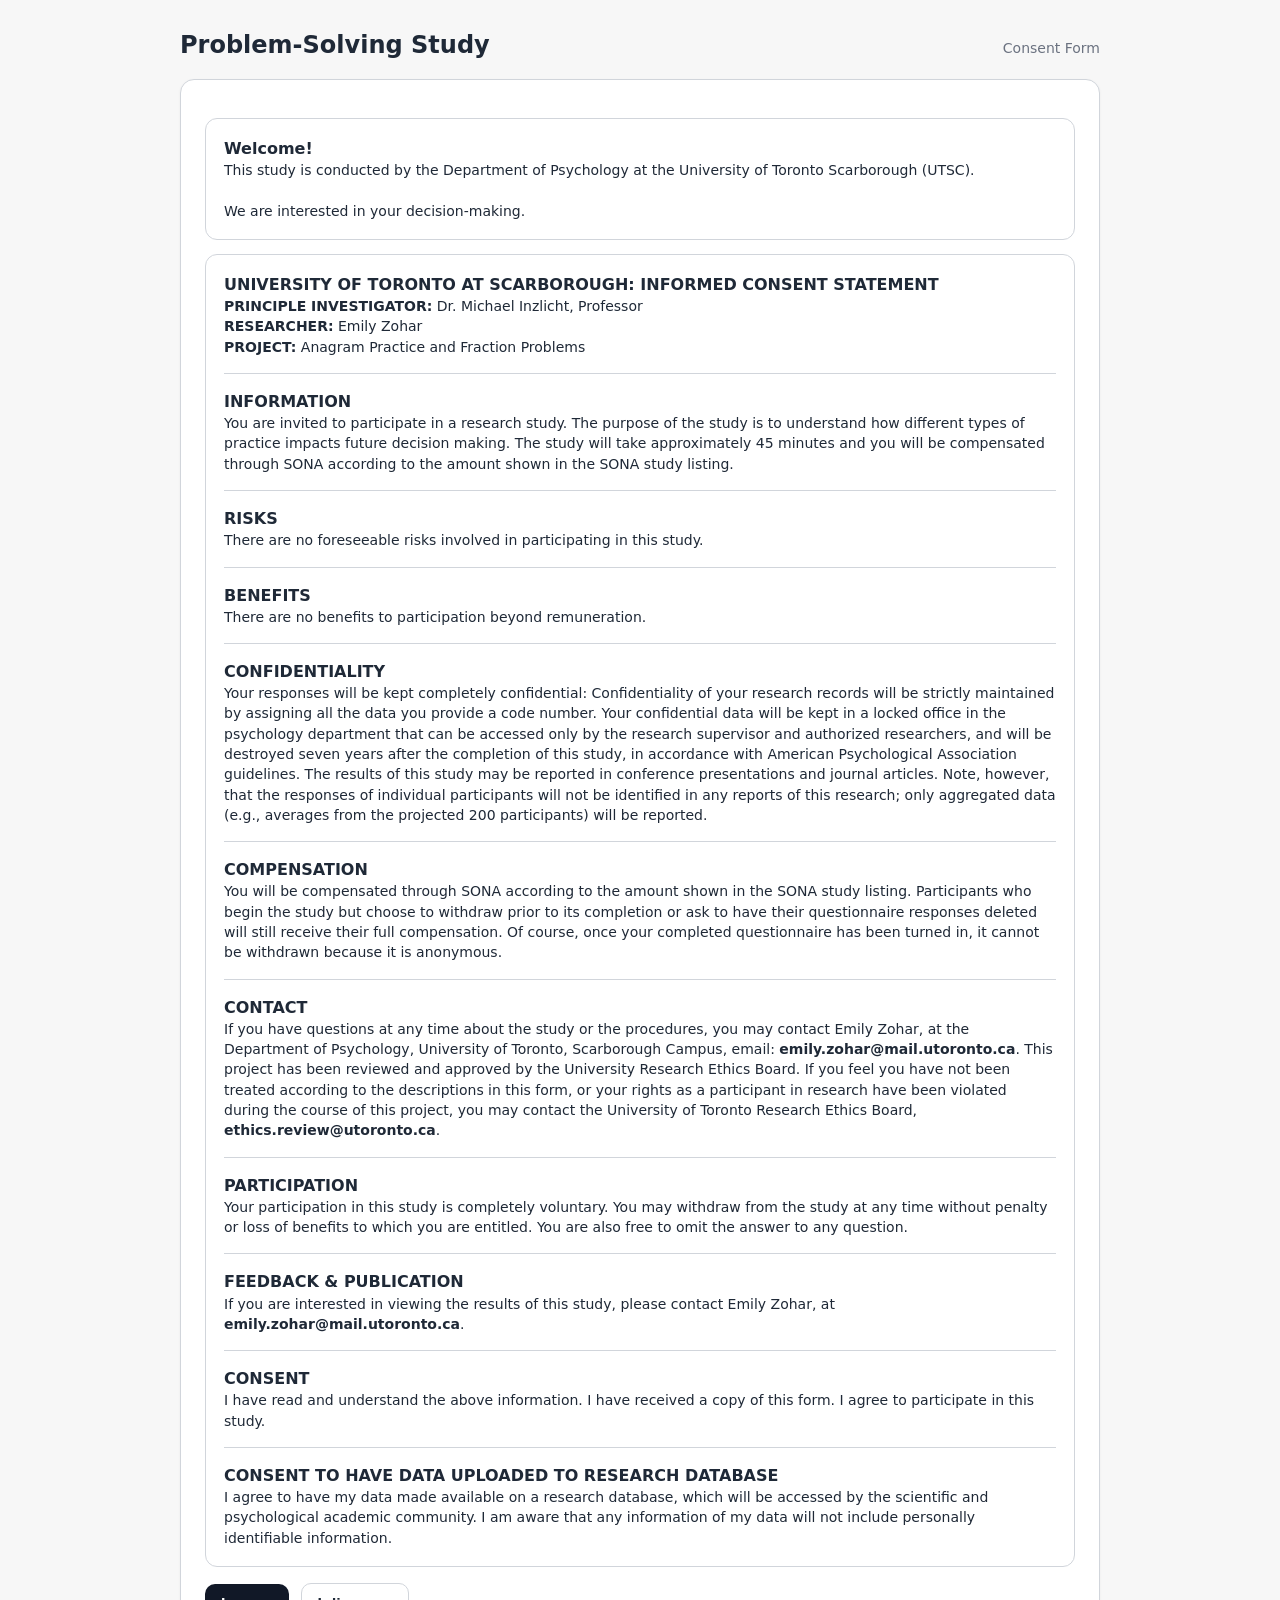
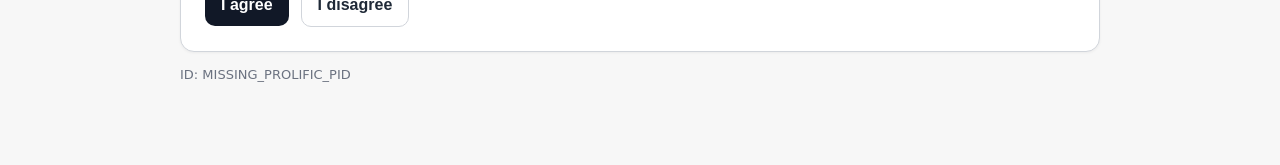
<file: study.html>
<!doctype html>
<html lang="en">
<head>
  <meta charset="utf-8" />
  <meta name="viewport" content="width=device-width, initial-scale=1" />
  <title>Anagram Practice and Fraction Main Task</title>
  <style>
    :root {
      --bg: #f7f7f7;
      --card: #ffffff;
      --text: #1f2937;
      --muted: #6b7280;
      --border: #d1d5db;
      --good: #047857;
      --bad: #b91c1c;
      --button: #111827;
      --buttonText: #ffffff;
    }

    html, body {
      margin: 0;
      padding: 0;
      min-height: 100%;
      background: var(--bg);
      color: var(--text);
      font-family: system-ui, -apple-system, BlinkMacSystemFont, "Segoe UI", sans-serif;
      line-height: 1.45;
    }

    .shell {
      max-width: 920px;
      margin: 0 auto;
      padding: 28px 18px 80px;
    }

    .topbar {
      display: flex;
      justify-content: space-between;
      gap: 16px;
      align-items: baseline;
      margin-bottom: 16px;
    }

    h1 {
      font-size: 24px;
      margin: 0;
      font-weight: 750;
    }

    #subheader {
      font-size: 14px;
      color: var(--muted);
    }

    .card {
      background: var(--card);
      border: 1px solid var(--border);
      border-radius: 14px;
      padding: 24px;
      box-shadow: 0 1px 3px rgba(0,0,0,.05);
    }

    .notice {
      border: 1px solid var(--border);
      background: #fff;
      border-radius: 12px;
      padding: 18px;
      margin: 14px 0;
    }

    .row {
      display: flex;
      flex-wrap: wrap;
      gap: 12px;
      align-items: center;
      margin-top: 16px;
    }

    .btn {
      appearance: none;
      border: 0;
      background: var(--button);
      color: var(--buttonText);
      border-radius: 10px;
      padding: 12px 16px;
      font-size: 16px;
      font-weight: 650;
      cursor: pointer;
    }

    .btn.secondary {
      background: #ffffff;
      color: var(--text);
      border: 1px solid var(--border);
    }

    .btn.large {
      min-width: 230px;
      min-height: 72px;
      font-size: 18px;
    }

    .btn:disabled {
      opacity: .55;
      cursor: not-allowed;
    }

    .input {
      width: min(420px, 100%);
      font-size: 20px;
      padding: 12px 14px;
      border: 1px solid var(--border);
      border-radius: 10px;
      background: #fff;
      color: var(--text);
    }

    .small { font-size: 14px; }
    .muted { color: var(--muted); }
    .good { color: var(--good); }
    .bad { color: var(--bad); }
    .hr { height: 1px; background: var(--border); margin: 16px 0; }

    .math {
      font-size: 34px;
      line-height: 1.5;
      margin: 10px 0;
    }

    .frac sup { font-size: .72em; vertical-align: .45em; }
    .frac sub { font-size: .72em; vertical-align: -.15em; }

    .pill {
      display: inline-flex;
      align-items: center;
      border: 1px solid var(--border);
      border-radius: 999px;
      padding: 6px 10px;
      font-size: 13px;
      color: var(--muted);
      background: #fff;
    }

    .footer {
      display: flex;
      justify-content: space-between;
      gap: 12px;
      color: var(--muted);
      font-size: 13px;
      margin-top: 14px;
    }

    .choiceGrid {
      display: grid;
      grid-template-columns: repeat(auto-fit, minmax(260px, 1fr));
      gap: 16px;
      margin-top: 18px;
    }

    .choiceCard {
  border: 1px solid var(--border);
  border-radius: 14px;
  padding: 0;
  background: #fff;
  overflow: hidden;
  min-height: 220px;
}

.choiceButton {
  width: 100%;
  height: 100%;
  min-height: 220px;
  border: none;
  background: transparent;
  font-size: 24px;
  font-weight: 700;
  cursor: pointer;

  display: flex;
  align-items: center;
  justify-content: center;
}
.completeButton {
  background: #d93025;
  color: white;
}

.completeButton:hover {
  background: #b3261e;
}

.answerButton {
  background: #1a73e8;
  color: white;
}

.answerButton:hover {
  background: #1558b0;
}


    .choiceTitle {
      font-weight: 750;
      font-size: 18px;
      margin-bottom: 8px;
    }

    .notepad-panel-fixed {
      position: fixed;
      right: 18px;
      bottom: 18px;
      width: 290px;
      background: white;
      border: 1px solid var(--border);
      border-radius: 14px;
      padding: 12px;
      box-shadow: 0 6px 22px rgba(0,0,0,.12);
      z-index: 10;
    }

    .notepad {
      width: calc(100% - 22px);
      min-height: 110px;
      resize: vertical;
      font-family: inherit;
      font-size: 15px;
      line-height: 1.35;
      padding: 9px 10px;
      margin-top: 6px;
      border: 1px solid var(--border);
      border-radius: 8px;
    }

    .calc-grid {
      display: grid;
      grid-template-columns: repeat(4, 1fr);
      gap: 6px;
      margin-top: 8px;
    }

    .calc-key {
      border: 1px solid var(--border);
      background: #fff;
      border-radius: 8px;
      padding: 8px 0;
      font-weight: 650;
      cursor: pointer;
    }

    .calc-input {
      width: calc(100% - 24px);
      font-size: 16px;
      padding: 8px 10px;
      margin-top: 8px;
    }

    .calc-result {
      min-height: 24px;
      font-size: 18px;
      margin-top: 4px;
    }


    .scaffold-table {
      width: 100%;
      border-collapse: collapse;
      margin-top: 12px;
    }
    .scaffold-table th, .scaffold-table td {
      border: 1px solid var(--border);
      padding: 8px;
      vertical-align: top;
    }
    .scaffold-table th {
      text-align: left;
      background: #f3f4f6;
    }
    .scaffold-input {
      width: calc(100% - 18px);
      min-height: 34px;
      padding: 7px 8px;
      border: 1px solid var(--border);
      border-radius: 7px;
      font: inherit;
    }

    .step-bank {
      display: flex;
      flex-wrap: wrap;
      gap: 8px;
      min-height: 48px;
      padding: 10px;
      border: 1px dashed var(--border);
      border-radius: 10px;
      background: #f9fafb;
      margin-top: 10px;
    }
    .step-card {
      border: 1px solid var(--border);
      border-radius: 8px;
      padding: 8px 10px;
      background: #fff;
      cursor: grab;
      user-select: none;
    }
    .step-card:active { cursor: grabbing; }
    .step-slot {
      min-height: 42px;
      border: 1px dashed var(--border);
      border-radius: 8px;
      padding: 5px;
      background: #fff;
    }
    .step-slot.drag-over, .step-bank.drag-over {
      outline: 2px solid #6b7280;
      outline-offset: 1px;
    }

    .likert-scale {
      display: grid;
      grid-template-columns: repeat(7, minmax(42px, 1fr));
      gap: 8px;
      margin-top: 16px;
    }
    .likert-option {
      display: flex;
      flex-direction: column;
      align-items: center;
      gap: 5px;
      cursor: pointer;
    }
    .likert-option input { width: 20px; height: 20px; }
    .likert-option span { font-weight: 650; }
    .likert-anchors {
      display: flex;
      justify-content: space-between;
      margin-top: 6px;
      color: var(--muted);
      font-size: 13px;
    }

    @media (max-width: 760px) {
      .notepad-panel-fixed {
        position: static;
        width: auto;
        margin-top: 18px;
      }
      .math { font-size: 28px; }
    }
  </style>
</head>
<body>
  <div class="shell">
    <div class="topbar">
      <h1>Problem-Solving Study</h1>
      <div id="subheader"></div>
    </div>
    <main id="content" class="card"></main>
    <div class="footer">
      <div id="leftFooter"></div>
      <div id="rightFooter"></div>
    </div>
  </div>

<script>
(() => {
  const $ = (id) => document.getElementById(id);

  // ============================================================
  // CONFIG: EDIT THESE BEFORE LAUNCHING
  // ============================================================
  const CONFIG = {
     experimentID: "T31Uu7UIbD3H", // DataPipe experiment ID
    // Replace with the completion URL supplied by SONA (normally ends in ?cc=XXXXXXX).
completionRedirectURL: "https://utscpsych.sona-systems.com/webstudy_credit.aspx?experiment_id=1333&credit_token=ecca6a864bef4c9389a223c500bba52d&survey_code={participantId}",    totalStudyMs: 120 * 60 * 1000,
    practicePhaseMs: 10 * 60 * 1000,
    minimumPracticeProblems: 4,
    mainTaskTrials: 10,
    mandatoryTaskTrials: 3,
    feedbackMs: 700,
    revealAnswerMs: 1200,
    allowMixedNumbers: true,
    downloadCSVOnPipeFailure: true
  };

  // ============================================================
  // STATE
  // ============================================================
  const state = {
    participantId: null,
    startedAtISO: null,
    phase: null,
    events: [],
    practiceRows: [],
    dstChoiceRows: [],
    dstPerformanceRows: [],
    selectedPracticeProblems: [],
    selectedDSTProblems: [],
    selectedGiveUpProblems: [],
    selectedMandatoryProblems: [],
    consent: null,
    practiceRatings: null,
    typingCheck: null,
    expectedDemandRating: null,
    demographics: null,
    debrief: null,
    timedOutToDemographics: false,
    taskStartedAtMs: null,
    taskDeadlineMs: null,
    practiceDeadlineMs: null,
    timeoutHandle: null,
    ended: false,
    saving: false,
    notepadText: "",
    notepadHistory: [],
    calculatorHistory: [],
    currentCalculatorEntries: [],
    currentCalculatorContext: null,
    practiceCondition: null,
    practiceConditionNumber: null,
    practiceConditionSource: null,
    practiceConditionError: null,
    practiceTask: null,
    testTask: null,
    practiceFormat: null,
    experimentalCell: null,
    _eventIndex: 0
  };


  window.addEventListener("beforeunload", e => {
  if (state.taskStartedAtMs !== null && !state.ended) {
    e.preventDefault();
    e.returnValue = "";
  }
});
  // ============================================================
  // BASIC HELPERS
  // ============================================================
  function collectURLParams() {
    const combined = new Map();

    function addParams(raw) {
      if (!raw) return;
      let text = String(raw).replace(/^[?#]/, "");

      // Qualtrics or another redirect layer may encode the entire query string.
      // Decode up to twice, stopping when decoding no longer changes the text.
      for (let i = 0; i < 2; i++) {
        try {
          const decoded = decodeURIComponent(text);
          if (decoded === text) break;
          text = decoded;
        } catch (_) {
          break;
        }
      }

      const params = new URLSearchParams(text);
      for (const [key, value] of params.entries()) {
        combined.set(String(key).trim().toLowerCase(), String(value).trim());
      }
    }

    addParams(window.location.search);
    addParams(window.location.hash);

    // Also handle a nested URL/query passed as a single encoded parameter.
    for (const value of Array.from(combined.values())) {
      if (value.includes("PROLIFIC_PID=") || value.includes("prolific_pid=")) {
        const nestedQuery = value.includes("?") ? value.split("?").slice(1).join("?") : value;
        addParams(nestedQuery);
      }
    }

    return combined;
  }

  function getParam(params, ...names) {
    for (const name of names) {
      const value = params.get(String(name).toLowerCase());
      if (value !== undefined && value !== null && value !== "") return value;
    }
    return "";
  }

  function getURLParams() {
    const params = collectURLParams();
    return {
      participantId: getParam(params, "PROLIFIC_PID", "participantId", "participant_id") || "MISSING_PROLIFIC_PID",
      studyId: getParam(params, "STUDY_ID", "studyId", "study_id"),
      sessionId: getParam(params, "SESSION_ID", "sessionId", "session_id"),
      condition: getParam(params, "condition"),
      receivedParams: Object.fromEntries(params.entries())
    };
  }

  function initStudy() {
    const { participantId, studyId, sessionId, receivedParams } = getURLParams();
    state.participantId = participantId;
    state.studyId = studyId;
    state.sessionId = sessionId;
    state.startedAtISO = new Date().toISOString();
    logEvent("study_page_loaded", {
      participantId,
      studyId,
      sessionId,
      receivedURL: window.location.href,
      receivedParams: JSON.stringify(receivedParams)
    });
  }

  const EXPERIMENTAL_CONDITIONS = [
    { practiceTask: "fraction", testTask: "anagram", practiceFormat: "solve_practice", cell: "fraction_solve_to_anagram" },
    { practiceTask: "fraction", testTask: "anagram", practiceFormat: "answer_exposure", cell: "fraction_exposure_to_anagram" },
    { practiceTask: "anagram", testTask: "fraction", practiceFormat: "solve_practice", cell: "anagram_solve_to_fraction" },
    { practiceTask: "anagram", testTask: "fraction", practiceFormat: "answer_exposure", cell: "anagram_exposure_to_fraction" }
  ];

  function assignPracticeCondition() {
    const { condition: rawCondition } = getURLParams();
    const conditionNumber = Number(rawCondition);

    if (rawCondition === null || String(rawCondition).trim() === "") {
      throw new Error(
        "Missing condition URL parameter. The study URL must include condition=0, 1, 2, or 3."
      );
    }

    if (!Number.isInteger(conditionNumber) || conditionNumber < 0 || conditionNumber >= EXPERIMENTAL_CONDITIONS.length) {
      throw new Error(
        `Invalid condition URL parameter: ${rawCondition}. Use condition=0, 1, 2, or 3.`
      );
    }

    state.practiceConditionNumber = conditionNumber;
    const assigned = EXPERIMENTAL_CONDITIONS[conditionNumber];
    state.practiceCondition = assigned.practiceFormat;
    state.practiceFormat = assigned.practiceFormat;
    state.practiceTask = assigned.practiceTask;
    state.testTask = assigned.testTask;
    state.experimentalCell = assigned.cell;
    state.practiceConditionSource = "url_parameter";
    state.practiceConditionError = null;

    logEvent("practice_condition_assigned", {
      practiceConditionNumber: state.practiceConditionNumber,
      practiceCondition: state.practiceCondition,
      practiceTask: state.practiceTask,
      testTask: state.testTask,
      practiceFormat: state.practiceFormat,
      experimentalCell: state.experimentalCell,
      practiceConditionSource: state.practiceConditionSource,
      practiceConditionError: ""
    });
  }

  function startTimedStudy() {
    state.taskStartedAtMs = Date.now();
    state.practiceDeadlineMs = state.taskStartedAtMs + CONFIG.practicePhaseMs;
    state.taskDeadlineMs = state.taskStartedAtMs + CONFIG.totalStudyMs;
    logEvent("timed_study_start", {
      totalStudyMs: CONFIG.totalStudyMs,
      practicePhaseMs: CONFIG.practicePhaseMs
    });
    state.timeoutHandle = window.setTimeout(() => {
      // Active trial screens poll studyTimeRemaining() and finish cleanly so
      // the current response/notepad data can be written before saving.
      logEvent("fraction_task_time_expired", { elapsedMs: elapsedStudyMs() });
    }, CONFIG.totalStudyMs);
  }

  function elapsedStudyMs() {
    return state.taskStartedAtMs == null ? 0 : Math.max(0, Date.now() - state.taskStartedAtMs);
  }

  function remainingStudyMs() {
    return state.taskDeadlineMs == null ? CONFIG.totalStudyMs : Math.max(0, state.taskDeadlineMs - Date.now());
  }

  function shouldContinuePracticeBlock() {
    if (!studyTimeRemaining()) return false;
    const tenMinutesElapsed = state.practiceDeadlineMs != null && Date.now() >= state.practiceDeadlineMs;
    const minimumCompleted = state.practiceRows.length >= CONFIG.minimumPracticeProblems;
    return !tenMinutesElapsed || !minimumCompleted;
  }

  function studyTimeRemaining() {
    return state.taskDeadlineMs != null && Date.now() < state.taskDeadlineMs && !state.ended;
  }

  // Timing is enforced in the background only. No participant-facing countdown is rendered.

  function logEvent(type, payload = {}) {
    state._eventIndex += 1;
    state.events.push({
      kind: "event",
      participantId: state.participantId,
      eventIndex: state._eventIndex,
      timestampISO: new Date().toISOString(),
      type,
      ...payload
    });
  }

  function now() { return performance.now(); }
  function wait(ms) { return new Promise(resolve => setTimeout(resolve, ms)); }

  function shuffledCopy(arr) {
    const a = arr.slice();
    for (let i = a.length - 1; i > 0; i--) {
      const j = Math.floor(Math.random() * (i + 1));
      [a[i], a[j]] = [a[j], a[i]];
    }
    return a;
  }

  function escapeHTML(s) {
    return String(s ?? "")
      .replace(/&/g, "&amp;")
      .replace(/</g, "&lt;")
      .replace(/>/g, "&gt;")
      .replace(/"/g, "&quot;")
      .replace(/'/g, "&#039;");
  }

  function html(s) {
    const d = document.createElement("div");
    d.innerHTML = s;
    return d;
  }

  function clearContent() { $("content").innerHTML = ""; }
  function render(node) { clearContent(); $("content").appendChild(node); }
  function setHeader(text) { $("subheader").textContent = text || ""; }
  function setFooter(left = "", right = "") {
    $("leftFooter").textContent = left || "";
    $("rightFooter").textContent = right || "";
  }

  function asciiMathText(s) {
    return String(s ?? "")
      .replace(/−/g, "-")
      .replace(/×/g, "*")
      .replace(/÷/g, "/")
      .replace(/\u00A0/g, " ");
  }

  function excelText(s) {
    const v = String(s ?? "");
    if (v === "") return "";
    return `="${v.replace(/"/g, '""')}"`;
  }

  // ============================================================
  // ANAGRAM PRACTICE PROBLEMS
  // ============================================================
  function normalizeWord(raw) {
    return String(raw || "").trim().toLowerCase().replace(/[^a-z]/g, "");
  }

  function parseAnagramInput(raw) {
    const normalized = normalizeWord(raw);
    if (!normalized) return { ok: false, error: "Please enter a word." };
    return { ok: true, value: normalized, normalized };
  }

  function makeAnagram(id, difficulty, scrambled, answer, clue) {
    return {
      id,
      taskType: "anagram",
      difficulty,
      steps: 1,
      expressionText: scrambled.toUpperCase(),
      expressionHTML: `<span style="letter-spacing:.18em">${escapeHTML(scrambled.toUpperCase())}</span>`,
      clue,
      correctNumerator: "",
      correctDenominator: "",
      correctText: normalizeWord(answer)
    };
  }

  function generateAnagramPracticeBank() {
    return [
      makeAnagram("PRAC_01", "moderate_hard", "ranemtpat", "apartment", "a set of rooms used as a home"),
      makeAnagram("PRAC_02", "moderate_hard", "roeaibhv", "behavior", "the way a person or thing acts"),
      makeAnagram("PRAC_03", "moderate_hard", "imchopan", "champion", "a winner or strong supporter"),
      makeAnagram("PRAC_04", "moderate_hard", "sedibcre", "describe", "give an account in words"),
      makeAnagram("PRAC_05", "moderate_hard", "eerignne", "engineer", "a person who designs or builds systems"),
      makeAnagram("PRAC_06", "moderate_hard", "tsfvilea", "festival", "an organized celebration"),
      makeAnagram("PRAC_07", "moderate_hard", "lgaeanug", "language", "a system used for communication"),
      makeAnagram("PRAC_08", "moderate_hard", "cdneiemi", "medicine", "a substance used to treat illness"),
      makeAnagram("PRAC_09", "moderate_hard", "noiutnam", "mountain", "a very high area of land"),
      makeAnagram("PRAC_10", "moderate_hard", "eevagtni", "negative", "opposed, unfavorable, or below zero"),
      makeAnagram("PRAC_11", "moderate_hard", "aoscnioc", "occasion", "a particular event or time"),
      makeAnagram("PRAC_12", "moderate_hard", "errouecs", "resource", "a useful supply or source of help"),
      makeAnagram("PRAC_13", "hard", "paraseet", "separate", "keep or set apart"),
      makeAnagram("PRAC_14", "hard", "auallbve", "valuable", "worth a great deal"),
      makeAnagram("PRAC_15", "hard", "eleicvh", "vehicle", "something used for transportation"),
      makeAnagram("PRAC_16", "hard", "eproaemths", "atmosphere", ""),
      makeAnagram("PRAC_17", "hard", "narbkougdc", "background", ""),
      makeAnagram("PRAC_18", "hard", "etrgocya", "category", ""),
      makeAnagram("PRAC_19", "hard", "aetlercbe", "celebrate", ""),
      makeAnagram("PRAC_20", "hard", "ricamecntusc", "circumstance", ""),
      makeAnagram("PRAC_21", "hard", "ncbimaooitn", "combination", ""),
      makeAnagram("PRAC_22", "hard", "ocaenimmctu", "communicate", ""),
      makeAnagram("PRAC_23", "hard", "cisnmpaoro", "comparison", ""),
      makeAnagram("PRAC_24", "hard", "ecsnueoqecn", "consequence", ""),
      makeAnagram("PRAC_25", "hard", "ruinbttceo", "contribute", ""),
      makeAnagram("PRAC_26", "hard", "iticoovncn", "conviction", ""),
      makeAnagram("PRAC_27", "hard", "evmetnpledo", "development", ""),
      makeAnagram("PRAC_28", "hard", "oneeivnrmnt", "environment", ""),
      makeAnagram("PRAC_29", "hard", "cepiexenre", "experience", ""),
      makeAnagram("PRAC_30", "hard", "uafonndiot", "foundation", ""),
      makeAnagram("PRAC_31", "hard", "geotainnre", "generation", ""),
      makeAnagram("PRAC_32", "hard", "diavlidiun", "individual", ""),
      makeAnagram("PRAC_33", "hard", "nniiamrofot", "information", ""),
      makeAnagram("PRAC_34", "hard", "rteliuetar", "literature", ""),
      makeAnagram("PRAC_35", "hard", "ttnyouioprp", "opportunity", ""),
      makeAnagram("PRAC_36", "hard", "rrilautapc", "particular", ""),
      makeAnagram("PRAC_37", "hard", "rfrpanoecem", "performance", ""),
      makeAnagram("PRAC_38", "hard", "ppriestevce", "perspective", ""),
      makeAnagram("PRAC_39", "hard", "uloppanito", "population", ""),
      makeAnagram("PRAC_40", "hard", "ilpprcine", "principle", ""),
      makeAnagram("PRAC_41", "hard", "ilhronatieps", "relationship", ""),
      makeAnagram("PRAC_42", "hard", "plsboysieitnir", "responsibility", ""),
      makeAnagram("PRAC_43", "hard", "fngsintciia", "significant", ""),
      makeAnagram("PRAC_44", "hard", "repetauermt", "temperature", ""),
      makeAnagram("PRAC_45", "hard", "ratidaotiln", "traditional", "")
    ];
  }

  // ============================================================
  // EXACT FRACTION ARITHMETIC
  // ============================================================
  function gcd(a, b) {
    a = Math.abs(a);
    b = Math.abs(b);
    while (b !== 0) {
      const t = b;
      b = a % b;
      a = t;
    }
    return a || 1;
  }

  function frac(n, d = 1) {
    if (d === 0) throw new Error("Zero denominator");
    if (d < 0) { n = -n; d = -d; }
    const g = gcd(n, d);
    return { n: n / g, d: d / g };
  }

  function add(a, b) { return frac(a.n * b.d + b.n * a.d, a.d * b.d); }
  function sub(a, b) { return frac(a.n * b.d - b.n * a.d, a.d * b.d); }
  function mul(a, b) { return frac(a.n * b.n, a.d * b.d); }
  function div(a, b) { return frac(a.n * b.d, a.d * b.n); }

  function sameFrac(a, b) { return a && b && a.n === b.n && a.d === b.d; }

  function fracText(f) {
    if (!f) return "";
    if (f.d === 1) return String(f.n);
    return `${f.n}/${f.d}`;
  }

  function rawFracHTML(n, d, forceFraction = false) {
    if (d === 1 && !forceFraction) return String(n);
    return `<span class="frac"><sup>${n}</sup>&frasl;<sub>${d}</sub></span>`;
  }

  function fracHTML(f) {
    if (!f) return "";
    if (f.d === 1) return String(f.n);
    return rawFracHTML(f.n, f.d);
  }

  function parseFractionInput(raw) {
    const s = String(raw || "").trim();
    if (!s) return { ok: false, error: "Please enter an answer." };
    if (s.includes(".")) return { ok: false, error: "Decimals are not allowed. Enter a whole number or fraction." };

    if (/^-?\d+$/.test(s)) {
      return { ok: true, value: frac(Number(s), 1), normalized: String(Number(s)) };
    }

    let m = s.match(/^(-?\d+)\s*\/\s*(-?\d+)$/);
    if (m) {
      const n = Number(m[1]);
      const d = Number(m[2]);
      if (d === 0) return { ok: false, error: "The denominator cannot be 0." };
      const f = frac(n, d);
      return { ok: true, value: f, normalized: fracText(f) };
    }

    if (CONFIG.allowMixedNumbers) {
      m = s.match(/^(-?\d+)\s+(\d+)\s*\/\s*(\d+)$/);
      if (m) {
        const whole = Number(m[1]);
        const n = Number(m[2]);
        const d = Number(m[3]);
        if (d === 0) return { ok: false, error: "The denominator cannot be 0." };
        const sign = whole < 0 ? -1 : 1;
        const improper = frac(sign * (Math.abs(whole) * d + n), d);
        return { ok: true, value: improper, normalized: fracText(improper) };
      }
    }

    return {
      ok: false,
      error: CONFIG.allowMixedNumbers
        ? "Use a whole number, fraction, or mixed number, such as 2, 3/4, or 1 1/2."
        : "Use a whole number or fraction, such as 2 or 3/4."
    };
  }

  // ============================================================
  // PROBLEM CREATION
  // ============================================================
  function F(n, d) {
    const f = frac(n, d);
    return { f, text: fracText(f), html: fracHTML(f) };
  }

  function opFunc(op) {
    if (op === "+") return add;
    if (op === "-") return sub;
    if (op === "*") return mul;
    if (op === "/") return div;
    throw new Error(`Unknown operator: ${op}`);
  }

  function opHTML(op) {
    if (op === "+") return "+";
    if (op === "-") return "−";
    if (op === "*") return "×";
    if (op === "/") return "÷";
    throw new Error(`Unknown operator: ${op}`);
  }

  function stepObject(stepNumber, left, op, right, result) {
    const leftText = typeof left === "string" ? left : fracText(left);
    const leftHTML = typeof left === "string" ? escapeHTML(left) : fracHTML(left);
    return {
      stepNumber,
      op,
      leftText,
      leftHTML,
      rightText: right.text,
      rightHTML: right.html,
      expressionText: `${leftText} ${op} ${right.text}`,
      expressionHTML: `${leftHTML} ${opHTML(op)} ${right.html}`,
      correctNumerator: result.n,
      correctDenominator: result.d,
      correctText: fracText(result)
    };
  }

  function makeOne(id, difficulty, A, op, B) {
    const a = F(A[0], A[1]);
    const b = F(B[0], B[1]);
    const answer = opFunc(op)(a.f, b.f);
    return {
      id,
      difficulty,
      steps: 1,
      operationSequence: [op],
      expressionText: `${a.text} ${op} ${b.text}`,
      expressionHTML: `${a.html} ${opHTML(op)} ${b.html}`,
      intermediateSteps: [stepObject(1, a.f, op, b, answer)],
      correctNumerator: answer.n,
      correctDenominator: answer.d,
      correctText: fracText(answer)
    };
  }

  function makeTwo(id, difficulty, A, op1, B, op2, C) {
    const a = F(A[0], A[1]);
    const b = F(B[0], B[1]);
    const c = F(C[0], C[1]);
    const mid = opFunc(op1)(a.f, b.f);
    const answer = opFunc(op2)(mid, c.f);
    return {
      id,
      difficulty,
      steps: 2,
      operationSequence: [op1, op2],
      expressionText: `(${a.text} ${op1} ${b.text}) ${op2} ${c.text}`,
      expressionHTML: `(${a.html} ${opHTML(op1)} ${b.html}) ${opHTML(op2)} ${c.html}`,
      intermediateSteps: [
        stepObject(1, a.f, op1, b, mid),
        stepObject(2, mid, op2, c, answer)
      ],
      correctNumerator: answer.n,
      correctDenominator: answer.d,
      correctText: fracText(answer)
    };
  }

  function makeThreeChain(id, difficulty, A, op1, B, op2, C, op3, D) {
    const a = F(A[0], A[1]);
    const b = F(B[0], B[1]);
    const c = F(C[0], C[1]);
    const d = F(D[0], D[1]);
    const mid1 = opFunc(op1)(a.f, b.f);
    const mid2 = opFunc(op2)(mid1, c.f);
    const answer = opFunc(op3)(mid2, d.f);
    return {
      id,
      difficulty,
      steps: 3,
      operationSequence: [op1, op2, op3],
      expressionText: `((${a.text} ${op1} ${b.text}) ${op2} ${c.text}) ${op3} ${d.text}`,
      expressionHTML: `((${a.html} ${opHTML(op1)} ${b.html}) ${opHTML(op2)} ${c.html}) ${opHTML(op3)} ${d.html}`,
      intermediateSteps: [
        stepObject(1, a.f, op1, b, mid1),
        stepObject(2, mid1, op2, c, mid2),
        stepObject(3, mid2, op3, d, answer)
      ],
      correctNumerator: answer.n,
      correctDenominator: answer.d,
      correctText: fracText(answer)
    };
  }

  function generateFractionPracticeBank() {
    return [
      // Slightly harder practice: all problems require at least two operations.
      makeTwo("PRAC_M01", "medium", [5,7], "+", [4,11], "*", [7,9]),
      makeTwo("PRAC_M02", "medium", [11,12], "-", [2,9], "/", [5,8]),
      makeTwo("PRAC_M03", "medium", [7,10], "+", [5,13], "*", [9,14]),
      makeTwo("PRAC_M04", "medium", [13,15], "-", [3,10], "+", [5,12]),
      makeTwo("PRAC_M05", "medium", [5,8], "*", [7,12], "+", [3,11]),
      makeTwo("PRAC_M06", "medium", [7,9], "/", [14,25], "-", [2,13]),
      makeTwo("PRAC_M07", "medium", [4,11], "+", [7,15], "/", [13,18]),
      makeTwo("PRAC_M08", "medium", [17,20], "-", [5,12], "*", [11,14]),
      makeTwo("PRAC_M09", "medium", [8,13], "+", [7,18], "-", [2,9]),
      makeTwo("PRAC_M10", "medium", [11,14], "/", [22,27], "+", [5,16]),

      // Three-operation chains. The first item mirrors the intended guided format.
      makeThreeChain("PRAC_H01", "hard", [7,11], "+", [18,25], "/", [21,25], "-", [16,21]),
      makeThreeChain("PRAC_H02", "hard", [11,20], "-", [5,12], "/", [7,12], "+", [11,25]),
      makeThreeChain("PRAC_H03", "hard", [15,16], "+", [1,12], "*", [3,14], "-", [1,15]),
      makeThreeChain("PRAC_H04", "hard", [6,11], "-", [11,21], "/", [4,15], "+", [9,11]),
      makeThreeChain("PRAC_H05", "hard", [7,11], "+", [5,11], "*", [7,15], "/", [5,12]),
      makeThreeChain("PRAC_H06", "hard", [2,15], "-", [1,20], "*", [14,15], "+", [11,12]),
      makeThreeChain("PRAC_H07", "hard", [7,18], "/", [7,18], "-", [7,12], "+", [6,11]),
      makeThreeChain("PRAC_H08", "hard", [1,12], "+", [17,25], "/", [7,20], "-", [13,24]),
      makeThreeChain("PRAC_H09", "hard", [17,20], "-", [5,12], "*", [7,24], "+", [5,12]),
      makeThreeChain("PRAC_H10", "hard", [11,24], "+", [7,12], "/", [9,14], "-", [17,18]),
      makeThreeChain("PRAC_H11", "hard", [19,20], "-", [2,11], "/", [13,18], "+", [19,20]),
      makeThreeChain("PRAC_H12", "hard", [5,11], "+", [11,13], "*", [13,15], "-", [4,25]),
      makeThreeChain("PRAC_H13", "hard", [7,12], "-", [1,18], "/", [5,21], "-", [7,18]),
      makeThreeChain("PRAC_H14", "hard", [5,11], "+", [13,14], "*", [7,12], "/", [9,16]),
      makeThreeChain("PRAC_H15", "hard", [17,18], "-", [5,18], "*", [7,11], "+", [7,13])
    ];
  }

  // Legacy 25-item pilot bank retained for reference; the study now uses generateStudyProblemSet().
  function generateLegacyPilotBank() {
    return [
      makeThreeChain("DST_H001", "hard", [1,12], "-", [1,18], "/", [11,16], "+", [9,22]),
    makeThreeChain("DST_H002", "hard", [20,21], "-", [3,14], "*", [17,20], "+", [7,15]),
    makeThreeChain("DST_H003", "hard", [7,18], "+", [5,12], "/", [13,22], "-", [13,14]),
    makeThreeChain("DST_H004", "hard", [1,12], "+", [1,14], "*", [6,11], "/", [5,12]),
    makeThreeChain("DST_H005", "hard", [3,14], "+", [11,14], "*", [7,20], "-", [5,18]),
    makeThreeChain("DST_H006", "hard", [17,24], "-", [5,14], "/", [5,18], "-", [13,24]),
    makeThreeChain("DST_H007", "hard", [11,24], "+", [5,24], "*", [13,16], "-", [5,22]),
    makeThreeChain("DST_H008", "hard", [17,24], "-", [2,11], "*", [4,15], "/", [9,22]),
    makeThreeChain("DST_H009", "hard", [21,22], "-", [13,15], "/", [1,21], "-", [8,15]),
    makeThreeChain("DST_H010", "hard", [1,20], "+", [5,21], "/", [3,28], "-", [7,20]),
    makeThreeChain("DST_H011", "hard", [15,28], "+", [20,21], "*", [22,25], "-", [11,27]),
    makeThreeChain("DST_H012", "hard", [13,20], "+", [13,16], "/", [13,15], "-", [2,15]),
    makeThreeChain("DST_H013", "hard", [1,12], "-", [1,27], "*", [3,14], "+", [1,28]),
    makeThreeChain("DST_H014", "hard", [19,24], "-", [1,16], "/", [13,20], "+", [8,13]),
    makeThreeChain("DST_H015", "hard", [14,15], "-", [1,12], "/", [11,18], "-", [1,12]),
    makeThreeChain("DST_H016", "hard", [21,22], "+", [11,27], "/", [25,27], "*", [11,18]),
    makeThreeChain("DST_H017", "hard", [11,20], "+", [23,28], "*", [7,18], "/", [21,22]),
    makeThreeChain("DST_H018", "hard", [13,27], "-", [1,22], "/", [8,27], "-", [19,20]),
    makeThreeChain("DST_H019", "hard", [8,11], "-", [7,12], "*", [11,15], "/", [11,12]),
    makeThreeChain("DST_H020", "hard", [5,14], "-", [4,21], "*", [14,15], "/", [19,25]),
    makeThreeChain("DST_H021", "hard", [1,12], "+", [11,24], "/", [7,25], "*", [1,15]),
    makeThreeChain("DST_H022", "hard", [9,16], "+", [1,28], "/", [8,15], "-", [23,28]),
    makeThreeChain("DST_H023", "hard", [15,22], "-", [9,14], "/", [6,11], "+", [19,25]),
    makeThreeChain("DST_H024", "hard", [17,22], "-", [11,28], "*", [11,27], "+", [13,22]),
    makeThreeChain("DST_H025", "hard", [13,14], "+", [11,14], "*", [4,15], "-", [5,24])
    ];
  }

  function checkProblemBank(bank) {
    for (const p of bank) {
      if (p.taskType === "anagram") {
        const supplied = normalizeWord(p.expressionText).split("").sort().join("");
        const answer = normalizeWord(p.correctText).split("").sort().join("");
        if (supplied !== answer) throw new Error(`Letters do not match answer in ${p.id}`);
        continue;
      }
      if (p.correctDenominator <= 0) throw new Error(`Bad denominator in ${p.id}`);
      if (gcd(p.correctNumerator, p.correctDenominator) !== 1) throw new Error(`Unreduced answer in ${p.id}`);
    }
  }

  // ============================================================
  // NOTEPAD + WHOLE-NUMBER CALCULATOR
  // ============================================================
  function safeCalculatorEval(expr) {
    const cleaned = String(expr || "")
      .replace(/\s/g, "")
      .replace(/×/g, "*")
      .replace(/−/g, "-")
      .trim();

    if (!cleaned) return { ok: false, error: "Enter one calculation." };

    const m = cleaned.match(/^(\d+)([+\-*÷])(\d+)$/);
    if (!m) {
      return { ok: false, error: "Enter one whole-number calculation only, e.g., 7+4 or 20÷5." };
    }

    const left = Number(m[1]);
    const op = m[2];
    const right = Number(m[3]);
    let result;

    if (op === "+") result = left + right;
    if (op === "-") result = left - right;
    if (op === "*") result = left * right;
    if (op === "÷") {
      if (right === 0) return { ok: false, error: "Cannot divide by 0." };
      result = left / right;
    }

    if (!Number.isFinite(result)) return { ok: false, error: "Invalid calculation." };
    return { ok: true, result };
  }

  function recordCalculatorEntry(action, expressionRaw, outcome = {}) {
    const context = state.currentCalculatorContext || {};
    const entry = {
      timestampISO: new Date().toISOString(),
      action,
      phaseName: context.phaseName || state.phase || "",
      trialNumber: context.trialNumber ?? "",
      problemId: context.problemId || "",
      expressionRaw: String(expressionRaw || ""),
      ok: outcome.ok === true ? 1 : outcome.ok === false ? 0 : "",
      result: outcome.ok ? String(outcome.result) : "",
      error: outcome.ok === false ? String(outcome.error || "") : ""
    };
    state.currentCalculatorEntries.push(entry);
    state.calculatorHistory.push(entry);
    logEvent("calculator_action", {
      calculatorAction: entry.action,
      calculatorPhaseName: entry.phaseName,
      calculatorTrialNumber: entry.trialNumber,
      problemId: entry.problemId,
      calculatorExpressionRaw: entry.expressionRaw,
      calculatorOK: entry.ok,
      calculatorResult: entry.result,
      calculatorError: entry.error
    });
  }

  function showNotepadPanel(context = {}) {
    let panel = document.getElementById("notepadPanel");
    if (!panel) {
      panel = document.createElement("div");
      panel.id = "notepadPanel";
      panel.className = "notepad-panel-fixed";
      document.body.appendChild(panel);
    }

    state.currentCalculatorContext = context || {};
    state.currentCalculatorEntries = [];

    panel.innerHTML = `
      <div><b>Notepad</b></div>
      <div class="small muted">Use this space for rough work. Your notes are saved with this problem.</div>
      <textarea id="roughNotepad" class="notepad" placeholder="Write rough work here..."></textarea>
      <div class="hr"></div>
      <div><b>Calculator</b></div>
      <div class="small muted">Whole-number scratch calculations only. Calculator entries are saved with this problem.</div>
      <input id="calcInput" class="input calc-input" autocomplete="off" placeholder="e.g., 7+4" />
      <div class="calc-grid">
        <button type="button" class="calc-key" data-calc-key="7">7</button>
        <button type="button" class="calc-key" data-calc-key="8">8</button>
        <button type="button" class="calc-key" data-calc-key="9">9</button>
        <button type="button" class="calc-key" data-calc-key="÷">÷</button>
        <button type="button" class="calc-key" data-calc-key="4">4</button>
        <button type="button" class="calc-key" data-calc-key="5">5</button>
        <button type="button" class="calc-key" data-calc-key="6">6</button>
        <button type="button" class="calc-key" data-calc-key="*">×</button>
        <button type="button" class="calc-key" data-calc-key="1">1</button>
        <button type="button" class="calc-key" data-calc-key="2">2</button>
        <button type="button" class="calc-key" data-calc-key="3">3</button>
        <button type="button" class="calc-key" data-calc-key="-">−</button>
        <button type="button" class="calc-key" data-calc-key="0">0</button>
        <button type="button" class="calc-key" data-calc-key="+">+</button>
        <button type="button" id="btnCalcClear" class="calc-key">clear</button>
        <button type="button" id="btnCalc" class="calc-key">=</button>
      </div>
      <div class="small muted" style="margin-top:8px">Result</div>
      <div id="calcResult" class="calc-result"></div>
    `;

    state.notepadText = "";
    const note = $("roughNotepad");
    note.value = "";
    note.addEventListener("input", () => { state.notepadText = note.value; });
    attachCalculatorHandlers();
  }

  function attachCalculatorHandlers() {
    const calcInput = $("calcInput");
    const calcResult = $("calcResult");
    const calcBtn = $("btnCalc");
    const calcClear = $("btnCalcClear");
    if (!calcInput || !calcResult || !calcBtn || !calcClear) return;

    function calculate() {
      const raw = calcInput.value;
      const out = safeCalculatorEval(raw);
      recordCalculatorEntry("calculate", raw, out);
      if (!out.ok) {
        calcResult.innerHTML = `<span class="bad">${escapeHTML(out.error)}</span>`;
        return;
      }
      calcResult.innerHTML = `<b>${escapeHTML(String(out.result))}</b>`;
    }

    calcBtn.onclick = calculate;
    calcClear.onclick = () => {
      if (calcInput.value !== "") recordCalculatorEntry("clear", calcInput.value);
      calcInput.value = "";
      calcResult.textContent = "";
      calcInput.focus();
    };
    calcInput.addEventListener("keydown", e => {
      if (e.key === "Enter") {
        e.preventDefault();
        e.stopPropagation();
        calculate();
      }
    });

    document.querySelectorAll("[data-calc-key]").forEach(btn => {
      btn.onclick = () => {
        calcInput.value += btn.getAttribute("data-calc-key");
        calcInput.focus();
      };
    });
  }

  function captureNotepadSnapshot(phaseName, trialNumber, problemId) {
    const note = $("roughNotepad");
    const text = note ? note.value : (state.notepadText || "");
    state.notepadText = text;
    state.notepadHistory.push({
      phaseName,
      trialNumber,
      problemId,
      timestampISO: new Date().toISOString(),
      text
    });
    return text;
  }

  function captureCalculatorSnapshot() {
    const calcInput = $("calcInput");
    return {
      calculatorInputAtEnd: calcInput ? calcInput.value : "",
      calculatorEntriesJSON: JSON.stringify(state.currentCalculatorEntries || [])
    };
  }

  function hideNotepadPanel() {
    const panel = document.getElementById("notepadPanel");
    if (panel) panel.remove();
    state.currentCalculatorContext = null;
    state.currentCalculatorEntries = [];
  }

  // ============================================================
  // SCREENS
  // ============================================================
  async function consentScreen() {
    state.phase = "consent";
    setHeader("Consent Form");
    setFooter("ID: " + state.participantId, "");
    logEvent("consent_screen");

    render(html(`
      <div class="notice">
        <div><b>Welcome!</b></div>
        <div class="small">
          This study is conducted by the Department of Psychology at the University of Toronto Scarborough (UTSC).
          <br><br>
          We are interested in your decision-making.
        </div>
      </div>

      <div class="notice">
        <div><b>UNIVERSITY OF TORONTO AT SCARBOROUGH: INFORMED CONSENT STATEMENT</b></div>
        <div class="small">
          <b>PRINCIPLE INVESTIGATOR:</b> Dr. Michael Inzlicht, Professor<br>
          <b>RESEARCHER:</b> Emily Zohar<br>
          <b>PROJECT:</b> Anagram Practice and Fraction Problems
        </div>

        <div class="hr"></div>
        <div><b>INFORMATION</b></div>
        <div class="small">
          You are invited to participate in a research study. The purpose of the study is to understand how different types of practice impacts future decision making. The study will take approximately 45 minutes and you will be compensated through SONA according to the amount shown in the SONA study listing.
        </div>

        <div class="hr"></div>
        <div><b>RISKS</b></div>
        <div class="small">
          There are no foreseeable risks involved in participating in this study.
        </div>

        <div class="hr"></div>
        <div><b>BENEFITS</b></div>
        <div class="small">
          There are no benefits to participation beyond remuneration.
        </div>

        <div class="hr"></div>
        <div><b>CONFIDENTIALITY</b></div>
        <div class="small">
          Your responses will be kept completely confidential: Confidentiality of your research records will be strictly maintained by assigning all the data you provide a code number. Your confidential data will be kept in a locked office in the psychology department that can be accessed only by the research supervisor and authorized researchers, and will be destroyed seven years after the completion of this study, in accordance with American Psychological Association guidelines. The results of this study may be reported in conference presentations and journal articles. Note, however, that the responses of individual participants will not be identified in any reports of this research; only aggregated data (e.g., averages from the projected 200 participants) will be reported.
        </div>

        <div class="hr"></div>
        <div><b>COMPENSATION</b></div>
        <div class="small">
          You will be compensated through SONA according to the amount shown in the SONA study listing. Participants who begin the study but choose to withdraw prior to its completion or ask to have their questionnaire responses deleted will still receive their full compensation. Of course, once your completed questionnaire has been turned in, it cannot be withdrawn because it is anonymous.
        </div>

        <div class="hr"></div>
        <div><b>CONTACT</b></div>
        <div class="small">
          If you have questions at any time about the study or the procedures, you may contact Emily Zohar, at the Department of Psychology, University of Toronto, Scarborough Campus, email: <b>emily.zohar@mail.utoronto.ca</b>. This project has been reviewed and approved by the University Research Ethics Board. If you feel you have not been treated according to the descriptions in this form, or your rights as a participant in research have been violated during the course of this project, you may contact the University of Toronto Research Ethics Board, <b>ethics.review@utoronto.ca</b>.
        </div>

        <div class="hr"></div>
        <div><b>PARTICIPATION</b></div>
        <div class="small">
          Your participation in this study is completely voluntary. You may withdraw from the study at any time without penalty or loss of benefits to which you are entitled. You are also free to omit the answer to any question.
        </div>

        <div class="hr"></div>
        <div><b>FEEDBACK &amp; PUBLICATION</b></div>
        <div class="small">
          If you are interested in viewing the results of this study, please contact Emily Zohar, at <b>emily.zohar@mail.utoronto.ca</b>.
        </div>

        <div class="hr"></div>
        <div><b>CONSENT</b></div>
        <div class="small">
          I have read and understand the above information. I have received a copy of this form. I agree to participate in this study.
        </div>

        <div class="hr"></div>
        <div><b>CONSENT TO HAVE DATA UPLOADED TO RESEARCH DATABASE</b></div>
        <div class="small">
          I agree to have my data made available on a research database, which will be accessed by the scientific and psychological academic community. I am aware that any information of my data will not include personally identifiable information.
        </div>
      </div>

      <div class="row">
        <button id="btnConsentAgree" class="btn">I agree</button>
        <button id="btnConsentDisagree" class="btn secondary">I disagree</button>
      </div>
    `));

    const agreed = await new Promise(resolve => {
      $("btnConsentAgree").onclick = () => resolve(true);
      $("btnConsentDisagree").onclick = () => resolve(false);
    });

    state.consent = {
      kind: "consent",
      participantId: state.participantId,
      timestampISO: new Date().toISOString(),
      agreed: agreed ? 1 : 0,
      dataSharingConsent: agreed ? 1 : 0
    };
    logEvent("consent_response", {
      agreed: agreed ? 1 : 0,
      dataSharingConsent: agreed ? 1 : 0
    });
    return agreed;
  }

  async function endNoConsentScreen() {
    if (state.saving) return;
    state.saving = true;
    state.phase = "end_no_consent";
    state.ended = true;
    if (state.timeoutHandle) window.clearTimeout(state.timeoutHandle);
    setHeader("Finished");
    setFooter("", "");
    hideNotepadPanel();

    const filename = `${state.participantId}.csv`;
    const csvString = toCSV(flattenForCSV());

    render(html(`
      <div class="notice">
        <div><b>You did not consent to participate.</b></div>
        <div class="small">Saving your response…</div>
        <div class="small">Please do not close this window.</div>
      </div>
    `));

    try {
      await saveCSVToPipe({
        experimentID: CONFIG.experimentID,
        filename,
        csvString
      });

      logEvent("datapipe_save_success_no_consent", { filename });

      render(html(`
        <div class="notice">
          <div class="good"><b>Saved.</b></div>
          <div class="small">You will now be redirected to SONA.</div>
        </div>
      `));

      await wait(700);
      redirectToCompletionURL();
    } catch (e) {
      console.error(e);
      const errorMessage = e instanceof Error ? e.message : String(e);
      logEvent("datapipe_save_failure_no_consent", { filename, errorMessage });

      const rows = flattenForCSV();
      rows.push({
        kind: "save_error",
        participantId: state.participantId,
        timestampISO: new Date().toISOString(),
        consentAgreed: 0,
        errorMessage
      });
      const csvWithError = toCSV(rows);

      render(html(`
        <div class="notice">
          <div class="bad"><b>Upload failed.</b></div>
          <div class="small">Your consent response could not be uploaded.</div>
          <div class="hr"></div>
          <div class="small"><b>Error:</b> ${escapeHTML(errorMessage)}</div>
        </div>
        <div class="row">
          <button id="btnCsv" class="btn">Download CSV</button>
          <button id="btnRedirect" class="btn secondary">Redirect to SONA</button>
        </div>
      `));

      $("btnCsv").onclick = () => downloadText(filename, csvWithError, "text/csv");
      $("btnRedirect").onclick = redirectToCompletionURL;
    }
  }

async function fractionInstructionsScreen(mode = "fraction") {
  const isAnagramInstructions = mode === "anagram";
  state.phase = isAnagramInstructions ? "anagram_instructions" : "fraction_instructions";
  setHeader(isAnagramInstructions ? "Anagram Instructions" : "Fraction Instructions");
  setFooter("", "");
  logEvent("task_instructions_screen", {
    instructedTask: mode,
    practiceCondition: state.practiceCondition
  });

  const conditionText = {
    solve_practice: `
      <div><b>Solving Anagrams</b></div>
      <div class="small">
        You will solve difficult anagram problems.
        For each problem, rearrange the letters to form a word and submit your response.
      </div>
    `,

    answer_exposure: `
      <div><b>Solving Anagrams</b></div>
      <div class="small">
        You will solve difficult anagram problems.
        For each problem, rearrange the letters to form a word and submit your response.
      </div>
    `,

  }[state.practiceCondition];


  // Each item becomes its own instruction page.
  const instructionPages = [

    // PAGE 1
    `
      <div class="notice">
        <div><b>Fraction Instructions</b></div>
        <div class="small">
          Enter answers as fractions, mixed numbers, or whole numbers.
          <br><br>
          <b>Do not use decimals.</b>
          <br><br>
          Examples of valid answers:
          <br>
          <b>3/4</b>
          <br>
          <b>1 1/2</b>
          <br>
          <b>2</b>
        </div>
      </div>
    `,

    // PAGE 2
    `
      <div class="notice">
        <div><b>Addition and subtraction</b></div>
        <div class="small">
          To add or subtract fractions:
          <br><br>
          1. Find a common denominator.
          <br>
          2. Rewrite the fractions using that denominator.
          <br>
          3. Add or subtract the numerators.
          <br><br>

          <b>Example:</b>
          <br><br>

          <div class="math">
            ${fracHTML(frac(3,5))} + ${fracHTML(frac(1,4))}
            =
            ${rawFracHTML(12,20)} + ${rawFracHTML(5,20)}
            =
            ${rawFracHTML(17,20)}
          </div>
        </div>
      </div>
    `,

    // PAGE 3
    `
      <div class="notice">
        <div><b>Multiplication</b></div>
        <div class="small">
          To multiply fractions:
          <br><br>
          1. Multiply the numerators together.
          <br>
          2. Multiply the denominators together.
          <br>
          3. Simplify the result when possible.
          <br><br>

          <b>Example:</b>
          <br><br>

          <div class="math">
            ${fracHTML(frac(2,3))} × ${fracHTML(frac(1,2))}
            =
            ${rawFracHTML(2,6)}
            =
            ${fracHTML(frac(1,3))}
          </div>
        </div>
      </div>
    `,

    // PAGE 4
    `
      <div class="notice">
        <div><b>Division</b></div>
        <div class="small">
          To divide fractions:
          <br><br>
          1. Flip the second fraction.
          <br>
          2. Change division to multiplication.
          <br>
          3. Multiply the fractions.
          <br>
          4. Simplify the result when possible.
          <br><br>

          <b>Example:</b>
          <br><br>

          <div class="math">
            ${fracHTML(frac(1,2))} ÷ ${fracHTML(frac(1,4))}
            =
            ${fracHTML(frac(1,2))} × ${rawFracHTML(4,1,true)}
            =
            ${rawFracHTML(4,2)}
            =
            2
          </div>
        </div>
      </div>
    `,

    // PAGE 5
`
  <div class="notice">
    <div><b>Follow the steps in the correct order</b></div>

    <div class="small">
      Some fraction problems involve more than one operation.
      <br><br>

      <b>For these problems, it is important to complete each operation in the correct order.</b>
      Use the parentheses to guide you through the problem from left to right.
      <br><br>

      Depending on the problem, you may need to:
      <ol style="margin-bottom:0">
        <li>
          <b>For addition or subtraction:</b>
          find a common denominator, rewrite the fractions, and then add or subtract.
        </li>

        <li>
          <b>For division:</b>
          flip the second fraction and change division to multiplication.
        </li>

        <li>
          <b>For multiplication:</b>
          multiply the fractions.
        </li>

        <li>
          <b>Continue to the next operation</b>
          until the problem is complete.
        </li>

        <li>
          <b>Simplify your result</b>
          when possible.
        </li>

        <li>
          <b>Enter your final answer.</b>
        </li>
      </ol>

      <br>

      <div class="notice" style="margin-bottom:0">
        <b>Remember:</b>
        Not every problem will require every step.
        Some steps may need to be used more than once.
        <br><br>
        <b>The correct steps and their order depend on the specific problem.</b>
      </div>
    </div>
  </div>
`
  ];

  if (isAnagramInstructions) {
    instructionPages.splice(0, instructionPages.length,
      `<div class="notice"><div><b>Anagram Instructions</b></div><div class="small">Rearrange every displayed letter to form one English word. Type only the completed word. Capitalization does not matter, but spelling does.</div></div>`,
      `<div class="notice"><div><b>Every letter must be used</b></div><div class="small">Use each letter exactly once. Do not add or remove letters. For example, <b>LEPA</b> can be rearranged to form <b>PALE</b>.</div></div>`,
      `<div class="notice"><div><b>Working on difficult anagrams</b></div><div class="small">Try different beginnings and endings and look for common letter groups. Before submitting, check that your answer contains exactly the same letters as the anagram.</div></div>`
    );
  }


  // Display each instruction page one at a time.
  for (let pageIndex = 0; pageIndex < instructionPages.length; pageIndex++) {

    const isLastPage = pageIndex === instructionPages.length - 1;

    logEvent("task_instruction_page", {
      instructedTask: mode,
      pageNumber: pageIndex + 1,
      totalPages: instructionPages.length
    });

    render(html(`
      <div class="row">
        <div class="pill">
          Instructions ${pageIndex + 1} of ${instructionPages.length}
        </div>
      </div>

      ${instructionPages[pageIndex]}

      <div id="instructionWaitMessage" class="small muted" style="margin-top:18px">
        Please review these instructions. You will be able to continue shortly.
      </div>

      <div class="row">
        <button
          id="btnInstructionNext"
          class="btn"
          style="display:none"
        >
          ${isLastPage ? (isAnagramInstructions ? "Begin first activity →" : "Continue →") : "Next →"}
        </button>
      </div>
    `));

    // Wait 5 seconds before allowing the participant to continue.
    await wait(5000);

    const waitMessage = $("instructionWaitMessage");
    const nextButton = $("btnInstructionNext");

    // The participant may theoretically leave the page before 5 seconds.
    // Check that the elements still exist before modifying them.
    if (waitMessage) {
      waitMessage.textContent = isLastPage
        ? "You may now begin the first activity."
        : "You may now continue to the next instruction.";
    }

    if (nextButton) {
      nextButton.style.display = "inline-block";
    }

    // Wait for the participant to click Next.
    await new Promise(resolve => {
      if (nextButton) {
        nextButton.onclick = resolve;
      } else {
        resolve();
      }
    });
  }

  logEvent("task_instructions_completed", {
    instructedTask: mode,
    totalInstructionPages: instructionPages.length
  });
}


  async function dstInstructionsScreen() {
    if (!studyTimeRemaining()) return false;

    state.phase = "main_instructions";
    setHeader("Main Task");
    setFooter("");
    logEvent("main_instructions_screen");
    const testTaskLabel = state.testTask === "anagram" ? "anagram" : "fraction";

    render(html(`
      <div class="notice">
        <div><b>The practice period is complete.</b></div>
        <div class="small">
          You will now complete ${testTaskLabel} problems.
          Try to solve each problem, but you are free to give up at any time by pressing
          <b>Reveal answer and continue</b>.
           </div>
      </div>
      <div class="row"><button id="btnStartDST" class="btn">Continue</button></div>
    `));

    return await new Promise(resolve => {
      let finished = false;
      const finish = value => {
        if (finished) return;
        finished = true;
        clearInterval(checker);
        resolve(value);
      };
      $("btnStartDST").onclick = () => finish(true);
      const checker = setInterval(() => {
        if (!studyTimeRemaining()) finish(false);
      }, 200);
    });
  }

  async function mandatoryInstructionsScreen() {
    if (!studyTimeRemaining()) return false;

    state.phase = "mandatory_instructions";
    hideNotepadPanel();
    const testTaskLabel = state.testTask === "anagram" ? "anagram" : "fraction";
    setHeader(`Final ${state.testTask === "anagram" ? "Anagram" : "Fraction"} Problems`);
    setFooter("");
    logEvent("mandatory_instructions_screen");

    render(html(`
      <div class="notice">
        <div><b>Final problems</b></div>
        <div class="small">
          For each of the next problems, solve the ${testTaskLabel} problem and enter your best answer.
          <br><br>
          You must enter a response before continuing.
        </div>
      </div>
      <div class="row"><button id="btnStartMandatory" class="btn">Continue</button></div>
    `));

    return await new Promise(resolve => {
      let finished = false;
      const finish = value => {
        if (finished) return;
        finished = true;
        clearInterval(checker);
        resolve(value);
      };
      $("btnStartMandatory").onclick = () => finish(true);
      const checker = setInterval(() => {
        if (!studyTimeRemaining()) finish(false);
      }, 200);
    });
  }

  function restrictAnswerBox(answerBox, taskType = "fraction") {
    if (taskType === "anagram") {
      answerBox.addEventListener("paste", e => e.preventDefault());
      answerBox.addEventListener("drop", e => e.preventDefault());
      answerBox.addEventListener("beforeinput", e => {
        if (e.inputType === "insertFromPaste" || e.inputType === "insertFromDrop") e.preventDefault();
      });
    }
    answerBox.addEventListener("keydown", e => {
      if (["Backspace", "Delete", "ArrowLeft", "ArrowRight", "Tab", "Enter"].includes(e.key)) return;
      if (taskType === "anagram") {
        if (!/^[a-zA-Z]$/.test(e.key)) e.preventDefault();
      } else {
        if ([" ", "/", "-"].includes(e.key)) return;
        if (!/^[0-9]$/.test(e.key)) e.preventDefault();
      }
    });
  }

  async function collectFractionAnswer({ problem, phaseLabel, progressLabel, allowReveal = false, requireResponse = false }) {
    if (!studyTimeRemaining()) return { action: "timeout" };
    const isAnagram = problem.taskType === "anagram";
    setFooter(allowReveal ? "Submit or reveal answer" : "Submit an answer");

    render(html(`
      <div class="row">
        <div class="pill">${escapeHTML(progressLabel)}</div>
      </div>
      <div class="notice">
        <div class="small muted">${isAnagram ? "Unscramble the letters to form one English word:" : "Calculate:"}</div>
        <div class="math">${problem.expressionHTML}</div>
      </div>
      <div class="notice">
        <div class="small"><b>Your answer</b></div>
        <input id="answerBox" class="input" autocomplete="off" placeholder="${isAnagram ? "Type one word" : "e.g., 3/4 or 2"}" />
        <div id="answerErr" class="small bad" style="display:none;margin-top:8px"></div>
      </div>
      <div class="row">
        <button id="btnSubmitAnswer" class="btn">Submit answer</button>
        ${allowReveal ? '<button id="btnRevealAnswer" class="btn secondary">Reveal answer and continue</button>' : ''}
      </div>
    `));

    if (!isAnagram) showNotepadPanel({ phaseName: phaseLabel, trialNumber: progressLabel, problemId: problem.id });
    const answerBox = $("answerBox");
    const answerErr = $("answerErr");
    const t0 = now();
    answerBox.focus();
    restrictAnswerBox(answerBox, problem.taskType);

    const outcome = await new Promise(resolve => {
      let resolved = false;
      let checker = null;
      function finish(value) {
        if (resolved) return;
        resolved = true;
        if (checker) window.clearInterval(checker);
        resolve(value);
      }
      function submit() {
        const raw = answerBox.value.trim();
        if (requireResponse && raw === "") {
          answerErr.style.display = "block";
          answerErr.textContent = "Please enter a response before continuing. Give your best answer.";
          answerBox.focus();
          return;
        }

        const parsed = isAnagram ? parseAnagramInput(raw) : parseFractionInput(raw);
        if (!parsed.ok) {
          answerErr.style.display = "block";
          answerErr.textContent = parsed.error;
          answerBox.focus();
          return;
        }
        finish({ action: "submitted", answerRaw: raw, parsed });
      }
      $("btnSubmitAnswer").onclick = submit;
      if (allowReveal) $("btnRevealAnswer").onclick = () => finish({ action: "revealed" });
      answerBox.addEventListener("keydown", e => { if (e.key === "Enter") submit(); });
      checker = window.setInterval(() => {
        if (!studyTimeRemaining()) {
          window.clearInterval(checker);
          finish({ action: "timeout" });
        }
      }, 200);
    });

    const rtMs = Math.round(now() - t0);
    const notepadText = captureNotepadSnapshot(phaseLabel, progressLabel, problem.id);
    const calculatorSnapshot = captureCalculatorSnapshot();
    if (outcome.action !== "submitted") {
      logEvent(`${phaseLabel}_${outcome.action}`, { problemId: problem.id, responseRTms: rtMs });
      return { ...outcome, rtMs, notepadText, ...calculatorSnapshot };
    }

    const correct = isAnagram
      ? (outcome.parsed.value === normalizeWord(problem.correctText) ? 1 : 0)
      : (sameFrac(outcome.parsed.value, frac(problem.correctNumerator, problem.correctDenominator)) ? 1 : 0);
    logEvent(`${phaseLabel}_answer_submitted`, { problemId: problem.id, correct, responseRTms: rtMs });
    return { ...outcome, correct, rtMs, notepadText, ...calculatorSnapshot };
  }

  async function feedbackScreen({ problem, correct, responseText }) {
    hideNotepadPanel();
    setHeader("Feedback");
    setFooter("", "");

    render(html(`
      <div class="notice">
        ${correct ? `<div class="good"><b>Correct</b></div>` : `<div class="bad"><b>Incorrect</b></div>`}
        <div class="small">
          Your answer: <b>${escapeHTML(responseText)}</b><br>
          Correct answer: <b>${escapeHTML(problem.correctText)}</b>
        </div>
      </div>
    `));

    await wait(CONFIG.feedbackMs);
  }

  async function runAnswerExposureTrial(problem, practiceTrialNumber) {
    const isAnagram = problem.taskType === "anagram";
    state.phase = "answer_exposure";
    setHeader(`Learning problem ${practiceTrialNumber}`);
    setFooter(isAnagram ? "Please wait while the anagram is solved" : "Please wait while the answer is calculated");
    const t0 = now();
    logEvent("answer_exposure_trial_start", { practiceTrialNumber, problemId: problem.id });

    render(html(`
      <div class="row"><div class="pill">Learning problem ${practiceTrialNumber}</div></div>
      <div class="notice">
        <div class="small muted">Problem</div>
        <div class="math">${problem.expressionHTML}</div>
        <div class="hr"></div>
        <div id="exposureStatus" class="notice" style="margin-top:16px">
          <div><b>${isAnagram ? "Solving the anagram…" : "Calculating the answer…"}</b></div>
          <div class="small muted">Please wait.</div>
        </div>
        <div id="exposureAnswer" style="display:none">
          <div class="small muted">${isAnagram ? "Solved anagram" : "Calculated answer"}</div>
          <div class="math">${escapeHTML(problem.correctText)}</div>
          <div class="notice">
            <div><b>Input the ${isAnagram ? "solved anagram" : "calculated answer"} below.</b></div>
            <div class="small muted">${isAnagram ? "Then use the remaining time to examine how the letters form the answer." : "Then use the remaining time to think about how the answer follows from the problem."}</div>
            <input id="exposureCopyBox" class="input" autocomplete="off" placeholder="Type the answer exactly as shown" style="margin-top:12px" />
            <div id="exposureCopyMessage" class="small muted" style="margin-top:8px">You must type the answer correctly before continuing.</div>
          </div>
          <div id="reflectionStatus" class="small muted">${isAnagram ? "Please examine how the letters form this answer." : "Please think about what calculations produced this answer."}</div>
        </div>
      </div>
      <div class="row"><button id="btnNextExposure" class="btn" disabled>Next problem</button></div>
    `));
    if (!isAnagram) showNotepadPanel({ phaseName: "answer_exposure", trialNumber: practiceTrialNumber, problemId: problem.id });

    const action = await new Promise(resolve => {
      let done = false;
      let answerShown = false;
      let copiedCorrectly = false;
      let copiedAnswerRaw = "";
      const answerDelayMs = 10000;
      const reflectionDelayMs = 15000;
      const answerAt = t0 + answerDelayMs;
      const nextAt = answerAt + reflectionDelayMs;

      const finish = value => {
        if (done) return;
        done = true;
        window.clearInterval(checker);
        resolve(value);
      };

      $("btnNextExposure").onclick = () => {
        if (!$("btnNextExposure").disabled) finish({ action: "continued", copiedAnswerRaw });
      };

      const checker = window.setInterval(() => {
        if (!studyTimeRemaining()) {
          finish({ action: "timeout", copiedAnswerRaw });
          return;
        }

        const current = now();
        if (!answerShown) {
          if (current >= answerAt) {
            answerShown = true;
            $("exposureStatus").style.display = "none";
            $("exposureAnswer").style.display = "block";
            const copyBox = $("exposureCopyBox");
            const copyMessage = $("exposureCopyMessage");
            restrictAnswerBox(copyBox, problem.taskType);
            copyBox.focus();
            const evaluateCopy = () => {
              copiedAnswerRaw = copyBox.value;
              const parsed = isAnagram ? parseAnagramInput(copiedAnswerRaw) : parseFractionInput(copiedAnswerRaw);
              copiedCorrectly = Boolean(parsed.ok && (isAnagram
                ? parsed.value === normalizeWord(problem.correctText)
                : sameFrac(parsed.value, frac(problem.correctNumerator, problem.correctDenominator))));
              copyMessage.textContent = copiedCorrectly
                ? "Answer inputted correctly. Please reflect on the answer."
                : `Input the ${isAnagram ? "solved anagram" : "calculated answer"} correctly before continuing.`;
              copyMessage.className = copiedCorrectly ? "small good" : "small muted";
            };
            copyBox.addEventListener("input", evaluateCopy);
            setFooter(isAnagram ? "Input the answer and examine how the letters form it" : "Input the answer and think about the calculations");
            logEvent("answer_exposure_answer_shown", {
              practiceTrialNumber,
              problemId: problem.id,
              answerRevealDelayMs: Math.round(current - t0)
            });
          }
          return;
        }

        if (current < nextAt) {
          setFooter(isAnagram ? "Please examine how the letters form this answer" : "Please think about what calculations produced this answer");
        } else if (!copiedCorrectly) {
          setFooter("Input the answer correctly to continue");
        } else {
          $("btnNextExposure").disabled = false;
          $("reflectionStatus").innerHTML = '<span class="good"><b>Contemplation period complete.</b></span>';
          setFooter("You may continue");
        }
      }, 100);
    });

    const rtMs = Math.round(now() - t0);
    const notepadText = captureNotepadSnapshot("answer_exposure", practiceTrialNumber, problem.id);
    const calculatorSnapshot = captureCalculatorSnapshot();
    const actionName = typeof action === "string" ? action : action.action;
    const copiedAnswerRaw = typeof action === "object" ? (action.copiedAnswerRaw || "") : "";
    const copiedParsed = isAnagram ? parseAnagramInput(copiedAnswerRaw) : parseFractionInput(copiedAnswerRaw);
    const copiedCorrect = copiedParsed.ok && (isAnagram
      ? copiedParsed.value === normalizeWord(problem.correctText)
      : sameFrac(copiedParsed.value, frac(problem.correctNumerator, problem.correctDenominator))) ? 1 : 0;
    state.practiceRows.push({
      kind: "practice_trial", participantId: state.participantId, timestampISO: new Date().toISOString(),
      practiceCondition: state.practiceCondition, practiceTrialNumber, problemId: problem.id, difficulty: problem.difficulty, steps: problem.steps,
      expressionText: asciiMathText(problem.expressionText), correctTextRaw: problem.correctText, correctTextExcel: excelText(problem.correctText),
      action: actionName, attempted: 0, pressedRevealAnswer: 0, revealedAnswer: 1,
      copiedAnswerRaw, copiedAnswerRawExcel: excelText(copiedAnswerRaw), copiedAnswerCorrect: copiedCorrect,
      answerCorrect: copiedCorrect, correct: copiedCorrect,
      answerRevealDelayMs: 10000, requiredReflectionMs: 15000,
      notepadText,
      calculatorInputAtEnd: calculatorSnapshot.calculatorInputAtEnd,
      calculatorEntriesJSON: calculatorSnapshot.calculatorEntriesJSON,
      questionTimeMs: rtMs, questionTimeSeconds: Number((rtMs / 1000).toFixed(3)), responseRTms: rtMs, elapsedStudyMs: elapsedStudyMs()
    });
    logEvent("answer_exposure_trial_end", {
      practiceTrialNumber, problemId: problem.id, action: actionName,
      copiedAnswerRaw, copiedAnswerCorrect: copiedCorrect, responseRTms: rtMs
    });
    return actionName !== "timeout";
  }

  function guidedStepPromptHTML(step, stepIndex) {
    if (stepIndex === 0) return step.expressionHTML;
    return `<span id="guidedPrev${stepIndex}">[your Step ${stepIndex} answer]</span> ${opHTML(step.op)} ${step.rightHTML}`;
  }

  async function runGuidedTableTrial(problem, practiceTrialNumber) {
    state.phase = "guided_table";
    const scaffolded = true;
    const steps = problem.intermediateSteps || [];
    setHeader(`Guided problem ${practiceTrialNumber}`);
    setFooter(  
      scaffolded ? "Solve each intermediate calculation" : "Solve independently; hints are available"
    );
    logEvent("guided_intermediate_trial_start", {
      practiceTrialNumber,
      problemId: problem.id,
      scaffolded: scaffolded ? 1 : 0,
      intermediateStepsJSON: JSON.stringify(steps.map(x => ({
        stepNumber: x.stepNumber,
        expressionText: x.expressionText,
        correctText: x.correctText
      })))
    });

    if (scaffolded) {
      const rows = steps.map((step, i) => `
        <div class="notice" style="margin-bottom:10px">
          <div><b>${i + 1}. ${guidedStepPromptHTML(step, i)}</b></div>
          <input id="guidedStepAnswer${i}" class="input" autocomplete="off" placeholder="Write answer" style="margin-top:10px" />
          <div id="guidedStepErr${i}" class="small bad" style="display:none;margin-top:6px"></div>
        </div>
      `).join("");

      render(html(`
        <div class="row"><div class="pill">Guided problem ${practiceTrialNumber}</div></div>
        <div class="notice"><div class="small muted">Full problem</div><div class="math">${problem.expressionHTML}</div></div>
        <div class="notice">
          <div><b>Solve the problem one intermediate calculation at a time.</b></div>
          <div class="small muted">Use each answer in the next line.</div>
        </div>
        ${rows}
        <div class="row"><button id="btnSubmitGuided" class="btn">Submit answers</button></div>
        <div id="guidedErr" class="small bad" style="display:none;margin-top:8px"></div>
      `));
      showNotepadPanel({ phaseName: "guided_scaffold", trialNumber: practiceTrialNumber, problemId: problem.id });

      steps.forEach((_, i) => {
        const input = $("guidedStepAnswer" + i);
        restrictAnswerBox(input);
        if (i < steps.length - 1) {
          input.addEventListener("input", () => {
            const next = $("guidedPrev" + (i + 1));
            if (next) next.textContent = input.value.trim() || `[your Step ${i + 1} answer]`;
          });
        }
      });
      $("guidedStepAnswer0")?.focus();

      const t0 = now();
      const outcome = await new Promise(resolve => {
        let done = false;
        const finish = value => { if (!done) { done = true; clearInterval(checker); resolve(value); } };
        $("btnSubmitGuided").onclick = () => {
          const rawAnswers = steps.map((_, i) => $("guidedStepAnswer" + i)?.value || "");
          const parsedAnswers = [];
          let anyInvalid = false;
          rawAnswers.forEach((raw, i) => {
            const parsed = parseFractionInput(raw);
            parsedAnswers.push(parsed);
            const err = $("guidedStepErr" + i);
            if (!parsed.ok) {
              anyInvalid = true;
              err.style.display = "block";
              err.textContent = "Enter a whole number or fraction.";
            } else {
              err.style.display = "none";
            }
          });
          if (anyInvalid) return;
          finish({ action: "submitted", rawAnswers, parsedAnswers });
        };
        const checker = setInterval(() => { if (!studyTimeRemaining()) finish({ action: "timeout" }); }, 200);
      });

      const rtMs = Math.round(now() - t0);
      const notepadText = captureNotepadSnapshot("guided_scaffold", practiceTrialNumber, problem.id);
      const calculatorSnapshot = captureCalculatorSnapshot();
      const rawAnswers = outcome.rawAnswers || steps.map((_, i) => $("guidedStepAnswer" + i)?.value || "");
      const parsedAnswers = outcome.parsedAnswers || rawAnswers.map(parseFractionInput);
      const stepCorrect = steps.map((step, i) => {
        const parsed = parsedAnswers[i];
        return parsed?.ok && sameFrac(parsed.value, frac(step.correctNumerator, step.correctDenominator)) ? 1 : 0;
      });
      const finalIndex = steps.length - 1;
      const finalParsed = parsedAnswers[finalIndex];
      const correct = outcome.action === "submitted" ? stepCorrect[finalIndex] : "";

      state.practiceRows.push({
        kind: "practice_trial", participantId: state.participantId, timestampISO: new Date().toISOString(),
        practiceCondition: state.practiceCondition, practiceTrialNumber, problemId: problem.id, difficulty: problem.difficulty, steps: problem.steps,
        expressionText: asciiMathText(problem.expressionText), correctTextRaw: problem.correctText, correctTextExcel: excelText(problem.correctText),
        action: outcome.action, attempted: outcome.action === "submitted" ? 1 : 0, pressedRevealAnswer: 0, revealedAnswer: 0,
        responseRaw: outcome.action === "submitted" ? rawAnswers[finalIndex].trim() : "",
        responseNormalizedRaw: outcome.action === "submitted" ? finalParsed.normalized : "",
        answerCorrect: correct, correct,
        scaffoldedIntermediatePractice: 1, hintsUsed: 0,
        intermediateResponsesJSON: JSON.stringify(rawAnswers),
        intermediateNormalizedJSON: JSON.stringify(parsedAnswers.map(x => x?.ok ? x.normalized : "")),
        intermediateCorrectJSON: JSON.stringify(stepCorrect),
        intermediateCorrectAnswersJSON: JSON.stringify(steps.map(x => x.correctText)),
        notepadText,
        calculatorInputAtEnd: calculatorSnapshot.calculatorInputAtEnd,
        calculatorEntriesJSON: calculatorSnapshot.calculatorEntriesJSON,
        questionTimeMs: rtMs, questionTimeSeconds: Number((rtMs / 1000).toFixed(3)), responseRTms: rtMs, elapsedStudyMs: elapsedStudyMs()
      });

      if (outcome.action === "timeout") return false;
      await feedbackScreen({ problem, correct, responseText: finalParsed.normalized });
      return true;
    }

    // After the first few guided items, participants solve independently.
    // Hints reveal correct intermediate answers one at a time, never the final answer.
    const hintSteps = steps.slice(0, Math.max(0, steps.length - 1));
    render(html(`
      <div class="row"><div class="pill">Guided problem ${practiceTrialNumber}</div></div>
      <div class="notice"><div class="small muted">Calculate:</div><div class="math">${problem.expressionHTML}</div></div>
      <div class="notice">
        <div class="small"><b>Your final answer</b></div>
        <input id="guidedFinalAnswer" class="input" autocomplete="off" placeholder="e.g., 3/4 or 2" />
        <div id="guidedFinalErr" class="small bad" style="display:none;margin-top:8px"></div>
      </div>
      <div id="guidedHints"></div>
      <div class="row">
        ${hintSteps.length ? '<button id="btnHint" class="btn secondary">Reveal an intermediate-answer hint</button>' : ''}
        <button id="btnSubmitGuided" class="btn">Submit final answer</button>
      </div>
    `));
    showNotepadPanel({ phaseName: "guided_independent", trialNumber: practiceTrialNumber, problemId: problem.id });
    restrictAnswerBox($("guidedFinalAnswer"));
    $("guidedFinalAnswer").focus();

    let hintsUsed = 0;
    const revealedHints = [];
    if (hintSteps.length) {
      $("btnHint").onclick = () => {
        if (hintsUsed >= hintSteps.length) return;
        const step = hintSteps[hintsUsed];
        revealedHints.push({ stepNumber: step.stepNumber, expressionText: step.expressionText, correctText: step.correctText });
        $("guidedHints").insertAdjacentHTML("beforeend", `
          <div class="notice">
            <div><b>Intermediate hint ${hintsUsed + 1}</b></div>
            <div class="math" style="font-size:26px">${step.expressionHTML} = ${escapeHTML(step.correctText)}</div>
          </div>
        `);
        hintsUsed += 1;
        logEvent("guided_intermediate_hint", {
          practiceTrialNumber,
          problemId: problem.id,
          hintNumber: hintsUsed,
          stepNumber: step.stepNumber,
          correctIntermediateAnswer: step.correctText
        });
        if (hintsUsed >= hintSteps.length) {
          $("btnHint").disabled = true;
          $("btnHint").textContent = "All intermediate hints revealed";
        }
      };
    }

    const t0 = now();
    const outcome = await new Promise(resolve => {
      let done = false;
      const finish = value => { if (!done) { done = true; clearInterval(checker); resolve(value); } };
      const submit = () => {
        const raw = $("guidedFinalAnswer").value;
        const parsed = parseFractionInput(raw);
        if (!parsed.ok) {
          $("guidedFinalErr").style.display = "block";
          $("guidedFinalErr").textContent = parsed.error;
          return;
        }
        finish({ action: "submitted", answerRaw: raw, parsed });
      };
      $("btnSubmitGuided").onclick = submit;
      $("guidedFinalAnswer").addEventListener("keydown", e => { if (e.key === "Enter") submit(); });
      const checker = setInterval(() => { if (!studyTimeRemaining()) finish({ action: "timeout" }); }, 200);
    });

    const rtMs = Math.round(now() - t0);
    const notepadText = captureNotepadSnapshot("guided_independent", practiceTrialNumber, problem.id);
    const calculatorSnapshot = captureCalculatorSnapshot();
    let correct = "";
    if (outcome.action === "submitted") {
      correct = sameFrac(outcome.parsed.value, frac(problem.correctNumerator, problem.correctDenominator)) ? 1 : 0;
    }

    state.practiceRows.push({
      kind: "practice_trial", participantId: state.participantId, timestampISO: new Date().toISOString(),
      practiceCondition: state.practiceCondition, practiceTrialNumber, problemId: problem.id, difficulty: problem.difficulty, steps: problem.steps,
      expressionText: asciiMathText(problem.expressionText), correctTextRaw: problem.correctText, correctTextExcel: excelText(problem.correctText),
      action: outcome.action, attempted: outcome.action === "submitted" ? 1 : 0, pressedRevealAnswer: 0, revealedAnswer: 0,
      responseRaw: outcome.action === "submitted" ? outcome.answerRaw.trim() : "",
      responseNormalizedRaw: outcome.action === "submitted" ? outcome.parsed.normalized : "",
      answerCorrect: correct, correct,
      scaffoldedIntermediatePractice: 0, hintsUsed,
      revealedIntermediateHintsJSON: JSON.stringify(revealedHints),
      intermediateCorrectAnswersJSON: JSON.stringify(hintSteps.map(x => x.correctText)),
      notepadText,
      calculatorInputAtEnd: calculatorSnapshot.calculatorInputAtEnd,
      calculatorEntriesJSON: calculatorSnapshot.calculatorEntriesJSON,
      questionTimeMs: rtMs, questionTimeSeconds: Number((rtMs / 1000).toFixed(3)), responseRTms: rtMs, elapsedStudyMs: elapsedStudyMs()
    });

    if (outcome.action === "timeout") return false;
    await feedbackScreen({ problem, correct, responseText: outcome.parsed.normalized });
    return true;
  }

  async function runPracticeTrial(problem, practiceTrialNumber) {
    state.phase = "practice";
    setHeader(`Practice problem ${practiceTrialNumber}`);
    logEvent("practice_trial_start", { practiceTrialNumber, problemId: problem.id, difficulty: problem.difficulty, steps: problem.steps });

    const result = await collectFractionAnswer({ problem, phaseLabel: "practice", progressLabel: `Practice problem ${practiceTrialNumber}`, allowReveal: false });

    const row = {
      kind: "practice_trial",
      participantId: state.participantId,
      timestampISO: new Date().toISOString(),
      practiceCondition: state.practiceCondition,
      practiceTrialNumber,
      problemId: problem.id,
      difficulty: problem.difficulty,
      steps: problem.steps,
      expressionText: asciiMathText(problem.expressionText),
      correctTextRaw: problem.correctText,
      correctTextExcel: excelText(problem.correctText),
      correctNumerator: problem.correctNumerator,
      correctDenominator: problem.correctDenominator,
      action: result.action,
      attempted: result.action === "submitted" ? 1 : 0,
      pressedRevealAnswer: result.action === "revealed" ? 1 : 0,
      revealedAnswer: result.action === "revealed" ? 1 : 0,
      responseRaw: result.action === "submitted" ? String(result.answerRaw || "").trim() : "",
      responseRawExcel: result.action === "submitted" ? excelText(String(result.answerRaw || "").trim()) : "",
      responseNormalizedRaw: result.action === "submitted" ? result.parsed.normalized : "",
      responseNormalizedExcel: result.action === "submitted" ? excelText(result.parsed.normalized) : "",
      responseNumerator: result.action === "submitted" ? result.parsed.value.n : "",
      responseDenominator: result.action === "submitted" ? result.parsed.value.d : "",
      answerCorrect: result.action === "submitted" ? result.correct : "",
      correct: result.action === "submitted" ? result.correct : "",
      questionTimeMs: result.rtMs,
      questionTimeSeconds: Number((result.rtMs / 1000).toFixed(3)),
      responseRTms: result.rtMs,
      notepadText: result.notepadText || "",
      calculatorInputAtEnd: result.calculatorInputAtEnd || "",
      calculatorEntriesJSON: result.calculatorEntriesJSON || "[]",
      elapsedStudyMs: elapsedStudyMs()
    };
    state.practiceRows.push(row);

    if (result.action === "timeout") return false;
    await feedbackScreen({ problem, correct: result.correct, responseText: result.parsed.normalized });
    return true;
  }

  async function typingCheckScreen() {
    state.phase = "typing_check";
    hideNotepadPanel();
    setHeader("Typing Check");
    setFooter("Please type the sentence; capitalization does not matter");
    logEvent("typing_check_screen");

    const targetText = "The quick brown fox jumps over the lazy dog";

    render(html(`
      <div id="typingCheckPrompt" class="notice">
        <div><b>Please type the following sentence (capitalization does not matter):</b></div>
        <div class="math" style="font-size:24px">${escapeHTML(targetText)}</div>
        <input id="typingCheckBox" class="input" autocomplete="off" autocapitalize="off" spellcheck="false" />
      </div>
      <div class="row"><button id="btnTypingCheck" class="btn">Continue</button></div>
    `));

    const box = $("typingCheckBox");
    const typingPrompt = $("typingCheckPrompt");
    const t0 = now();
    box.focus();

    // This check must be typed manually. Prevent clipboard shortcuts, context-menu
    // clipboard actions, and drag/drop insertion.
    const blockClipboard = e => e.preventDefault();
    ["copy", "cut", "paste", "drop"].forEach(type => box.addEventListener(type, blockClipboard));
    if (typingPrompt) {
      ["copy", "cut", "dragstart"].forEach(type => typingPrompt.addEventListener(type, blockClipboard));
      typingPrompt.addEventListener("contextmenu", blockClipboard);
    }

    const result = await new Promise(resolve => {
      const submit = () => {
        const response = box.value;
        resolve(response);
      };
      $("btnTypingCheck").onclick = submit;
      box.addEventListener("keydown", e => {
        if (e.key === "Enter") submit();
      });
    });

    const rtMs = Math.round(now() - t0);
    state.typingCheck = {
      kind: "typing_check",
      participantId: state.participantId,
      timestampISO: new Date().toISOString(),
      targetText,
      responseText: result,
      exactMatch: result === targetText ? 1 : 0,
      caseInsensitiveMatch: result.toLocaleLowerCase() === targetText.toLocaleLowerCase() ? 1 : 0,
      typingCheckFailed: result.toLocaleLowerCase() === targetText.toLocaleLowerCase() ? 0 : 1,
      typingRTms: rtMs,
      typingRTseconds: Number((rtMs / 1000).toFixed(3)),
      possibleBotUnder3Seconds: rtMs < 3000 ? 1 : 0
    };

    logEvent("typing_check_response", {
      responseText: result,
      exactMatch: state.typingCheck.exactMatch,
      caseInsensitiveMatch: state.typingCheck.caseInsensitiveMatch,
      typingCheckFailed: state.typingCheck.typingCheckFailed,
      typingRTms: rtMs,
      possibleBotUnder3Seconds: state.typingCheck.possibleBotUnder3Seconds
    });
  }


  async function runPracticeBlock() {
    const practice = state.practiceTask === "anagram"
      ? generateAnagramPracticeBank()
      : generateFractionPracticeBank();
    checkProblemBank(practice);
    state.selectedPracticeProblems = practice;
    logEvent("practice_block_start", {
      practiceCondition: state.practiceCondition,
      practiceTask: state.practiceTask,
      testTask: state.testTask,
      targetDurationMs: CONFIG.practicePhaseMs,
      minimumPracticeProblems: CONFIG.minimumPracticeProblems,
      problemIds: practice.map(p => p.id).join(";")
    });

    let trial = 0;
    let queue = [];
    while (shouldContinuePracticeBlock()) {
      if (queue.length === 0) queue = shuffledCopy(practice);
      const problem = queue.shift();
      trial += 1;

      let completed;
      if (state.practiceCondition === "answer_exposure") completed = await runAnswerExposureTrial(problem, trial);
      else completed = await runPracticeTrial(problem, trial);

      if (!completed || !studyTimeRemaining()) break;
    }

    logEvent("practice_block_end", {
      nPracticeTrials: state.practiceRows.length,
      minimumPracticeProblems: CONFIG.minimumPracticeProblems,
      practiceElapsedMs: state.taskStartedAtMs == null ? "" : Date.now() - state.taskStartedAtMs,
      elapsedStudyMs: elapsedStudyMs()
    });
  }


  async function practiceRatingsScreen() {
    if (!studyTimeRemaining()) return false;

    state.phase = "practice_ratings";
    hideNotepadPanel();
    setHeader("Your Experience");
    setFooter("Please answer all nine questions");
    logEvent("practice_ratings_screen");

    const scaleHTML = (name) => `
      <div class="likert-scale" role="radiogroup" aria-label="Response scale from 1 to 7">
        ${[1,2,3,4,5,6,7].map(value => `
          <label class="likert-option">
            <input type="radio" name="${name}" value="${value}">
            <span>${value}</span>
          </label>
        `).join("")}
      </div>
      <div class="likert-anchors"><span>Not at all</span><span>Extremely</span></div>
    `;
    const practiceTaskLabel = state.practiceTask === "anagram" ? "anagram" : "fraction";

    render(html(`
      <div class="notice"><div><b>How difficult did you find it was to answer the ${practiceTaskLabel} problems?</b></div>${scaleHTML("practiceDifficulty")}</div>
      <div class="notice"><div><b>Did you feel you were able to be successful in answering the ${practiceTaskLabel} problems?</b></div>${scaleHTML("practiceSuccess")}</div>
      <div class="notice"><div><b>How rewarding did you find the practice to be?</b></div>${scaleHTML("practiceRewarding")}</div>
      <div class="notice"><div><b>The practice helped me learn how to solve ${practiceTaskLabel} problems.</b></div>${scaleHTML("practiceLearning")}</div>
      <div class="notice"><div><b>How mentally demanding was solving the ${practiceTaskLabel} problems?</b></div>${scaleHTML("practiceMentalDemand")}</div>
      <div class="notice"><div><b>I sense that the output of this task belongs to me.</b></div>${scaleHTML("practiceOwnership")}</div>
      <div class="notice"><div><b>I found this type of task meaningful.</b></div>${scaleHTML("practiceMeaningful")}</div>
      <div class="notice"><div><b>I feel confident doing similar tasks in the future without being provided with a solved response.</b></div>${scaleHTML("practiceFutureConfidence")}</div>
      <div class="notice"><div><b>I am certain I can successfully complete tasks like this going forward without being provided with a solved response.</b></div>${scaleHTML("practiceFutureCertainty")}</div>
      <div id="ratingsErr" class="small bad" style="display:none;margin-top:8px">Please answer all nine questions.</div>
      <div class="row"><button id="btnSubmitRatings" class="btn">Continue</button></div>
    `));

    const names = [
      "practiceDifficulty", "practiceSuccess", "practiceRewarding", "practiceLearning",
      "practiceMentalDemand", "practiceOwnership", "practiceMeaningful",
      "practiceFutureConfidence", "practiceFutureCertainty"
    ];
    const t0 = now();

    const result = await new Promise(resolve => {
      let finished = false;
      const finish = value => {
        if (finished) return;
        finished = true;
        clearInterval(checker);
        resolve(value);
      };

      $("btnSubmitRatings").onclick = () => {
        const values = Object.fromEntries(
          names.map(name => [name, document.querySelector(`input[name="${name}"]:checked`)?.value])
        );
        if (names.some(name => !values[name])) {
          $("ratingsErr").style.display = "block";
          return;
        }
        finish({
          action: "submitted",
          ...Object.fromEntries(names.map(name => [name, Number(values[name])]))
        });
      };

      const checker = setInterval(() => {
        if (!studyTimeRemaining()) finish({ action: "timeout" });
      }, 200);
    });

    const rtMs = Math.round(now() - t0);
    state.practiceRatings = {
      kind: "practice_ratings",
      participantId: state.participantId,
      timestampISO: new Date().toISOString(),
      practiceConditionNumber: state.practiceConditionNumber,
      practiceCondition: state.practiceCondition,
      practiceTask: state.practiceTask,
      testTask: state.testTask,
      practiceFormat: state.practiceFormat,
      experimentalCell: state.experimentalCell,
      action: result.action,
      ...Object.fromEntries(names.map(name => [name, result.action === "submitted" ? result[name] : ""])),
      ratingsRTms: rtMs,
      ratingsTimeSeconds: Number((rtMs / 1000).toFixed(3)),
      elapsedStudyMs: elapsedStudyMs()
    };

    logEvent("practice_ratings_response", {
      action: result.action,
      ...Object.fromEntries(names.map(name => [name, state.practiceRatings[name]])),
      ratingsRTms: rtMs
    });

    return result.action === "submitted";
  }


  async function expectedDemandScreen() {
    if (!studyTimeRemaining()) return false;

    state.phase = "expected_demand";
    hideNotepadPanel();
    const testTaskLabel = state.testTask === "anagram" ? "anagram" : "fraction";
    setHeader(`Next ${state.testTask === "anagram" ? "Anagram" : "Fraction"} Problems`);
    setFooter("Please answer the question");
    logEvent("expected_demand_screen");

    const scaleHTML = `
      <div class="likert-scale" role="radiogroup" aria-label="Response scale from 1 to 7">
        ${[1,2,3,4,5,6,7].map(value => `
          <label class="likert-option">
            <input type="radio" name="expectedMentalDemand" value="${value}">
            <span>${value}</span>
          </label>
        `).join("")}
      </div>
      <div class="likert-anchors"><span>Not at all</span><span>Very much</span></div>
    `;

    render(html(`
      <div class="notice">
        <div><b>You will now answer a few ${testTaskLabel} problems yourself. How mentally demanding do you expect them to be?</b></div>
        ${scaleHTML}
      </div>
      <div id="expectedDemandErr" class="small bad" style="display:none;margin-top:8px">Please answer the question.</div>
      <div class="row"><button id="btnExpectedDemand" class="btn">Continue</button></div>
    `));

    const t0 = now();
    const result = await new Promise(resolve => {
      let finished = false;
      const finish = value => {
        if (finished) return;
        finished = true;
        clearInterval(checker);
        resolve(value);
      };
      $("btnExpectedDemand").onclick = () => {
        const value = document.querySelector('input[name="expectedMentalDemand"]:checked')?.value;
        if (!value) {
          $("expectedDemandErr").style.display = "block";
          return;
        }
        finish({ action: "submitted", value: Number(value) });
      };
      const checker = setInterval(() => {
        if (!studyTimeRemaining()) finish({ action: "timeout" });
      }, 200);
    });

    const rtMs = Math.round(now() - t0);
    state.expectedDemandRating = {
      kind: "expected_demand",
      participantId: state.participantId,
      timestampISO: new Date().toISOString(),
      action: result.action,
      expectedMentalDemand: result.action === "submitted" ? result.value : "",
      expectedDemandRTms: rtMs,
      elapsedStudyMs: elapsedStudyMs()
    };
    logEvent("expected_demand_response", {
      action: result.action,
      expectedMentalDemand: state.expectedDemandRating.expectedMentalDemand,
      expectedDemandRTms: rtMs
    });
    return result.action === "submitted";
  }


  function withDifficultyTarget(problem, targetSuccessRate, pilotSuccessRate) {
    return {
      ...problem,
      targetSuccessRate,
      pilotSuccessRate
    };
  }

  function generateStudyProblemSet() {
    /*
      Thirteen pilot-anchored problems spanning the intended 20%-70% difficulty range.

      IMPORTANT:
      - targetSuccessRate is the design/calibration target used to space the problems.
      - pilotSuccessRate is the raw success rate observed in this small Prolific pilot.
      - Pilot item Ns were small, so the target values should be treated as approximate
        difficulty labels rather than precise population probabilities.

      Sorted target levels:
      20, 24, 28, 33, 37, 41, 45, 49, 53, 57, 61, 66, 70.
    */
    return [
      withDifficultyTarget(makeThreeChain("DST_H008", "target_20", [17,24], "-", [2,11], "*", [4,15], "/", [9,22]), 20, 20.0),
      withDifficultyTarget(makeThreeChain("DST_H001", "target_24", [1,12], "-", [1,18], "/", [11,16], "+", [9,22]), 24, 28.6),
      withDifficultyTarget(makeThreeChain("DST_H018", "target_28", [13,27], "-", [1,22], "/", [8,27], "-", [19,20]), 28, 28.6),
      withDifficultyTarget(makeThreeChain("DST_H022", "target_33", [9,16], "+", [1,28], "/", [8,15], "-", [23,28]), 33, 33.3),
      withDifficultyTarget(makeThreeChain("DST_H020", "target_37", [5,14], "-", [4,21], "*", [14,15], "/", [19,25]), 37, 40.0),
      withDifficultyTarget(makeThreeChain("DST_H011", "target_41", [15,28], "+", [20,21], "*", [22,25], "-", [11,27]), 41, 40.0),
      withDifficultyTarget(makeThreeChain("DST_H023", "target_45", [15,22], "-", [9,14], "/", [6,11], "+", [19,25]), 45, 42.9),
      withDifficultyTarget(makeThreeChain("DST_H021", "target_49", [1,12], "+", [11,24], "/", [7,25], "*", [1,15]), 49, 50.0),
      withDifficultyTarget(makeThreeChain("DST_H013", "target_53", [1,12], "-", [1,27], "*", [3,14], "+", [1,28]), 53, 50.0),
      withDifficultyTarget(makeThreeChain("DST_H014", "target_57", [19,24], "-", [1,16], "/", [13,20], "+", [8,13]), 57, 57.1),
      withDifficultyTarget(makeThreeChain("DST_H004", "target_61", [1,12], "+", [1,14], "*", [6,11], "/", [5,12]), 61, 60.0),
      withDifficultyTarget(makeThreeChain("DST_H012", "target_66", [13,20], "+", [13,16], "/", [13,15], "-", [2,15]), 66, 66.7),
      withDifficultyTarget(makeThreeChain("DST_H006", "target_70", [17,24], "-", [5,14], "/", [5,18], "-", [13,24]), 70, 75.0)
    ];
  }

  function generateAnagramStudyProblemSet() {
    return [
      withDifficultyTarget(makeAnagram("DST_A01", "moderate_hard", "cenahglel", "challenge", "a demanding task or problem"), 70, ""),
      withDifficultyTarget(makeAnagram("DST_A02", "moderate_hard", "nlccedou", "conclude", "reach a judgment or bring to an end"), 66, ""),
      withDifficultyTarget(makeAnagram("DST_A03", "moderate_hard", "clictofn", "conflict", "a serious disagreement"), 61, ""),
      withDifficultyTarget(makeAnagram("DST_A04", "moderate_hard", "ruytcosii", "curiosity", "a desire to know or learn"), 57, ""),
      withDifficultyTarget(makeAnagram("DST_A05", "moderate_hard", "tdemeinre", "determine", "establish or decide"), 53, ""),
      withDifficultyTarget(makeAnagram("DST_A06", "moderate_hard", "qeetfrun", "frequent", "occurring often"), 49, ""),
      withDifficultyTarget(makeAnagram("DST_A07", "hard", "fitnieyd", "identify", "recognize who or what something is"), 45, ""),
      withDifficultyTarget(makeAnagram("DST_A08", "hard", "fenunicel", "influence", "the capacity to affect an outcome"), 41, ""),
      withDifficultyTarget(makeAnagram("DST_A09", "hard", "ecamsinmh", "mechanism", "a process or system that produces an effect"), 37, ""),
      withDifficultyTarget(makeAnagram("DST_A10", "hard", "epvcriee", "perceive", "become aware through the senses or mind"), 33, ""),
      withDifficultyTarget(makeAnagram("DST_A11", "hard", "epnomnrit", "prominent", "important or readily noticeable"), 28, ""),
      withDifficultyTarget(makeAnagram("DST_A12", "hard", "zencreiog", "recognize", "identify from prior knowledge"), 24, ""),
      withDifficultyTarget(makeAnagram("DST_A13", "hard", "fnutfesiic", "sufficient", "enough for a particular purpose"), 20, "")
    ];
  }

  async function runMainTrial(problem, trialNumber) {
    state.phase = "main_task";
    setHeader(`Main task problem ${trialNumber}`);
    logEvent("main_trial_start", {
      trialNumber,
      problemId: problem.id,
      difficulty: problem.difficulty,
      targetSuccessRate: problem.targetSuccessRate,
      pilotSuccessRate: problem.pilotSuccessRate,
      steps: problem.steps
    });

    const result = await collectFractionAnswer({
      problem,
      phaseLabel: "main",
      progressLabel: `Main task problem ${trialNumber} of ${CONFIG.mainTaskTrials}`,
      allowReveal: true,
      requireResponse: false
    });

    state.dstPerformanceRows.push({
      kind: "main_trial",
      taskSection: "give_up_allowed",
      testTask: state.testTask,
      giveUpAllowed: 1,
      participantId: state.participantId,
      timestampISO: new Date().toISOString(),
      dstTrialNumber: trialNumber,
      problemId: problem.id,
      difficulty: problem.difficulty,
      targetSuccessRate: problem.targetSuccessRate,
      pilotSuccessRate: problem.pilotSuccessRate,
      steps: problem.steps,
      expressionText: asciiMathText(problem.expressionText),
      correctTextRaw: problem.correctText,
      correctTextExcel: excelText(problem.correctText),
      correctNumerator: problem.correctNumerator,
      correctDenominator: problem.correctDenominator,
      action: result.action,
      attempted: result.action === "submitted" ? 1 : 0,
      pressedRevealAnswer: result.action === "revealed" ? 1 : 0,
      revealedAnswer: result.action === "revealed" ? 1 : 0,
      responseRaw: result.action === "submitted" ? String(result.answerRaw || "").trim() : "",
      responseRawExcel: result.action === "submitted" ? excelText(String(result.answerRaw || "").trim()) : "",
      responseNormalizedRaw: result.action === "submitted" ? result.parsed.normalized : "",
      responseNormalizedExcel: result.action === "submitted" ? excelText(result.parsed.normalized) : "",
      responseNumerator: result.action === "submitted" ? result.parsed.value.n : "",
      responseDenominator: result.action === "submitted" ? result.parsed.value.d : "",
      answerCorrect: result.action === "submitted" ? result.correct : "",
      correct: result.action === "submitted" ? result.correct : "",
      questionTimeMs: result.rtMs,
      questionTimeSeconds: result.rtMs != null ? Number((result.rtMs / 1000).toFixed(3)) : "",
      responseRTms: result.rtMs ?? "",
      notepadText: result.notepadText || "",
      calculatorInputAtEnd: result.calculatorInputAtEnd || "",
      calculatorEntriesJSON: result.calculatorEntriesJSON || "[]",
      elapsedStudyMs: elapsedStudyMs()
    });

    if (result.action === "timeout") return false;
    if (result.action === "revealed") await showGivenAnswerScreen(problem, trialNumber, "Main task");
    else await feedbackScreen({ problem, correct: result.correct, responseText: result.parsed.normalized });
    return true;
  }

  async function showGivenAnswerScreen(problem, trialNumber, phaseName) {
    hideNotepadPanel();
    setHeader(`${phaseName}: answer revealed`);
    setFooter("");
    render(html(`
      <div class="notice">
        <div><b>Correct answer</b></div>
        <div class="small muted">Problem:</div>
        <div class="math">${problem.expressionHTML}</div>
        <div class="hr"></div>
        <div class="math">${escapeHTML(problem.correctText)}</div>
      </div>
    `));
    logEvent("answer_revealed", { phaseName, trialNumber, problemId: problem.id, correctTextRaw: problem.correctText });
    await wait(Math.min(CONFIG.revealAnswerMs, remainingStudyMs()));
  }

  async function runMandatoryTrial(problem, trialNumber) {
    state.phase = "mandatory_task";
    setHeader(`Final problem ${trialNumber}`);
    logEvent("mandatory_trial_start", {
      trialNumber,
      problemId: problem.id,
      difficulty: problem.difficulty,
      targetSuccessRate: problem.targetSuccessRate,
      pilotSuccessRate: problem.pilotSuccessRate,
      steps: problem.steps
    });

    const result = await collectFractionAnswer({
      problem,
      phaseLabel: "mandatory",
      progressLabel: `Final problem ${trialNumber} of ${CONFIG.mandatoryTaskTrials}`,
      allowReveal: false,
      requireResponse: true
    });

    state.dstPerformanceRows.push({
      kind: "mandatory_trial",
      taskSection: "response_required",
      testTask: state.testTask,
      giveUpAllowed: 0,
      participantId: state.participantId,
      timestampISO: new Date().toISOString(),
      mandatoryTrialNumber: trialNumber,
      problemId: problem.id,
      difficulty: problem.difficulty,
      targetSuccessRate: problem.targetSuccessRate,
      pilotSuccessRate: problem.pilotSuccessRate,
      steps: problem.steps,
      expressionText: asciiMathText(problem.expressionText),
      correctTextRaw: problem.correctText,
      correctTextExcel: excelText(problem.correctText),
      correctNumerator: problem.correctNumerator,
      correctDenominator: problem.correctDenominator,
      action: result.action,
      attempted: result.action === "submitted" ? 1 : 0,
      pressedRevealAnswer: 0,
      revealedAnswer: 0,
      responseRaw: result.action === "submitted" ? String(result.answerRaw || "").trim() : "",
      responseRawExcel: result.action === "submitted" ? excelText(String(result.answerRaw || "").trim()) : "",
      responseNormalizedRaw: result.action === "submitted" ? result.parsed.normalized : "",
      responseNormalizedExcel: result.action === "submitted" ? excelText(result.parsed.normalized) : "",
      responseNumerator: result.action === "submitted" ? result.parsed.value.n : "",
      responseDenominator: result.action === "submitted" ? result.parsed.value.d : "",
      answerCorrect: result.action === "submitted" ? result.correct : "",
      correct: result.action === "submitted" ? result.correct : "",
      questionTimeMs: result.rtMs,
      questionTimeSeconds: result.rtMs != null ? Number((result.rtMs / 1000).toFixed(3)) : "",
      responseRTms: result.rtMs ?? "",
      notepadText: result.notepadText || "",
      calculatorInputAtEnd: result.calculatorInputAtEnd || "",
      calculatorEntriesJSON: result.calculatorEntriesJSON || "[]",
      elapsedStudyMs: elapsedStudyMs()
    });

    if (result.action === "timeout") return false;
    await feedbackScreen({ problem, correct: result.correct, responseText: result.parsed.normalized });
    return true;
  }

  async function runDSTBlock() {
    const studyProblems = state.testTask === "anagram"
      ? generateAnagramStudyProblemSet()
      : generateStudyProblemSet();
    checkProblemBank(studyProblems);

    // Reserve three low/middle/high problems for the response-required section.
    const mandatoryIds = state.testTask === "anagram"
      ? new Set(["DST_A01", "DST_A07", "DST_A13"])
      : new Set(["DST_H001", "DST_H023", "DST_H012"]);
    const giveUpProblems = studyProblems.filter(p => !mandatoryIds.has(p.id));
    const mandatoryProblems = studyProblems.filter(p => mandatoryIds.has(p.id));

    if (giveUpProblems.length !== CONFIG.mainTaskTrials) {
      throw new Error(`Expected ${CONFIG.mainTaskTrials} give-up-allowed problems, found ${giveUpProblems.length}.`);
    }
    if (mandatoryProblems.length !== CONFIG.mandatoryTaskTrials) {
      throw new Error(`Expected ${CONFIG.mandatoryTaskTrials} mandatory problems, found ${mandatoryProblems.length}.`);
    }

    state.selectedGiveUpProblems = shuffledCopy(giveUpProblems);
    state.selectedMandatoryProblems = shuffledCopy(mandatoryProblems);
    state.selectedDSTProblems = [...state.selectedGiveUpProblems, ...state.selectedMandatoryProblems];

    logEvent("main_block_start", {
      bankSize: studyProblems.length,
      targetTrials: CONFIG.mainTaskTrials,
      problemIds: state.selectedGiveUpProblems.map(p => p.id).join(";"),
      targetSuccessRates: state.selectedGiveUpProblems.map(p => p.targetSuccessRate).join(";")
    });

    for (let i = 0; i < state.selectedGiveUpProblems.length; i++) {
      if (!studyTimeRemaining()) return false;
      const completed = await runMainTrial(state.selectedGiveUpProblems[i], i + 1);
      if (!completed) return false;
    }

    logEvent("main_block_end", {
      nMainTrials: state.dstPerformanceRows.filter(r => r.kind === "main_trial").length,
      targetTrials: CONFIG.mainTaskTrials,
      elapsedStudyMs: elapsedStudyMs()
    });

    const readyForMandatory = await mandatoryInstructionsScreen();
    if (!readyForMandatory || !studyTimeRemaining()) return false;

    logEvent("mandatory_block_start", {
      targetTrials: CONFIG.mandatoryTaskTrials,
      problemIds: state.selectedMandatoryProblems.map(p => p.id).join(";"),
      targetSuccessRates: state.selectedMandatoryProblems.map(p => p.targetSuccessRate).join(";")
    });

    for (let i = 0; i < state.selectedMandatoryProblems.length; i++) {
      if (!studyTimeRemaining()) return false;
      const completed = await runMandatoryTrial(state.selectedMandatoryProblems[i], i + 1);
      if (!completed) return false;
    }

    logEvent("mandatory_block_end", {
      nMandatoryTrials: state.dstPerformanceRows.filter(r => r.kind === "mandatory_trial").length,
      targetTrials: CONFIG.mandatoryTaskTrials,
      elapsedStudyMs: elapsedStudyMs()
    });

    return true;
  }

  async function demographicsScreen() {
    state.phase = "demographics";
    hideNotepadPanel();
    setHeader("About You");
    setFooter("You may skip any question");
    logEvent("demographics_screen", {
      arrivedAfterTimeout: state.timedOutToDemographics ? 1 : 0,
      elapsedStudyMs: elapsedStudyMs()
    });

    render(html(`
      <div class="notice">
        <div><b>Age</b></div>
        <input id="demoAge" class="input" type="number" min="18" max="100" step="1" inputmode="numeric" placeholder="Age in years" />
      </div>

      <div class="notice">
        <div><b>Gender</b></div>
        <div style="margin-top:10px;display:grid;gap:10px">
          <label><input type="radio" name="demoGender" value="Woman"> Woman</label>
          <label><input type="radio" name="demoGender" value="Man"> Man</label>
          <label><input type="radio" name="demoGender" value="Non-binary"> Non-binary</label>
          <label><input type="radio" name="demoGender" value="Self-describe"> Self-describe</label>
          <label><input type="radio" name="demoGender" value="Prefer not to say"> Prefer not to say</label>
        </div>
        <input id="demoGenderSelf" class="input" autocomplete="off" placeholder="Optional: self-describe" style="margin-top:10px;display:none" />
      </div>

      <div class="notice">
        <div><b>Highest level of education completed</b></div>
        <select id="demoEducation" class="input" style="margin-top:10px">
          <option value="">Select one or leave blank</option>
          <option value="Less than high school">Less than high school</option>
          <option value="High school or equivalent">High school or equivalent</option>
          <option value="Some college or university">Some college or university</option>
          <option value="College diploma / associate degree">College diploma / associate degree</option>
          <option value="Bachelor's degree">Bachelor's degree</option>
          <option value="Master's degree">Master's degree</option>
          <option value="Doctoral or professional degree">Doctoral or professional degree</option>
          <option value="Prefer not to say">Prefer not to say</option>
        </select>
      </div>

      <div class="notice">
        <div><b>What is your race/ethnicity?</b></div>
        <div style="margin-top:14px;display:grid;gap:14px">
          <label><input type="radio" name="demoRaceEthnicity" value="Black (Caribbean, African Canadian, etc.)"> Black (Caribbean, African Canadian, etc.)</label>
          <label><input type="radio" name="demoRaceEthnicity" value="East Asian (Chinese, Korean, Japanese, etc.)"> East Asian (Chinese, Korean, Japanese, etc.)</label>
          <label><input type="radio" name="demoRaceEthnicity" value="Middle Eastern / North African"> Middle Eastern / North African</label>
          <label><input type="radio" name="demoRaceEthnicity" value="South Asian (Indian, Pakistani, Sri Lankan, etc.)"> South Asian (Indian, Pakistani, Sri Lankan, etc.)</label>
          <label><input type="radio" name="demoRaceEthnicity" value="Latin American (Mexican, Brazilian, etc.)"> Latin American (Mexican, Brazilian, etc.)</label>
          <label><input type="radio" name="demoRaceEthnicity" value="Indigenous"> Indigenous</label>
          <label><input type="radio" name="demoRaceEthnicity" value="White"> White</label>
          <label><input type="radio" name="demoRaceEthnicity" value="Bi-racial"> Bi-racial</label>
          <label><input type="radio" name="demoRaceEthnicity" value="Other"> Other</label>
        </div>
      </div>

      <div class="notice">
        <div><b>Which of these describes your personal income last year?</b></div>
        <div style="margin-top:14px;display:grid;gap:14px">
          <label><input type="radio" name="demoIncome" value="$0"> $0</label>
          <label><input type="radio" name="demoIncome" value="$1 - $9,999"> $1 - $9,999</label>
          <label><input type="radio" name="demoIncome" value="$10,000 - $24,999"> $10,000 - $24,999</label>
          <label><input type="radio" name="demoIncome" value="$25,000 - $49,999"> $25,000 - $49,999</label>
          <label><input type="radio" name="demoIncome" value="$50,000 - $74,999"> $50,000 - $74,999</label>
          <label><input type="radio" name="demoIncome" value="$75,000 - $99,999"> $75,000 - $99,999</label>
          <label><input type="radio" name="demoIncome" value="$100,000 - $149,999"> $100,000 - $149,999</label>
          <label><input type="radio" name="demoIncome" value="$150,000 - $249,999"> $150,000 - $249,999</label>
          <label><input type="radio" name="demoIncome" value="$250,000 or greater"> $250,000 or greater</label>
          <label><input type="radio" name="demoIncome" value="Prefer not to answer"> Prefer not to answer</label>
        </div>
      </div>

      <div id="demoErr" class="small bad" style="display:none;margin-top:8px"></div>
      <div class="row"><button id="btnSubmitDemographics" class="btn">Continue</button></div>
    `));

    document.querySelectorAll('input[name="demoGender"]').forEach(el => {
      el.addEventListener("change", () => {
        const selected = document.querySelector('input[name="demoGender"]:checked')?.value;
        $("demoGenderSelf").style.display = selected === "Self-describe" ? "block" : "none";
        if (selected !== "Self-describe") $("demoGenderSelf").value = "";
      });
    });

    const t0 = now();
    const result = await new Promise(resolve => {
      $("btnSubmitDemographics").onclick = () => {
        const ageRaw = $("demoAge").value.trim();
        const age = ageRaw === "" ? "" : Number(ageRaw);
        const gender = document.querySelector('input[name="demoGender"]:checked')?.value || "";
        const genderSelf = $("demoGenderSelf").value.trim();
        const education = $("demoEducation").value;
        const raceEthnicity = document.querySelector('input[name="demoRaceEthnicity"]:checked')?.value || "";
        const personalIncomeLastYear = document.querySelector('input[name="demoIncome"]:checked')?.value || "";

        // Demographic questions are optional, consistent with the consent form.
        // Validate age only when a response is entered.
        if (ageRaw !== "" && (!Number.isInteger(age) || age < 18 || age > 100)) {
          $("demoErr").style.display = "block";
          $("demoErr").textContent = "Please enter a valid age in years (18–100), or leave the question blank.";
          return;
        }

        $("demoErr").style.display = "none";
        resolve({
          age,
          gender,
          genderSelf,
          education,
          raceEthnicity,
          personalIncomeLastYear
        });
      };
    });

    const rtMs = Math.round(now() - t0);
    state.demographics = {
      kind: "demographics",
      participantId: state.participantId,
      timestampISO: new Date().toISOString(),
      age: result.age,
      gender: result.gender,
      genderSelfDescribe: result.gender === "Self-describe" ? result.genderSelf : "",
      education: result.education,
      raceEthnicity: result.raceEthnicity,
      personalIncomeLastYear: result.personalIncomeLastYear,
      arrivedAfterTimeout: state.timedOutToDemographics ? 1 : 0,
      demographicsRTms: rtMs,
      demographicsTimeSeconds: Number((rtMs / 1000).toFixed(3)),
      elapsedStudyMs: elapsedStudyMs()
    };

    logEvent("demographics_response", {
      arrivedAfterTimeout: state.timedOutToDemographics ? 1 : 0,
      raceEthnicity: result.raceEthnicity,
      personalIncomeLastYear: result.personalIncomeLastYear,
      demographicsRTms: rtMs
    });
  }

  async function debriefScreen() {
    state.phase = "debrief";
    hideNotepadPanel();
    setHeader("Debriefing");
    setFooter("");
    const shownAt = new Date().toISOString();

    state.debrief = {
      kind: "debrief",
      participantId: state.participantId,
      timestampISO: shownAt,
      shown: 1,
      completed: 0,
      arrivedAfterTimeout: state.timedOutToDemographics ? 1 : 0
    };
    logEvent("debrief_screen", {
      arrivedAfterTimeout: state.timedOutToDemographics ? 1 : 0
    });

    render(html(`
      <div class="notice">
        <div><b>Thank you for participating.</b></div>
        <div class="small">
          The purpose of this study is to examine how different ways of practicing one kind of difficult problem influence later problem solving and persistence on another kind of problem.
          In particular, we are interested in whether practice changes how willing people are to continue working on cognitively demanding problems when they have the option to stop and reveal the answer.
          <br><br>
          Participants practiced either anagrams or fractions using one of two practice formats, and then completed the other type of task. We will compare later performance, persistence, response time, and ratings of the practice experience across these conditions.
          <br><br>
          There was no deception about the problems themselves. The option to reveal an answer during the first 10 main-task problems was included so that we could measure persistence when continued effort was optional.
          <br><br>
          If you have questions about the study, please contact Emily Zohar at <b>emily.zohar@mail.utoronto.ca</b>.
          Questions about your rights as a research participant may be directed to the University of Toronto Research Ethics Board at <b>ethics.review@utoronto.ca</b>.
        </div>
      </div>
      <div class="row"><button id="btnFinishDebrief" class="btn">Finish study</button></div>
    `));

    const t0 = now();
    await new Promise(resolve => {
      $("btnFinishDebrief").onclick = resolve;
    });

    const rtMs = Math.round(now() - t0);
    state.debrief.completed = 1;
    state.debrief.completedAtISO = new Date().toISOString();
    state.debrief.debriefRTms = rtMs;
    state.debrief.debriefTimeSeconds = Number((rtMs / 1000).toFixed(3));
    logEvent("debrief_completed", { debriefRTms: rtMs });
  }

  async function goToDemographicsAndDebrief({ timedOut = false } = {}) {
    if (timedOut) {
      state.timedOutToDemographics = true;
      logEvent("routed_to_demographics_after_timeout", {
        elapsedStudyMs: elapsedStudyMs()
      });
    }
    await demographicsScreen();
    await debriefScreen();
  }


  // ============================================================
  // CSV + DATAPIPE
  // ============================================================
  function flattenForCSV() {
    const rows = [];

    rows.push({
      kind: "meta",
      participantId: state.participantId,
      startedAtISO: state.startedAtISO,
      exportedAtISO: new Date().toISOString(),
      plannedDurationMs: CONFIG.totalStudyMs,
      plannedPracticeDurationMs: CONFIG.practicePhaseMs,
      minimumPracticeProblems: CONFIG.minimumPracticeProblems,
      plannedMainTrials: CONFIG.mainTaskTrials,
      plannedMandatoryTrials: CONFIG.mandatoryTaskTrials,
      elapsedStudyMs: elapsedStudyMs(),
      nPracticeTrials: state.practiceRows.length,
      nDSTTrials: state.dstPerformanceRows.length,
      nMainTrials: state.dstPerformanceRows.filter(r => r.kind === "main_trial").length,
      nMandatoryTrials: state.dstPerformanceRows.filter(r => r.kind === "mandatory_trial").length,
      timedOutToDemographics: state.timedOutToDemographics ? 1 : 0,
      notepadText: state.notepadText,
      notepadHistoryJSON: JSON.stringify(state.notepadHistory),
      calculatorHistoryJSON: JSON.stringify(state.calculatorHistory),
      practiceConditionNumber: state.practiceConditionNumber,
      practiceCondition: state.practiceCondition,
      practiceTask: state.practiceTask,
      testTask: state.testTask,
      practiceFormat: state.practiceFormat,
      experimentalCell: state.experimentalCell,
      practiceConditionSource: state.practiceConditionSource,
      practiceConditionError: state.practiceConditionError || "",
      practiceProblemIds: state.selectedPracticeProblems.map(p => p.id).join(";"),
      dstProblemIds: state.selectedDSTProblems.map(p => p.id).join(";"),
      giveUpProblemIds: state.selectedGiveUpProblems.map(p => p.id).join(";"),
      mandatoryProblemIds: state.selectedMandatoryProblems.map(p => p.id).join(";")
    });

    if (state.consent) rows.push(state.consent);
    if (state.typingCheck) rows.push(state.typingCheck);
    if (state.practiceRatings) rows.push(state.practiceRatings);
    if (state.expectedDemandRating) rows.push(state.expectedDemandRating);
    if (state.demographics) rows.push(state.demographics);
    if (state.debrief) rows.push(state.debrief);

    for (const e of state.events) rows.push(e);
    for (const p of state.practiceRows) rows.push(p);
    for (const c of state.dstChoiceRows) rows.push(c);
    for (const d of state.dstPerformanceRows) rows.push(d);

    return rows;
  }

  function toCSV(rows) {
    if (!rows || rows.length === 0) return "";

    const headerSet = new Set();
    rows.forEach(r => Object.keys(r).forEach(k => headerSet.add(k)));

    const preferred = [
      "kind",
      "participantId",
      "timestampISO",
      "agreed",
      "dataSharingConsent",
      "startedAtISO",
      "exportedAtISO",
      "eventIndex",
      "type",
      "plannedDurationMs",
      "plannedPracticeDurationMs",
      "minimumPracticeProblems",
      "plannedMainTrials",
      "plannedMandatoryTrials",
      "elapsedStudyMs",
      "notepadText",
      "notepadHistoryJSON",
      "calculatorInputAtEnd",
      "calculatorEntriesJSON",
      "calculatorHistoryJSON",
      "practiceConditionNumber",
      "practiceCondition",
      "practiceTask",
      "testTask",
      "practiceFormat",
      "experimentalCell",
      "practiceConditionSource",
      "practiceConditionError",
      "practiceDifficulty",
      "practiceSuccess",
      "practiceRewarding",
      "practiceLearning",
      "practiceMentalDemand",
      "ratingsRTms",
      "ratingsTimeSeconds",
      "nPracticeTrials",
      "nDSTTrials",
      "nMainTrials",
      "nMandatoryTrials",
      "timedOutToDemographics",
      "practiceProblemIds",
      "dstProblemIds",
      "giveUpProblemIds",
      "mandatoryProblemIds",
      "practiceTrialNumber",
      "dstTrialNumber",
      "mandatoryTrialNumber",
      "taskSection",
      "giveUpAllowed",
      "problemId",
      "difficulty",
      "targetSuccessRate",
      "pilotSuccessRate",
      "steps",
      "expressionText",
      "choice",
      "choseComplete",
      "choseGivenAnswer",
      "choiceRTms",
      "action",
      "attempted",
      "pressedRevealAnswer",
      "revealedAnswer",
      "correctTextRaw",
      "correctTextExcel",
      "correctNumerator",
      "correctDenominator",
      "responseRaw",
      "responseRawExcel",
      "responseNormalizedRaw",
      "responseNormalizedExcel",
      "responseNumerator",
      "responseDenominator",
      "answerCorrect",
      "correct",
      "questionTimeMs",
      "questionTimeSeconds",
      "responseRTms",
      "hintsUsed",
      "scaffoldedIntermediatePractice",
      "intermediateResponsesJSON",
      "intermediateNormalizedJSON",
      "intermediateCorrectJSON",
      "intermediateCorrectAnswersJSON",
      "revealedIntermediateHintsJSON",
      "age",
      "gender",
      "genderSelfDescribe",
      "education",
      "raceEthnicity",
      "personalIncomeLastYear",
      "arrivedAfterTimeout",
      "demographicsRTms",
      "demographicsTimeSeconds",
      "shown",
      "completed",
      "completedAtISO",
      "debriefRTms",
      "debriefTimeSeconds"
    ];

    const headers = [
      ...preferred.filter(h => headerSet.has(h)),
      ...Array.from(headerSet).filter(h => !preferred.includes(h))
    ];

    const esc = (v) => {
      const s = String(v ?? "");
      return /[",\n\r]/.test(s) ? `"${s.replace(/"/g, '""')}"` : s;
    };

    return "\uFEFF" + [
      headers.join(","),
      ...rows.map(r => headers.map(h => esc(r[h])).join(","))
    ].join("\n");
  }

  async function saveCSVToPipe({ experimentID, filename, csvString }) {
    const res = await fetch("https://pipe.jspsych.org/api/data/", {
      method: "POST",
      headers: { "Content-Type": "application/json" },
      body: JSON.stringify({ experimentID, filename, data: csvString })
    });

    if (!res.ok) {
      const txt = await res.text().catch(() => "");
      throw new Error(`Pipe save failed: ${res.status} ${res.statusText} ${txt}`);
    }

    return res.json().catch(() => ({}));
  }

  function downloadText(filename, text, mime = "text/csv") {
    const blob = new Blob([text], { type: mime });
    const url = URL.createObjectURL(blob);
    const a = document.createElement("a");
    a.href = url;
    a.download = filename;
    document.body.appendChild(a);
    a.click();
    a.remove();
    URL.revokeObjectURL(url);
  }

  function buildRedirectURL() {
    if (!CONFIG.completionRedirectURL) return "";
    return CONFIG.completionRedirectURL.replaceAll("{participantId}", encodeURIComponent(state.participantId));
  }

  function redirectToCompletionURL() {
    const url = buildRedirectURL();
    if (!url) return;
    window.location.href = url;
  }

  async function endScreen({ timedOut = false } = {}) {
    if (state.saving) return;
    state.saving = true;
    state.ended = true;
    if (state.timeoutHandle) window.clearTimeout(state.timeoutHandle);
    hideNotepadPanel();
    state.phase = "end";
    setHeader("Finished");
    setFooter("", "");

    const filename = `${state.participantId}.csv`;
    const csvString = toCSV(flattenForCSV());

    render(html(`
      <div class="notice">
        <div><b>${timedOut ? "The problem-solving limit was reached. Your demographics and debriefing are complete." : "Study complete."}</b></div>
        <div class="small">Saving your data…</div>
        <div class="small">Please do not close this window.</div>
      </div>
    `));

    try {
      await saveCSVToPipe({
        experimentID: CONFIG.experimentID,
        filename,
        csvString
      });

      logEvent("datapipe_save_success", { filename });

      render(html(`
        <div class="notice">
          <div class="good"><b>Saved.</b></div>
          <div class="small muted">${escapeHTML(filename)}</div>
          <div class="small">You will now be redirected.</div>
        </div>
      `));

      await wait(700);
      redirectToCompletionURL();
    } catch (e) {
      console.error(e);
      const errorMessage = e instanceof Error ? e.message : String(e);
      logEvent("datapipe_save_failure", { filename, errorMessage });

      const rows = flattenForCSV();
      rows.push({
        kind: "save_error",
        participantId: state.participantId,
        timestampISO: new Date().toISOString(),
        errorMessage
      });
      const csvWithError = toCSV(rows);

      render(html(`
        <div class="notice">
          <div class="bad"><b>Upload failed.</b></div>
          <div class="small">The study is complete, but the data upload did not work.</div>
          <div class="hr"></div>
          <div class="small"><b>Error:</b> ${escapeHTML(errorMessage)}</div>
          <div class="hr"></div>
          <div class="small">Download the CSV and send it to the researcher.</div>
        </div>
        <div class="row">
          <button id="btnCsv" class="btn">Download CSV</button>
          <button id="btnRedirect" class="btn secondary">Redirect anyway</button>
        </div>
      `));

      $("btnCsv").onclick = () => downloadText(filename, csvWithError, "text/csv");
      $("btnRedirect").onclick = redirectToCompletionURL;
    }
  }

  // ============================================================
  // BOOT
  // ============================================================
  async function boot() {
    initStudy();

    const agreed = await consentScreen();
    if (!agreed) {
      await endNoConsentScreen();
      return;
    }

    assignPracticeCondition();
    await fractionInstructionsScreen(state.practiceTask);

    await typingCheckScreen();

    // The 120-minute maximum applies to the timed problem-solving portion and begins with practice.
    startTimedStudy();

    await runPracticeBlock();
    if (!studyTimeRemaining()) {
      await goToDemographicsAndDebrief({ timedOut: true });
      await endScreen({ timedOut: true });
      return;
    }

    const ratingsCompleted = await practiceRatingsScreen();
    if (!ratingsCompleted || !studyTimeRemaining()) {
      await goToDemographicsAndDebrief({ timedOut: true });
      await endScreen({ timedOut: true });
      return;
    }

    await fractionInstructionsScreen(state.testTask);
    if (!studyTimeRemaining()) {
      await goToDemographicsAndDebrief({ timedOut: true });
      await endScreen({ timedOut: true });
      return;
    }

    const expectedDemandCompleted = await expectedDemandScreen();
    if (!expectedDemandCompleted || !studyTimeRemaining()) {
      await goToDemographicsAndDebrief({ timedOut: true });
      await endScreen({ timedOut: true });
      return;
    }

    const mainInstructionsCompleted = await dstInstructionsScreen();
    if (!mainInstructionsCompleted || !studyTimeRemaining()) {
      await goToDemographicsAndDebrief({ timedOut: true });
      await endScreen({ timedOut: true });
      return;
    }

    const fractionTaskCompleted = await runDSTBlock();
    const timedOut = !fractionTaskCompleted || !studyTimeRemaining();

    await goToDemographicsAndDebrief({ timedOut });
    await endScreen({ timedOut });
  }


  boot().catch(e => {
    console.error(e);
    hideNotepadPanel();
    render(html(`
      <div class="notice">
        <div class="bad"><b>Unexpected error</b></div>
        <div class="small">${escapeHTML(e instanceof Error ? e.message : String(e))}</div>
      </div>
    `));
  });
})();
</script>
</body>
</html>
</file>
<file: style.css>
:root {
  --bg: #0b0f14;
  --card: #111826;
  --text: #e7edf7;
  --muted: #94a3b8;
  --accent: #60a5fa;
  --good: #22c55e;
  --bad: #ef4444;
  --warn: #f59e0b;
}

* { box-sizing: border-box; }
body {
  margin: 0;
  font-family: ui-sans-serif, system-ui, -apple-system, Segoe UI, Roboto, Helvetica, Arial;
  background: var(--bg);
  color: var(--text);
}

#app {
  min-height: 100vh;
  display: grid;
  place-items: center;
  padding: 24px;
}

.card {
  width: min(900px, 95vw);
  background: var(--card);
  border: 1px solid rgba(255,255,255,0.08);
  border-radius: 16px;
  padding: 22px;
  box-shadow: 0 20px 60px rgba(0,0,0,0.35);
}

.title {
  font-size: 20px;
  font-weight: 700;
  letter-spacing: 0.3px;
}

.subtle { color: var(--muted); }

.content {
  margin-top: 14px;
  min-height: 360px;
  display: grid;
  place-items: center;
  text-align: center;
  gap: 14px;
}

.big {
  font-size: 80px;
  font-weight: 800;
  letter-spacing: 2px;
}

.row {
  display: flex;
  gap: 12px;
  flex-wrap: wrap;
  justify-content: center;
  align-items: center;
}

.btn {
  background: rgba(96,165,250,0.15);
  border: 1px solid rgba(96,165,250,0.35);
  color: var(--text);
  padding: 10px 14px;
  border-radius: 12px;
  cursor: pointer;
  font-weight: 650;
}
.btn:hover { filter: brightness(1.12); }

.pill {
  padding: 6px 10px;
  border-radius: 999px;
  background: rgba(255,255,255,0.06);
  border: 1px solid rgba(255,255,255,0.10);
  font-size: 13px;
}

.kbd {
  font-family: ui-monospace, SFMono-Regular, Menlo, Monaco, Consolas, "Liberation Mono", monospace;
  background: rgba(255,255,255,0.06);
  border: 1px solid rgba(255,255,255,0.14);
  padding: 2px 8px;
  border-radius: 8px;
  font-weight: 700;
}

.notice {
  max-width: 760px;
  line-height: 1.45;
  text-align: left;
  background: rgba(255,255,255,0.04);
  border: 1px solid rgba(255,255,255,0.10);
  padding: 14px 14px;
  border-radius: 14px;
}

.hr {
  width: 100%;
  height: 1px;
  background: rgba(255,255,255,0.10);
  margin: 12px 0;
}

.footer {
  display: flex;
  justify-content: space-between;
  margin-top: 14px;
  padding-top: 10px;
  border-top: 1px solid rgba(255,255,255,0.08);
  gap: 10px;
}

.good { color: var(--good); }
.bad { color: var(--bad); }
.warn { color: var(--warn); }

.small { font-size: 14px; line-height: 1.4; }
.problem-text {
  font-size: 32px;
  line-height: 1.4;
  text-align: center;
  margin: 20px 0;
}
.progressWrap {
  width: min(720px, 92%);
}
.progressBar {
  width: 100%;
  height: 10px;
  background: rgba(255,255,255,0.08);
  border-radius: 999px;
  overflow: hidden;
  border: 1px solid rgba(255,255,255,0.10);
}
.progressFill {
  height: 100%;
  width: 0%;
  background: rgba(96,165,250,0.85);
}

.calculator-panel-fixed {
  position: fixed;
  right: 22px;
  bottom: 22px;
  width: 230px;
  max-height: 520px;
  z-index: 9999;

  border: 1px solid #d0d0d0;
  border-radius: 10px;
  padding: 10px;

  background: #ffffff;
  color: #111827;
  box-shadow: 0 6px 20px rgba(0,0,0,0.25);

  font-size: 13px;
  overflow: visible;
}

.calc-title {
  text-align: center;
  margin-bottom: 4px;
}

.calc-instructions {
  text-align: center;
  font-size: 11px;
  line-height: 1.25;
  margin-bottom: 6px;
}

.calc-input {
  width: 100%;
  box-sizing: border-box;
  height: 28px;
  font-size: 13px;
  margin-bottom: 7px;
}

.calc-grid {
  display: grid;
  grid-template-columns: repeat(4, 1fr);
  gap: 4px;
}

.calc-key {
  height: 28px;
  padding: 3px;
  border: 1px solid #cfcfcf;
  border-radius: 5px;
  background: #f8f8f8;
  color: #111827;
  cursor: pointer;
  font-size: 12px;
}

.calc-key:hover {
  background: #eeeeee;
}

.calc-output {
  margin-top: 8px;
  padding: 8px;
  min-height: 46px;
  max-height: 90px;
  overflow-y: auto;

  border-radius: 6px;
  background: #f4f4f5;
  color: #111827;
}

.calc-result {
  font-size: 14px;
  font-weight: 600;
  color: #111827;
  word-break: break-word;
  overflow-wrap: anywhere;
}

.calc-wide {
  grid-column: span 4;
}
</file>
